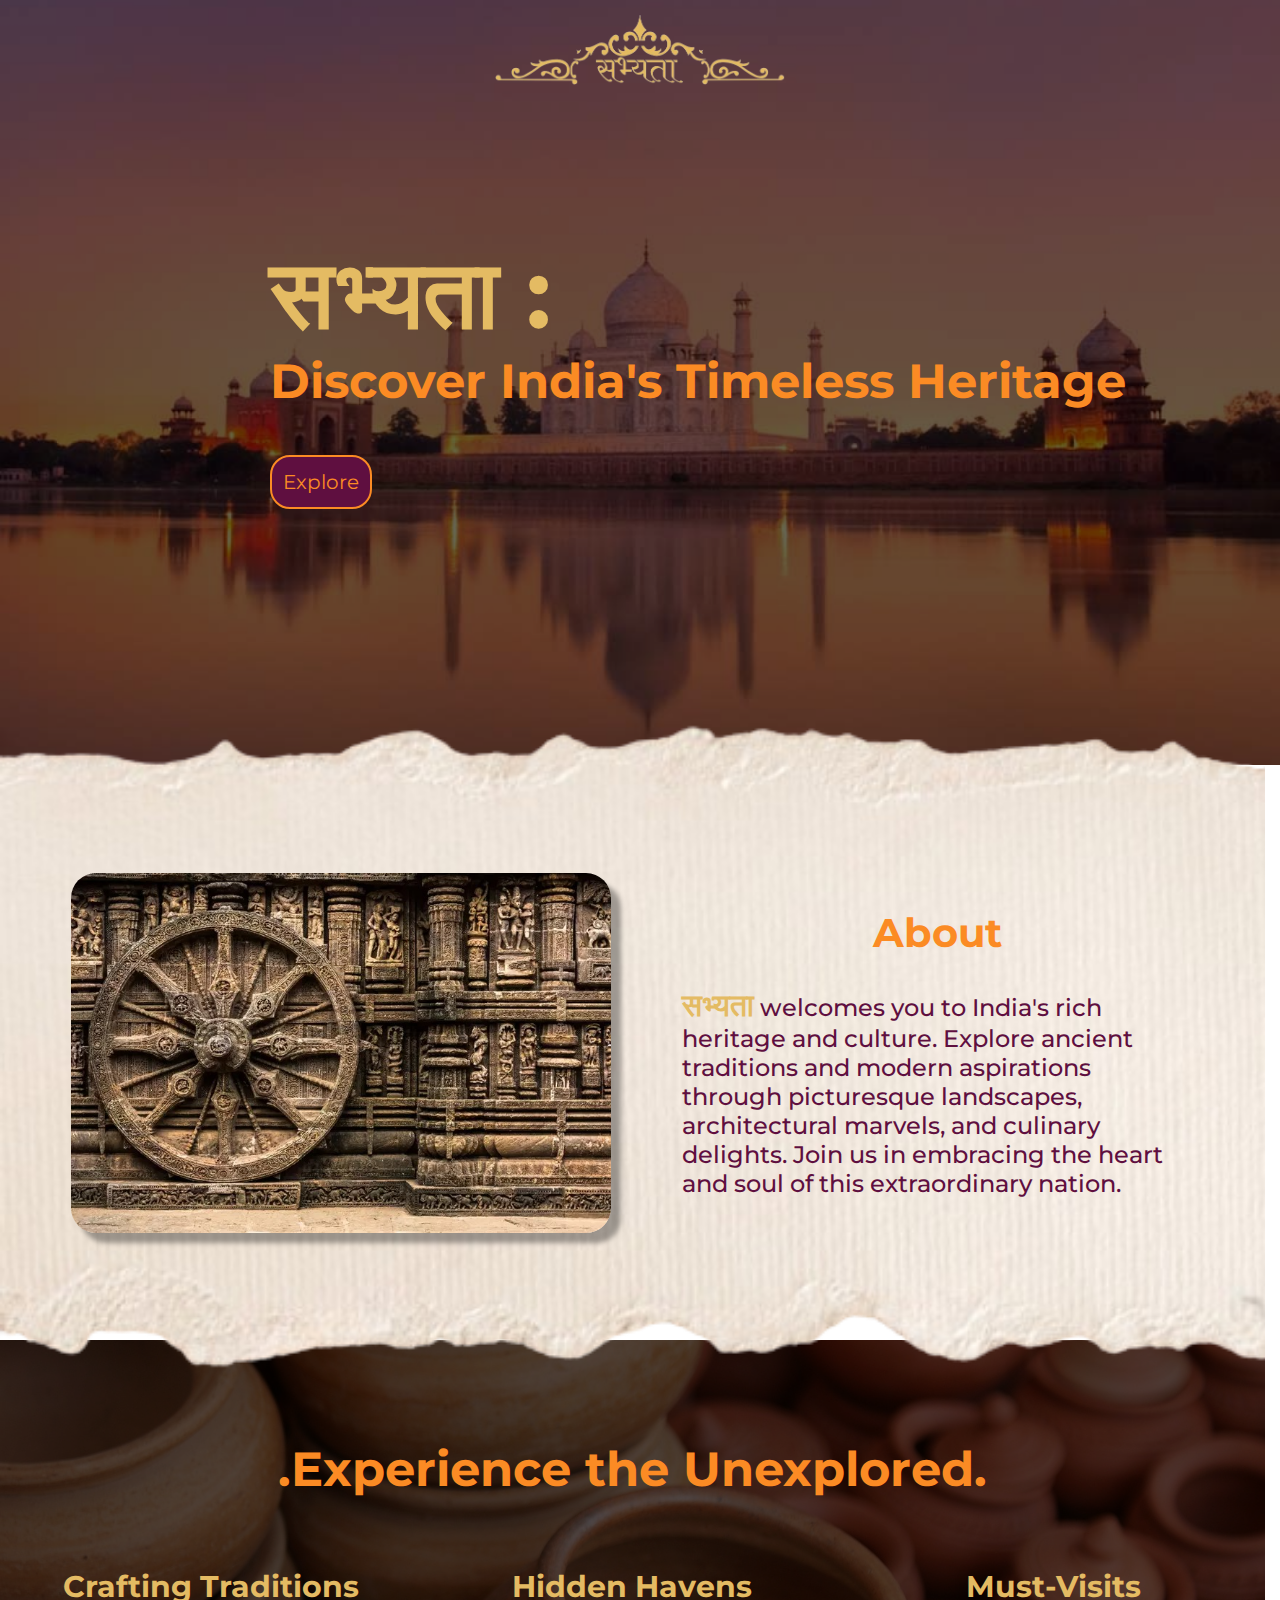
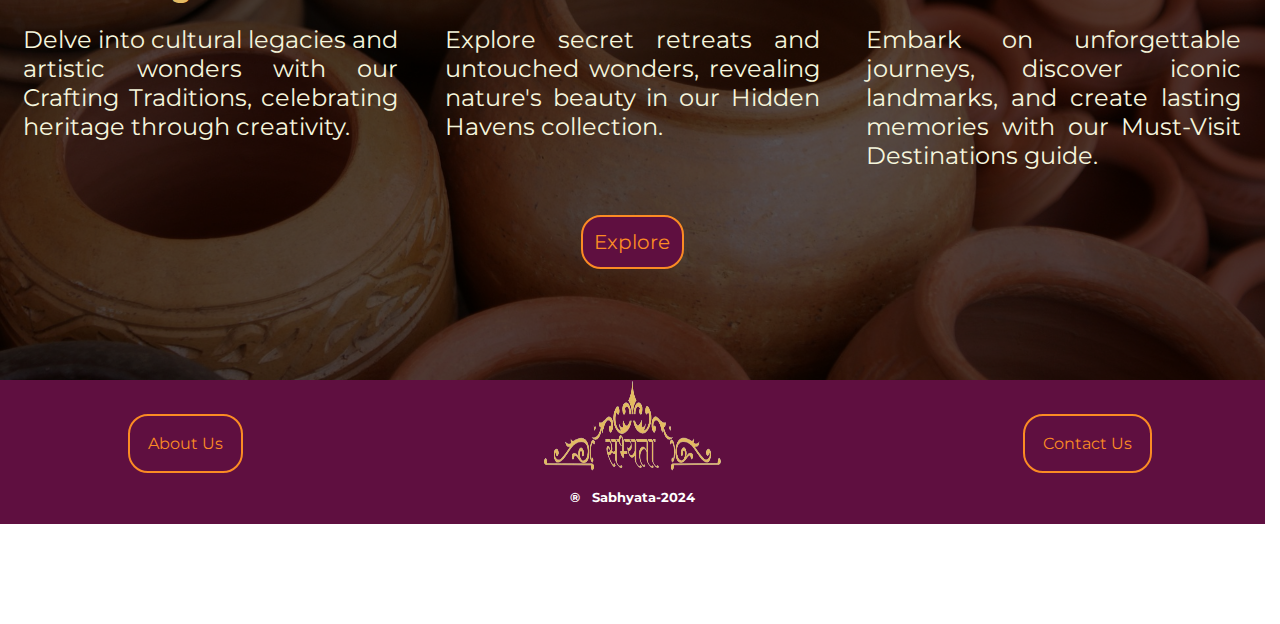
<file: index.html>
<!DOCTYPE html>
<html lang="en">

<head>
    <meta charset="UTF-8">
    <meta name="viewport" content="width=device-width, initial-scale=1.0">
    <title>Sabhyata</title>
    <!-- font -->
    <link rel="preconnect" href="https://fonts.googleapis.com">
    <link rel="preconnect" href="https://fonts.gstatic.com" crossorigin>
    <link href="https://fonts.googleapis.com/css2?family=Montserrat:ital,wght@0,100..900;1,100..900&display=swap"
        rel="stylesheet">
    <!-- font -->
    <link rel="stylesheet" href="./style.css">
</head>

<body>
    <div class="container">
        <div class="nav">
            <img src="./assets/sabhyataLogo.png" alt="">
        </div>
        <!-- <div class="box"></div> -->
        <div class="heroText">
            <h1>सभ्यता : </h1>
            <h2>Discover India's Timeless Heritage</h2>
            <a href="new.html"><button id="startbutton">Explore</button></a>
        </div>
    </div>
    <div class="section2">
        <!-- <img src="./assets/paperTexture.png" alt="" class="paperTexture"> -->
        <img src="./assets/konark.jpg" alt="" class="sec_2_img">
        <div class="sec_2_text" id="about">
            <h1>About</h1>
            <p><span>सभ्यता</span> welcomes you to India's rich heritage and culture. Explore ancient traditions and
                modern
                aspirations through picturesque landscapes, architectural marvels, and culinary delights. Join us in
                embracing the heart and soul of this extraordinary nation.</p>
        </div>
    </div>
    <div class="section3">
        <div class="box"></div>
        <h1>.Experience the Unexplored.</h1>
        <div class="sec_3_text">
            <div class="col_text">
                <h2>Crafting Traditions</h2>
                <p>Delve into cultural legacies and artistic wonders with our Crafting Traditions, celebrating heritage
                    through creativity.</p>
            </div>
            <div class="col_text">
                <h2>Hidden Havens</h2>
                <p>Explore secret retreats and untouched wonders, revealing nature's beauty in our Hidden Havens
                    collection.</p>
            </div>
            <div class="col_text">
                <h2>Must-Visits</h2>
                <p>Embark on unforgettable journeys, discover iconic landmarks, and create lasting memories with our
                    Must-Visit Destinations guide.</p>
            </div>
        </div>
        <a href="new.html"><button id="startbutton">Explore</button></a>
    </div>
    <div class="foot">
        
        <div class="bottom-buttons">
            <ul>
                <a href="#about"><li>About Us</li></a>
                <a href="../Sabhyata-main/Contact/Contact.html"><li>Contact Us</li></a>   
            </ul>
        </div>
        <div class="photos">
            <img   id="logo" src="./assets/sabhyataLogo.png" alt="">
        <h5 style="color: white;"> &reg; &nbsp Sabhyata-2024</h5>
        </div>
    </div>
</body>

</html>
</file>
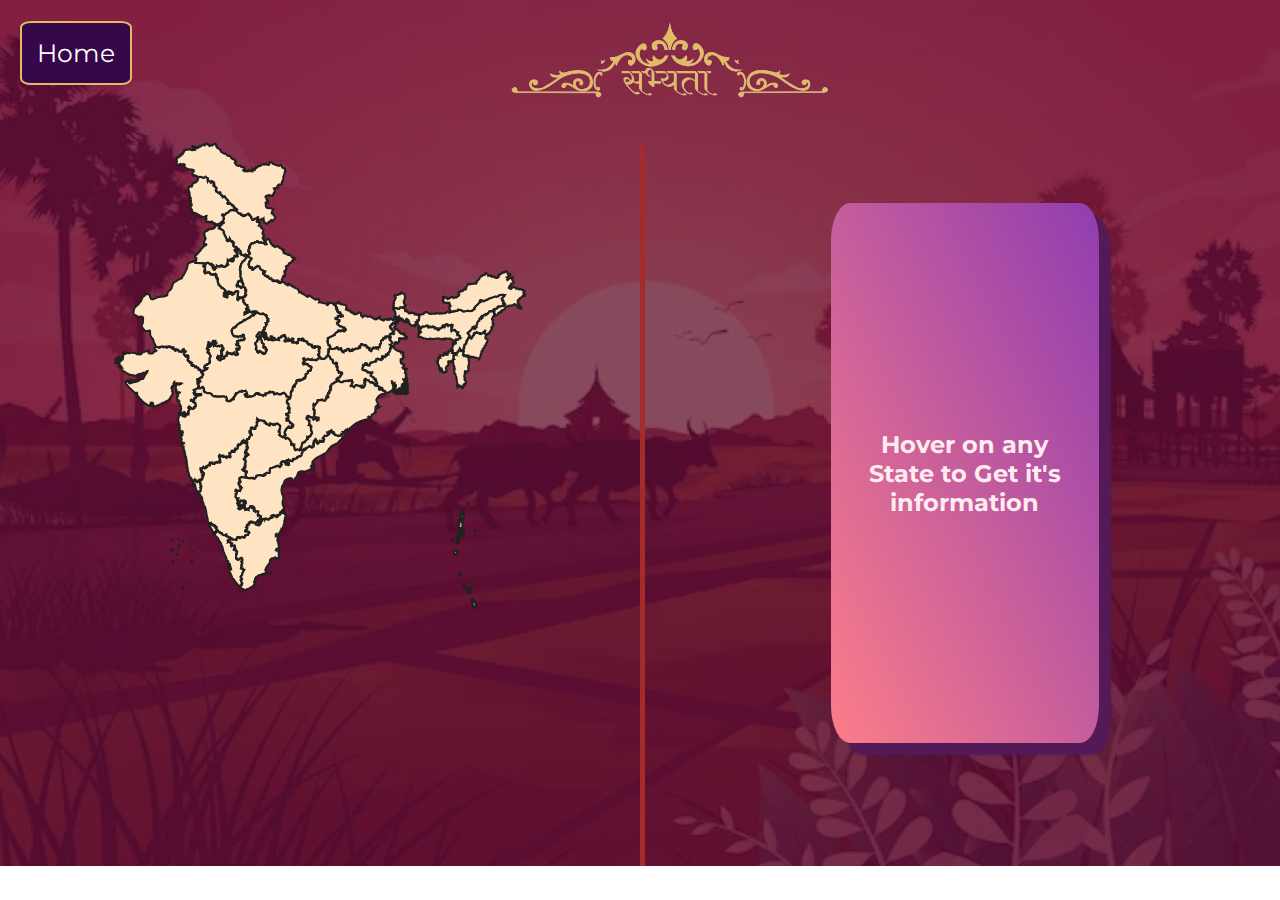
<file: new.html>
<!DOCTYPE html>
<html lang="en">

<head>
  <meta charset="UTF-8">
    <meta name="viewport" content="width=device-width, initial-scale=1.0">
  <title>India Map</title>
  <link rel="preconnect" href="https://fonts.googleapis.com">
  <link rel="preconnect" href="https://fonts.gstatic.com" crossorigin>
  <link href="https://fonts.googleapis.com/css2?family=Montserrat:ital,wght@0,100..900;1,100..900&display=swap" rel="stylesheet">
  <script nonce="undefined" src="https://cdn.zingchart.com/zingchart.min.js"></script>
  <link rel="stylesheet" href="map.css">
  <link rel="stylesheet" href="state.css">
</head>
<body>
    <div class="nav">
        <a href="index.html" class="home1">Home</a>
        <img src="./images/logo.png" alt="" class="logo" id="logo">
    </div>
    <div class="info">
        <div class="mapdiv">
            <svg version="1.2" viewbox="0 0 1000 1000" xmlns="http://www.w3.org/2000/svg">
                <a class="Andaman" xlink:href="" onmouseover="ANhover()" onmouseout="ANhide()">
                    <path d="M802.5 941.1l-0.2 0.4 0.3 0.4 0.5-0.1 0.4 0.8-0.1 0.3 0.2 0.7 0.1 0.8-0.1 1 0.4 0.2 0.4 0.8 0.1 1.1-0.2 0.3 0.4 0.4 0.2 0.6-0.5 0.5-0.2 0.6 0.2 0.3-0.6 0.3 0.2 0.5-0.3 0.4 0 0.6 0.5 0.2-0.4 1-0.3 0.2-0.4-0.5-0.5 0-0.2 0.4 0.1 0.5-0.5 0.7-0.6-0.2 0.2-1.2-0.4-0.2-0.4-0.6 0.2-0.4-0.5-0.4 0.1-0.5-0.4-0.7-0.4 0-0.2-0.5 0.3-0.3-0.2-0.7-0.4-0.2-0.2-0.6-0.4 0.1-0.3-0.6-0.3-0.2-0.5 0.1-0.1-0.8 0.1-1.1-0.2-0.1-0.2-1.1 0.6-0.4 0-1 0.3-0.4 0.7 0 0.6 0.1 0.6-0.7 1.4-0.1 0-0.3 0.5-0.3 0.6-0.1z m-3.7-5.6l0.3 0.6 0 0.7 0.9 0.6-0.1 0.5-0.3 0.3-0.5 1-0.5 0.2-0.7 0.5-0.3 0.7-0.6 0.5-0.5-0.7 0.1-0.6-0.2-0.5 0.3-0.4-0.1-1.1 0.8-0.5 1.3-0.4-0.1-1.2 0.2-0.2z m-9.1-16l0.8 0.5-0.2 0.9 0.5 0.4 0.3-0.3 0.8 0.9 0.4 1.1-0.4 0.7-0.5-0.8-0.7-0.2-0.5 0.2-0.6 0.5-0.6-0.2-0.3-0.3 0.1-0.7-0.8-0.5-0.2-0.5 0.4-0.4-0.1-0.5 0.4-0.5 0.5 0.1 0.7-0.4z m4.6-0.1l0.4 0.1 0.5 0.9-0.1 1.6-0.1 0.1-1.8-1.5 0.9-0.9 0.2-0.3z m0.8-2.7l0.3 0.4 0.1 1.2 0.2 0.6-0.2 0.2-0.6-0.8 0.3-0.4-0.3-0.3-0.2-0.7 0.4-0.2z m-1.4-2.9l0.5 0.1 0 0.8-0.5 0.7-0.5 0.2-0.1 0.6 0.6 0.7 0.1 0.5 0.5 0.3 0.1 0.6-0.3 0.8-0.9 0.1 0 0.9-0.4 0.1-0.2-1.1 1.1-0.5 0-0.6-0.3-0.2-0.8 0.9-0.1-0.7-0.7-1.3-0.1-1.4 0.6-0.3 0.4-0.3 0.1-0.7 0.9-0.2z m-8-1l0.5 1-0.4 0.2-0.5-0.6 0.4-0.6z m-3-2.5l0.5 0.3-0.3 1-0.2 0.9 0.8 0.9 1.1 0.5 0.3 0.4-0.3 0.5-0.8-0.2-1.1-0.6-0.6-0.7-0.5-0.7 0-1 0.3-0.9 0.8-0.4z m-2.2-3.2l0.3 0.3-0.1 0.6-0.5-0.3 0.3-0.6z m15.6-2.8l0.2 1.2 0.4 0.1 0.2 1.6-0.5 0 0-1.3-0.4-0.8 0.1-0.8z m-22.6-18.6l0.7 0.7 0.3 0.7 0.2 0.8-0.2 0.7-0.4 0.4-0.6 0.2-0.5-0.3-1.1 0.1-0.3-0.6 0-1.9 1.3 0 0.6-0.8z m-7.5-46l1.2 1 0.1 1.4 0.7 0.7-0.1 1.2 0.4 1.1 0 0.6-0.6 0.3 0.1 0.4-0.8 0.6-0.3 0.6 0.1 0.6 0.6 0.2 0.1 0.3-1 1.3 0 0.3-0.9 0.2-0.5-0.2-0.5-0.5-0.8-0.3-0.4 0-0.5 0.4-0.5-0.3 0.7-1.1 0.3-0.9-0.3-0.9-0.4-0.5-0.4 0 0.1-1.5-0.2-0.6 0-1.1 0.5 0 0.5-0.2 0.5-1 0.7-0.5 0.1-0.6 0.5-0.2 0.4-0.5 0.6-0.3z m3.5-17.1l0.7 0.6 0.5 1.6-0.6 1 0.8 0.2-0.1 0.5-1.4 0.7-1.1 0-0.5-0.6 0.3-0.4-0.1-0.5 0.9-0.1 0.1-1-0.4-0.5 0.2-0.8 0.4-0.8 0.3 0.1z m-0.9-2.2l0.2 0.7-0.5-0.1 0.3-0.6z m-10.7-0.1l0.6 0 0.8 0.2 0 0.9 0.1 0.5-0.4 0.5-0.2-0.2-1-0.1-0.2-0.5 0.3-1.3z m8.8-0.3l0.1 0.3 0.6 0 0 0.5-0.3 0.4-0.5 0-0.1-0.9 0.2-0.3z m13.2-6.7l0.3 0.2 0.8-0.2 0.3 0.2-0.6 0.7-0.9-0.5 0.1-0.4z m-11.7-3.7l0.3 0.9-0.3 0.2 0-1.1z m10.2-1.6l0.4-0.3 0.6 0.4 0.1 0.9 0.8 1.4 0.5 1.4-0.3 0.4-0.5-0.1-0.1-0.4-0.9-1.4-0.4 0.1-0.4-0.9-0.7-0.2-0.1-0.5 0.5-0.2 0.5-0.6z m0.6-2.1l0.4 0.1-0.2 1.6-0.2 0.1-0.8-0.8 0-1 0.8 0z m1-1.4l0 0.5 0.2 0.4 0.1 0.8 0.5 0.6-0.1 0.4-0.3 0.4-0.4-0.6-0.5-0.2 0-0.9-0.9-0.1-0.3-0.3-0.2-0.6 0.2-0.2 0.8 0.3 0.9-0.5z m1.2-1.5l0.4 0.5 0.3 1.3-0.2 0.5 0.1 0.6-0.2 0.5-0.4 0.1-0.9-1.3 0.5-1.6 0.4-0.6z m-10.1-0.7l0.1 0.2 0.3 1.7 0.6-0.4 0.5 0.2 0 0.6-0.5 1.2-0.1 0.6 0.5 0.5 0.6 1.2-0.3 0.3-0.6-0.4 0.4 1.3-0.8 0.4-0.3 0.6 0.4 1.5 0.4-1 0.9-0.1 0.3 0.3-0.3 0.9 0.3 0.6-0.9 4.3-0.4 0.3-0.6 0.1-0.5 0.3-0.1 0.8-0.4 0.4-0.4-0.1 0 0.6 0.6 0 0.7-0.9 0.8-0.3 0.3 0.3-0.1 1.5-0.6 1.5-0.2 0.9 0.1 0.2-0.5 0.8-0.3-0.5-0.9 0-0.5-0.4 0.1-0.8-0.6-0.6-0.6-0.6 0.1-1.1-0.4-0.9 0.1-0.7-0.3-0.8-0.4 0.1-0.3 0.6-0.3-0.8 0.1-1.4-0.3-1.6-0.5 0.1-0.3-0.6 0.3-0.7 0-0.6 0.3-0.3 0.2-0.5 0.6-0.6 0.3 0.5 0.3 1 0.6 0.5-0.1-1.4 0.1-0.5 0.1-1.9 0.3-1.5-0.1-0.3 0.1-0.8 0.2-0.6 0.4-1.6 1.2-1.6 0.3 0z m0.8-0.2l0.2 0.3 0.7 0.1 0.1 0.8-0.1 0.5-1.1-0.2 0-1.1 0.2-0.4z m4.7-0.3l0.3 0.7-1.2-0.2 0.9-0.5z m4.8-0.2l0.3 0.7-0.1 0.4-0.5-0.1 0.1-0.9 0.2-0.1z m-10-1l0.3 0.1-0.3 1.3-0.3-0.6 0.3-0.8z m6.3 0.5l-0.5 0.6-0.6-0.6 0.3-0.4 0.4 0.4 0.4 0z m-4.5-0.9l0.4 0.2 0.5-0.2 0.5 0.3 0.8-0.1 0.3 0.1 0.5 1.2-0.8 0.3 0.4 0.6 0.1 0.9-0.6-0.3-0.2 1.2-0.3-0.2-1 1.7-0.2 0.7-0.8 0.6-0.7-0.6 0.1-0.4 0.7-2.2 0.1-0.7-0.1-0.7-0.4-0.2-0.3-0.3 0.3-0.9 0.3 0.3 0.5-0.6-0.1-0.7z m29.1-0.3l0.5 0.8 0.5 0.3-0.1 0.4 0.2 0.9-1.1 0-0.4-0.2-0.3-1.2 0.2-0.6 0.5-0.4z m-27-2.4l0.5 0.1 0.5 0.4-0.7 0.3-0.5-0.4 0.2-0.4z m2.8-0.2l-0.4 0.4 0 0.5-0.3 0.7-0.3-0.2 0.2-0.6 0.1-0.9 0.5-0.3 0.2 0.4z m-6.7-11.6l0 1.5-0.5-0.6 0.5-0.9z m5.1-2.4l0.3 0.2 0 0.7 0.5 0 0.5 1.6 0.2 0.5-0.5 0.7 0.1 0.4 0.6 0.4 0.1 0.7 0.4 0.3-0.4 0.6 0 0.4-0.2 1.1 0 1 0.1 0.8 0.4 1-0.4 1.6-0.4-0.3-0.3 0.4 0.4 0.5-0.2 0.4-0.5 0.4-0.2 0.7-0.5-0.5-0.6 0.3-1.3-0.3 0.3 0.9 0.9 1.2 0.4 0.9-0.3 0.3-0.5-0.1-0.7 0.4-0.6-0.4-0.4 0.3-0.7-0.4-0.6 0.5-0.8 0-0.5-1-0.1-2.4 0.2-0.8-0.1-0.5 0.2-0.6-0.4-0.7 0.1-0.7 0.3-0.5 0-1-0.4-0.4 0.4-0.2 0.2-0.6 0.6-0.1-0.1-0.4 0.3-0.5-0.4-0.7 0.3-0.1 0-0.7-0.3-0.5-0.3-1.3 0.1-1.1 0.4 0 0.9-1 0.6 0 0-0.7 0.9-0.2 0.1 0.3 0.1 0 0.2-0.2 0.1 0.2-0.1 0.2 0.1 0.1 0.9-0.2 0.4-0.4 0.2-0.5z m-5.5-2.2l0.6 0.4 0.1 2.5-0.2 0.7-0.7 0.8 0 0.5-0.5 0.7-0.5-1.3-0.1-0.6 0.4-0.6 0.1-1 0.3-0.7-0.2-0.3 0.4-1 0.3-0.1z m8.5-0.1l-0.4 0.3-0.6 0.9-0.3-0.1 0-0.9 0.5 0.3 0.8-0.5z m-2.2-0.8l0.3 0 0.2 0.8-0.7-0.1 0.2-0.7z m36.8-12.4l0.1 0.7-0.5 0.3-0.2-0.5 0.6-0.5z m-34-3l0.3 0.7 0.1 1.2-0.2 0.6-0.1 0.7 0.1 1.1 0.4 0.4 0.3 1.2 0.5 0.6-0.2 0.5-0.5-0.2-0.4 0.2 0-0.8-0.4 0.2-0.6-0.2-0.7 0.5-0.4-0.7-0.2 0.4 0.1 0.5 0.5 0.1 0.9 0.5 0.9 1.3 0.4-0.1-0.1 0.8-0.6 1.6 0.1 1.1-0.2 0.2 0.2 1.1-0.2 0.7-0.6 1-0.5 0.2-0.5-0.1-0.3 0.4-0.6-0.7-0.2-0.7-0.4 0.3-0.4 0.9 0.2 0.6 0.8 0.7-0.3 0.5-0.5-0.1 0-0.7-0.7 0.1-0.2 0.5 0 0.5-0.5 0.3 0 0.9 0.4 0 0 0.6-0.4 0.1-0.2 0-0.2 0.1-0.1-0.1 0.1-0.2 0-0.2-1.2-0.2-0.2-0.4 0.2-0.6-0.2-0.5 0-0.8 0.6 0 0.1-0.5-0.7-0.4 0.1-1 0-1.1 0.7-0.4-0.3-0.7 0.9-0.5-0.9-0.2 0.6-1.7-0.1-0.7 0.6 0 0.1-0.6-0.4 0-0.5-0.5 0.6-0.7-0.5-0.1 0-0.7 0.3-0.2 0-0.8 0.5-0.6-0.3-0.6 0.8-0.2 0.3-0.4-0.3-0.5 0.1-0.8 0.7-0.1 0-0.5 0.8-0.1-0.5-0.9 0.2-0.1 1.2-0.2 0.3 0.4 0.5-0.2-0.3-0.5 0.3-0.3 0.6 0.4 0.1-0.7 0.3 0.1z m-0.4-2.9l0.3 0.4-0.3 0.5-0.8 0-0.1-0.6 0.9-0.3z m9.6-13.6l0.3 1-0.1 0.8-0.2 0.7-0.3-0.1 0.2-0.7-0.2-1.5 0.3-0.2z m7.5-21.1l-0.2 0.8-0.5 0 0.3-0.7 0.4-0.1z" id="INAN" name="Andaman and Nicobar">
                </path>
                </a>
                <a class="Telangana" xlink:href="" onmouseover="TLhover()" onmouseout="TLhide()">
                    <path d="M355.2 698.3l0.1-1.2-0.2-0.3 0.1-0.8-0.2-0.1-0.3-0.7 0.3-1.2-0.1-0.7-0.3-0.6-0.1-1.2 0.3-0.8 0-0.7-0.2-1.1 0.4-0.5 0.6 0 0.5-0.5 0.6-0.3 0.4 0.3 0.3-0.8-0.2-0.4-1.3-0.7-0.5-0.5-1-0.2-1.2 0.1-0.7 0.3-1-0.5-0.6 0.1-0.6-0.3-1.3-0.5-0.5-0.7-0.4-1.1 1.1-0.2 0.2-0.5 0.7 0.3 1.2-0.1 0-0.5 0.4-0.2 0.9-0.2 0-0.8-0.4-0.1-0.2-0.5 0.8 0 0.4-0.4 0.5 0 0-0.8 0.4-1-0.2-0.2-0.8 0.3-0.5-0.7 1.4-0.4 0.1-0.9-1.3-0.1 0.4-1.4 0-0.5 0.8 0.1 0.2-0.6-0.5-0.8 0.1-0.6-0.1-1.8 0.3-0.2-0.1-1.1 0.5-0.4-0.1-0.6 0.6-0.5-0.2-0.8-0.4-0.8 0-0.4-0.5-0.5 0.1-0.3-1.6-0.5-0.8-0.5-0.4-0.6 0.3-0.9 0.6 0 0-0.6-0.3-0.2 2-1.6-0.6-0.4 0.4-0.7 0.2-0.9-0.1-0.7 0.7 0 0.2 0.4 1-0.2 0-0.7 0.3-0.3-0.6-0.4 0-0.5 0.6-0.4 1.1 0.4 0-0.7 0.7 0.3 0.4 0 0-0.8 0.6-0.1 0.4-0.2 1 0.2 0.1-0.7-0.9-0.7-1 0-0.8-0.3-0.1-0.7-1 0.2-0.6-0.7-0.7 1-0.3-0.8-0.5 0.1-0.3-0.4-0.6-0.1 0-0.6 0.3-0.8-0.2-0.8 0.4-1.2 0.8-0.2 0.2-0.3 0.9-0.3 0.3 0.1 0.6-0.6-0.2-0.5-0.8-0.5-0.6-0.1 0.2-0.5 0.4-0.3 0-0.4 0.8-0.1 0.3-0.4 0.1-0.7 0.7-0.4-0.2-0.8 0.8 0.2 0.1-1.2 0.7-0.1 0.2-0.6-0.2-0.7-0.4 0-0.7-0.7-1.4-0.5-0.2-0.6 0.6-0.6 0.8-0.2 0.1-0.5-0.2-0.8 0.1-0.7-0.5-0.3-0.3-0.8 0.5-0.8-0.4-0.7 0.8-1-0.8-0.4-0.6 0 0.5-0.5-0.4-0.7-0.7-0.2-0.2-0.7 0.8-0.7 0.1-0.9-0.8-0.2 0.1-0.4 0.9 0.1 0.6-0.2-0.3-0.7 0.1-0.5 0.7 0.3 0-0.5-0.4-0.3 0.3-1.3 1.2-0.2 0.1 0.5 0.3 0.3 1.5-0.8 0.5 0.1 0.5-1.1-0.1-0.9-0.4-0.7 0.1-0.9 0.5-0.4 1-0.1 0.4-0.7 0-0.4 0.6-1.1 0.4-1.1 1.9-0.7 0.9 0.3 0.1-0.6-0.5-0.5-0.7-0.3-0.4-0.5-0.1-0.6-0.7 0-0.5-0.1 0.4-1.2-1.1 0.1 0.1-1-1.4 0 0-1.1-0.2-0.2 0.1-1 1 0.3-0.1-0.6 0.1-0.8 0.5-0.1 0.3 0.5 0.4 0 0.1-0.8-0.3-0.5 0.4-0.7 0.1-0.6-0.2-0.3 0.6-1.7 0.5-0.4 0.4 0.1 0-0.6-1.1-0.2 0-0.5 1.4-0.5 0.4-0.4 0.6-0.3 0.8 0.6 0.2 0.4 0.7 0.2 0.5 0.6 0.5 0.3 0 0.6 0.3 0.3 0.7-0.5 0.4 0.3 0.8 0 0.6 0.4 0.9-0.3 0-1.1 0.3-0.7 0.1-0.8-0.5-0.6 0.3-1.3 1-1.1 0.7 0.1 0.6-0.7 0.7 0.2 0.4-0.5-0.1-0.6-0.3-0.5-0.1-1.6 0.4-0.4 0-0.9-0.6-1.5-0.5-0.2 0.4-0.8 0.9 0 0.1-0.4 0.7-0.3 0-0.6 0.4-0.6 0.2-0.8-0.2-0.7-0.6-0.2 0-0.8-1.2-0.3 0.4-1.8 0.7 0.9 1.3 0.1 0.1 0.8 0.3 0.4 0.9 0.4 1.3 0.2 0.4 0.7 0.9-0.8 1.6 0.2 0.5-0.1 0.5 0.2 2.2 0.7 0.4 0.6 0.6-0.4 0.7 0.1 0.6-0.1 0.6 0.6 1.1 0 0.3 0.8 0.2 1-0.2 1.2 0.9 0 0.7-0.4 0.7 0.1 0.7 0.5-0.1 0.9 0.4 0.8 0 0.3-0.7 0.5 0 0.3 0.7 0 0.4-0.3 0.7 0.6 0.9-0.1 0.3 0.4 1.1 0.1 0.1 0.4 0.9 0.4 0.8 0.9 0.6 0.3 0.8-0.2-0.3-0.6 0.2-0.7 0.6-0.5 0.1-0.9 0.2-0.5-0.3-1 0.5 0 1.3 0.6 0.3 0.7 0.7-0.2 0.8 0 0.1 0.3 1.1 0.8 0.8 0 0.4 0.5 0.4 0.6 1.1-0.6 0.1-0.7 0.7-0.2 0.2 0.7 0.5 0.4 0.7 0.3 0.2-0.2 0.2-0.9 0.4-0.8 0.5-0.3 1.1 0 0.9-0.2 0.8-0.6 1 0.2 0.4 0.5 0.6 0.3 0.4 0.9 1.3 1.1 0.9 0.2 1 1 0 0.5 0.7 1.2-0.2 1.4-0.2 0.5 0.1 1.1-0.4 0.4-0.7 1.6 0 0.7 0.6 0.8-1 1-1 0.6-0.3 0.5 0.1 1.3-0.1 0.5 0.3 0.2 0.6-0.3 0.9 0.1 0.3 0.6-0.1 1.3 0.3 1.1-0.1 2.3-0.4 0.6-0.8 0.2 0.6 1 0.4 0.3 2.2 0.6 0.2 0.4 0.4 0.1 0.3 0.8 1 0.5 0.7 0.7 1.4-0.5 0.3 0.5 0.5 0.1 0.4-0.6 1.2-0.2 0.6-0.4 0.8 0.9 0.6 1.8 0.6 1.1 0.7-0.6 0.4 0.4 0.6-0.4 1.3-0.6 1 0 0.7 0.3 0.5 0.9 1.9 1.2 0.4 0.5 0.5 0.2 0.1 0.7 0.4 0.7 0.8 0.5 0.4 0.6-0.1 0.4 0.6 0.4 0.3 1.3 0.6 1.2 0 0.5 0.6 0.7 0.4 1-1.4 0.7 0.1 1.3 0.7 0.3 1-0.1 0.6-0.8-0.1-0.9 0.2-0.3 1 0.3 0.2 0.5-0.5 0.2 0.2 1.7 0.2 0.3 1-0.1 1.2-0.6 0.3-0.3 0.5-0.1 0 0.7-0.6 0.6-0.1 1 0.5 1.3-0.1 0.4 0.3 1.1 0.3 2 0.3 0.2 0.3 2.2 0.2 0.7 0.5 0.7 0.7 0.2 0.5-0.1 0.6-0.9 1.7-1 0.9 0.2 1.7 1 1.7 0 1.9 0.1 0.7 0.1 0.4-0.5 0.3 0.2 0.9-0.2 0.3 0.5 2-0.3 0.6-0.4 1 0.4 0.8-0.7 0.1-0.5 0.5-0.6 0.7-0.2 0.4 0.7 1.5-1 0.6 0.7 0.4 0.8-0.3 0.3-0.5 0.1-0.3 0.3-0.7 0-0.7 0.5-0.1 0.5-0.7 0.5-1.4 0.1-0.4 0.6-0.7 0.3-0.3 0.4 0 0.9-0.5 0.6-0.5 1-0.6 0.6-0.3 0.6 0.6 0.5-0.6 0.9-0.2 2.6-1.5 1.9-0.5 0.3-0.2 0.3-0.8 0.2-1-0.4-0.2-0.5-0.5-0.1-0.9 1.5-0.6 0.5-1.4 0-0.7-0.2-0.5 0.6-0.1 1.1 0.3 0.4-0.5 0.6-0.5 0-1.6 0.6-0.6 0.2-0.6 0-0.4 0.5-1.2 0.2-0.8-0.2-0.6-0.5-0.7 0.1 0.2 0.9 0 0.7-0.7 0.1-0.5-0.1-0.1 0.6-0.3 0.4 0.2 0.4-0.2 0.8 0.1 0.5-0.7 0.7-0.3-0.3-2.1-0.5-0.6-0.3-1.1-0.1-1 0.4-0.3-0.5 0.5-0.3-0.7-0.8-0.9-0.2-1-0.6-0.3 0.4-1.4 0.7-0.3 0.5-0.1 0.8-0.3 0.5-0.5 0-0.2 0.6-0.7-0.2-0.6-0.9-0.1-0.6-0.8 0.6 0.6 1.2-0.5 0.5-0.3 0.7 1.1 0.4 1.2 0.4 0.9 0.6 0.4-0.7 0.8 0.3 0.3-0.4 1.1 0.7 0.4 0-0.1 0.7 0.1 0.8-0.6 0.1 0 1-0.2 0.3 0.8 0.5 0.3 0.6-0.9 0.7-2-0.4-0.9-0.4-0.1-0.7-0.9-0.4-0.1-0.4-0.5-0.2 0 0.5-0.7 0.6-0.4-1.3-0.7 0-0.4-0.4-0.2-1.2-0.3-1.3-1.1-1.5-0.5 0.2-0.7-0.5-0.6 0.1 0-0.7-0.3-0.1-0.5 0.6-0.6 0.6-0.3 0.5-0.7 0.1-0.5-0.2-0.1 0.7-1.1 0-0.2 0.8-0.8 0.8-0.5 1.3 0.6 0.3 0.6 0 0.2 0.8 0.8 0.3-0.5 1.2-0.1 0.8-0.9 0.9-0.7 0.6-0.5 0.9-0.8 0.8-0.5 0-0.6-0.2-0.3-0.3-0.5-1.1-0.3-0.3-1.4 0.2-0.8-0.9-0.2-0.2-0.7 0.3-0.7 0.8-1.1 0-0.8 0.5-0.2 0.4-1.3-0.1-0.7 0.6-1 0.3-1.1 0.1-1.3 0.6-0.2 0.4-0.4 0.3-2.2 0.1-0.8 0.1-1.4 0.4-0.2 0.5-0.8 0.7-0.2 0.8 0.4 1-0.5 0.5-0.2 2.2 0.4 0.7 0.1 1.1-0.1 1.4-0.5 0.6-0.9 0.4-1.4-0.6-1.5 0-0.7-0.2-0.7 0-0.7 0.4-0.9 0.3-1.4 0.8-0.1 0.7 0.5 1.3-0.6 0.7-0.8-0.4-0.2-1-0.2-0.4-0.7 0.2 0.1 1.9-0.8 1.1-0.9 0.7-1 0-0.6-0.1-0.8-0.4-0.5-0.5-0.9-1-0.9-0.1-1.2 1.1-1.7-0.4-1.2-0.3-1.3 0-1 0.6-0.8 0.2-0.6 0.7-0.7 0-0.6-0.2-0.5 0.3 0.2 0.9-0.3 0.7-0.1 0.9-0.4 0.4-0.7 0.2-0.7 0.5 0.1 0.3-0.5 1.1-1 0 0 0.4-0.7 0.2-1-0.4-0.4-0.8-0.3-0.8-0.6 0.1-0.4 1-0.8-0.4-1.2 0-1.2-0.6-0.5 0.1-0.3 0.5-0.6 0-1 0.3-2.3-0.6-0.8 0.3-1.3-0.2-0.9-0.8-0.5 0.1-2.1-0.4z" id="INTG" name="Telangana">
                </path></a>
                <a class="Andhra" xlink:href="" onmouseover="ADhover()" onmouseout="ADhide()">
                    <path d="M427.5 763.5l0.5 0.8-0.5 1.1-0.6-0.8 0.1-0.6 0.5-0.5z m57.7-87.2l0.7-0.2 0.9-0.2 0.4-0.5 0.3 0.5-0.1 0.6-0.5 0.9 0 1-0.6 0.2-0.4-0.9-0.8-0.3 0.3-0.5-0.2-0.6z m-130 22l2.1 0.4 0.5-0.1 0.9 0.8 1.3 0.2 0.8-0.3 2.3 0.6 1-0.3 0.6 0 0.3-0.5 0.5-0.1 1.2 0.6 1.2 0 0.8 0.4 0.4-1 0.6-0.1 0.3 0.8 0.4 0.8 1 0.4 0.7-0.2 0-0.4 1 0 0.5-1.1-0.1-0.3 0.7-0.5 0.7-0.2 0.4-0.4 0.1-0.9 0.3-0.7-0.2-0.9 0.5-0.3 0.6 0.2 0.7 0 0.6-0.7 0.8-0.2 1-0.6 1.3 0 1.2 0.3 1.7 0.4 1.2-1.1 0.9 0.1 0.9 1 0.5 0.5 0.8 0.4 0.6 0.1 1 0 0.9-0.7 0.8-1.1-0.1-1.9 0.7-0.2 0.2 0.4 0.2 1 0.8 0.4 0.6-0.7-0.5-1.3 0.1-0.7 1.4-0.8 0.9-0.3 0.7-0.4 0.7 0 0.7 0.2 1.5 0 1.4 0.6 0.9-0.4 0.5-0.6 0.1-1.4-0.1-1.1-0.4-0.7 0.2-2.2 0.5-0.5-0.4-1 0.2-0.8 0.8-0.7 0.2-0.5 1.4-0.4 0.8-0.1 2.2-0.1 0.4-0.3 0.2-0.4 1.3-0.6 1.1-0.1 1-0.3 0.7-0.6 1.3 0.1 0.2-0.4 0.8-0.5 1.1 0 0.7-0.8 0.7-0.3 0.2 0.2 0.8 0.9 1.4-0.2 0.3 0.3 0.5 1.1 0.3 0.3 0.6 0.2 0.5 0 0.8-0.8 0.5-0.9 0.7-0.6 0.9-0.9 0.1-0.8 0.5-1.2-0.8-0.3-0.2-0.8-0.6 0-0.6-0.3 0.5-1.3 0.8-0.8 0.2-0.8 1.1 0 0.1-0.7 0.5 0.2 0.7-0.1 0.3-0.5 0.6-0.6 0.5-0.6 0.3 0.1 0 0.7 0.6-0.1 0.7 0.5 0.5-0.2 1.1 1.5 0.3 1.3 0.2 1.2 0.4 0.4 0.7 0 0.4 1.3 0.7-0.6 0-0.5 0.5 0.2 0.1 0.4 0.9 0.4 0.1 0.7 0.9 0.4 2 0.4 0.9-0.7-0.3-0.6-0.8-0.5 0.2-0.3 0-1 0.6-0.1-0.1-0.8 0.1-0.7-0.4 0-1.1-0.7-0.3 0.4-0.8-0.3-0.4 0.7-0.9-0.6-1.2-0.4-1.1-0.4 0.3-0.7 0.5-0.5-0.6-1.2 0.8-0.6 0.1 0.6 0.6 0.9 0.7 0.2 0.2-0.6 0.5 0 0.3-0.5 0.1-0.8 0.3-0.5 1.4-0.7 0.3-0.4 1 0.6 0.9 0.2 0.7 0.8-0.5 0.3 0.3 0.5 1-0.4 1.1 0.1 0.6 0.3 2.1 0.5 0.3 0.3 0.7-0.7-0.1-0.5 0.2-0.8-0.2-0.4 0.3-0.4 0.1-0.6 0.5 0.1 0.7-0.1 0-0.7-0.2-0.9 0.7-0.1 0.6 0.5 0.8 0.2 1.2-0.2 0.4-0.5 0.6 0 0.6-0.2 1.6-0.6 0.5 0 0.5-0.6-0.3-0.4 0.1-1.1 0.5-0.6 0.7 0.2 1.4 0 0.6-0.5 0.9-1.5 0.5 0.1 0.2 0.5 1 0.4 0.8-0.2 0.2-0.3 0.5-0.3 1.5-1.9 0.2-2.6 0.6-0.9-0.6-0.5 0.3-0.6 0.6-0.6 0.5-1 0.5-0.6 0-0.9 0.3-0.4 0.7-0.3 0.4-0.6 1.4-0.1 0.7-0.5 0.1-0.5 0.7-0.5 0.7 0 0.3-0.3 0.5-0.1 0.3-0.3-0.4-0.8-0.6-0.7 0.8-0.5 0.4-0.7 0.9-0.4 0.3 0 1.5-0.5 0.4-0.3 0.6-0.2 1.8-1.1 0-0.6 0.6-0.4 0.6 0.4 0.4 0 0.3-0.6 0.6 0.4 1 0.1 0.1 0.4 0.8-0.2 0.4 0.9 0.5 0 0.6 0.4 0.5 0.1 0.1 0.4 0.7-0.2 0.1-0.7-0.3-0.7 0.2-0.4 0.6-0.4 0.5 0.6 0.4-0.3 0.4 0.1 0.2-1-0.3-0.3 0.1-1.4 0.6 0.5 0.2-0.4-0.4-0.7-1.1-0.4-0.1-0.6 0.7-0.5 0-0.5 0.2-1 0.8-0.1 0.4-0.4 0.3-0.7-0.3-0.3-1-0.1 0.4-0.6 0.4-0.3 0.3-0.6-0.7-1 0.5-0.4 0.5-0.8 0.8-0.8 0.3-0.6 1-1.1 0.2 0.6 0.5 0.3 0.6 0.1 0.2 1-0.3 0.3 0.3 0.4 0.7 0.2-0.5 0.8 0 0.6 0.5 0 1.3 0.6-0.3 1.4-0.1 1.1 0.1 0.7 0.5 0.2 0.6 0.6 0.5-0.5-0.1-0.3 0.5-1 0.9-0.2 0.2-0.3 0.8-0.1 0.5-0.5 0.4-0.1 0.5-0.6-0.2-0.5 0.3-0.6-0.3-0.8 0.6-0.6 0.5 0.2 1.4 0.8 0.4-0.2 0.2 0.6-0.1 0.4 0.4 0.6 0.7-0.1 0.2 0.3 0.7-0.2 0.5 0.1 0.4-0.6 0.5-0.1 0.8 0.2 0.4-0.2 0.3-0.4-0.6-0.8-0.2-0.5-0.5-0.3 0.9-0.9 0.6-1.1 0.4-0.5-0.4-0.3-0.6 0.3-0.5-0.4-0.2-0.5 0.3-0.4-0.8-0.3 0.4-0.5-0.3-1 1.1-0.4 0.7-1.5 0.3-0.2 1.2-1.7 0.5 0.4 0.5 0 0.5 0.4 1-0.1 0.5-0.3 0.7 0 0.4-0.9 0.6-0.3 0.5 0 1.1-0.2 0.3-0.4 0.7-0.4 0-0.4 0.4-0.3-0.7-0.4-1.1-1.4 0.4-0.3 0-0.6-0.9-0.2-0.4-0.2-0.2-0.7 0.6 0.1 0.2-0.6 0.5-0.1 0.2 0.5 0.7-0.2 0.6 0.1 0.2 0.5 0.7 0.9 0.6-0.3-0.4-0.7 0-0.5 0.7 0 0.1-0.7-0.4-0.3-0.1-1 0.5-0.2 0.4 0.6 0.3-0.3 0.3 1.2-0.6-0.1 0.1 0.5 1 0.2 0-0.7 0.5-0.7 0.8 0.1 0-0.8 0.7-0.5-0.3-0.8 0.7-0.6 0.7 0.8 0.3 0.8 0 0.3 0.7 0.9 0.5 0.9 0.1 0.8 0.6 0.3 0.5 1.7 0.7 0.5 0.2-0.5-0.4-0.8-0.4 0-0.2-1.1 1.3-0.7 0.7 1.7 0 0.4 0.6 0.7 0.2 0.6-0.2 0.5 0.2 0.6 0.6 0.4 0.1 0.6 1.1 0 0.7 0.3 1.3 0.2 0.7-0.1 1.1 0.6 0.5 0.9 0.7 0.2 1.2-0.6 0.6-0.3 0.6 0.2 1-0.5 0.8 0.4 0.4-0.1 0.7-0.4 0.4 0.2 0.9-0.3-0.1-0.5 0.4 0-0.3-1.6 0.8 0.4 0.7-0.9 0.6-0.2 0.5-0.7-0.3-0.7 0.6-0.8-0.1-0.3-0.2-0.2-0.1-0.2 0-0.2-0.3-0.5 0.2 0 0 0.2 0.5 0.3 0.9 0.5 0.1-0.4 0.1-0.4 0.3-0.4 0.2-0.1 0.3-0.4 1.1-0.2 0.3-0.4 0.2-0.1 0.1 0.1 0.2-0.1-0.1 0.8 0.4 0.6 0.3-0.5 0.3-0.4 0-0.1 0.3-0.2 0.1 0.1 0.1 0.1 0.2-0.2 0.3 0 0.2 0.1 0.2-0.4-0.5-0.5-0.3 0.2-0.2 0.1-0.2-0.5-0.3-0.1-0.3-0.6 0.9-0.2 0.5 0 0.4 0 0.1-0.4 0-0.6 0.4 0.2 0.5 0 0.1-0.1-0.1 0.8-0.1 0.1 0.1 0.3 0 0.1 0.6 0.3 0.3 0.2 0.8 0.5-2 2.9-0.6 0.2 0.1 0.4-1.5 1.4-0.7 0.9-0.3 1-0.6 0.6 0 0.6-0.7 0.7-1.1 1-1.3 1.7-0.1 0.4-2.1 2.2-0.2 0.9-1.9 1.6-1.8 1.7-1.8 1.9-0.8 1.4 0.1 0.4-1.6 1.1-1.6 0.8-1.7 0.9-1.7 0.6-0.7 0.6-2.1 0.8-2 1.1-1.2 0.8-0.7 0.6-2 1.4-0.3 0.4 0 0.5-0.8 0.9-1.1 0.7-1 0.8 0.1 0.3-0.3 0.5-0.7 0.4-0.3 1.3-0.5 0.5-0.1 0.4-0.9 0.7-0.3 0.9-0.8 0.4-0.4 0.5-0.1 0.5-1 0.9-0.5 0.3-0.2 0.7-0.5 0.5-1.1 0.5-0.4 0.4-1.5 0.5-0.7 0.3-1.3 0.6-0.7 0.4-0.6 0.8-0.9 0.3-0.7 0.5-1.1 0.4-0.5 0.4-0.8 0.2-2.2 1.1-1.5 0.7-2.2 1.3-2.5 1.6-1.2 0.9-1.4 1.1-2.9 2.9-0.8 0.9-0.7 1.4 0.2 0.4-0.4 0.6 0.1 0.5-0.6 0.1 0 0.9 0.5 0.8 0.3 0 0.9 0.6 0.7 0 0.6 0.2-0.2 0.8 0.1 0.3-0.4 1.6 0 0.5-0.7 0.1-0.5 0.6-0.5-0.3-1.6 0.1-0.7-0.5-0.5 0.6 0.4 0.2 0.6 0 0.9 0.5 0.3 0 0.1 0.7-0.2 0.4 0.6 0.5 0.6 1.3-0.2 0.5-0.3 0-0.5 0.6-1.1 0.4-4.1 2.1-1.2 0.7-2.3 1.3-1.4 0.2-1.4 0.5-1.9 1-1.5 0.7-0.9-0.6-1-0.1-2.4-0.3-0.5-0.4-0.9 0.2-1.1 0-2.1 0.3-2 0.8-1 0.6-1.1 1.2-0.7 1.2-0.3 0.9-0.1 0.9-0.4 1.2-1.3 2.4 0 0.6 0.1 0.7-0.4 0.3-1.1 0.9-1.1 1.3-0.8 0.8-0.6 0.8-0.1 0.7 0.3 0.7 0 0.6-0.2 0.3-1.7 0.9-0.5-0.1-2.2 0.3-0.4-0.1-0.5-0.9 0.2-0.4-0.5-1.4 0.5-0.2 0-0.5-0.7-0.8-2-0.5-0.8-0.1-1.1 0.1-2.1 0.5-1.6 0.6-1.6 0.7-1.8 1.1-1.2 0.8-0.8 0.8-1.1 1.3-0.9 2.1-0.3 1.4 0 0.3-0.3 0.7-0.4 1.4-2 2.6-0.5 0.8-0.4 1-0.4 1.4 0.2 1.2-0.1 0.7-0.5 1.1-0.5 1.9 0.1 1.8 0.5 2.8 0.3 1.1 0.1 1.9 0.5 1.5 0.2 0.7 0.9 1.2 0.6 2.3 0.2 0.3 0.7 0.5 0 0.4-0.4 1.3-0.3 3-0.1 1.8-0.6 1.8-0.2 0.8-0.3 1.6-0.1 1.3 0.2 1.9 0.4 2 0.3 0.8 0.4 0.5 0.6 1.7 0.7 1.3 0.4 1.3 0.3 0.3 0.2 1.1-0.5 1.9-0.1 1.2 0.3 1.6 0.8 1.6 0.8 2.4 0.4 0.8-0.6-0.1-0.3-1.5-0.3-0.4-0.2-1.3-1.1-1.3-0.3-0.6-0.7-0.6 0-0.6-0.9-0.9-0.4 0.3 0.2 0.9-0.2 1.3-0.4 0.1-0.6-1.2-0.4 0-0.5 0.5 0 0.8-0.5 0.7 0.6 0.7 0.3 0.2 0.7 0.9 0.8 0.2 0.6 0.6 0.4-0.1 1.7 0.3 0.6 0.3 0.4 0.8 0.5 0.5 0.5 0 0.1 1.5-1.1-0.5 0.1-0.5-0.3-0.2-0.2-0.9-0.4-0.5-0.8-0.5-0.6 0.2-0.9 0-0.1-0.1-0.2 0-0.2-0.1-0.2-0.3-0.1-0.1-0.3-0.1-0.6-0.1-0.1-0.2-0.2-0.4-0.3-0.1-0.1 0.1-0.1-0.3-0.7 0.4-0.7-0.1-0.3-0.2-0.5 0.2 0.8 0.7 0.5 0 0 0.5-0.9-0.1-0.3 0.8-0.9 0.2 0.1 0.9-0.9 0.4 0.1 0.6 0.5 0.3-0.8 1-0.6 0.1-1.4 0.9-1.4-0.1-0.6 0.7-0.7-0.6-0.2 0.6-0.6 0.4 0.8 0.6 0.8 0.5-1 0.9-0.4-0.6-0.4 0.1-0.5 0.3-0.1-0.6-0.6-0.3 0.3-0.6-0.4-0.7-1 0.2-0.3 0.4-0.5-0.2-0.5 0.5-0.5 0-0.7-0.9-0.1-0.9-1.1-0.1-1.2-0.2-1 0-1.2 0.6 0.9 0.5 0.4-0.1 0 0.6-0.4 0.8 0.1 0.7 0.7-0.5 0.3 0.4-0.7 0.2 0 0.7-1 0-0.4 0.2-0.2 0.6-0.4-0.2 0.1 1.1-1.4 0.3-0.7-0.2-0.1-0.5-1.2 0.1-0.3 1.1-0.6 0.2-0.7 1 0.2 0.4-0.1 0.6-0.5 0.3-0.9-0.4-0.4-0.1-0.6 0.3-0.4 0-0.4-0.7-1.5-0.5-0.5-0.6-1 0.4-0.9-0.1-0.8 1.3-0.1-1.4-1.3 0-0.9-0.1-0.6 0.6-1 0.2-1.1-0.3-0.2 1.5-1.2-0.4-0.2 0.4-0.6 0.6 0 0.2 0.7 1.6-0.6 0.1-0.5 1.1 0 0.5-0.4 0.5 0.2 0.8-0.3 0.2-0.2 1-0.6 0.5-0.3 0.6 0.1 0.9-0.7 0.5-0.3-0.7-0.6-0.7 0 1.7-0.5 0.3-0.5-0.1 0.1 1.2-2.5 0.2-1.6-1.1-0.5-0.1-0.7-1.1-1.1 0.1 0.1 0.4-0.8 0-0.2-0.6 0.7-0.2 0.3-0.5-0.2-0.9 0.2-0.2 0.3-1.4 0-1 0.6-0.3 0.4 0.2 0.7 0.1 0-0.5 0.4-0.8 0.3 0.1 0.5-1.1 0.9 0.9 0.2-0.3 0.4 0.4 0.4 0.1 0.5-0.3 0.1 0.6 0.5 0.3 0-0.7-0.9-0.9 0-1.2 1 0.1 0-0.4-0.3-1 0.1-0.5 0.4-0.3 1-0.3-0.1-0.5 0.4-0.4 0-0.4-0.2-0.6 0.8-0.3 0.1-0.6 0.8-0.1-0.4-0.9 0.1-1.3 0.5-0.8-0.3-0.3-1-0.1-0.2 0.6-0.6-0.6-0.8-0.5-0.1-0.4-0.8 0.3-0.2-0.5-0.4 0-0.7 0.3 0.2-0.8-1.2-0.6 0.5-1-0.3-1.7 0.2-1.2 0.5-1.1 0.3-0.9-0.5-0.5-1 0.1-0.8-0.1-1.7 0.2-0.7-0.3-0.5 0.1-0.5 0.7-0.3-0.6 0.4-0.4 0-0.6-0.9-0.3 0-0.6-0.4-0.1-1 0.1-0.8 0.3 0-0.4-0.4-0.4 0-0.7 0.5 0.2 0.6-0.1 0.1-0.7-0.7-0.7 0.8-0.8 0.2-0.4-0.3-0.7 0.2-0.5-0.3-0.9-0.8-0.1-0.1-0.5-0.9-0.4 0 1-1.5-0.3-0.5 1.2-0.5-0.1-0.2-1.3 0.2-0.4 0.8-0.3-0.1-0.8 0.1-0.7-0.4-0.1-0.3 0.7-1.1 0.8-0.6-0.4-0.1-0.5-0.7 0.1-1.3-0.1-0.2 0.4 0.1 0.6 0.3 0.2 0.2 0.8-0.7 0.5-0.8 0.3-0.1 0.6-1.1 0.2-0.4 0.3-0.1 1.5-0.4-0.6-0.8 0.2 0.1-0.7-0.6 0.1-0.9 0.4 0 0.9-0.6-0.4-0.3 0.3-1 0.3-0.2-0.6-0.5 0 0.2 1-0.2 0.5-0.4 0-0.1-0.4-0.6 0 0.1 0.5-0.2 0.2-0.7 0.1-0.2-0.6 0.3-0.5 0.2-0.8-0.3-1.2-0.3-0.5-0.3 0.4-0.6-0.3 0.5-0.8-1.5-0.1-0.5-0.4-0.9 0.5-0.4-0.8-0.5 0.3-1 0.2-0.3-1.6-0.4 0-0.9 1.1-0.5-0.2 0.2-1.1-0.1-0.4-0.6 0.5 0.3 0.9-0.7 0.2-0.4 0.5 0.5 0.2 0.5 0.5-0.2 0.5 0.4 0.8-0.1 0.4-1.2 0.2-0.8-0.3-0.4 0.2 0 0.4-0.5 0-0.7-0.9-0.4 0-0.3 1.1-0.5-0.3-0.3-1.2 0.1-0.5-0.4-0.2 1-1.1 0.3-1.3 0.7-0.1-0.2-0.8-0.7-0.6-0.6-0.2 0.2-0.7-0.5-0.5-0.8-0.3-0.4-0.4 0.1-0.7 1-0.1-0.1-0.8-0.5-0.2-0.2-0.7-0.6-0.5-0.3 0.2-0.7-0.3 0.2-0.8 0.7 0.1 0.5-0.3 0.1-0.6 0.5 0.4 1.7 0.1-0.2 1.2 0.1 0.6-0.2 0.4 0.4 0.3 0 0.8 1.2 0.2 0.6 0.3 0.9-0.2 0.3 1.3 0.6 0.2 0.4-0.5 0.7 0.1 0.6-0.1 0.7 0.1 0.8-0.7 0.2 0.6 0.6-0.5 0.3 0 0.6 1.1 0.5 0.1-0.3 0.9 0.6 0.3-0.6 0.8 0.2 0.4 1.1 0 0.2 0.5 0.6-0.4-0.3-1.2 0.6-0.2 0-0.7-0.3-0.2-0.9 0.1-0.3-0.3 0.2-0.7-0.5-0.2-1-0.2 0.3-0.9 0.3 0 0.6-0.5 0.2-0.5 0.5-0.4-0.2-0.4-1 0.4-0.1-0.6 0.8-0.1 0.3-1 2 0 1 0.4 0.3-0.6-0.5-1.6 0.2-0.9-0.5-0.7-0.7 0.3-0.3-0.1-0.1-0.9-0.4-0.3-0.9-0.3-0.4 0.4-0.1 0.6 0.4 1 0.3 0 0.4 1.6-0.9 0.3-0.2-0.7-0.5-0.4 0.1-1.1-2.2-0.2 0-1.5-0.6 0.1-0.4 0.3-1.3 0.1-1.2-0.7-0.6 0.2-0.1 0.8-0.4 0.4-0.1 0.7 0.2 0.2-0.2 1-0.4 0.3-0.5 0-0.7-0.8-0.5-0.1-0.8 0.3-0.5-0.2-0.9 0.1-0.4-0.1-0.3-1 0.5-0.2 0-0.7-1.2-0.4-0.6-0.9 0.1-1.1 0.4-0.1 0.5-0.5 0.7 0.3 0.1-1.2 0.4 0 0.4-1-1.8-0.1-0.7 0.3-0.5-0.1-0.5-1-1.2-0.5-0.4-0.7-0.2-0.7-0.5-0.5 0.3-2.2 0.7-1.7-0.5-1.3 1.5-0.2 0.2-1.2 0.2-0.3 0.1-0.7-0.2-0.7 0.4-0.1 0.2-1.3-0.1-0.7-0.6 0.1-0.4 0.2-0.3-0.3-0.5 0-0.9-0.2-0.2-0.4 0.7-0.9-0.3-1.1 0-0.3 0.7-0.7 0.6 0.4 0.5 0.1 0.6 0.4 0.5 0.8 1 0 1 0.2 0.4 0.3 1-0.5 1.2 0-0.1 0.7 1 0.2 0.1-0.7 0.7-0.2 0.5-1.1 0-0.7 0.6-0.4 0.1-0.7-0.5-0.1 0.1-0.4 0.6 0 0.1-0.5-0.1-0.7-0.5-0.7-0.6-0.1 0.6-0.9 0.7 0-0.5-0.5 0-0.5-0.9-0.1-0.2-1-1.1 0.2-0.1-0.5-0.7-0.6 0.1-0.7-0.4-0.5 0-1-0.6-0.4-0.3-0.5-0.7-0.7 0.1-0.4 0.6 0.2 0.9 0 0-0.8-0.1-1.4 0.1-0.6 0-0.9 1.1-0.3 0.4-0.4 0.9 0.8 0.3-1-0.7-0.5-0.7-0.4 0.2-0.5-0.2-0.3-0.8-0.1 0-0.8 0.4-0.8 0.1-1.2-1-0.1 0.1-0.8 1.2-1.6 0.8-0.4 0.7-0.2 0.4-0.3 1-0.2 1.5-0.1 0.4-0.2 0.9 0.3 1.9 0.1 0.6 0.3 0.9 0 0.5-0.2 1.1 0.4 1.2 0.2z" id="INAP" name="Andhra Pradesh">
                </path></a>
                <a class="Arunachal" xlink:href="" onmouseover="ARhover()" onmouseout="ARhide()">
                    <path d="M840.5 381.3l0-0.8-0.5-0.7 0-0.6 0.7-0.9-0.8-0.4-0.4-1.3-0.4-0.7 0.8-0.7 0.4 0 0.1-1.1-0.4-0.4-0.3-0.8 0.2-0.3-0.5-0.6 0.1-0.5-0.1-1.1 0.5 0.3 0.7-0.3 0.2 0.4 0.8-0.6 0-0.2 0.9-0.8 1.6-1 1.1-0.1 0.3-0.4 1.1-0.2 0.2-0.6 0.1-1.1-0.3-0.5 0.8-1.2 1.3-0.7 1.1 0.6 0.4 0.6 1.3-0.2 1.3-0.6 1.1-0.1 0.2-0.2 1.4-0.4 0.7 0 1.4-0.4 0.3 0.8 0.7 0.1 0.3-0.9 1.5-0.8 0.2-0.6 0.6-0.4 0.6-0.7-0.4-0.9-0.7-1-1.1-0.3-0.6 0.2-0.3 0.8-0.5-1-0.5 0.5-0.4 0 0.3-1 0.4-0.3 0.1-0.9 0.1-1.6-0.6 0-1.1-0.9 0.1-0.7-0.7-0.1-0.3-0.8 0.4-0.5-0.6-0.4 0-0.5 0.4-0.4-0.6-0.3-0.1-0.6-0.3-0.3 0.8-0.4-0.2-0.5 0.6-0.5 0.6-1.1 0.8-0.7 0.6-0.3 1.3-1.3 0.9-1.3-0.1-0.5 0.7-0.8-4.1-0.3-6 0.6-0.5 0.5-0.5 0-0.2 0.6-0.6 0.3-0.7 1-3.6 1.2-1.9-0.9-2.2 0.7-5 1.8-0.4 0.4-1.4 0.2-1.6 0.5-1.2 0.4-0.7 0.1-0.3 0.9-0.8 0.4-0.7 0-1.4 1.1-0.6-0.2-0.6 0-1.4 0.8-0.2 0.4-1.3 0.2-0.5 0.5-1.3 0.4-0.7 0.5-1.3 0.2-0.9-0.9-0.5 0.4-0.4 0-0.6 0.3-1.5-0.4-0.7 0-0.9-0.7 0.3-0.7-0.8 0.1-0.6 0.9 0.3 0.1 0.1 0.8 0.8 0.5 0.1 1.1-1.8 0.8-1 0.6 0 0.3-2 2-0.7 1.2-1.6 0.9-1.2 1.2-0.5 0.7-1 1-1 1.3-0.7 0.8-0.4 0.1-0.5 0.6-0.1 0.5 0.6 0.4 0 0.7 0.3 0.6-0.7 0.3-1.2 0.8-1.3 0.7-1.2 1.5-1.4 0.2-1.1 0.4-1.6 0.1-1 0.3-0.6 0-0.6-0.5-2.7-0.3-2.2 0.3-1.2 0.2-1.1 0.3-2 0.3-0.5 0.4-0.6-0.3-1.4 0.3-0.6-0.5-2.2-1 0-0.6-1.2-0.7-1-0.2-1.8-0.6-1.6 0.2-1.5-0.4-0.3 0.9 0 0.7-1.7 0.8-0.8 0.1-1.4-0.3-1.6 0.2-0.5 0.5-0.4 0-0.3 0.6-1.3-0.3-1.4 0.3 0 0.5-0.7 0.2-0.6-0.3-1.7 0.7-2 0-0.3-0.1 0.2-1.2-0.1-1.3-0.3-0.3 0-0.7-0.6-0.4-0.1-0.6-0.3-0.4-0.6 0-0.4-0.8-0.2-1.1 0.4-0.8-0.3-0.4 0-0.6 0.8-0.5 0.4-1.1-0.1-0.6-0.7-0.5 0.8-0.5 0.9 0.2 0.5-0.2-0.1-0.5-1.1-0.5-0.5-0.6 0.1-0.5-0.4-0.4 0-0.7 0.2-0.6-0.3-0.4-0.1-0.7-0.4-0.2-0.2-0.5 0-0.7-2.2 0.6-0.4-0.3-0.7 0.1-1.3-0.5-0.6 0.5-0.5-0.1-1 0.2-0.5-0.3-1.1 0-0.1-0.5-0.6-0.4-1 0.6-0.2-0.5-0.7-0.4-0.3-0.9-0.4 0.1-0.9-1.4 0.4-0.5-0.5-1 0.2-0.6 0.7-0.6 0-0.4 0.9-0.7 0.2-1.2 0.3-0.4-0.3-0.4-0.1-0.9-0.8-0.6-0.9 0.2-0.5-1 0.6-0.4 0.7-0.1 0.4 0.3 1.7-0.1 0.6 1.1 0.5 0.2 1 0.3 0.6 0.1 0.9-0.2 0.7 0 0.1 0.9 0.4 0.1 0.4 1.2 0.5 0.5 0.8-0.2 0.3 0.4 0.7-0.5 0.3-0.6 0.8-0.6 1.4 0.4 0.5-0.1 0.8-0.6 1-1 1-0.8 1.2-0.6 1.5-0.2 0.3 0.3 0.5 1.4 0.6 0.9 2-0.5 0.1-0.6 0.8-0.3 0.9 0.7 0.3-0.1 1-1 0.6-0.1 0.8 0.7 0.5-0.1 0.6-1.1 0.6-0.7 1.7-0.7 0.9-1 1.1-1.7-1.3-1.9-0.8-0.4 0.4-1.7 0.7-0.6 0.9-0.5 1.2-1 0.5-0.5 0.5 0.1 0.1 0.7 2-0.9 0.5-1 1.4-0.8 0.6 0.3 0.4 0.7 0.9-1-0.3-1.2 1.4-0.3 0.6 0.1 0.8-0.6 0.8 0.3 1.1 0 0.8-0.8-0.1-0.6 0.3-1.2-1.1-0.8-0.2-0.4 0.7-0.4 0.6-0.8 1.2-0.9 0.4-1.2 0.4-0.7-0.1-1 0.8-0.3 0.1-0.8 2.2-0.6 0.9-0.7 0.8 0.7 0.1-0.7 0.4-0.2 0.7 0.3 0.1 0.4 2.3 0.1 0.9-0.1 1.3-0.6 1.2-0.3 1.2 0.6 1.9-1.2 0.6 0.1 1 0.9 0.9 0 0.6-0.9 0.2-0.6 0.1-0.8 0.9-0.8-0.4-0.7 0.4-0.7-0.2-0.7 1-0.3 0.4-0.7 0.9-1 1.6-1 0.5-0.5 0.1-0.6 0.4-0.6 0-0.5 0.3-0.9 0.8-1.4 1.2-1.1 0.8-1 1.7 0 0.4-0.2 0.3-1.1 1.1-0.7 0.5-0.4 1.7 0.3 1.1-0.1 0.6-0.3 0.4-0.7 0.1-0.7 1-0.9 0.2-0.3 0.3-1.1 0.3 0 1 0.6 0.9 0.7 1.5 1.7 0.7 0.8 0.2 0.5-0.1 0.9 0.1 0.5 1.3-0.5 0.7-0.1 1.3 0.7 1.4 0.1 1.1 0.8-0.1-1.2 0.9 0.6 1.6 0.3 0.7 0.8 1.5 0.3 2-0.1 0 1.3 0.4 0.4 1-0.2 1.2 0.5 1.8 0.4 0.3-0.2 0.9 0.1 0.9-1.6 0.1-1.1 0.3-0.6 1.2 0.5 0-1.7-0.3-0.8 0.3-0.3 1.1 0 0-0.8 0.3-0.6 0.9 0.4 1.2-0.7 0.8-0.9 0.6-0.1 0.5-0.4 0-0.4 0.9-0.9 0.4 0.6 1-0.6 0.3 0.1 1.2-1.2 2 0.3 1-0.9 0.6-0.3 1.1-1.2 0.7-0.2 0.4 0.3 0.5 0.9 1 0.9 1 1.7-0.1 1.1 0.6 0.5 0.2 0.6 0.6 1 0.5 0.3 1.1-0.1 0.6-0.7 0.9-0.3 0.5-0.6 0.3 0.1 0.5 0.8-0.2 0.8-0.4 0.5-0.4 1.1-0.3 0.3-1.1 0.1-1.3 0.3-0.3 0.3-0.8 0.4-0.5 1-0.8 0.5-1.3 0.3 0.7 0.8 0.4 1.1 0.6 1-0.1 0.6-0.7 0.4-0.3 0.5 0.5 0.5 0.1 0.5 1.7-0.7 0.5-0.4 0.2-0.5 1.1-1.3 0.7-0.4 0.7-0.6 2.4-0.2 0.7-0.2 0.5-0.5 1.3-0.6-1.3 2.7 0.3 0.9 0.9 0 0.1 0.5 0.4 0.9-0.1 1.1 1.3 2 0.7 0.7 0.2 1-0.8 1.4-0.8 0.3-0.7 0-1.2 0.7-0.5 0.1 0.7 1.3-0.6 0.7-0.8 0.5-0.6 0.7-0.4-0.3-0.2 1-1.3 0-0.8 1 1 0.6 0.3 0.4-0.1 0.5-0.9 0.6-1.9 1.4 0 0.2 1.1 0.2 0.4 0.5 1.4-0.2 0.2 0.9 0.6 0.6 0.6-0.2 0.2-1.2 0.8-0.9 0.6-0.2 0.8 0.2 1.1-0.7 0.2-0.3 1.1-0.4 1.8 0 0.5 0.4 0.9 0.6 0.5 0.1 0.7 0.4 0.4 1.3 1.4 0.2 0.7 0 0.3-0.3 1-0.2 0.6 0.7 0.2 0.5 0.7 0.2 0.6 0.5 0.6 0.2 0.7-0.3 0.8-1 1.1-0.3 0.9 0.4 0.9 0.9 0.3 0.8 0.7 0.2 0.8-0.2 0.5 0.8 1.1 0 0.7 0.3 0.2 0.4 0.5 0.1 1.2 0.7 0.7 0.8-0.3 0.3-0.5-0.3-1.1 1.2-0.2 0.4 0.4 0.9-0.8 0.8 0 0.8 0.6 0.1 0.9-0.1 0.3 0.9 0.6 0.2 0.4 0.6-0.6 0.1-0.4 0.8 0 1.3 0.3 0.4-0.2 0.4 0.2 0.7-0.6 0.3-0.6-0.3-0.6 0.2 0.1-0.7-0.5-0.6-1.4 0.6-0.5 0.7-1 0.7-1.1 1.3-0.6 0.3-0.4 0.5-0.6 0.1 0.1 0.6-0.3 0.8-0.8-0.3-0.8 0.2-0.6 0.4-0.3 0.9-0.5 0.6-0.2 0.6-0.5-0.1-0.8 0.6-0.3 0.7-0.6 0.4 0 0.8 0.4 0.2 0.1 0.9 0.6 0.9-0.7 1.3 0 0.8 0.6 0.3 0.2 0.8 0.7 0.3 0.2 0.6-0.2 0.3 0.5 0.7 0.3 0.3 0.2 0.8 1 0.6 0.1 0.6 1 1.1 0.4 0.2 0 0.8 0.6 0.4 0.3 0.7 0.6 0.2 0.5 0.7 0.1 0.6-0.4 0.3-0.3 0.7-0.4 0-0.6-0.5-0.8 0.3-0.5 0-0.9-1-0.8-0.3-0.4-0.4-0.8-0.2-1-0.1-1.5-0.7 0-0.6 0.7-0.6-0.2-0.9-0.5-0.1-0.3-0.3-0.1-0.8-0.4-0.1-0.5-0.6-0.4-0.8-0.8-0.3-0.9 0-0.8-0.5-0.5 0.5-0.6-0.3-0.7 0.2-0.7-0.2-0.6 0.5 0.1 0.4-1.1 0.6-0.9 0.8-0.8-0.3-0.8-0.1-1 0.1-1.2 0.4-0.7-0.1-0.5 0.3-1-0.4-0.5 0.3-0.4 0.4-1.2-0.2-0.4 0.5-0.6 0.1-0.4 0.4-0.5 0-1.3 0.6-0.5 0.1-0.3 0.4-1.4 0.7-0.5 1.2-1.1 1.4-0.6 1.3-2.1 1.5-0.6-0.1-0.5 0.2-0.6-0.2-1 1-0.5 0.8 0 0.6-0.3 0.4 0.1 0.7-0.7 0.7-0.7 0-0.8-0.7-0.6 0.8-0.4 0.1-0.2 0.9-0.5 0.9-1-0.1-0.4-0.4-0.4 0-0.9 0.7-0.3 1-0.5 0.8-0.5 0.2-1.2 1.6-0.4 0-1.1 0.6-0.6 0-1.2 0.7-0.8-0.2-0.3-0.8-0.7 0z" id="INAR" name="Arunachal Pradesh">
                </path></a>
                <a class="Assam" xlink:href="" onmouseover="AShover()" onmouseout="AShide()">
                    <path d="M693.6 416.4l0.1 0.2 0 0.5 0.2 0.7-0.3 0.4-0.4 0 0.2-1.2 0.2-0.6z m61.3-41.4l0.3 0.1 2 0 1.7-0.7 0.6 0.3 0.7-0.2 0-0.5 1.4-0.3 1.3 0.3 0.3-0.6 0.4 0 0.5-0.5 1.6-0.2 1.4 0.3 0.8-0.1 1.7-0.8 0-0.7 0.3-0.9 1.5 0.4 1.6-0.2 1.8 0.6 1 0.2 1.2 0.7 0 0.6 2.2 1 0.6 0.5 1.4-0.3 0.6 0.3 0.5-0.4 2-0.3 1.1-0.3 1.2-0.2 2.2-0.3 2.7 0.3 0.6 0.5 0.6 0 1-0.3 1.6-0.1 1.1-0.4 1.4-0.2 1.2-1.5 1.3-0.7 1.2-0.8 0.7-0.3-0.3-0.6 0-0.7-0.6-0.4 0.1-0.5 0.5-0.6 0.4-0.1 0.7-0.8 1-1.3 1-1 0.5-0.7 1.2-1.2 1.6-0.9 0.7-1.2 2-2 0-0.3 1-0.6 1.8-0.8-0.1-1.1-0.8-0.5-0.1-0.8-0.3-0.1 0.6-0.9 0.8-0.1-0.3 0.7 0.9 0.7 0.7 0 1.5 0.4 0.6-0.3 0.4 0 0.5-0.4 0.9 0.9 1.3-0.2 0.7-0.5 1.3-0.4 0.5-0.5 1.3-0.2 0.2-0.4 1.4-0.8 0.6 0 0.6 0.2 1.4-1.1 0.7 0 0.8-0.4 0.3-0.9 0.7-0.1 1.2-0.4 1.6-0.5 1.4-0.2 0.4-0.4 5-1.8 2.2-0.7 1.9 0.9 3.6-1.2 0.7-1 0.6-0.3 0.2-0.6 0.5 0 0.5-0.5 6-0.6 4.1 0.3-0.7 0.8 0.1 0.5-0.9 1.3-1.3 1.3-0.6 0.3-0.8 0.7-0.6 1.1-0.6 0.5 0.2 0.5-0.8 0.4 0.3 0.3 0.1 0.6 0.6 0.3-0.4 0.4 0 0.5 0.6 0.4-0.4 0.5 0.3 0.8 0.7 0.1-0.1 0.7 1.1 0.9 0.6 0-0.1 1.6-0.1 0.9-0.4 0.3-0.3 1 0.4 0 0.5-0.5 0.5 1 0.3-0.8 0.6-0.2 1.1 0.3 0.7 1 0.4 0.9-0.6 0.7-0.6 0.4-0.2 0.6-1.5 0.8-0.3 0.9-0.7-0.1-0.3-0.8-1.4 0.4-0.7 0-1.4 0.4-0.2 0.2-1.1 0.1-1.3 0.6-1.3 0.2-0.4-0.6-1.1-0.6-1.3 0.7-0.8 1.2 0.3 0.5-0.1 1.1-0.2 0.6-1.1 0.2-0.3 0.4-1.1 0.1-1.6 1-0.9 0.8 0 0.2-0.8 0.6-0.2-0.4-0.7 0.3-0.5-0.3-1.1 1.1-1.1 0.7-0.1 0.5-0.7 0.5-1.3 0.4-0.5 0.4-1 0.2-0.7-0.8-0.7 0.2-0.5-0.1-0.8 0.3-0.4 0.5-0.5 1.1-0.9 0.8-0.2 0.9-0.3 0.6-0.8 0.3-0.4 0.7-0.3-0.3-0.4 0.5-1.2 1-0.9 0.3-0.9 0.1-0.3-0.6-0.5 0.4 0 0.7-1.3-0.2-0.7 0.3-0.1 0.4-0.5 0.4-0.8 0.1-0.4 1-1.2 0.7-0.1 0.4 0.2 0.6-0.5 1.6-0.5 0.5-0.7 0.2 0 0.4-0.8 0.5-0.2 0.5-0.6-0.6-0.2-0.8-0.1-1.7-0.5 0.6-0.7 1-0.7 0.6-0.3 0.7-0.4 0.2-0.3 0.9 0.1 1.3-0.4 0.9 0 0.6-0.7 0-0.9 0.4-0.1 0.6-0.9 1.5-0.5 0.1-0.3 0.7-0.2 0.9-0.6 0.5-0.3 0.9 0.1 0.3-0.5 2 0.1 0.3-0.7 0.9-0.3 1.1 0.1 1 0.3 0.4 0.4 1-0.6 0.7-1.2 0.5-0.7 0.7-0.2 0.6-0.9-0.5-0.7 0.5-0.2 0.6-0.6 0.3-0.5-0.9 0.5-2-0.3-1.4-0.5 0.1-0.5 0.5-1.7 0.9 0.1 0.6 0.4 1.1-0.6 0.3-0.2 0.4-0.8 0.2-0.5 0.6-0.2 0.7-1 0.7-1.1 0.9 0 0.8-0.7 0.5-1 1.2-0.5 0-1.3 0.7-0.3 0.8-0.4 0-0.5 0.8-0.8 0.2-0.3 0.4 0.7 0.7 0.4 0.8 0.5 0.4 0 0.5 0.7 0.5 0.5 0 0.6 0.4 0.2 0.9 0.4 0.9-0.7 1.1 0.1 0.6 0.5 0.5-0.4 0.4-0.4 0.1-1.2 0.9-0.4 0.6 0 0.3-0.9 1.5-0.2 0.6 0.1 0.6-0.4 1.4-0.4 0.2-0.7 1.3-0.8-0.1-0.5 1-0.1 0.4 0.5 1.1-0.1 0.5-0.4 0.2 0.2 0.8-0.5 0.6 0 0.4-1.1 1.2 0 1.2-1 0.4-0.7-0.4-0.5 0.1-0.7 2.8 0.3 1.3-0.4 0.6 0.1 1.1-0.4 0.4 0.6 0.4-1.2 1.2 0 0.7-0.4 0.7 0.3 0.6-0.3 0.5-0.1 0.9 0.2 0.6-1.1 0.2-0.6-0.2-0.5 0.4-0.7 0-0.6-0.5-0.2 0.6-0.6-0.3-0.6 0.1-0.4 0.5-1.2-1.1-1-3-1 2-0.4 1.5-0.7 1.4-0.9 0.4-0.3 0.5-0.6-0.2-0.1 0.7 0 0.7-0.3 1-0.6 0.3-1-0.1-0.1 0.7-0.5 1.5-0.4 0-0.2 0.1 0.1 0.2-0.2-0.1 0 0.2-0.4 0-0.1 0-0.1 0.1 0 0.1-0.2 0.4-0.2 0.2-0.1-0.1-0.6-0.5-0.1 0.1-0.1-0.4 0-0.3-0.4-0.6 0.1-1.8-1.3 0.1-1.7-0.1-0.5 0.1-2.3 0 1.4-3.3 0.3-0.8-0.5-1 0-0.5-0.7-0.7 0-1.3 0.1-1.8 0.2-1.1 0.2-0.9 0.1-0.7 0.3-1.1 1-1.4-0.4-0.2 0.3-0.6-0.1-0.6-0.3-0.7-0.1-0.7-0.6-0.2-0.3-0.4-0.1-0.7 0.3-0.4-0.2-0.8 1.9 0.1 0.9 0.9 0.5-0.1 0.8 0.8 0.6-0.2 0.8 0 1.3-0.4 0.2-1.1-0.2-0.7-0.9-0.3 0.3-0.6-0.3-0.3-0.7 0.2-0.3-0.8 0.3-1-0.2-0.1 0.7-0.3 0.4-0.5 0.4-0.9 0.1-0.6 1.1 0 0-1 0.8 0.3 0.7-0.1 1.1 0.5 0.6-1 0.4-0.1 0.2-0.6 0.3-0.3 2-0.7 0.8 0.1 0.7-0.6-0.9-0.3-0.2-0.5 0.2-0.6 0.6-0.5-0.2-0.7 0-0.7-0.7-0.1-0.6-1.2-0.5 0-0.5-0.4-0.7-0.9-0.4 0.2-0.3-0.6-1.2 0.4 0-0.9-0.2-0.7-0.7 0.2-0.1-0.5 0.3-0.5 1.1-0.6 0.7-0.6 0.4-1.5-0.6-0.1-0.2 0.6-0.6 0.1-0.6 0.4-0.7-0.7-0.1-1.1-1.7-0.5-0.4-1.1-0.5-0.5-0.8-0.2-0.2-0.7 0.4-0.3-0.7-0.6-1.2-0.2-0.9 0.6-0.9 0.1-1 0.4-0.9 0.1-0.3-0.2-0.4 0.5-1.1 0.9-0.4-1.3 0.2-1-0.4-1.2 0.1-0.9 0.8-1.2 0-0.6 1.2-0.9-0.1-0.3-1.1 0.1-0.6-0.2-0.1-0.9 0.2-0.6 0.8-0.7 0.2 0 1.5-1.3 1.3-1.4-0.8 0.3-0.9 0.1-0.8-0.3-0.6 0.2-0.3-0.4-0.8 0.4-0.4 0.6-1.1-0.1-1.1 0.5-0.5-0.2-1.2-0.1-0.4 0.5-1.2 0.4-0.2 0.4-0.5-0.8-0.7-0.1-0.4-0.8 0.2-1.3-1.5-0.6-0.8 0.9-0.4-0.1-0.5 0.6-0.8 0.4-0.2 0.9-0.1 2.3-1.3 1.5-0.6-0.3-1-0.8 0.5-0.1 0.2-0.6-0.4-0.7 0.2-1.1-0.3-0.1-0.6 0.2-0.8-0.2-0.1 0.7-0.4 0.9-0.4 0.4-0.5 0.1 0.1 0.5-0.5 0.6-0.1 0.7-0.4 0.2-0.4 1-0.8 0.5-0.8-0.4-1.7 0.5-0.5 0.2-0.7 1.1-0.8 1.5-0.6 0-0.8 0.7-1-0.5 0-0.7-0.2-0.4 0.6-1.9-1.4-0.3-0.9 0.5-1.5 0.2 0-0.6-0.4-0.1-0.8 0.8-0.5-0.1 0.3-1 0.4-0.2-0.4-0.6-0.8-0.1-0.5 0-0.2-1.4-1.2-0.3 0.1 0.9-1-1.1-0.3 0.3-1.4-0.2-0.6 0.2-0.5 1-1.1-0.2 0-0.8-0.7-0.3-0.8 0-0.3 0.4-1.3 0.6 0.1-0.6-1.4-0.6-0.2 0.6-0.5 0.3-0.8 0.8-0.2-0.2 0.4-0.7 0.1-0.8-0.8-1.2-0.8-0.6-0.5 0.5-0.8 0.3-0.9-0.7-0.9 0.1-0.9 0.6-0.2 0.5-1 0.3-2 0.3-0.5-0.1-2.2 0-0.4 0.5-0.1 0-0.1 0.4-0.3 0.1-0.1 0.2-0.2 0-0.2 0.1-0.1 0.1-0.2 0.4-0.7 0.1-0.3 0.2-0.1 0.5 0.2 0 0.1 0.2-0.3 0.5-0.4 0.1 0.1 0.1-0.9 0.5-0.5 0-0.1 0.2 0 0.1 0.1 0.2 0.1 0.8 0 0.3-1 1-0.5-0.1-0.1 0.5 0.5 0.6 0.1 0.1 0.4 0.4 0.3 0.4 0.1 0.6 0.9 0.6 0.5 0.5 0.2-0.1 0.4 0.5-0.4 0.6-0.3 0.1-0.4-0.2-0.2 0.5-1.5 0.4-0.9 0.1-0.2 0.3-0.2 0.2 0.4-2 0-0.6-0.3-0.9-0.5-0.8 0-0.7-0.5-0.1-0.2-0.7 0.4-0.7-0.4-1.6-0.4-0.2 0.4-0.7 0-0.4 0.6-1.1 0.8-0.9 0.1-0.8-1.5 0.1 0.3-0.7 0.9-0.2-0.6-0.5-0.1-0.6-0.6-0.1-0.3-0.9-0.8-1.5 0.1-0.4-0.8-0.3 0.3-0.4-0.6-1-0.7 0.1-0.1-0.4 0.3-0.2 0.1 0-0.5-0.1-0.3 0.1-0.1-0.1-0.2-0.4 0.4 0.1 0.2-0.1-0.1-0.5 0.3 0 0-0.3-0.2 0.1-0.5-0.1 0-0.1 0.2 0.1 0.2-0.3 0.1-0.2 0.3-0.2-0.3-0.2 0-0.3-0.2-0.1-0.2-0.1 0.2-0.1 0.2 0.2 0.4 0 0.1-0.2-0.4-0.7-0.1-0.4 0.2-0.2-0.1 0.4 0.7 0.1 0.3 0.1 0.1-0.1-0.2-0.9 0.2 0.1 0.6-0.4 0-0.7 1.2-0.4 0.8-0.5-0.3-0.8 0.3-0.7 0.4-0.5 0-0.5-0.5-0.7 0.1-1 0.2-0.3 0.1-1.2 0.3-0.4 0-0.9-0.4-0.1-0.2-0.5 0.5-0.4-0.2-0.4 0.1-0.8-0.4-0.6 0.2-1 0.7 0.4 1.9 0 1.2-0.3 1.5 0.1 1.9-0.6 1.7-0.7-0.2-1 0.4-0.9 0.8-0.7 1 0 0.8 0.3 0.6-0.1 0.9-0.8 0.3-0.6 1.5-0.2 0.3 0.1 0.9 0.8 3 2.3 1.8 0.2 0.5 0.5 0.9-0.1 0.5 0.3 0.9 0 0.2-0.2 1.7 0 1.9-0.1 0.7 0 2.7-0.3 1.6 0.3 1-1.2 1.1 0.3 1.4-0.1 2.2 0.2 0.9 0.6 1.1 0.2 1.2-0.7 0.6-1 0.2 0 1.9 1.3 0.4 0.1 2.7-0.5 0.9-0.5 1.5 0.5 0.5-0.2 0.8 0 2.1-1.3 0.8-0.7 0.6-1.1 1.2-0.1 1.5 0.9 0.9 0.9 0.9 0.2 1 0.1 1.2-0.7 0.3-0.7z" id="INAS" name="Assam">
                </path></a>
                <a class="Bihar" xlink:href="" onmouseover="BIhover()" onmouseout="BIhide()"> 
                <path d="M645.3 385.9l0.7 0.8 0.9-0.3 0.1-0.5 0.5-0.2 0.6 0.3 0.6-0.6 0.1 0.6-1.1 0.8-0.4 0.4 0.4 0.7 0.7 0.1 0.3 0.7 0.4-0.1 0.2 0.5 0.1 0.5-0.7 0.7 0 0.3 0.4 0.2 0.3 0.1 0.4-0.2 0.3 0.6 0.2 0.1 0 0.2-0.3 0.1-0.1 0.5-0.1 0-0.1-0.2-1 0.8-0.1 0.5-0.2 0.2-0.1 0.2-0.3 0.1-0.6 0.1-0.2 0.4-0.3 0.1-0.2 0.1-0.5 0.4-0.4 0.5-0.1-0.1-0.1 0.2-0.3 0.2-0.1 0.1-0.2 0.2-0.2 0.1 0 0.3-0.4 0.2-0.1 0.3-0.3 0.1-0.6-0.1-0.1 0.2-0.6 0.5 0.1 0.3-0.2 0-0.3 0.1-0.4-0.6-0.5 0.4 0.1 0.3 0 0.2 0 0.2 0.1 0.5-0.5 0.2 0.5 0.3 0 0.2-0.1 0.1-0.2-0.1-0.6 0-0.2 0.5-0.2-0.2-0.2-0.4-0.6 0.3-0.2 0.2-0.3 0.2-0.7 0.6-0.2 0.4-0.3 1-0.1 0.2-0.1 0.3 0.2 0.6-0.1 0.3-0.1 0.2 0.1 0.2 0 0.3-0.6 0 0.3 0.6-0.1 0.8 0.2 0.4 1.4 0.4 0.3-0.2 0.8 0.4-0.7 0.6 0.6 0.5-0.3 0.5 0.1 0.6 1 0.7 0.2 0.4 0.9 0.8 1.9 0.8 0 0.3-0.1 0.9 0.1 0.2 0 0.1-0.1 0-0.2 0.1 0.2 0.2-0.2 0.5 0.1 0.2 0 0.1-0.3 0.2 0.2 0.1 0.1 0-0.2 0.2-0.2 0.6 0.3 0.3-0.2 0-0.1 0.2 0.4 0.6 0.2 0 0.2 0.1 0.2 0.7 0.1 0 0.1 0.1 0 0.4-0.1 0.3-1-0.2-0.4-0.4-0.3 0.2-0.5-0.3-0.1-0.4-0.7-0.7-0.9 0.1-0.6 0.5 0 0.4-0.9 0.1-0.2 0.8 0.1 0.3-0.9 0.1-0.2 0.6-0.4 0.3-0.7-0.4-0.6 1.6 0.1 0.5 0.6 0.2-0.2 1 1.3 1.1 0.6 0.1 0.2 0.6-0.2 0.8-0.8 0.5 0.3 0.7-0.1 0.3-1.1-0.5-0.1-0.8-2.1-0.3 0-0.5-0.5-0.3 0.1-0.6-0.3-0.2-0.8 0-0.7-0.2-0.6 0.1-1.1-0.7-0.5 0.1-0.2 1.1-0.4 0.4-0.3-0.3-0.9-0.1 0.4 0.9-0.6 0.7-0.1 1.4-0.4 0-1.8-0.9-0.4 0.1-0.2 0.5-1.2-0.5-0.5 2.2-0.2 0.5-0.2 1.3-0.6-0.1-0.3-0.3-0.5 0.1-0.2 0.4-0.6-0.1-0.6 0.7-0.3 0.1-0.9 1.6 0.2 0.6-0.1 2.2 0.2 1-0.2 0.7-1.2 0.4-0.8 1.2 0.5 0.3-0.3 0.6 0.1 0.6-0.3 0.4 0.2 0.6-0.3 0.9-0.5 0.8-0.3 1.4 0.2 0.5-1.1 0-1.2-0.8-0.8 0.1-1.1 1.3 0.3 1.3-0.9-0.7-0.6 0.5-0.4-0.5-0.8 0.1-0.1-0.9-0.4-0.7-1 0.1-0.2 0.7-0.4 0.4-0.4 0-1.4 0.5-0.6-0.2-1.2-1-0.5 0.4 0 0.4-0.8 0.4-0.2 0.8-0.6-0.1-0.5 0.6-0.4 1 0 1.3-0.1 0.5-0.6 0.1 0 0.8-0.1 0.5-0.4 0.3-0.9-0.4-0.4-0.6-0.7-0.5-0.6-0.8-0.9 0.1-0.5-0.5-0.2-0.6 0.5-0.9-0.3-0.8 0.1-0.7 0.4-0.5-0.7-0.4-1.3 0-0.8-0.8-0.1 0.7-1.3 0.2-0.4-0.5-0.7-0.4-0.2-0.9 0.4-1-0.3-0.9-0.5-0.9-1.1-0.5-0.5-0.8-1.1 0.4-0.2 0.4-0.6 0.1-0.2 0.5-0.5 0-1.1-0.6-0.9-1.4-1.4-0.3-0.4 0.4-1-0.1-0.3-0.4-0.8-0.3-0.4 1.1-0.3 0.1-0.2 0.8 0.1 0.8-0.7 1.1-0.9 0.2 0.3 0.3 0 0.8 0.4 0.9-0.2 1.1-0.6 0.1-1-0.2-0.3-0.3-0.6-0.2-0.4 0.6 0.2 0.5-0.7 0.5-0.2 0.5-0.8 0.1-0.3-0.6-1.7 0.4-0.8-0.2-0.6 0.3-1.7 0.3-0.6-0.2-0.5 0.3 0.1 0.7-0.8 0-0.8 0.8-0.6-0.1-1.4 0.3 0.5 1-0.6 0.4-0.9 0.2-0.6 0.9-0.7-0.2 0.2-0.6-0.1-0.9-0.5 0.7-0.6-0.3-1.1 0.3-0.6 1.1-0.6 0.2-0.6-0.2-0.6 0.1-0.1-0.6-0.6-0.9 0.1-1.2-0.5 0.2-1-0.4 0.2-1.2-0.4-0.4-1 0.2-0.1 0.4-1 0.2-0.5 0.7-0.5 0-0.7 0.5-0.4 0.8 0.1 0.5-0.3 0.6-1.1-0.2-0.5 0-0.7-0.4-0.4 0.5 0.2 0.4-0.6 0.3-0.6-0.1-0.2 1.3-0.6 1.4-0.8-0.6-0.3-0.9-1 0.2 0.2-0.9-0.8-0.2-0.4-0.7-0.5 0.1-0.7-0.3-0.3-0.4 0.1-0.6-0.4-0.5-0.6-0.1-0.2-0.5 0.2-0.4 0.8-0.3 0.1-0.4-0.2-0.6-0.7-1.3-0.6 0.1 0 0.7-0.3 0.1-1.1-0.4-1.3 0.2 0.3 0.6-0.1 0.4-0.7-0.2 0.3-0.5-0.5-0.2-0.3 0.3 0.1 0.8-0.8 0.7-0.6-0.7 0-0.9-0.3-0.3-0.1-0.8-0.4-0.2-0.3-1.1-0.7-0.5-0.8-0.2-0.6 1.2-0.4 0.6-0.8 0.9-1.6 0.4-0.3-0.1-1.6 0.2-1.4 0.6-0.9 0.2-0.9-0.4-2.3 0.1-1.5-0.4-1.3 0-0.1-0.5 0.7-0.2 0.2-1.1-0.2-0.5 0.4-0.4-0.5-0.8-0.5-0.3 0.1-0.5 0.4-0.3-0.7-0.8-0.2 0-0.1-1-0.7 0.2-0.5-0.7-0.6-0.6-0.7-0.3 0.2-0.8-0.1-0.6-0.6-0.9-0.5-1.2 0.2-0.4 0-1.2-0.4-0.3 0-1.4-0.6-0.1-0.1-0.7 0.2-0.3 0.4-2 0.4 0.1 0-1.2-0.3-0.3 0.2-1.2 0.3 0.1 0.7-0.3 0.6-1.3 0.9-0.3 0.5 0.2 0.6-0.9 0.7-0.1 1-0.8 0.8-0.2 1-0.4 0.3 0.1 1-1.1 0.8-0.1 0.6-0.8 1.1-0.3 0.9 0.2 0.4-0.3 0.2-0.8 1-0.1-0.2-0.8 0.5-0.3 0.6-0.9 0-0.5 0.5-0.2 0.8-1.1 0.7-0.1 1.9-1.5 1.7-0.7 0.1-0.4-0.3-1.3 0.4-0.6 0.6-0.3 1.1-0.1 0.6 0.2 0.7 0.5 0.1 1 0.5 0.2 2 0.1 0.8-0.3 0.2-2 0.8-0.2 1.1 0.4 0.2 0.9 0.6 0.2 0-0.5 0.7-0.1 0.5 0.9 0.6-0.2 0.7 0.4 0.4-0.5 0.6 0.3 0.2-0.5-0.1-1.1 1.1-0.1 0.5 0.3 0.3-0.3-0.7-0.6 0.6-1-0.9-0.8-1.1-0.7-0.6 0.2 0.1-1.3-0.6 0.2-0.6-0.5-1.5-0.1-0.6-1.2-0.6-0.2-1-0.7-1 0.4-0.6 0-1.4-1.1-1.1-0.5-0.3 0.3-0.5-0.3-0.1-0.8-0.9-0.6-0.5-0.9-0.7-0.6-1.2-0.1-0.2-1-0.6-0.4 0.2-0.6-0.6-0.4-0.1-0.4 0.9-1.3 1.1 0.2 0.5-0.4 0.5-0.1 0.1-0.6 1.2 0 0.3-0.3 0.1-1 0.3-0.4-0.4-0.6 0.1-1.1-1.5-0.4-1.5-0.1-0.2-0.4-0.5-0.1-0.6-0.8 0-0.3-0.7-0.2-0.2 0.4-1-0.1-1.2-0.3 0.1-1.8-0.1-0.3 0.8-0.2 0.9 0.4 0.3-0.6 0.7 0.2 1.3-0.6 0-0.5 1-1.5-0.1-1 0.7 0.1 1.2 0 0.5 0.4 0.9 0 1.9 0.8 0.7-0.5 0.8 0 2.4-0.4-0.2-0.4-0.1-0.9-1-0.2-0.4-0.1-0.4 0-0.4-0.2-0.1-0.9-0.4-0.6-0.2-0.5-0.5 0-0.3 0.3-0.4 0.3-0.3 0.1-0.5-0.8 0.5-0.6 0.2-0.5 0.1-0.5-0.1-0.4-0.2 0 0.2-0.5-0.1-0.7-0.3-0.1-0.3-0.2-0.4 0-0.9 0.5 0 0.2-0.2 0.4-0.5-0.2-0.5-0.5 0.2-0.5 0-0.3-0.3-0.1-0.8-0.1-0.2 0.4-0.1-0.2-0.3 0.1-0.5-0.3-0.3-0.3 0.1-0.1-0.2-0.1-0.1-0.1 0.2-0.2-0.1-0.5-0.4-0.2-0.1-0.1 0.2-0.2 0.1-0.3 0.3-0.1-0.2-0.2 0.1-0.4-0.2-0.1 0.3-0.2-0.1-0.4-0.2-0.5 0-0.8-0.4 0-0.9-0.7 0.7-0.5 0.1-0.3-0.1-0.2-0.3-0.1-0.7 0.4-0.8 0.2-0.2-0.1-0.1-0.4 0.1-0.6 0.2-0.2 0.1-0.2-0.1-0.2 0.5-0.8 0.4-0.4 0.1-0.1-0.3-0.6-0.3-0.6-0.1-0.2-0.3-0.3-1.1-0.3-0.2-0.1-0.2-0.8 0.7-0.5 0.1-0.7-0.4-0.5-0.6 0.2-0.9 0.4-0.7-0.5 0.6-0.2 0.2-0.5 0.9-0.2 0.4-0.6 0-0.4-0.8-0.1-0.2-1.1 1.8-0.6 0.4 0.2 1.2-0.1 0.9 0.2 0.8-0.1 0.4-1.1 0.8-0.4 0.3-1 0.6 0.3 0.6-0.1-0.1 0.9 0.6 0.4 1 0.2 0 0.8 0.7-0.4 0.6 0.1 0.5 0.7 0.1 0.9 0.4 0.5 2.8 0.5 1.3-0.1 0.8 0.5 0.4-0.1 2.2 0.3 1.6 0.4 0.5 0.9 1.3 2.6-0.4 1.6 0.3 0.8-0.3 1.2-0.2 0.5-0.6 0.4-0.1 0.9 1.6 0.6 1.6 0.7 0.4-0.4 0.6 0.6 0.6-0.7 1 0.4 0.2 0.6 1.4 0.6 0.5 0 0.9 0.2 0.4 0.6-0.2 0.8 0.8 0.1 0.1 0.5 1.1 0.2-0.4 0.9 0.4 0.3 1.3-0.3 0.6-0.4 0.6 0.2 1.5-0.1 0.1 0.9-0.4 0.8 0.5 0.9 0 0.5 0.5 0.3 0.5-0.1 0.7 0.2 1.6 0.2 0.5 0.2 0.5-0.5 0.6 0 0.9-1 0.7 0.1 0.5 0.2 1.2-0.5 0-0.4 0.7-0.1 0.6-0.7 0.6-0.1 1.1-0.5 0.5-0.5 0.5 0.6 1 0.3 1.2 0.7 0.3 0.8-0.3 2.9 0 0.8 0.7 1.1 0.6 0.3 0.8 0.1 0.5 0.7 0.4-0.3 0.5 0.1 0.2 1.2 0.9-0.8 1-0.4 0.8-0.6 0-0.6 0.5-0.3 0.7 0.1 0.8-0.4 1.1 0.3 0.1 0.3 1.2 0.5 0.6 0.1 0.4 0.6 0.5-0.2 0.6 0 0.1 0.7 0.9 0 0.6-0.7 1.1 0.1 0.4-0.2 1 0.1-0.1 0.3 1.5 0.3 0 0.3 1.7 0.6 1.2 0.8 1.1 0.1 0.7 1.1 1.6 0.6 0.2 0.5 1.8 0.5 0.1 0.4 0.7 0.3 0.5-0.1 0.2-0.5 0.5-0.4 1.7 0.6 0.8-0.6 0.3 0.2 0.6-0.5 0-0.6 1 0 0-0.9 0.8-0.2 0.4 0.1 1.1-0.3 0.7-1.1 0.1-0.6 0.7 0 0.1 1.4 0.2 0.5 0.3 2.3 1.3 1 0.6 0.4 0.7-0.3 1.6 0 0.6 0.2 0 1 1.3 0.2 0.7 0.6 0.5-0.4-0.1-0.8 0.4-0.6 0.5-0.4 1.1-0.1 1.1-0.5 1.3 0.3 0.9 0.3 0.1 0.4 1 0.4 0.6 0.1 1.1-0.1 0-0.4 0.8-0.3-0.1-0.6 0.9 0.3 0.7 0.6 0.5 0 0.5-0.4 0.1-0.9 0.5-0.6 1.5 1 0.4-0.4-0.1-0.4 1.1-0.5 0.3 0.6 0.4 0.4 0.2 0.9 0.9 0.6 0.7 0.1 0.1 0.7 0.4 0.3 0.6-0.1-0.1-0.5 1.4-1.2 0.5-0.6 0.2-0.8-0.2-1.6 0.2-0.6z" id="INBR" name="Bihar">
                </path></a>
                <a class="Chandigarh" xlink:href="" onmouseover="CHhover()" onmouseout="CHhide()">
                    <path d="M336.5 254l-0.1 1 0.4 0.6-0.5 0.5 0 0.4-0.3 0-0.1 0.2-0.3 0.3-1.3-0.7-0.2 0.1-0.2-0.3-0.2-0.2 0.1-0.1-0.4-0.2 0-0.1-0.1-0.6-0.5-0.7 0-0.1 0.7-0.3 0.3-0.2 0.2-0.2 0.1-0.2 0-0.1 0.2-0.1 0.1-0.1 0.5 0.1 0.2 0.3-0.1 0.1 0.2 0.3 0.5-0.4 0.1 0.1 0.1 0.1-0.3 0.4 0.9 0.1z" id="INCH" name="Chandigarh">
                </path></a>
                <a class="Chattishgarh" xlink:href="" onmouseover="CThover()" onmouseout="CThide()">
                    <path d="M461.3 644.3l-1.9-0.1-1.7 0-1.7-1-0.9-0.2-1.7 1-0.6 0.9-0.5 0.1-0.7-0.2-0.5-0.7-0.2-0.7-0.3-2.2-0.3-0.2-0.3-2-0.3-1.1 0.1-0.4-0.5-1.3 0.1-1 0.6-0.6 0-0.7-0.5 0.1-0.3 0.3-1.2 0.6-1 0.1-0.2-0.3-0.2-1.7 0.5-0.2-0.2-0.5-1-0.3-0.2 0.3 0.1 0.9-0.6 0.8-1 0.1-0.7-0.3-0.1-1.3 1.4-0.7-0.4-1-0.6-0.7 0-0.5-0.6-1.2-0.3-1.3-0.6-0.4 0.1-0.4-0.4-0.6-0.8-0.5-0.4-0.7-0.1-0.7-0.5-0.2-0.4-0.5-1.9-1.2-0.5-0.9-0.7-0.3-1 0-1.3 0.6-0.6 0.4-0.4-0.4-0.7 0.6-0.6-1.1-0.6-1.8-0.8-0.9-0.7-0.9 0.3-0.5 0.5 0.1 0.8-0.9 0.5-0.1 0.7-0.4 0.1-0.4-0.3-0.9-1.3-1.5-0.5-0.5-0.2-0.5 0.1-1.3 0.8-1.2-0.2-0.5 0.7-0.6 0.1-0.6 0.3-0.4-0.2-0.7 0.1-0.5 0.5-0.6 1-0.5 0.1-0.5-0.2-0.6 0.3-0.7 0.8-0.2 0.8-0.6 0.7-1.7 0.2-0.3 0.9-0.3 0.5-0.7 0.8-0.7 0.4 0 0.3 0.6 0 0.7 0.5 1.2 0.4 0.2 1.3-0.7 0.5 0.4 0 0.8 0.4 0.1 1.4-0.1 0.4-0.6 2-1.4 0.1-0.3-0.8-0.5-0.1-0.4-0.6-0.9 1.3-0.4 0.9-0.1 0.7-0.6-0.1-1-0.3-0.5-0.7-0.2-0.3-0.3-0.2-0.6-0.4-0.3-0.9 0.2-0.5-0.3-0.1-0.5-1.2-0.6-1.6-0.1-0.2-0.4 0.3-2-0.9-0.7-1.4-0.6-0.3-0.5-0.9-0.6 0.2-1-0.8-0.6-1.1 0.1-0.4 0.5 0.4 0.2 0.2 0.6-0.8-0.3-1-0.1-0.5 0.1 0-0.7 0.9 0.2 0.8-0.5 0.4-0.9 0.6-0.3-0.2-0.7-0.8-0.3-0.5 0.3-1.1-0.5 0.1-0.7 0.5-0.1 0.5-0.5 0.6 0.2 0.1 0.4 0.9 0.3 0.5-0.2 0.3-1.1 0.4-0.4-0.3-0.7 0.3-1.8-0.3-0.5 0.2-0.7-0.5-0.5-2-0.6-0.2 0.5-0.4 0-0.9-0.4-0.3-0.5 0.3-0.6 0.5-0.2 0-0.4-0.4-0.3-0.4-0.9 1-0.3 1-0.5 1-0.1 0.5 0.1 0.8-1.1 2.1-0.5-0.4-1.5-0.5-0.5 0.1-0.6 0.4-0.6-0.2-0.4 0.2-0.4 0.2-2.1 0-0.7 0.2-0.3-0.2-0.7 0.3-0.4-1.2-0.3-0.5 0.2-0.2 0.3-0.9 0.4-0.5-0.1-0.5-0.9 0.2-0.6 0.8-0.7 1.6-0.5-0.1-0.5-0.4-0.4-0.1-1.1-0.3-0.5-0.1-0.8 0.4-0.8-0.2-0.7 0-1.3-0.4-1.3-2.1 0.1-0.5-1.2 0-0.6-0.4-0.5 0.6-0.7 0-0.5-0.3-1.5 0.6-2.1 0.5 0 0.9-0.3 0.3-0.6 0.4 0.1 0.7-0.2 0.3-0.3 0.9-0.3 1-0.8 0.4-1.1 0.5-0.2 0-0.4-0.5-0.6 0.8-1.2 0.4-1.2 0-0.4 0.5-0.5 0.4-0.8-0.3-0.7 0.3-1.3-0.5-0.5 0.2-0.5-0.3-0.3 0-0.6 0.3-0.4 0-0.8-0.4-0.8 0.5-0.7 0.1-1.1 0.3-0.7 0.6 0 0.6 0.5 0.8-0.2 0-0.5 0.5-1.2 0.2-0.8-0.2-0.5 0.3-0.3 0-0.5-0.4-0.3-0.1-0.7 0.4-0.6-0.1-0.5 0.5-0.9 0.5-1 0-0.7 0.2-0.8 0.4-0.1 0.2-1.1 0.5-0.6 0.9 0.3 0.4 0.9-0.1 0.7 0.5 0.3 0.5-0.4 0.2-1-0.4-0.4-0.6-0.2 0.5-0.5 0.8 0 0.1-1-0.2-0.5 0.4-0.4-0.3-0.5 0.1-0.5 0.8-0.4 1-0.1 0.3-0.9 0.5-0.5-0.2-1 0.2-0.5-0.4-1.1 0.1-1.5 0.2-0.2 1-0.5 0.6-0.9 0.6 0.1 0.1 0.6 0.8 0.4 0.8-0.7 0.2-0.6 0.5-0.1 0.7 0.5 0.3-0.3 0-0.8 0.2-0.2 1.5 0.6 0.3 1.8 0.7-0.2 0.1-0.7 0.8-0.7 0.9 0.1 0.4-0.8 0.6-0.5 1.1 0.2 0.2-0.6 1.2 0.4 0.4-0.2 0-0.6 0.4 0.1 0.3-0.4-0.2-0.3 0-0.7 1-1.2 0.6 0.1 0.4-0.3 0.2-0.6 0.4 0.2 0.4 0.7 0.4-0.9-0.5-1.5 1-1.2-0.2-0.6 0-0.4-0.4-1 0.2-0.5 0-0.7 0.7-0.2 1 0 0.8-0.4 0.4-0.5 0.7-0.6 0.4-0.5 0.7-0.2-0.1-1.6-0.5-0.9 0.5-1.1 0.9-0.1 0.3-0.2 0.6 0.2 0.7-0.1 0.9-1 1.5 0.4 0.3-0.3 0.2-0.5 0.5-0.3 0-0.6-0.4-0.1 0.1-1.9 0.8-1.3 0.5-0.4 0-1.1-0.8-0.3-0.6-0.9-0.6 0.2-0.3-0.2-0.2-1.1-1.1 0.2-0.2 0.4-0.7-0.2-0.3-0.2 0.3-0.5-0.7-0.1-0.8-0.4 0-0.7-0.5-0.5-0.1-0.9-0.4-0.3-0.5-0.8-0.3-0.1-0.7 0.5-1.4 0.2-0.5-0.3-0.3-0.8-1.1-0.1-0.3-0.4-0.5 0-0.6 1-0.4 0.3-1-0.3-0.2 0.9-0.5 0.3-0.4-0.1-0.3-0.4-0.1-1.3-0.7-0.1-0.2-1 0.9-0.3 0.3-1.8 0.9 0 0.1-0.7 0.7-0.3 0.4-0.8-0.5-0.6 0-0.5-0.7-0.3-0.2-0.3 0.1-0.8-0.4-1-0.5 0-0.3-0.5 0.5-0.6-0.4-0.3 0.2-0.6 0.6-0.1 0.9-0.6 0.5 0.6 0 0.5 0.4 0.1 0.2 0.7 0.5 0.1 0.1 0.6 1.3 0.8 1.1 0.1 0.5-0.3 0.6-0.1 0.3-0.3 0.8-0.3 0.6-0.9 1 0.6 1.3-0.3 1 0.6 0.3 0.7 0.9 0.1 1-0.2 0.5 0.2 1-0.2 0-0.4 0.9-0.5-0.1 0.7 0.9 0.7 0.6-0.4 1.2 0.4 1.3 0.1 0.6-0.2 0.6 0.3 1.6-0.3 0.4 0 0.6 0.7 0.9 0.1 0.7-0.3-0.1-0.5 0.2-0.5 1.1 0.1 0.5-0.4 0.7-0.1 0.3-0.5 0.5-0.4-0.4-0.5 0.3-0.6 0.7-0.2 0.5-0.3 1.3 0 0.2-0.4 0.5 0 0.6-0.7 0.3-0.1 0.4 0 0.8 0.5 0.4 0.7 0.5 0.4 1.2 0.6 0.3 0.4 0.4 0.1 0.9-0.2 1.4-0.1 0.7 0.3 0.7-0.1 1.1-0.4 0.5-0.6 1.2-0.3 0.6-1.2 0.1-0.9 1.7-1 0-0.6 0.4-1 0.9-0.7 0.6 0.1 1-0.1 0.5 0.6 0.7-0.1 0.2 0.9 0.4 0.3 0.8 0.2 0.9 0.4-0.1 0.7 0.1 1 0.8 1-0.1 0.6 0.3 0.6 0.6 0.1 0.3 0.9 0.5 0.2 1.6 0.3 0 0.5 0.4 0.2 0.6 0 0 0.4 0.5 0.5 0 0.5 0.5 0.6 0 1.5-0.4 0.6 1 1-0.1 0.7 0.4 0.1 0.3 0.7 0.9 0.5 0.4-0.1 3.1 0.7-0.1-0.9 0.2-0.9 1-0.2 0.7 0.3 0.5 0.6 0.2 1-0.1 0.7-0.4 1.3-0.3 0.2-0.7 1.3 0.2 0.7-0.3 1 0 0.5 0.4 0.5 0.7 0.2 0.4-0.7 0.6 0 0.2 0.7 0.5 0.6-0.3 0.7 0.1 0.5-0.3 1.5 0.1 1.3-0.3 0.4-0.4 0.9 0.1 0.5 0.9 0.9 0.6-0.1 0.7 0.7 0.3 0 0.2 0.7-0.2 1 0.5 1.2 0.1 0.7 0.6-0.2 0-0.7 0.3-0.8 0.6 0.2-0.1 0.4 0.5 0.8 0.6-0.1 0.4 0.2 0.4-0.2 0.3 0.5 0.8-0.2 0.7-0.3 1 0.1 0.2 0.7 0.3 0.4-0.3 1.2 0 0.7-0.5 0.4-0.8 0-0.2 0.4-0.1 0.9-0.2 0.5-0.6 0.4-0.1 0.7-0.7 0-0.9 0.8 0.1 1.4-0.4 0.7-0.5 0.1-0.5 0.4-0.8 0.4-1.9 0-0.9 1.2-0.7 0.2-0.5 0.6-0.1 0.8 0.1 0.6-0.8 0.1 0 0.5 1 0.5 0.3 0.3 0.5 0.3 0 0.9-0.7 0.9-0.4 1-0.9 0.3-1.4 0-0.5 0.6-1-0.2-0.5 0.6-0.6 0.3 0 0.6-0.6 0.1-0.6 0.5-0.2 0.5-0.7 0.5-1.4-0.1-1 0.6-0.3 0-0.7 0.8-0.4 1.2-1.3 1.7 1.1 1-0.4 0.3-1.3 0-0.1 1 0.4 0.4-0.4 0.9 0.1 0.4 0.6 0.6-0.1 0.3 0.9 0.2 0.3 0.4-0.7 1.2 0.3 0.6-0.3 0.6-0.4-0.1-0.8 0.1 0.2 1.1-0.4 0-0.8-0.4-0.5 1 0.3 0.9-0.8 1.4-0.7 0-0.3 0.6 0.6 0.6 1.1 0.4-0.3 0.4-0.2 0.6-0.6-0.3 0-0.9-0.8 0.3-0.9 0.7-0.3 0.5-0.2 0.7 0.1 0.7-0.3 0.4-0.3 1.5 0.2 1.2 0.5 0.2 0.3 0.8 0.4 0.3 0 1.1 0.2 0.4-0.7 0.3-1.8-0.8-1.1-0.3-0.1 0.9-0.3 0.4 0.1 0.9 0.4 0.1-0.2 0.9-0.7-0.3-0.4 0.3-0.3 0.5 0.1 0.8-0.3 0.6-0.4 1.8-0.9 0.3-0.7 0.7-0.4 0.2-1.3-0.2-0.9-0.4-0.8-0.7-0.8-0.4-0.4 0.1-0.3-0.6-0.4 0.4-0.5 0.1-0.6-0.1-0.6 0.4-1.1-0.5-0.7 0.2-0.9 0.5-0.6-0.5-1 0-0.6 0.1-0.4-0.1-0.6 0.2-0.8 0 0 0.4 0.3 1-0.5 0.8-0.5 0.4 0.4 0.8-0.5 0.9-0.6 0.5-0.8 1.3-1.9 1.3 0 0.8-0.2 0.7-0.5 0.4-0.2 0.4-0.4-0.3-0.6 0.1-0.3-0.3-0.1-0.7-0.5-0.3-0.4 0.2-0.6-0.6-0.3 1.3 0.1 1.5-0.1 0.9 0.3 0.9-0.1 0.9 0.2 0.6 0.4 0.5 0.1 0.9-0.3 0.7-0.5 0.3 0.1 0.6-0.5 0.6 0.5 0.5 0.2 0.4 0.8 0.4 0.3 1.7 0.8-0.2 0 0.6 0.3 0.3-0.2 0.5-0.4 0.2 0.1 0.8-0.4 0.6-0.1 0.6 0.8 0.7 0.1 0.9-0.6 0.5 0 0.7 0.3 1.1-0.3 0.6-0.6 0.6-0.1 0.4 0.3 0.8 0.1 0.9-0.1 0.8 0.2 0.3 1.2 0.4 1 0.2 0.7 0.5 1.1 0 0.9 0.4 0.2 0.3 0.8 0 0.3-0.3 0.7 0 1.4 0.2 0.3 0.3-0.1 1-0.2 1.2 0.3 1.7-0.4 0.6-1.4 0-0.7 1.2-1.1 0.3-0.2-0.8 0-0.7 0.7-1-0.9-0.3-0.6 0.1-0.4-0.4-0.8-0.1-0.6-0.4-0.5 0.1-0.5-0.2-0.7 0.2-0.7 0.4-0.6 0.8-0.8 0.7-0.3-0.2-0.3-0.6-0.5-0.7-0.1-0.5-0.7-1.3-0.2-0.8-0.9-0.8-0.7 0.5-0.5 0-0.5-0.4-1-0.5-0.4 0.1-1.6-1.2-0.2 0.4-1 0.5 0-0.6-0.6-0.2-0.5-0.8-0.8-0.8-0.3 0.1-1.2 1.6-0.4-0.1-0.4 0.7-0.4 1.5-0.2 0.6 0.3 0.4-0.1 0.6 0.4 0.5 1 0.6 1.7 0.7 0 0.5 0.6 1.2 0.5-0.1 1.5 0.2 0.2 0.3-0.1 0.8-0.4 0.5-0.1 1 0.2 1 0.1 1.3-0.4 1.2 0.2 0.5 0.1 0.8-0.7 1.1 1.1-0.1 0.3-0.4 0.5 0.2 0 0.5 0.3 0.6-0.1 0.3 0.6 1.1 1.4-0.1 0.4 0.4-0.3 1.1-0.2 0.3-0.7 0 0 0.5 1.1 0.5-0.4 1.2-0.4 0.7 0 1.2 0.2 0.5-0.1 0.3 0.5 0.4 0.1 0.7-0.3 0.7 0.7 0.5 0.4 1.1-0.4 0.6 0.8 1.1 0.5 3.2-0.7 0-1.2 0.5 0 0.5-0.3 0.7 0.1 0.6-0.2 0.9 0.1 0.3-0.4 0.5-1.5 0.5-0.3 1.2-1.2-0.2-0.5 0.2-0.7 0.5-0.4 0-0.6 0.5 0.1 0.3-0.3 0.4 0 0.7-0.9-0.2-0.6-0.5-0.1 1 0.3 0 0.8 0.7 0.7 0.3-0.2 0.8-1.3 0-0.1 0.8-0.4 0-0.5 0.4-0.4 0.8-1.4 1.4-1 0.8-0.5 1.9-2.3 0.2 0 0.7-1.2 0.4-0.6 0-0.7 0.8-0.5 0.3-0.6 0.1-0.1 0.7-0.5 1.5 0.5 0.7-0.3 0.9-0.1 1-0.8 1.2-0.2 0.7 0.2 0.7-0.1 0.8-0.6 0.8-0.3 0.7 0.1 0.6-0.3 0.7-1.1-0.3-0.2 0.8 0.2 0.4-0.3 0.6 0 0.5z" id="INCT" name="Chhattisgarh">
                </path></a>
                <path d="M237.6 577.3l0.1 0.5-0.1 0.4-0.5 0.4 0.1 0.4-0.4 0.3-0.3-0.1-0.1-0.2-0.7-0.4-0.2-0.2-0.3 0.2-0.1 0-0.3-0.2-0.1 0-0.1-0.1-0.5-0.2-0.8-0.1 0 0.9-0.3-0.1-1-1.2 0.2-0.5 0-0.2-0.3 0.1 0 0.1-0.1 0.3-0.5 0.2-0.3-0.5 0.3-0.8 0-0.2 0.1-0.2-0.1-0.2-0.2-0.1-0.2-0.9 0.1-0.1-0.2-0.7-0.6-0.2-0.6-0.8 0.1-0.2 0.3-0.2 0.4-0.2 0.5 0.6 0.3 0.1 0.2-0.1 0.1-0.6 0.8 0 0-0.7 0.2 0.7 0.2 0.1 0.2 0 0.3-1 0.4 0 0.2-0.2 0.3 0.2 0.3-0.3 0.1-0.7 0.1-0.1 0.2 0.2 0.1 0.1 0.1 0.3 0.1 0.3-0.2 0.8 0.6-0.2 0.3-0.2 0.8 0.2 0 0.1 0 0.5-0.3 0.2-0.2-0.2-0.1 0.1-0.1 0.3-0.2-0.1-0.1 0.3-0.1 0.3-0.7 0.4-0.1 0.2-0.2 0.3-0.4-0.2-0.3 0.2-0.3 0.9 0.2 0 0.1 1.1 0.3 0.1 0.1-0.4 0.2-0.1 0.3 0.4 0.2 0 0.2 0.1 0.7-0.8-0.1-0.1-0.1-0.5 0.2 0 0.1 0.1 0.8-0.2 0.2 0.2 0.4 0.1 0.2 0 0.5 0.4-0.1 0.2-0.7 0.5-0.1 0.3 0 0.3 0.4 0.5 0.1 0z" id="INDH" name="Dādra and Nagar Haveli and Damān and Diu">
                </path>
                <a class="Delhi" xlink:href="" onmouseover="DLhover()" onmouseout="DLhide()">
                    <path d="M350.5 325l-0.3 0-0.3 0.5-0.4 0.1-0.7-0.2-0.6 0.4-0.6 0.3-0.2 0.3 0.5 0.5-0.1 0.6-0.7 0.4-0.5 0.1-0.8 0.2-0.4-0.7-0.6-0.3-0.5-0.3-0.2-1.1 0.1-0.3-0.5-0.4-0.5-0.4-0.4 0.2-0.2-0.1-0.2-0.1-0.6-0.4-0.1 0-0.5-0.3 0.3 0.5-0.1 0.4-0.8-0.3-0.9 0.3-0.3-0.1-0.7 0-0.4 0-0.4 0.2 0-0.4-0.5-0.6-0.6-0.5-0.1-0.8 0-0.2 0.6-0.1 0.6-1.4 0.4 0.2 0.5-0.2 0.2-0.5 0.1-0.5 0.6-0.2 0.1 0 0.1-0.6-0.3-0.7 0.3-0.9-0.4-0.4 0.3-0.4-0.1-0.7-0.2-0.3 0.3-0.4 0.3-0.4 0.6-0.2 0.1-0.1 0.6 0.1 0.7 0 0.2-0.5 0.3-0.6 0.9-0.1 0.5 0.1 0.2 0.2 0.6 0 0.1 0.4 0.5 0.1 0.3-0.4 0.6 0 0.1-0.1 0.1 0 0.3 0.1 0.4 0.8-0.1 0.7-0.5 0.4 0 0.2 0.3 0.2 0.2 0.1 0.3-0.1-0.1 0.3 0.2 0.2 0.5 0.5 0.2 0.1 0.1 0.4 0.2 0 0.2 0.1 0.3 0.6 0.3 0.3 0-0.1 0.6-0.2 0.1 0.2 0.2 0.6-0.3 0.6-0.1 0.9 0.7 0.7-0.3 0.5-0.5 0.2-0.4 0.5 0 0.1 0.2 0.9 0.4 0.3 0.4 0.5 0.2 0.3 0 0.2z" id="INDL" name="Delhi">
                </path></a>
                <a class="Goa" xlink:href="" onmouseover="GOhover()" onmouseout="GOhide()">
                    <path d="M262.6 706l0.4 0.1 0.9-0.2 0-0.5 0.6 0.2 0.7 0.4 0.2-0.5 0.7 0.4 0.1 0.8 0.2 0.2 0 0.8-0.3 0.7 0.5 0.3 0.4 0.8-0.2 0.4-0.7 0.7 0.7 1.3-0.2 0.5 0.4 1.2 0.5 0.1 0.6 0.3-0.1 1.1 0.5 1-0.2 0.3-0.9-0.1-0.7 0.4-0.4 0.9 1.1 0.4 0.5 1.2-0.3 0.7-0.6 0.5 0.1 0.6-0.3 0.6 0.2 0.9 0.4 0.8-0.4 0.3 0 0.2-0.2 0.2-0.3 0.5 0.1 0.7-0.2 0.2-0.1 0.3-0.3-0.1-0.2 0.1-0.1 0.3-0.6 0.4-0.4 0.1 0-0.3-0.2-0.1-0.3-0.3-0.4 0.1-0.1 0.2-0.1 0.1 0.3 0.6 0 0.2-0.8-0.2-0.3 0-0.8 0.4-0.2 0.2-1.5-0.6 0.2-1.1-0.5-1.2-0.3-0.4-0.8-0.2-0.3-0.9-0.4-0.4-1-0.4-0.2-0.9 0.5-0.2-0.1-0.5 0.3-0.3-0.5-2.2-0.6-1.9-0.6-1.7-0.4-0.5-0.8 0.2-0.2-0.2-0.7-0.2-0.2-0.6-0.3 0.1-0.2-0.5 0.9 0.2 0.7-0.1 1.1 0.2 0.4-0.4-0.3-0.5-0.7 0.1-0.3-0.7-0.4 0.1-0.9-0.3 0.1-1-1.1 0.1-0.3-1.5-0.6-1.3 0.6-0.8-0.6 0-0.3-0.3-0.3-1.1-0.6-1.5-0.3-0.1 0.4-0.1 0.4 0.2 0.3 0 0.6 0 0.2-0.3 0.8 0 0.3 0.2 0.9-0.5 0.3 0.1 0.2-0.7 0.7-1 0.6 0.8-0.2 0.5 0.8 0.3 1 0 0.4 0.9-0.1 0.4 0.4 0.2 0.1 0.8-0.1 0.5 0.1 0.4 0.8 0.6 0.7 0.1 0.3-0.5 1.1-0.1 1.3-0.7z" id="INGA" name="Goa">
                    </path></a>
                <a class="Gujarat" xlink:href="" onmouseover="GJhover()" onmouseout="GJhide()">
                <path d="M173.4 559.9l-0.8-0.4 0.4-0.6 0.4 1z m49.5-12.8l0.7 0.2-0.1 1.2-0.7 0-0.2-1.2 0.3-0.2z m1.2-15l0.7 0.2 0 0.3-0.7 0.1 0-0.6z m-84.7-23.5l0.4 0.3 0.3 0.6-0.5 0.7-1.1-0.5 0-0.7 0.9-0.4z m-8.9-0.4l0.7 0.3-0.2 0.4-0.8-0.3 0.3-0.4z m0.6-1.6l0.7 0 0.4 0.5-0.5 0.2-0.8-0.5 0.2-0.2z m16.3-0.8l0.3 0.3 0.3 0.8-0.7 0.2-0.6 0 0.2-1 0.5-0.3z m2.4-1.1l0.5 0.2 0 0.5-0.5 0.4-1.2 0.3-0.2-0.5 0.3-0.5 1.1-0.4z m12.1-13.7l-0.3 1-0.4 0.6-0.3-0.5 1-1.1z m-51.8-7.8l0.2 0.4 1.2 0.1 0.2 0.7-1.2 0.4-0.1 0.3-0.8-0.5 0-0.5 0.5-0.9z m-1.4-0.8l0.6 0.1 0.2 0.6-0.7 0-0.1-0.7z m2.3-1l0.7 0.8-0.6 0.3-0.6-1.1 0.5 0z m-2.3-2.4l0.4 0.6-0.5 0.1 0.1-0.7z m-0.9-0.7l0.6 0.6-0.3 1.6-0.5 0-0.2-0.8 0.1-0.6-0.8 0.3 0.3-0.7 0.8-0.4z m0.2-3.5l0.1 0.6-0.5 0.7-0.7 0.5-0.2-0.6 0.5-0.3 0.4-0.8 0.4-0.1z m-0.7-0.9l0.3 0.7-0.7 0-0.2-0.4 0.6-0.3z m-2.6-5.3l1 0.6 0.8-0.4-0.3 1.3 0.1 0.7-0.8 2.2-0.8 0.9-0.4 0.8-1.4 0.6-0.8-0.7-1.2 0.4-0.7-0.4-0.3-0.6 0.6-0.6 1.7-0.2 0.3-0.6 0.9-1 0-0.3 0.7-0.6-0.1-0.8 0.7-1.3z m-1.4-0.6l0.3 0.6-0.1 1.2 0.2 0.9-0.7 0.1-0.8 0.8-0.3-0.4 0.2-0.3 0.1-0.7-0.1-0.3 0.3-1.1 0.6-0.2-0.1-0.5 0.4-0.1z m5.1-0.2l0.4 0.1 0.4 0.7-0.3 0.4 0.1 0.3 0.1 0.2-0.1 0.6-0.8 0.5-0.6-0.2-0.8 0 0.5-0.9-0.2-1 0.3-0.3 1-0.4z m-2.7-1.4l0.5 0.2 0.6 1.1-0.3 0.7-0.7 0.6-0.6-0.2-0.2-0.4-0.5 0-0.3-0.8 0.9-0.7 0.1-0.4 0.5-0.1z m-4.1-0.1l0.1 0.6-0.5 0.5-0.5-0.1 0.1-0.6 0.8-0.4z m5.5-1.7l0.2 0.1-0.2 1.2 0.1 0.4-0.7 0.5-0.2-0.3-0.6-0.2-0.5 0.1-0.2 0.3 0 0.2-0.4 0-0.2-0.9 0.2-0.4 0.8-0.1 0.9-0.4 0.2-0.4 0.6-0.1z m2.4-0.3l0.2 0.4 0.4 0.1 0 0.1 0 0.1 0.1 0 0.7 0.1-1.3 1.6-0.5 0.3-0.8-0.3-0.1-0.7 0.7-0.4 0.5-0.4 0.1-0.9z m-1.5-1.4l0.6 0.6-0.2 0.4 0.6 0.6 0 0.5-0.9 0.7-0.3 1.1-0.8 0.5-0.4-0.2 0.7-0.8 0-1.4 0.1-0.2-0.3-0.2-0.5 0.1 0.5-1.3 0.4-0.3 0.5-0.1z m-1.4 0l0.2 0.2-0.1 0.8-0.4 0.8-0.4 0.4-1.5 0.4-0.2 0.5 0.1 0.9-0.3 0.6 0.1 0.6-0.7-0.1-0.2 0-0.3 0.1 0 0.5-0.6 0.2-0.3 1.1 0.1 0.4-0.3 1 0.3 0.5-0.3 0.5-0.4 0-0.9-0.8-0.4-0.7 0.4-0.7 0.5-0.3-0.4-1.4 0.1-0.8 0.6 0 0.5-0.6 0.1-0.7 0.5-0.5 0.2-0.7 1.2 0.2 0.4-0.3 0.2-1.2 0.7-0.6 0.3 0.6 0.4-0.1 0.8-0.8z m131 114.4l-0.1 0-0.4-0.5 0-0.3 0.1-0.3 0.7-0.5 0.1-0.2-0.5-0.4-0.2 0-0.4-0.1-0.2-0.2-0.8 0.2-0.1-0.1-0.2 0 0.1 0.5 0.1 0.1-0.7 0.8-0.2-0.1-0.2 0-0.3-0.4-0.2 0.1-0.1 0.4-0.3-0.1-0.1-1.1-0.2 0 0.3-0.9 0.3-0.2 0.4 0.2 0.2-0.3 0.1-0.2 0.7-0.4 0.1-0.3 0.1-0.3 0.2 0.1 0.1-0.3 0.1-0.1 0.2 0.2 0.3-0.2 0-0.5 0-0.1-0.8-0.2-0.3 0.2-0.6 0.2 0.2-0.8-0.1-0.3-0.1-0.3-0.1-0.1-0.2-0.2-0.1 0.1-0.1 0.7-0.3 0.3-0.3-0.2-0.2 0.2-0.4 0-0.3 1-0.2 0-0.2-0.1-0.2-0.7 0 0.7-0.8 0-0.1 0.6-0.2 0.1-0.3-0.1-0.5-0.6-0.4 0.2-0.3 0.2-0.1 0.2 0.6 0.8 0.6 0.2 0.2 0.7-0.1 0.1-1.1-0.3-1.2-0.1-0.4 0.5-0.6 0-0.4 0.7-0.2 0.8-0.7 0.2-0.4 0.6-1.4-0.2 0.3-1.9-0.2-1.3 0.3-0.3 0.1-1.1 0.6-0.3 0-0.9 0.3-0.4 0.6-0.1 0.3-0.6 0.3 0.1 0.3-0.9 0.2-0.2 0.6 0.5 0.1 0.2 0-0.3-0.1-0.3-0.1-0.1-0.5-0.2-0.1-0.1-0.1 0-0.1-0.6 0.4-0.5 0.4-0.4-0.2-0.3 0.6-0.6 0.1-0.5 0-1 0.3-0.7-0.3-2-0.3-0.3-0.6-2.4 0.5-0.3-0.4-0.6-0.6-0.5 0.1-0.5-0.3-0.4-0.2-0.6-0.8-1.8-0.1-0.8-0.9-0.6-0.5-1.5-0.3-1.2 0.7-0.8-1.2-0.3-0.2-0.8 0.2-0.8 0.2-0.4-0.9-0.5-0.4 0.1-0.2 0.5 0 1.5-0.2 0.3-0.7-0.4-0.2-1.6 0-2.3-0.6-0.8-0.2-0.8 0.1-1 0.8-1 0-0.9 1.2-1.5-0.4-0.3 0-0.7 0.4-0.6 0.2-1.2-0.1-0.4-0.8 0.8-0.4 0.2-0.8-1.3 0.2-1 0.6-1.1 0.6 0 0.7-0.3 0.8-0.7 0.5 0.4 0.7-0.1 0.1-0.3 1 0.2 0.3-0.5-1-0.2-0.7-0.6-0.7 0.3-3.1-0.1-1.1 0.7-0.3 0-0.6-0.7-0.1-0.9 0.6-0.9 0-0.6 0.3-0.9 0.4-0.9-0.9-0.7-0.3-0.1-0.2-1.1-0.3-0.3-0.1-1.1 0.1-1.7 0.3-1.1 0.3-1.4 0.5-2.1 0.6-1.1 0.9-0.8 1.3-0.1 1.4 1 1.6 0.3 0.4-0.6 0.7-1.3 0.5-0.3 1.5 0.7 0.8-0.3 0.3-0.3-1.2 0-0.4-1.1-0.3 0-0.9 0.5-1.4 1-1.8-0.2-0.9-1-0.6-0.4-0.8 0.2-1 0.7-0.4-0.2-0.4 0.5-0.5 0-0.4 0.4-0.6 1-0.4-0.1 0.6-1.3-0.7 0-0.9-1.7-1.3-0.3 0.4-0.5 0-0.7-0.7 0.5-0.1 0.9 1 0.2 0.1 0.4 0 1 0.1 0.7-0.5 0.8-0.7-1-0.4 0.3 0.2 0.7 0.6 0.5-0.1 0.7-0.7-0.5-0.1 0.7-0.4 0.5-0.5-0.3-0.3 0.3 0.3 0.4-0.2 0.6-1 4-0.5 0.2 0-0.6-0.3-0.2 0.3-1-0.4-0.4-0.1-0.5 1.2-0.7 0.5-0.1-0.1-0.8-0.7 0.4 0.1 0.3-1.1 0.6-0.2 0.4-0.5 1.4 0.5-0.1-0.3 1.6 1 1.8 0.1 3.1 0.2 0.8-0.6 0.2 0.4 0.8 0.5 1 0.1 0.6 0.5 0.7 0.1 0.5-1 1.6-0.1 0.9-0.4 1.4-0.7 1.6-1.5 1.5-0.1 0.4-0.9 1-0.7 1.2 0.1 0.4-0.8 1.2 0.2 0.5 0.6 0.3 0.1 0.5-1.6 0.9-0.2 0.3-1.1 0.5 0.3-1.1-0.9 0.7 0.1 0.4-1.1 0.8-1 0.1-3.2 1.6-0.3 0.6-0.6 0.5-1.2 0-1.1 0.7-0.5 0-0.7 0.2 0 0.5-1 0.3-1.9 0.6-0.6 0 0 0.8-0.4-0.1-0.5 0.9-0.8 0.2-0.3 0.4-1.1 0.1-0.6 0.3-1.4 0.2-2.4 1.3-0.7 0-0.2 0.4-1.1 0.3-0.4 0.6-1-0.1-0.7 0.2-0.1 0.5-0.8 0.2-0.5-0.2-1-0.1-0.2-0.1-0.8 0.5-0.3-0.2-0.6 0.1-0.6 0.1-0.4 0.6-0.1 0-0.4-0.1 0-0.5-0.5-0.7 0.2-0.3 0-0.6 0.9-0.3 0.1-0.7-0.2-0.5-1.1 0.1-0.4-0.2 0.1-0.6 1.2-0.5 0.4-0.3 0.1-0.5-0.4-1-0.2-0.6-0.5-0.1-0.3-0.1-0.1-0.2-0.6 0.3-0.5-0.1-0.4 0.1-0.4-0.2-0.1 0.2-0.2-0.1-0.3-0.3-0.4-0.5-0.2 0.1 0.2 0.3-0.3 0.5-0.3 0.7-0.1 0.7-0.6 0.9-0.4 1.1-0.1 0.7 0.2 0.6 0 0.5-0.2 0.4-0.1 0.2-0.7 0-1.7-0.6-0.9-0.6-1.4-0.6-0.7-0.5-0.3 0-1.1-0.6-0.8-1-0.8-0.2-2.9-2.1-3.2-2.8-0.2-0.3-1-0.7-1.1-1.1-0.8-1.1-0.6-0.6-2.3-2.7-1.2-1.5-3-3.7-1.6-1.8 0.5-0.4-0.1-0.4 0.6-0.2 0.4-0.5 0-0.5-0.3-0.4-0.2-0.8-0.5 0.1-0.8-0.3-0.2 0.4 0.6 0.6-0.2 0.6 0.6 0.6-0.3 0.9-0.3 0-0.9-0.8-1.9-2.1-0.5 0-1.4-1.3-1.7-1.8-1-0.7-0.9-0.9-0.7-0.9-0.6-0.3-2.6-2.4-1.3-1.3-2.3-2.7-1-1.3-0.9-0.8-1.1-1.5-1-1.1-0.8-1 0.1-0.4-0.5-1.5 0.1-0.6 0.4-0.1 0-0.9 0.8-1.4 0.6-0.8 2-1.2-0.1 0.8-0.9 0.7 0.7 1 0.4 0.1 0.7-0.5 0.4 0.3 0.7-0.1 0.6-0.6 0.6 0 0.2 1-0.6 0.4-0.3 0.9-0.2 1.1 0.3 0.4 1 0.9 0.9 0.1 0.5-0.2 0.9-0.2 1.2-0.9 0.1-0.8 0.7 0.3 1.6 0.2 0.9-0.6 0.3 0.1 0.6-0.2 0-0.5 0.9-0.7-0.2-0.5 0.2-0.9 0.8 0.7 0.2 1.1 0.5-0.1 0.6 0.6 0.5 0 0-0.5 0.7 0.3 0.3-0.1 0.3-1 1-0.1-0.2-0.7 0.2-0.4-0.3-0.5 0.8-0.4 0.6 0.2 0.1 0.8 0.5-0.1 0.8 0.9 0.4-0.1 0.4-0.6 0.2-0.7 0.3-0.2 1 0.3 0.5-0.6 0.5 0 0-0.6 0.6-0.8 0.2 0.1 0.1-0.5 1-0.5 1.8-0.3 0.5 0.2 2 0 0.7-0.1 0.8-1 0.1-1 0.6-0.3 0.7-1.2-0.2-0.8 0.5-0.3 0-0.6 0.4-0.2 0.8-0.7 0-0.4 1.1-1.8 0-0.5 1.2-1.8 0.7-0.3 0.4-0.4 0.2-0.7 0.7-0.9 0.4-0.8 0.6-1.9-1.3 0.3-0.5 0.3-0.8 0.9-0.1 1.9-0.3 0.5-1.1 0.4-0.6-0.1-0.5-0.5-0.4 0.2-1-0.8-0.6-0.1-0.1 0.5-0.5 0.2-0.9 0-1 0.3-0.2 0.5-0.7 0.5-3.2 0.3-1 0.2-1.3 0.8-1.1-0.2-1.3 0.6-0.5 0-1.3 0.9-0.1 0.8-0.9 1.3-0.1 0.4-1-0.6-1.5-0.3-0.6 0.2-0.8-0.3-0.5-0.5-0.8-0.1-1.3 0.5-0.8-0.2-1.5-1-1.2-0.2-0.8-0.3-1.4 0.2-1.2-0.4-0.7 0-1.3-0.8-0.6-0.3-0.5-0.5-1.8-1.1-1.5-0.8-1.2-0.7-1.1-0.8-0.5-0.3-2-1.3-1.4-0.6-0.7-0.6-1.5-1.2-0.6-0.3-0.9-1.1-1.1-1 0.7-0.2 0.8-1.2-0.3-0.8 0.8 0-0.7-0.7 0.1-0.8-0.7-0.5-0.2-0.5-0.4 0.1-0.3-0.4-0.3 0.3-0.3-1.3-0.6 0-0.1-0.8-0.7-0.4 0-0.8-0.4-0.4 0.2-0.3-0.3-0.8 0.2-0.5-0.2-1.2 0.1-0.3-0.1-0.9 0.3-0.6 0.5-0.2 0.3-0.8 0.5-0.2 0.3-0.6 1-0.5 0.3-0.4 0.7-0.4 0.8-1.3 0.7-0.5 1.1-0.3 0.1-0.7-1.6-0.2-0.7 0.7-1.3-0.1-0.6 0.6-0.3 0.7-0.8 1.2-0.3-0.1 0.1-0.3-0.3-0.4 0-0.3 0.2-0.2 0-0.5 0.7-0.7 0.6-1.2 1.1-0.7 0.2-0.4-0.3-0.5-0.6-0.2 0 0.5-0.2 0-0.5 0 0-0.2-0.1-0.1-0.4 0-0.1-0.3 0.2-0.6 5.5 0.1 0.1-1.2 0.2-1.1 0.1-1.9 0.1-5.5 0.2-0.3 1.5-0.4 0.3 2.4 0.2 0.6 0.9 0.3 0.5 0 0.7-1.8 0.7-0.6 0.6 1.2 0.4 0.3 0.8-0.1 2-1.1 0.9 0.1 0.5 0.3 1.7 0.6 0.8-0.5 1.2-0.5 1-0.3 1.4 0.3 0.6 0 1.3-0.2 1.9 0.6 2.2-0.5 0.6-0.2 0.4 0.5 1.8 1.7 1.2 0.9 2.7 0.2 2.4 0.1 1.8 0 1.3-0.2 0.6-0.4 0.8-0.9 0.9-2.1 1.1-0.5 2.4-0.5 1.6-0.7 0.8-0.2 1.2-0.2 2.5-1 0.6-0.1 1.3-0.6 1.2-0.3 1 0.6-0.5 1.3-0.5 0.4 0.2 0.8-0.2 0.6 0.4 0.4-0.4 0.6 0 0.4 0.5 0.3 0.6 0 1.1 0.5 2 0.1 2.2-0.1 0.8-0.3 0.5-0.4 1.1-0.3-0.3-1 1.1-0.8 1-0.9 1-0.4 0.4 0.4 1 0 0.5-0.3 0.6-0.7 0.9-0.3 0.3-0.7-0.4-0.5-0.7-0.2-1.7 0.1-0.6-0.3 0-0.7 0.2-1.7-0.5-0.5 0.2-0.8-0.1-1 0.5-0.9 0.7-0.3 1.1-0.7 0.6-0.5 0.3 0.3 1.5 0.6 0.9 0.3 1 0.4 0.5 0.2 1 0.4 0.8-1.1 0.8-0.3 0.3 0.8 0.4 0.2 1.1-0.6 0.8-0.6 0.7-0.1 0.3-0.3 1.4-0.2 0.4 0.3 0.8-0.2 0.4 0.4 0.6-0.2 0.7 0.5 0.5 0.6 1.5-0.6 0.8 0 1-0.5 0.8 0.3 0.1 0.4-0.1 0.7 0.9 0.2 0.7-0.2-0.2-0.8 0.2-0.7 0.6 0.2 0.5-0.1 0.4 0.2-0.2 0.5 0.5 0.6 0.9-0.3 0.7-0.6 0-0.6 1.3-0.6 0.3-0.3 0.9 0.3 0.2 0.6-0.2 0.7 0.8 0.6 1 0 0.3 0.5 0.6 0.2 0.9-0.3 0.3-0.4 0.6 0.4 0.7-0.1 1.1 0.4 0.7-0.4 0.3 0.2-0.3 0.7-0.8 0.2-0.3-0.4-0.7 0-0.7 0.6 0.6 0.9 0.5-0.2 0.1 0.5 1-0.1 0.1-0.4 0.6 0.1 0.8 1.6 1-0.2 0.6 0.1 0.1 0.3-0.3 1 0.5 0.7 0.3 0.9 0.6 0.1 0.6-0.4-0.2-1 1.1-1.6 0.9 0.5 0.4 0.4 1.9 0.5 0.9-0.1 0 1.2 0.4 0.9 0.7 0.9 2.3 0.1 0.4-0.2 1-0.1 0.9 0.5 0.6 0.7 1.5-0.9 0.3-0.5-0.7-0.6 0.8-0.8-0.3-0.9 0.9-1 0.2 0.6 0.8 0 1.2-0.9 0.4 1.1-0.1 1.1-0.5 0.8 0.7 0.2 0.4 0.6 1 0.4 0.5 0.1 0.8-0.7 0.6 0.3-0.6 0.9-0.7 0 0 0.7-0.3 0.3-0.8-0.2-0.2 0.8-0.6 0.5-0.7 1.3-0.2 1.1 0.9 0.9 0.2 0.4 0.7 0.5 0.6 0.4 0.8 0.1 0.7 0.3-0.7 1.6 1.4 1 0.7-0.5 0.4 0 0.4-0.7 0.6-0.4 0.2-0.6 0-0.9 0.9 0 0 0.8 0.8 0.4 0.5 0.7-0.1 1.6 0.3 0.7-0.1 1.5-0.6 0.2-0.3 0.3-0.7 1.6 0.3 1-0.3 0.9 0.4 0.7 0.7-0.5 0.5 0.1 0.4 0.5 0.5 0.3 0.1 0.4 0.5 0.4 0.1 0.5 0.7 0.1 0.2 0.3-0.2 1.8 0.3 0.6 0.3 0.2 0.8-0.6 0.5-0.7 1.3 0.1 0.6 0.6 0.5 0.2-0.3 0.5 0 0.9-0.3 0.4 0 0.9 0.6 0.6-0.4 0.5-0.4 1.3 0.6 0.4 0.4-0.4 1-0.1 0.4 1.1 0.4-0.2 0.9-1 0.5 0.7 1.2-0.3 1.1 1.5 0.3 0.8 0.4 0.5 0 0.4 1.2-0.1 0.3-1 0.4-0.2 0.6 0.7 0.2 0.6 1.1 0.2-0.1 0.3 0.5 0.8 1.2-0.1 0.4 0.1 0.2 0.5 0.6 0.4 0.1 1.1-0.4 0.6 0.1 0.9 0.5 0.1 0.3 0.5 0.7 0.1 0.2-0.5 0.5-0.6 1.1 0.4 0.6 0.6 0.5 1.1-0.2 0.7 0.8 0.5 0.3 0.5 0.2 0.6 0.6 0.4 0.1 0.8 0.5 0.7-0.8 0.4 1.1 1.7 0.5 0.3 0.5-0.6 0.9-0.2 0.3 0.3 0.4 1.7-0.4 1.3-0.7 0.1 0 0.7-1 1.7-0.1 1.1-0.4 0.7 0 0.8-0.5 0.2-1-0.3-0.9 0.1-0.5-0.2-0.6 0.4 0.1 0.3-0.6 0.3-0.3 0.9-0.3 0.5-0.4-0.1-0.2 0.5-1 0.7-0.1 0.4-0.7-0.2-1.2-0.8-0.5 0-0.6 0.3 0 0.7 1.1 0.3-0.2 1.2 0.6-0.1 0.2 1.1 0.5 0.4 0.5-1 0.4 0.4 0.8-0.1-0.1-0.6 0.6-0.1 0 0.9 0.9-0.1 0.7 0.5 0.3 0.9-0.9 0.5-0.4 0.5-0.8 0.5-0.2 0.6-1.5-0.3-0.2-0.6-0.4-0.6-0.5 0.3-0.6 0.1 0.1 0.5-0.2 0.3-0.3 1.4 0.5 0.5 0 1.4 1 0 0.3 0.2 0.1 1.4 0.2 0.1-0.2 0.9 0.1 1.1 0.6-0.3 0.5 0.1-0.2 1.2-0.7 0.2-0.4 0.5-0.6 0.6 0 0.5 1.4 0.4-0.3 0.5 0.1 0.5-2.7 0.9-0.7 0.5-1.2 0.5-1.5 0.9-0.6 0.1-0.6 0.5-1 0-0.9 0.4 0.5 0.4 0.4 1.1-0.3 0.3 0.4 0.6 1.2 0.9 0.2 0.3 0 1-0.3 0.7-0.7 0.1-0.4 0.2-0.5-0.2-0.8 0.2-0.3 0.3 0.5 0.6 0.5 0.2 0.3 1.3 0.4 1.2 0.3 0.5 2.1-0.8 0 0.3 1-0.4 0.3-0.5 0.5 0 0.6-0.3 0.6 0.1 0.6-0.3 1.8 0.1 1.4-0.1 0.6 0.9 0.8-0.6 0.5 0.4 0.4 0 0.6-0.7 0.5-0.2 0.1 0.6 0.6 0.2-0.2 1.3-0.6 0.4-0.9 0.2-0.3 0.3-1.1 0.2-1-0.3-0.7 0.4-0.5-0.2-0.6 0.3-1.1-0.2-0.3-0.7-0.3 0.7-0.2 0.9-1.1 0.4-0.8 0.5-0.5 0.1-0.2 0.5 0 0.9-0.2 1.4-0.4 0.4-1.2 0.6-0.9-0.2-0.7 0.1 0.1 0.7-0.4 0.6 0 1.5-0.7-0.3-0.4 0.5-1.1-0.1 0.2 0.5-0.3 0.4-0.6-0.4-0.9 0-1.3 0.5 0.1-0.6-0.5-0.1-0.4-0.6-0.5 0.3 0 0.4 0.7 0 0.4 1 0.8 0 1 0.6 0.4-0.4 0.8 0.3 0.2 0.6-0.1 0.8 0.2 0.5 0.5 0 0.5 0.6 0.6-0.1 0.3 0.7 0.8 0.1 1.6 0.3-0.2 1.5 0.5 0.5 0.4 0.9 0 1.1 0.4 0.2-0.1 0.9 0 1.2 0.2 0.8-0.8 0.5-0.8-0.2-0.4 0.3-0.3 0.8-0.6-0.2-0.6 0.2 0.1 0.6 0.5 0 0.1 0.5 0 1-1.1 0.6-0.5 0-1.1 1-0.3-0.2-1-0.1-0.9 0.4-0.8-0.4-0.4-1.4-0.9-0.6-0.8 0-0.5-0.7-0.4-0.1-0.8 0.6-0.3-0.7 0.2-0.3-0.4-0.9-0.6 0.1-0.1 0.6-0.4 0.9-1 0.3 0 0.3 0.6 0.5 0.4 0.9 1.1 0.3 0.1 0.6-0.1 0.6 0.5 0.1-0.7 0.8 0.1 0.5-0.8 0.8-0.7 1.6-0.7 0.4-0.2 0.8 0.7-0.3 0.3 1.3 0 0.5 0.3 1.1-0.3 0.2-0.2 0.6 0.2 1.6-1.4 0.2-1.8-0.4-0.4 0.4 0 1.2-0.7 0.4-0.2 0.3-0.7 0-0.6 0.2z" id="INGJ" name="Gujarat">
                </path></a>
                <a class="Haryana" xlink:href="./States/haryanaPage/Haryana.html" onmouseover="HRhover()" onmouseout="HRhide()">
                <path d="M336.3 256.5l0-0.4 0.5-0.5-0.4-0.6 0.1-1 0.5-0.9-0.3-0.4-0.2-0.9-0.7-0.3-0.9-1.1-0.2-0.5 0.2-0.5 1.1-0.7 0 0.7 0.4 0.6 0.8 0.6 1.4-0.9 0.6 1.4 0.1 0.5 0.4 0.3 0.3 0.6 0.4 0.1 0.8-0.2 0 0.8-0.3 0.4 0.5 0.3 0.2 0.8 0.9-0.2 0.8 0.1 0.7 0.4 0.7 0.8 0.7 0.6 0 1.1 0.3 0.5-0.2 1.2-0.4 0.5-0.8 0.5 0.3 0.7 0.4 0.3 1.3 0.4 0.4 0.6 0.1 0.8 0.6-0.3 0.7 0.2 0.4 0.5 1.2 0.5 0.4-0.3 0.6 0 0.3 0.6 0.7-0.1 0.4 0.8 0.8-0.6 0.5-0.8 0.2 0.8-0.3 0.5-0.2 0.6 0.8 0 0.8-0.4 0-0.5 0.5-0.5 0.4 1 0.5 0.6 0.9 0.5 0.4 0.4-0.6 1.1 0.1 0.8-1.1 0.7-0.3 0.9-0.7 0.8-0.6 1.5-0.7 0.6-0.7 0-0.3 0.7 0.1 1.1-0.6 0.5-0.5 0.1-1.2 0.9-0.9 0.1-0.8 0.4 0.1 0.5-0.6 1.4-1.3 1.8-0.4 0.3-0.2 0.6 0 0.9-0.4 0.9 0.1 0.5-0.4 0.4-0.1 0.8-0.9 0.5-0.2 0.9 0.8 1 0 0.4-0.4 0.2-0.2 0.5 0.3 0.7-0.6 0.4-0.6 1.4 0.4 0.8 0.2 0.7-0.6 0.6 0.3 0.7 0.5 0.3 0.2 0.5-0.1 1 0.6 0.4-0.4 0.6 0.3 1.2-0.6 0.3 0.1 0.8 0.7 0.2 0.3 0.9-0.7 1.3 0.3 1.1-0.4 0.3 0.4 1.5-0.4 0.9 0.3 0.6-0.4 1 0.9 0.8 0.2 0.9 0.8 0.8 0.6 0.5-0.6 1.4 0 0.4 0.4 0.4-0.3 0.5 0.6 0.6-1 0.3 0.2 0.8-0.1 0.1-0.6 0-0.3 0.4-0.5-0.1-0.1-0.4-0.6 0-0.2-0.2-0.5-0.1-0.9 0.1-0.3 0.6-0.2 0.5-0.7 0-0.6-0.1-0.1 0.1-0.6 0.2-0.3 0.4-0.3 0.4 0.2 0.3 0.1 0.7-0.3 0.4 0.4 0.4-0.3 0.9 0.3 0.7-0.1 0.6-0.1 0-0.6 0.2-0.1 0.5-0.2 0.5-0.5 0.2-0.4-0.2-0.6 1.4-0.6 0.1 0 0.2 0.1 0.8 0.6 0.5 0.5 0.6 0 0.4 0.4-0.2 0.4 0 0.7 0 0.3 0.1 0.9-0.3 0.8 0.3 0.1-0.4-0.3-0.5 0.5 0.3 0.1 0 0.6 0.4 0.2 0.1 0.2 0.1 0.4-0.2 0.5 0.4 0.5 0.4-0.1 0.3 0.2 1.1 0.5 0.3 0.6 0.3 0.4 0.7 0.8-0.2 0.5-0.1 0.7-0.4 0.1-0.6-0.5-0.5 0.2-0.3 0.6-0.3 0.6-0.4 0.7 0.2 0.4-0.1 0.3-0.5 0.3 0 0.6 0.4 0.4 0.6 0.6 0.2 0 0.4 0.8 0.1 0.3 0.7 1 0.6-0.1 0.6 0.4 0.4 0.3 0.7-0.8 0.5 0.8 1.1-0.1 0.8-0.5 0-0.2 0.4 1.3 0.4 0.7 0-0.1 0.5-0.5 0.3 0.2 0.7 0.4 0.5-0.2 0.7-0.9 0.2 0 1.2-0.7 0.6-0.1 0.6 0.4 0.8-0.2 0.3 0.8 0.8 0.2 0.4 0.6 0.5-0.7 0.7 0.7 0.2 0 0.5-0.4 0.6-1.4-0.1 0.1 0.7-0.1 0.5-0.8 0.5-0.5-0.5-0.6 0.4 0.3 0.7-1-0.1-1 0.1-0.7 0.9-1 0.7-1.1 0.7-0.4-0.4-0.9 0-0.4-0.6-0.7 0.2 0 0.7-1.3 0.1-0.8-0.8-0.9-0.3-0.4 1 0.7 0.8 0.6 0.1 0.2 0.7-0.7 0.3-0.6-0.7-1 0.2-0.4 1.1-0.3 1.6-1-0.6-0.6 0.6-0.5-0.7 0.6-0.7-0.7-0.6 0.2-2 0.3-0.7-0.2-0.4 0.2-0.5 0.5 0.1 0.1-0.7-0.1-1.2 0.3 0 0.1-0.7-0.6-0.2 0.2-1.7-0.2-0.6 0.4-1.4 0.4-0.9 0.4-2.2-0.6-0.2-1.5-1.3 0.4-0.4-0.9-0.2-0.1-0.4-0.8 0-0.8 0.7-0.4 0.2 0.2 0.7-0.2 0.5-1 0.3-0.4 0.5-0.8-0.1-0.8 1.1-0.9 0.2 0.1 1.5 0.2 0.7-0.6 0.3-1 0-1.5 1.2-0.4-0.2 0.2-1.2 0-0.7-0.7 0.1-0.6-0.3-1 0 0.1-0.5 0.7 0.1 0.4-0.2-0.8-0.6-0.6-0.2 0.3-0.6 1.1 0.1-0.2-0.8-0.5-0.5-1-0.1-0.2 0.2-0.9 0-0.5 0.3-0.5-0.2-0.2-0.7-0.4-0.4-0.8-0.2-0.8 0.2 0 0.3 1.2 0.6 0.9 0.7-0.7 0.6-0.6-0.1 0.8 1.2 0.4 0.2-0.4 1.1-0.6 0.3-0.7-0.3 0-0.6-0.5-0.5-0.6-0.2-0.5 0.5-1.5-0.1 0 0.3 0.7 0.6-0.8 0.3-0.5 0.9 0.7 0.6-0.3 1.9 0.8 0.4-0.2 0.5 0 0.6 0.4 0.5-0.9 1.2-1.2-0.8-0.2-0.6-0.9-0.5-0.2 0.6-0.6-0.2-0.3 0.3-1.1-0.5-0.9-0.1 0-1.3-0.5-0.4-0.8 0.1-0.1-0.5 0.5-0.2 0.6 0.1 0.1-0.8 0.5-0.7-0.9-0.1 0.1-0.4 0.4-0.5 0.1-0.6 0.9 0 0.2-0.6 0.5-0.4-0.5-0.4-0.4 0.7-0.7-0.8-0.5 0-0.6-0.3 0.2-0.3 0.9-0.7 0.4 0 0.1-0.7 0.9-0.7 1.1 0.1-0.1 0.8 0.5 0 0.3-0.4-0.5-0.5-0.2-0.8-0.6-0.2 0.2-0.6-1.1-0.6-0.1-0.3 0.3-0.9-0.9-0.4-0.8-1.4-0.8-0.2-0.2-0.7-1.3-0.7-1.1-0.2-0.1-0.4-0.7-0.1-0.5 0.3-0.4-0.1-0.2-0.4 0.6-0.6-0.2-0.6-1.2-0.4 0-0.5-1.2-0.4-0.7-0.6 0-0.4-1-0.4-0.3-1.4-0.2-0.5-0.7 0-0.2-0.3-0.6 0-0.2-0.9-0.2-0.1-0.3-2.7-0.4-1.2-0.5-0.5 0.4-1.5-0.7-0.7 0.1-1.2-0.6-0.9 0-0.4 0.8-0.1 0.2-0.6 0.3-0.4-0.1-1.2-1.1-0.2-1 0.1 0.1-0.8-0.2-0.7-1.4-0.2 0-1.3 0.4-0.5-0.9-0.5 0.2-0.8 0.5-0.1 0.4-0.5-0.4-1.3 0.3-0.3-0.1-0.7-0.4-0.1-0.8 0.5-0.2 0.7-0.8-0.3 0.2-0.5 0.1-0.8-0.2-0.5-1.1 0.6-0.2 0.6-1 0.1-0.3 0.5-0.8-0.3-0.4-0.7-0.4 0.1-0.5 0.6-0.9 0.1-0.2 0.5-0.8-0.2-0.7-1-0.3-0.7-0.5-0.2-0.9 0.7-0.4-0.3-0.6-0.1-0.4-0.7 0.3-0.4-0.4-0.6-0.2-0.8-1.1-0.7-0.5 0-0.5-0.5-1.1 0.1-1 1.2-1.2 0.2-0.5-0.5-0.6 0.1-1.1-0.2-0.2 1.3-1.3 0.1 0.1-0.8-0.7-1-0.1-0.7-0.5-0.5-0.6 0 0.1-1.3 1.3 0.2 0.3-1.1 0.6-0.8-0.1-0.4-1-0.8-0.1-0.9 0.2-1.3 0.2-0.3-0.2-0.6 0.7-2.1 0.1-1-0.4-0.4-0.6 0.4-0.9 0-0.3 0.4-1.5-0.1-0.2-1.4 0.2-0.4 0.6-0.8 1.1-0.4 0.6-0.8-0.6-1.2-0.8-0.2 0.4-1.1 1.5 0.6 0.3 0.3 1.5 0.4 0-0.6 1.1-0.9 0.4-0.7 0.8 0.3 0.4-0.2 1-0.2 0.7-0.5 0.6 0.6 0.8 0.4 0.6 0 1.4 0.6 0.5 1.2 0.8 0.4-0.1 0.3 0.6 0.8 0.7-0.3 0.6-0.5 0.8 0.1 0.3-1.1 0.7 0.5-0.1 0.9-0.4 0.3 0 0.4 0.5 0.2-0.3 0.6 0.3 0.6 0.6-0.1 0.2 0.6 0.5-0.2 0.1-0.9 0.8-0.6 0.5 0.3-0.1 1.1 0.4 0.3 0.5 1.1-0.3 0.6-0.6 0-0.3 0.6 0.3 0.5-0.2 0.5-0.9 0.4 0.4 0.6 0 0.6 0.7 0.2 0.6 0.5-0.2 0.8 0.7 1 1.4-0.3 0.4-0.9-0.6-0.5 0.2-0.5 0.5-0.4 0.3-1.2 0.8 0-0.4-0.5 0.8-0.8 0.5 0 0.1-0.7 0.4-0.8 1.2-0.8 0-0.7 1.7 1.1 1.4 0.2 0.2 0.7 1.6-0.3 0.1-0.6 1.1 0 0.4 0.5 0.5 0.1 0.2-1.7 1.2-0.1 0.6-0.5 0.7 0.6 0.6-0.2 0.7 1.2 0.5 0.7 0.5 0.2 0.4-0.3 0.5 0.6 0.6 0.2 1 0 0.9-0.6 0.5-0.2 0.5 0.3 0.5-0.8 0.4-0.3 0.1-0.7 0.4-0.2 0.6 0.5 0.7-0.7 0.7 0 0.8-0.9 0.9-0.3 0.4-0.4-0.5-0.5-0.7 0-0.4-0.3-0.1-0.9-0.4-0.2 0.4-0.6 0.6 0.1-0.4-1.9 0.3-1 0.9-1.4 0.6-0.8-0.6-0.1-0.7-0.6 0.1-0.9 1.1 1.2 0.8 0.1 0.4-0.1 0.9 0.3 0.6-0.6 1.1 0-0.1-0.6 0.5-0.4-0.6-0.8 0.5-0.5 0.6 0.1 0.2 0.5-0.1 1.1 0.5 0.7 0.2 0.7 1.1 0.2 0.3 0.6 0.9-0.2 0.6-0.5 0.9 0.6 0.8-0.5 0.3-1.2-0.2-1.2 0.5-0.4 0-0.7-1-0.3 0.2-0.3-0.6-0.9-0.4-0.1-0.7 0.7-0.1-0.8 1-0.3 0.9-0.2 1-0.7 0.5-0.7 0.8-0.2 1.1-1.1-1.1-1 0.8-0.4-0.1-0.5 0.7-0.2 0.8 0.4 0.8 0.1 0.7-0.7 0.4 0.6 0.4 0.2 0.5 0.8-0.1 0.6 0.5 0 0.8-0.8-0.4-0.4-0.3-0.8-0.3-0.3 0.2-0.6-0.1-1.1 0.5-0.1 0.2-1-0.9-0.5 0.5-0.3-0.1-0.5 0.4-1.1-0.4-0.6-0.7-0.7-0.4 0 0.1-1-1.2 0.4 0-0.8z" id="INHR" name="Haryana">
                </path></a>
                <a class="Himachal" xlink:href="" onmouseover="HIhover()" onmouseout="HIhide()">
                <path d="M357 266.1l-0.9-0.5-0.5-0.6-0.4-1-0.5 0.5 0 0.5-0.8 0.4-0.8 0 0.2-0.6 0.3-0.5-0.2-0.8-0.5 0.8-0.8 0.6-0.4-0.8-0.7 0.1-0.3-0.6-0.6 0-0.4 0.3-1.2-0.5-0.4-0.5-0.7-0.2-0.6 0.3-0.1-0.8-0.4-0.6-1.3-0.4-0.4-0.3-0.3-0.7 0.8-0.5 0.4-0.5 0.2-1.2-0.3-0.5 0-1.1-0.7-0.6-0.7-0.8-0.7-0.4-0.8-0.1-0.9 0.2-0.2-0.8-0.5-0.3 0.3-0.4 0-0.8-0.8 0.2-0.4-0.1-0.3-0.6-0.4-0.3-0.1-0.5-0.6-1.4-1.4 0.9-0.8-0.6-0.4-0.6 0-0.7-1.1 0.7-0.5-0.7-0.7-0.3-0.3-0.8-0.5-0.3-0.7 0.1-0.5-0.4-1.1-0.7 0.1-0.5-0.4-1.1 0.1-0.7 0.6-1.1-1-0.5 0.3-0.8-0.3-0.2 0-0.8 0.6-0.6 0.7-0.4-0.6-0.5-0.8 0.4-0.3-0.3 0.7-0.8-0.8-0.9-0.7 0.8-1-0.9-0.6 0.3-0.6-1.2-0.5 0.2-0.5-0.6-1-1.8-0.1-0.6-0.7-1.4-0.1 0.9-0.3 0.3-0.9 0.1 0.4 0.7 0 1.1-0.9 0.1 0.1 0.5-0.3 0.4-0.8 0.3-0.1-0.3-0.9 0-0.5 0.3-0.9-0.1-0.2-1.1-0.7-0.3-0.2-1 0.7-0.7-0.4-0.9-0.4-0.4-0.6-1.6-0.6-1.4-1.2-1.7 0.1-0.4-0.6-0.4-0.6-1 0.1-0.5-0.8-1.3-0.8-2.5-0.3-0.1-0.4-1.1 0.9-0.2-0.1-0.8-1.5-3.2-0.8-0.6-0.8-0.5-1.1-0.2-0.6-0.4-1.1-1.2-0.7 0.1-0.5-0.8-1.1-0.5-1.4 0.3-0.6-0.5 0.9-0.6 1.2-1.5 0-1-0.9-0.2 0-1.6 0.8-0.7 0.7-0.3 1.6-0.3 0.5-0.4 0.3-0.5 2.2-2.5 0.8-0.6 1.4-0.5 0.3-0.4-0.6-0.8-1.6-1.6-0.1-0.7 0.1-0.6 0.2-0.2 0.2-0.4 0.9-1.1 1-1.7 0.1-0.5-0.6-0.5-0.2-0.5 0.4-1 0-1.2-0.4-0.4-0.6-1.5-1.5-0.9-0.7-0.9-0.2-0.8 0.3-0.3 0.3-0.8 0.4-0.1 0.3-0.1 0.9 0.2 0.9 0.4 0.3 0.3 0.3 0.3 0.3 0.4 0.3 0 2-1.1 0.3-0.5 1.4-1 0.4-1.3 1-0.1 0.6-0.4 2.3-0.4 0.5-0.6 0.6-1.7 0.4-0.6 0.7-0.3 1.2-0.9 0.9-0.9 0.1 0 0.2 0.1 0.6 0.1 0.1-0.1 0.3 0.1 0.8 0 0.8-0.6 1-0.1 0.2-0.2 0.1 0 0.1 0 0.5 0.1 0.4 1 0.7 0.4 0.2-0.1 0.3 0.1 0.7-0.3 0.9-0.1 0.2-0.1 0-0.1 0.1 0.1 0.3-0.1 0.2 0.1 0.4-0.1 0.8-1.5 0.1-0.5-0.1-0.2 0.1-0.2 0.1 0 0.3 0 0.3 0.1 0.1 0.2 0.2 0.1 0.1 0.1 0.1 0-0.1 0.2-0.2 0.5 0.2 0.4-0.4 0.3-0.2 0.7 0.2 0.6 0.7 0.6 0.1 0.5 0.5 0.3 0.1-0.1 0.2 0.1 0.2 0.1 0.2-0.2 0.2-0.1 0.5 0.7 0.1 0.6 0.7 1.4 1.3 0.8 0.1 0.2 0.4 0.2 0.2 0.2 0.1 0.1 0.2 0.1 0.6-0.1 0.1-0.1 0.1 0 0.2-0.1 0.6 0.4 0.2 0 0.2 0.3 0.1 0.1 0.5-0.1 0.2-0.3 0.5 0.1 0 0.8 0.5 1.4 0.7-0.1 1.3 0.7-0.1 0.4 0.6 0.6 0.2-0.2 0.1 0.2 0.2 0 0.1-0.1 0.1 0.3 0.4 0.2 0.5-0.1 0.4 1.1 0.4 0.1 0.2-0.1 0.1 0.1 0.2 0.1 0.6-0.3 0.1-1.1 0.5-0.7 0.2 0 0.2 0.1 0.2-0.1 0.1 0 0.1 0.1 0.1 0 0.1 0.2 0.1 0.2 0.5 0.1 0.3 0 0.2 0 0.8-0.8 0.2 0.2 0.8-0.2 0.8-0.9 0.5-0.2 0.7-0.6 0.8-0.1 0.8-0.4 0.2-0.4 0.1-0.2 0-0.2 0.3 0 0.1 0 0.1 0.3 0.3-0.1 1.3 1.5 0.9 0.7-0.5 0.4-0.3 0.9 1 0.6 0.3 0.3 0.1 0 0.2-0.1 0.2 0.2 0.1 0 0.1 0 0.3 0.2 0.4 0.4 0.2 0.8 0.4 0.5 0.2 0 0.2 0 0.1 0.1 0.1 0 0.1 0 0.2 0.2 0.1 0.3-0.4 2.1 0.4 0.4 1.6 2.9 0.3 0.1 0.1 0 0.2 0.1 1.3 0 0.3-0.4-0.2-0.9 0.9 0.1 0.2-0.7 0.1-0.2 0.2-0.2 0.2-0.1 0.2 0 0.2 0.4 0.3 0.2 0.3-0.2 0.2-0.7 0.4-0.3 0.1 0 0.1 0 0.4 0.1 0.2 0.2 0 0.1 0.1 0.1 0.5 0 0.6-0.4 0.4-0.5 1.3-0.4 0.3-0.4-0.2-0.6 1.5-0.9 0.3 0 0.3 0 0.2 0.1-0.1 0.9 0.3 0.5-0.3 0.6-0.1 0.8 0.1 1.2 0.5 0.4-1.9 1.5-0.6 0.1 0.1 1.5-0.6 0.8 0.6 0.7 0.2 0.2 0.1 0 1.2-1.1 0.6-0.4 0.1-0.2 0.1 0.1 0 0.2 0.2 0.2 0.6 0 0.5 0.7-0.3 1.1 0.7 0.2 0.4 0.8 0.7 0 0.4 0.2-0.6 0.9-0.1 0.4-0.7 0.7-0.2 0.6 0.2 1.5-0.1 0.5-0.7 1 1.2 0.1 1.2-0.3 0.5 0.1 1.3 1 0.1 1-0.6 0.9 0.4 0.4 0.2 0.8 1.5 0.5 0.1 0.6 0.9 1 0.1 0.4 1.3 1.3 0.9 0.2-0.2 1.1-0.5 1.3-0.3 0.4-0.2 0.9-0.2 1.6-0.7 0.6-0.1 0.7 0.4 0.7 0.6 0.3-0.4 0.6 0.3 0.4 0.3 1.3 0.4 0.2 0.9-0.2 0.1 1 1.2 1-0.2 0.9-0.7 0.8-0.8 0.3-0.5 0.6-0.7 0.2-0.4 0.7 0.2 1.1 0.8-0.1 1.4 1.2-0.1 1.1-0.4 0.5 1.4 0.7 0.3 0.8-0.3 0.8 0.5 0.2 0.6 0.7 0.3 1 0.7 0.4 0.1 0.8 0.7 0.3 0.3 1 0.7 0.3 0.2 1.2 0.5 0.9-0.8 0.1-0.7 0.3-1-0.3-0.7 0.3-0.5-0.2-1.2-1.2-0.5-0.9-0.1-0.9-1.3 0.3-1.4 0-0.6-0.2-0.7 0.1-0.4-0.7-0.9-0.5-1 0.1-0.8 0.8-1.8 0.1-0.1-0.5-0.6-0.8-0.7-0.5-0.7 0-0.7-0.9-0.3-0.1-1.1 0.2-0.5-0.1-0.2 0.7-0.6-0.1-1 1.1-0.7 0-0.6 0.4-0.4-0.3-0.6 0-0.4 0.5-0.4 0.1-0.8 0.7-1 0-0.7 0.2-0.6 0.9-0.4-0.3-0.6 0.1-0.4-0.5-1.1 0.7-0.4 0-0.6 0.7 0 0.4-0.7 0.4-0.3 1-0.5 0.2-0.5 0.6 0.5 1.6-0.5 0.4-0.3 0.7-1.1-0.2-0.5 0.4-0.1 0.5 0.4 0.8 1.3-0.1 0.2 0.4-0.4 0.6-0.1 0.7-0.5 0.3-0.6-0.6-0.3 1 0.3 0.5-0.7 0.9-0.4 0.9-0.4 0.3 0.1 0.8 0.4 0 0.9 1.1-0.2 0.8 0.9 0.6 0.3 0.8-0.5 0.7 0 0.5-0.7-0.1 0.6 1.2 0.6 0.4 0.8-0.1 0.2 0.7-0.4 0.8-0.8 0.2-1.3 0.9-0.3 0-1.3 0.9-0.6-0.1-0.3 0.5-0.7 0-1.2 0.6 0.1 0.4 0.3 0.7z m-20.5-92.2l0.1 0.1-0.1 0 0-0.1z" id="INHP" name="Himachal Pradesh">
                </path></a>
                <a class="Jharkhand" xlink:href="" onmouseover="JHhover()" onmouseout="JHhide()">
                <path d="M519.1 446.9l1.3 0 1.5 0.4 2.3-0.1 0.9 0.4 0.9-0.2 1.4-0.6 1.6-0.2 0.3 0.1 1.6-0.4 0.8-0.9 0.4-0.6 0.6-1.2 0.8 0.2 0.7 0.5 0.3 1.1 0.4 0.2 0.1 0.8 0.3 0.3 0 0.9 0.6 0.7 0.8-0.7-0.1-0.8 0.3-0.3 0.5 0.2-0.3 0.5 0.7 0.2 0.1-0.4-0.3-0.6 1.3-0.2 1.1 0.4 0.3-0.1 0-0.7 0.6-0.1 0.7 1.3 0.2 0.6-0.1 0.4-0.8 0.3-0.2 0.4 0.2 0.5 0.6 0.1 0.4 0.5-0.1 0.6 0.3 0.4 0.7 0.3 0.5-0.1 0.4 0.7 0.8 0.2-0.2 0.9 1-0.2 0.3 0.9 0.8 0.6 0.6-1.4 0.2-1.3 0.6 0.1 0.6-0.3-0.2-0.4 0.4-0.5 0.7 0.4 0.5 0 1.1 0.2 0.3-0.6-0.1-0.5 0.4-0.8 0.7-0.5 0.5 0 0.5-0.7 1-0.2 0.1-0.4 1-0.2 0.4 0.4-0.2 1.2 1 0.4 0.5-0.2-0.1 1.2 0.6 0.9 0.1 0.6 0.6-0.1 0.6 0.2 0.6-0.2 0.6-1.1 1.1-0.3 0.6 0.3 0.5-0.7 0.1 0.9-0.2 0.6 0.7 0.2 0.6-0.9 0.9-0.2 0.6-0.4-0.5-1 1.4-0.3 0.6 0.1 0.8-0.8 0.8 0-0.1-0.7 0.5-0.3 0.6 0.2 1.7-0.3 0.6-0.3 0.8 0.2 1.7-0.4 0.3 0.6 0.8-0.1 0.2-0.5 0.7-0.5-0.2-0.5 0.4-0.6 0.6 0.2 0.3 0.3 1 0.2 0.6-0.1 0.2-1.1-0.4-0.9 0-0.8-0.3-0.3 0.9-0.2 0.7-1.1-0.1-0.8 0.2-0.8 0.3-0.1 0.4-1.1 0.8 0.3 0.3 0.4 1 0.1 0.4-0.4 1.4 0.3 0.9 1.4 1.1 0.6 0.5 0 0.2-0.5 0.6-0.1 0.2-0.4 1.1-0.4 0.5 0.8 1.1 0.5 0.5 0.9 0.3 0.9-0.4 1 0.2 0.9 0.7 0.4 0.4 0.5 1.3-0.2 0.1-0.7 0.8 0.8 1.3 0 0.7 0.4-0.4 0.5-0.1 0.7 0.3 0.8-0.5 0.9 0.2 0.6 0.5 0.5 0.9-0.1 0.6 0.8 0.7 0.5 0.4 0.6 0.9 0.4 0.4-0.3 0.1-0.5 0-0.8 0.6-0.1 0.1-0.5 0-1.3 0.4-1 0.5-0.6 0.6 0.1 0.2-0.8 0.8-0.4 0-0.4 0.5-0.4 1.2 1 0.6 0.2 1.4-0.5 0.4 0 0.4-0.4 0.2-0.7 1-0.1 0.4 0.7 0.1 0.9 0.8-0.1 0.4 0.5 0.6-0.5 0.9 0.7-0.3-1.3 1.1-1.3 0.8-0.1 1.2 0.8 1.1 0-0.2-0.5 0.3-1.4 0.5-0.8 0.3-0.9-0.2-0.6 0.3-0.4-0.1-0.6 0.3-0.6-0.5-0.3 0.8-1.2 1.2-0.4 0.2-0.7-0.2-1 0.1-2.2-0.2-0.6 0.9-1.6 0.3-0.1 0.6-0.7 0.6 0.1 0.2-0.4 0.5-0.1 0.3 0.3 0.6 0.1 0.2-1.3 0.2-0.5 0.5-2.2 1.2 0.5 0.2-0.5 0.4-0.1 1.8 0.9 0.4 0 0.1-1.4 0.6-0.7-0.4-0.9 0.9 0.1 0.3 0.3 0.4-0.4 0.2-1.1 0.5-0.1 1.1 0.7 0.6-0.1 0.7 0.2 0.8 0 0.3 0.2-0.1 0.6 0.5 0.3 0 0.5 2.1 0.3 0.1 0.8-0.5 2 0.1 1.6 0.5 0.7 1.2 0.6 0.8 0.5 1 1.3 0.1 0.4 1.5 1.5 0.3 0.3 0.1 0.9-0.2 0.4-1.5 0.8-0.4 0.4-0.9 2-0.4 0.4-0.9-0.1 0.6 0.8 1.7 0.5-0.1 1-0.3 0.3 0.7 0.5-0.3 1.5 0.2 0.6-0.5 0.4-0.1 0.5-0.6 0.1-0.5 0.3-0.6-0.3-0.4-0.5-0.4 0.4 0.2 1.4-0.1 0.8 0.5 0.7-0.8 1 0 0.7 0.3 0.3 0 0.5-1 1.5-0.2 0.9-0.8 0.5-0.4-0.1-0.2 0.7-0.6 0.6-1 0-0.2 1.1 0.9 0.1 0.7 1-0.2 0.7-1.3-0.1-0.4-0.3-1.3 0.1 0.2 0.4 0.5 0.5-0.7 0.2-0.3 0.5 0 0.6-0.8 0-0.5-0.5-0.7-0.4-0.2 1 0.5 0.1-0.4 0.9 0.4 0.2-0.2 0.7-0.8 0.3-0.6-0.2-0.2 0.4 0.5 0.3-0.6 0.5-1.3-0.7-0.9-0.3-0.5 0.5-0.6-0.3 0.4-0.8-1.6 0-0.8-0.3-0.3 0.5 0.4 0.8 0.6 0.4-0.3 0.4 0.9 0.4-0.2 0.7 0.2 1.3-0.7 0.5-0.2-0.8-0.4 0 0.1 1.3 0.2 0.5-0.3 0.4-0.7 0 0.1-0.9-0.8 0.4-0.2-0.4-1.4-0.3-0.1 0.5 0.6 0.7 0.4 0.2-0.5 0.8-1.2-0.2-1.3-0.5-0.6-0.6-0.9-0.5-1.1-0.3-0.5 0.6-0.5-0.3-0.1-0.4-0.8-0.4-0.5 0.5 0.1 0.6-0.5 0-0.4 0.7-0.7 0.3-0.5-0.1-0.1 0.5 0.5 0.6 0 1-0.3 0.1-0.4 1.2 0 0.4-1.5 0.3-0.1-0.5-0.6-0.1-1.7 0.4-1.6 0.6-1.7 1-1.3-0.2-1 0.1-1 1.3-0.7 0.2 0 0.3-0.7 0.9 0.3 0.6-0.3 0.3-0.1 1.5-0.7 0.1-0.7 0.5 0.3 0.5-0.3 0.2-0.5-0.3-0.1-0.3-0.9 0.1-0.6 0-0.1-0.6-0.5-0.1-0.7-0.5-1 0 0.4-0.9-0.3-0.6 0.2-0.8-0.4-0.5-1-0.1-0.8 0.1 0-0.3-0.9-0.1-0.8 0.6 0 0.3 0.6 1 0.3 0.9-0.6 0-2.3 1-0.8-0.5-0.9-0.1-0.4 0.7 0.1 1.3 0.4 0 0.5 0.9-0.8 0.4 0.1 1-0.3 0.8-0.7 0.7-0.2 0.5 0.2 2.2 0.6-0.1 0.6 0.6 0 0.5 0.6 0.3 0.4 0.5 0.8 0 0.2-0.2 0.8-0.3 1.5 0.1 0.4 0.4-0.2 0.5 1.4 0.7 0.6-0.1 0.6 0.4-0.1 0.5 0.7 0.7 0.4 0.8 0.7-0.1 0.4 0.7 1.3-0.1 0.5-0.4 1.4 0.6 0.8-0.2 0.6 0.1 0.3 0.5 0.6-0.6 1.3 0.3 1-0.1 0.4 0.7 0.6-0.5 0.1 0.6-0.6 0.5-0.5-0.1-0.3 0.4-0.5-0.3-0.3 0.4-0.6 0.1-0.1 0.4 0.8 0.5-0.3 0.5-0.1 0.7-0.4-0.1 0 1-0.3 0.6-0.2 0.9 1.1 0.5 0.7 1.1 1.9 0.4 0.8 0.6 1.1 0.5 0.5 0.5-0.1 1.7 0.4 0.2 0.1 0.5 0.6 0.1 0.9-0.3 1.3 0.2 0.3 0.7 0.5 0.2 0.2 0.7-0.1 1.4-0.9-0.2-0.3 0.3 0.6 1.4 1.1 0.2 1 0.6 0 0.8-0.4 0.8 0 0.5 1.2 0.8 0.5 0.5-0.1 0.9-1-0.3-0.8 0-0.7 0.3 0.4 0.4-0.5 0.6-1.2 0.3-0.7-0.3-1.1-0.1-0.3-0.5-0.6 0-0.1-0.7-0.8-0.4-0.7-0.2-0.3-0.5-0.7 0.1-0.8-0.2 0-0.5-0.5-0.2-0.2-0.5-1.1 0.6-0.6-0.1-0.3 0.6-1.4-1-0.6-0.2-0.4-0.6-0.4-0.2-0.2-0.5-0.8-1.1-0.2-0.6-0.4 0.2-1.2-0.3-0.5-0.6-1.6-0.3-1.2-0.3-0.9-1.6-0.8-0.6-0.6 0.6 0.3 0.3-0.9 0.8-0.7 0.2-0.1 0.5-0.3 0.8 1 1 0.5 0 0.3 1.2-0.1 0.6-0.7 0.7 0.8 0.3-0.4 0.4 0.3 0.3-0.9 1.1-0.4 0.7 0.6 0.8 0.7 0.5 0.3 0.4-0.9 1.6 0.2 0.6-0.6 0.8-0.1 0.4-0.9 1.5-0.4 0-0.5 0.5-0.5 0.7-1.4 0.1-1.6-0.1-0.6-0.3-0.1-0.5 0.6-0.9-0.2-0.4 0.4-0.8 0.8 0.2 0.4-0.2-0.8-1-0.3 0.3-0.9 0.5-0.3 0.4-0.7 0.4-0.9 0.1-0.2 0.2-1-1.3-0.4 0.3-1.1 0.2-0.2-0.2-1.3-0.4-0.8-0.5-0.5-0.1-0.8-0.6-1.3-0.6-1.3 0 0 0.9-1.1 0-1.3 1.3-0.9 2-0.3 0.4-0.5-0.3-0.1-1-1.9-0.9-0.6 0.2-0.5-0.5 0-0.3-0.8-0.4-0.7-0.1-0.7 0.3-0.5 0.6-0.4 0.1-0.2-0.4 1.2-0.6 0.2-0.7-0.1-0.5 0.6-0.8-0.1-0.2 0.7-1.3 0.1-0.6-0.1-0.6 0.9-0.6 0.3-0.7-0.8-0.1 0.2-0.7-0.5-0.2 0.2-0.9-0.2-1-0.3-0.3-0.2-0.6 0.4-0.4 0.1-0.5-0.6-0.2-2.5 1.1-0.2-0.3-1 0.6-0.3 0.4-0.7 0.1-0.1-0.8-1.1 0.5-0.7-0.2-0.3-0.3-1.3 0-0.3 0.8-2.2 0.1-0.8-0.5-1.7 0.2-0.7 0.2-1.2 0-0.7 0.4-0.1 0.6-0.7 0.1-0.5 0.4-0.1 0.4-0.8 0.2-0.6-0.1-1.3 0.3-1 0-0.6-0.3-0.6-0.7-1.4 0-0.3-0.3-0.8-0.5-0.5-0.6-0.1-0.8 0.1-0.6-0.8-0.2-0.7-0.5-0.6-0.6-1.5-0.3-0.1-0.6 0.1-0.8 0.5-0.6 0.7-0.2 0.9-1.2 1.9 0 0.8-0.4 0.5-0.4 0.5-0.1 0.4-0.7-0.1-1.4 0.9-0.8 0.7 0 0.1-0.7 0.6-0.4 0.2-0.5 0.1-0.9 0.2-0.4 0.8 0 0.5-0.4 0-0.7 0.3-1.2-0.3-0.4-0.2-0.7-1-0.1-0.7 0.3-0.8 0.2-0.3-0.5-0.4 0.2-0.4-0.2-0.6 0.1-0.5-0.8 0.1-0.4-0.6-0.2-0.3 0.8 0 0.7-0.6 0.2-0.1-0.7-0.5-1.2 0.2-1-0.2-0.7-0.3 0-0.7-0.7-0.6 0.1-0.9-0.9-0.1-0.5 0.4-0.9 0.3-0.4-0.1-1.3 0.3-1.5-0.1-0.5 0.3-0.7-0.5-0.6-0.2-0.7-0.6 0-0.4 0.7-0.7-0.2-0.4-0.5 0-0.5 0.3-1-0.2-0.7 0.7-1.3 0.3-0.2 0.4-1.3 0.1-0.7-0.2-1-0.5-0.6-0.7-0.3-1 0.2-0.2 0.9 0.1 0.9-3.1-0.7-0.4 0.1-0.9-0.5-0.3-0.7-0.4-0.1 0.1-0.7-1-1 0.4-0.6 0-1.5-0.5-0.6 0-0.5-0.5-0.5 0-0.4-0.6 0-0.4-0.2 0-0.5-1.6-0.3-0.5-0.2-0.3-0.9-0.6-0.1-0.3-0.6 0.1-0.6-0.8-1-0.1-1 0.1-0.7-0.9-0.4-0.8-0.2-0.4-0.3-0.2-0.9-0.7 0.1-0.5-0.6-1 0.1-0.6-0.1 0.7-0.8 0.2-0.9 0.6-1.3-0.1-0.9 0.7-1.1-0.1-0.8-0.6-0.6 0.7-0.7 0.9-0.3 0.2-0.8-0.3-0.9-0.9-0.2 0.1-0.8-0.6-0.6 0.4-0.7 0-0.6 0.9-0.4 1.9-0.4z" id="INJH" name="Jharkhand">
                </path></a>
                <a class="Karnataka" xlink:href="" onmouseover="KNhover()" onmouseout="KNhide()">
                <path d="M356.3 630.4l0.6 0 0.8 0.4-0.8 1 0.4 0.7-0.5 0.8 0.3 0.8 0.5 0.3-0.1 0.7 0.2 0.8-0.1 0.5-0.8 0.2-0.6 0.6 0.2 0.6 1.4 0.5 0.7 0.7 0.4 0 0.2 0.7-0.2 0.6-0.7 0.1-0.1 1.2-0.8-0.2 0.2 0.8-0.7 0.4-0.1 0.7-0.3 0.4-0.8 0.1 0 0.4-0.4 0.3-0.2 0.5 0.6 0.1 0.8 0.5 0.2 0.5-0.6 0.6-0.3-0.1-0.9 0.3-0.2 0.3-0.8 0.2-0.4 1.2 0.2 0.8-0.3 0.8 0 0.6 0.6 0.1 0.3 0.4 0.5-0.1 0.3 0.8 0.7-1 0.6 0.7 1-0.2 0.1 0.7 0.8 0.3 1 0 0.9 0.7-0.1 0.7-1-0.2-0.4 0.2-0.6 0.1 0 0.8-0.4 0-0.7-0.3 0 0.7-1.1-0.4-0.6 0.4 0 0.5 0.6 0.4-0.3 0.3 0 0.7-1 0.2-0.2-0.4-0.7 0 0.1 0.7-0.2 0.9-0.4 0.7 0.6 0.4-2 1.6 0.3 0.2 0 0.6-0.6 0-0.3 0.9 0.4 0.6 0.8 0.5 1.6 0.5-0.1 0.3 0.5 0.5 0 0.4 0.4 0.8 0.2 0.8-0.6 0.5 0.1 0.6-0.5 0.4 0.1 1.1-0.3 0.2 0.1 1.8-0.1 0.6 0.5 0.8-0.2 0.6-0.8-0.1 0 0.5-0.4 1.4 1.3 0.1-0.1 0.9-1.4 0.4 0.5 0.7 0.8-0.3 0.2 0.2-0.4 1 0 0.8-0.5 0-0.4 0.4-0.8 0 0.2 0.5 0.4 0.1 0 0.8-0.9 0.2-0.4 0.2 0 0.5-1.2 0.1-0.7-0.3-0.2 0.5-1.1 0.2 0.4 1.1 0.5 0.7 1.3 0.5 0.6 0.3 0.6-0.1 1 0.5 0.7-0.3 1.2-0.1 1 0.2 0.5 0.5 1.3 0.7 0.2 0.4-0.3 0.8-0.4-0.3-0.6 0.3-0.5 0.5-0.6 0-0.4 0.5 0.2 1.1 0 0.7-0.3 0.8 0.1 1.2 0.3 0.6 0.1 0.7-0.3 1.2 0.3 0.7 0.2 0.1-0.1 0.8 0.2 0.3-0.1 1.2-1.2-0.2-1.1-0.4-0.5 0.2-0.9 0-0.6-0.3-1.9-0.1-0.9-0.3-0.4 0.2-1.5 0.1-1 0.2-0.4 0.3-0.7 0.2-0.8 0.4-1.2 1.6-0.1 0.8 1 0.1-0.1 1.2-0.4 0.8 0 0.8 0.8 0.1 0.2 0.3-0.2 0.5 0.7 0.4 0.7 0.5-0.3 1-0.9-0.8-0.4 0.4-1.1 0.3 0 0.9-0.1 0.6 0.1 1.4 0 0.8-0.9 0-0.6-0.2-0.1 0.4 0.7 0.7 0.3 0.5 0.6 0.4 0 1 0.4 0.5-0.1 0.7 0.7 0.6 0.1 0.5 1.1-0.2 0.2 1 0.9 0.1 0 0.5 0.5 0.5-0.7 0-0.6 0.9 0.6 0.1 0.5 0.7 0.1 0.7-0.1 0.5-0.6 0-0.1 0.4 0.5 0.1-0.1 0.7-0.6 0.4 0 0.7-0.5 1.1-0.7 0.2-0.1 0.7-1-0.2 0.1-0.7-1.2 0-1 0.5-0.4-0.3-1-0.2-1 0-0.5-0.8-0.6-0.4-0.5-0.1-0.6-0.4-0.7 0.7 0 0.3 0.3 1.1-0.7 0.9 0.2 0.4 0.9 0.2 0.5 0 0.3 0.3 0.4-0.2 0.6-0.1 0.1 0.7-0.2 1.3-0.4 0.1 0.2 0.7-0.1 0.7-0.2 0.3-0.2 1.2-1.5 0.2 0.5 1.3-0.7 1.7-0.3 2.2 0.5 0.5 0.2 0.7 0.4 0.7 1.2 0.5 0.5 1 0.5 0.1 0.7-0.3 1.8 0.1-0.4 1-0.4 0-0.1 1.2-0.7-0.3-0.5 0.5-0.4 0.1-0.1 1.1 0.6 0.9 1.2 0.4 0 0.7-0.5 0.2 0.3 1 0.4 0.1 0.9-0.1 0.5 0.2 0.8-0.3 0.5 0.1 0.7 0.8 0.5 0 0.4-0.3 0.2-1-0.2-0.2 0.1-0.7 0.4-0.4 0.1-0.8 0.6-0.2 1.2 0.7 1.3-0.1 0.4-0.3 0.6-0.1 0 1.5 2.2 0.2-0.1 1.1 0.5 0.4 0.2 0.7 0.9-0.3-0.4-1.6-0.3 0-0.4-1 0.1-0.6 0.4-0.4 0.9 0.3 0.4 0.3 0.1 0.9 0.3 0.1 0.7-0.3 0.5 0.7-0.2 0.9 0.5 1.6-0.3 0.6-1-0.4-2 0-0.3 1-0.8 0.1 0.1 0.6 1-0.4 0.2 0.4-0.5 0.4-0.2 0.5-0.6 0.5-0.3 0-0.3 0.9 1 0.2 0.5 0.2-0.2 0.7 0.3 0.3 0.9-0.1 0.3 0.2 0 0.7-0.6 0.2 0.3 1.2-0.6 0.4-0.2-0.5-1.1 0-0.2-0.4 0.6-0.8-0.6-0.3 0.3-0.9-0.5-0.1-0.6-1.1-0.3 0-0.6 0.5-0.2-0.6-0.8 0.7-0.7-0.1-0.6 0.1-0.7-0.1-0.4 0.5-0.6-0.2-0.3-1.3-0.9 0.2-0.6-0.3-1.2-0.2 0-0.8-0.4-0.3 0.2-0.4-0.1-0.6 0.2-1.2-1.7-0.1-0.5-0.4-0.1 0.6-0.5 0.3-0.7-0.1-0.2 0.8 0.7 0.3 0.3-0.2 0.6 0.5 0.2 0.7 0.5 0.2 0.1 0.8-1 0.1-0.1 0.7 0.4 0.4 0.8 0.3 0.5 0.5-0.2 0.7 0.6 0.2 0.7 0.6 0.2 0.8-0.7 0.1-0.3 1.3-1 1.1 0.4 0.2-0.1 0.5 0.3 1.2 0.5 0.3 0.3-1.1 0.4 0 0.7 0.9 0.5 0 0-0.4 0.4-0.2 0.8 0.3 1.2-0.2 0.1-0.4-0.4-0.8 0.2-0.5-0.5-0.5-0.5-0.2 0.4-0.5 0.7-0.2-0.3-0.9 0.6-0.5 0.1 0.4-0.2 1.1 0.5 0.2 0.9-1.1 0.4 0 0.3 1.6 1-0.2 0.5-0.3 0.4 0.8 0.9-0.5 0.5 0.4 1.5 0.1-0.5 0.8 0.6 0.3 0.3-0.4 0.3 0.5 0.3 1.2-0.2 0.8-0.3 0.5 0.2 0.6 0.7-0.1 0.2-0.2-0.1-0.5 0.6 0 0.1 0.4 0.4 0 0.2-0.5-0.2-1 0.5 0 0.2 0.6 1-0.3 0.3-0.3 0.6 0.4 0-0.9 0.9-0.4 0.6-0.1-0.1 0.7 0.8-0.2 0.4 0.6 0.1-1.5 0.4-0.3 1.1-0.2 0.1-0.6 0.8-0.3 0.7-0.5-0.2-0.8-0.3-0.2-0.1-0.6 0.2-0.4 1.3 0.1 0.7-0.1 0.1 0.5 0.6 0.4 1.1-0.8 0.3-0.7 0.4 0.1-0.1 0.7 0.1 0.8-0.8 0.3-0.2 0.4 0.2 1.3 0.5 0.1 0.5-1.2 1.5 0.3 0-1 0.9 0.4 0.1 0.5 0.8 0.1 0.3 0.9-0.2 0.5 0.3 0.7-0.2 0.4-0.8 0.8 0.7 0.7-0.1 0.7-0.6 0.1-0.5-0.2 0 0.7 0.4 0.4 0 0.4 0.8-0.3 1-0.1 0.4 0.1 0 0.6 0.9 0.3 0 0.6-0.4 0.4 0.3 0.6 0.5-0.7 0.5-0.1 0.7 0.3 1.7-0.2 0.8 0.1 1-0.1 0.5 0.5-0.3 0.9-0.5 1.1-0.2 1.2 0.3 1.7-0.5 1 1.2 0.6-0.2 0.8 0.7-0.3 0.4 0 0.2 0.5 0.8-0.3 0.1 0.4 0.8 0.5 0.6 0.6 0.2-0.6 1 0.1 0.3 0.3-0.5 0.8-0.1 1.3 0.4 0.9-0.8 0.1-0.1 0.6-0.8 0.3 0.2 0.6 0 0.4-0.4 0.4 0.1 0.5-1 0.3-0.4 0.3-0.1 0.5 0.3 1 0 0.4-1-0.1 0 1.2 0.9 0.9 0 0.7-0.5-0.3-0.1-0.6-0.5 0.3-0.4-0.1-0.4-0.4-0.2 0.3-0.9-0.9-0.5 1.1-0.3-0.1-0.4 0.8 0 0.5-0.7-0.1-0.4-0.2-0.6 0.3 0 1-0.3 1.4-0.2 0.2-1.5-0.3-0.3 0.1-1-0.3-0.2-0.4-0.7-0.5-0.6-0.7-1.2-0.4-0.8 0.8 0.3 0.5-0.6 0 0-0.4-0.6-0.7-0.5 0.2-0.2 0.4-0.7-0.2 0.2-0.6 0.3-0.2-0.3-0.7-0.8 0.2-0.1 0.3-1.6-0.1-0.1 0.3-1 0.6 0.5 0.2-0.4 1.1-0.4 0.6 0.3 0.4-0.2 0.4-0.5 0.1 0.1 0.4-0.3 0.8-0.7 0.1-0.2 0.6-0.4-0.4-0.2 0.7-0.8 0 0.1-0.6-0.4-0.1-1.8 0.5-0.1 0.4 0.3 0.6-0.4 0.5 0 0.6-0.4 0.7 0.3 1.4 0.7 0.1-0.1 0.4-0.7 0.6 0.6 0.1 0.5-0.6 0.3 0.3-0.3 2-0.3 1.4-1 0.8-0.3 0.8-0.4 0.4-0.5 0.1-0.2 0.3-0.7-0.1-0.6 0.3-0.2 0.7 0.3 0.3-0.2 0.7 0.4 0.3 0.8 0.2 0.8-0.3 0.5 0.2 1.3-0.2 0.7 0.2 0.7 0 1.9 0.5 0.4 0.6 0 0.5 0.7 0.6-0.5 1.1-0.7 0.4-0.9 1.3-0.7 1.5 0 0.4-0.7 0-1.8 0.5-0.7-0.2-0.6 0.2-0.9-0.2-0.4 1.1-0.6 0 0 1.4-0.7 1.9-0.5 0.3-0.8-0.4-0.7-0.1-0.3 0.4-0.5 0.2-1.2-1.1-0.1 0.2-1-0.3-0.4 0.5-1.1 0-0.6 0.2-0.8 0.1-0.6 0.3-0.5 1.1-0.6 0-0.7-1 0.3-0.4-0.5-0.1-0.5-0.5-0.5-0.3-0.9 0.4-0.4 0.7-0.4-0.5-1.2 0-0.3 0.5-0.2 1.1-0.8 0.8-0.6 1.3 0 0.6 0.6 0.8-0.5 0.5-0.5-0.4-1.8-0.3-3.4 0.1-0.5 0.1-1.5-0.3-0.3-1.7-1-0.7-0.9 0.5-0.6 0.7-0.7-0.1-0.4-0.2-0.2-0.5 0-0.7 0.4-0.4-0.4-0.8-0.8 0.4-0.5-0.1-0.6 0.3-0.6-0.4-0.3-0.9-0.5-0.3-0.2-0.4-0.8 0.2-0.8-0.2-0.3-0.5-0.1-0.8-0.5-0.5-1.2 0.2-0.4 0.4-0.5-0.2 0-3.3-0.4 0.2-0.5 0-1.2 0.8-0.7 0-0.2 0.3-0.6-0.1-0.8-0.2-0.4 0.1-1.5-0.3-0.7-0.5-0.2-0.3-0.5-0.4 0-0.6-0.7-0.7-0.1-1.2-0.9-0.2-1.3 0.5-0.1-0.2-0.2-0.4-0.1-0.1-0.3-0.4-0.5 0.3-0.3 0-0.5-0.8 0-0.3-0.2-0.3-0.2 0-0.1-0.1-0.5-0.1-0.3 0.1-0.1 0-0.3-0.2-0.5-0.4-0.3-0.5-0.2-0.2-0.1-0.1-0.2-0.1 0.1-0.3-0.3-0.3-0.1-0.3-0.1-0.1 0-0.1-0.2-0.4 0-0.1-0.2-0.2-0.3-0.1-0.3-0.6-0.4-0.2-0.7 0.1-0.3 0-0.3 0.1 0.3-0.4-0.2-0.2-0.4-0.8 0.1-0.2 0.2-0.5-0.1-0.2-0.4-0.1 0-0.1-0.2-0.1-0.5-0.2-0.3-0.6 0.1-1.1-0.1-0.1 0.7 0.2 0.3-0.1 0.3-0.2 0.3-0.3-0.3-0.9-0.3 0.2-0.1-0.2-0.3 0.1-0.2 0.1-0.1 0.1-0.1 0.3-0.5 0.5-0.4 0.1 0-0.3-0.1-0.6-0.4-0.1-0.5-0.2 0-0.6-0.6 0-0.3-1 0.6-0.6 0.6 0.2-0.4-0.9-0.6-0.3-1.1 1.3-0.7-0.2-0.1-0.7-0.3-0.3 0.1-0.5-0.5-0.1-0.4 0.4-0.4-0.1-0.1-0.7 0.3-0.6-0.5-0.2-0.8-0.1-0.3-0.5-0.5 0.1 0 0.7-0.4 0.2-0.6-0.1-0.1-0.7 0.3 0-0.2-0.8-0.3-0.1-0.9 0.1-0.3-0.7 0.4-0.6-0.1-0.7-0.9 0.4-0.5-0.2-1.6 0.6-0.3 0.2-0.5-0.1-0.6-1.2-0.4-1.4-0.2-0.2-0.4-1.8-0.3-1.6-0.5-2.2 0.1-0.3-0.3-0.9-0.3-1.5-0.7-2.5-0.3-1.2 0-0.6-0.2-0.9-0.5-0.5-0.1-2.9-0.1-0.2-0.2-2.5-0.6-3-0.3-0.3-0.2-0.7-0.4-2.6-0.5-2.2-0.4-0.7-0.1-0.5-0.7-1.2-0.4 0-1-1.1-0.4-1 0-0.8-0.3-1-0.4-2.3-0.2-0.8-0.4-0.2-1.1-3.2-0.2-1.6-0.3-1.3-1-2.3 0.1-0.6 0.6-0.4-0.4-0.6-0.5 0.4 0.1 0.6-1 0.1-0.2-1-1-2.1 0.3-0.1-0.2-0.8 0.1-0.5-0.9-1.8-1.5 0.2-0.4-0.5-0.5-0.1-0.5-0.7-0.9-0.1-0.5-0.6 1-0.3-0.1-0.6-0.7-1.3 0.2-0.6 0.8-0.4 0.3 0 0.8 0.2 0-0.2-0.3-0.6 0.1-0.1 0.1-0.2 0.4-0.1 0.3 0.3 0.2 0.1 0 0.3 0.4-0.1 0.6-0.4 0.1-0.3 0.2-0.1 0.3 0.1 0.1-0.3 0.2-0.2-0.1-0.7 0.3-0.5 0.2-0.2 0-0.2 0.4-0.3-0.4-0.8-0.2-0.9 0.3-0.6-0.1-0.6 0.6-0.5 0.3-0.7-0.5-1.2-1.1-0.4 0.4-0.9 0.7-0.4 0.9 0.1 0.2-0.3-0.5-1 0.1-1.1-0.6-0.3-0.5-0.1-0.4-1.2 0.2-0.5-0.7-1.3 0.7-0.7 0.2-0.4-0.4-0.8-0.5-0.3 0.3-0.7 0-0.8-0.2-0.2-0.1-0.8-0.7-0.4-0.2 0.5-0.7-0.4-0.6-0.2 0 0.5-0.9 0.2-0.4-0.1-0.8-0.5 1-0.3 0.2-0.6-0.2-0.7 0.7-0.3 0.2-0.4 0.8-0.1 0.4-0.2 0.2-0.6 0.6 0-0.2 0.6 0.3 0.4 0.8-0.2 0.5 0.4 0.9-0.5 0.1-0.4 0.6 0.2 0.4-0.3 0.3-0.7-0.2-0.4 0.5-1-0.9 0 0-0.4 0.4-0.4 0.8 0-0.2-0.7 1.2-1.5 0.4-0.9 0-0.4 0.4-0.7 0.1-0.7-0.7-0.3-0.8 0.2-0.6 0.4-0.5-0.7 0.9-0.9 0.8-0.5 0.8 0.2 0.7 0.5 0.2-0.8-0.2-0.8 0.2-1.1 0.4-0.2-0.2-0.7 0.1-0.3-0.6-0.7-1.7-0.3-0.1-0.7-0.8 0.2-0.3-0.5-0.5 0.2-0.7 0.6-0.2-0.4 0.6-0.4-0.4-1.4-0.3-0.3 0.3-1 0.3-0.1 0.1 0.7 0.5-0.7-0.1-0.4-0.6 0.1-0.1-1.5-0.5 0.1-0.7-0.7 0.1-0.8-0.3 0-0.5 0.8-0.2-0.7 0.7-0.2-0.3-0.4 0-0.7 0.8 0.4 0.7-0.7 1.5 0.8 0.2-0.2 0-0.7 0.2-0.6 0.7-0.1 0.4-0.4 0.8-0.2-0.2-0.8 0-0.6 0.4-0.2 0.5 0.9 1.5-0.1 0 1.1 0.4 0.1-0.2 0.9 0.4 0.2 1.2-0.5 0.6-0.4 0.1-0.6 0.6 0.1 0.8-0.4-0.9-0.6 0.3-0.8 0.7-0.3 0-1.2 1.1 0 1.1-0.9 2-0.4 0.1-0.3 1.9 0.1-0.2-0.5-0.1-2 1-0.7 0.4 0.1 0.1-0.8-0.4 0-0.7-0.6 0.3-0.4 0.4 0.3 0.4-0.2 0.5 0.2 0.5-0.5 1.2 0.2 1.3-0.2 0 0.7 0.3 0.4 0.9 0.4 0 0.6 0.9 0.3 0.6-0.2-0.3 0.8 1.3 0 0.3-0.6 0.7 0.1 0.4-0.4 0.3-0.8-0.2-0.2 0-1.3 1.6 0 0.8-0.4 0.6-0.2 1 0.3 0.3-0.4 0.7-0.2 0.6 0.6 0.1 0.6 0.6-0.2 0.4-0.4 1.1 0 0-1.2 1.1 0.1 0 1 0.7 0.1 0.2 0.4 1-0.4-0.3-0.5 0.1-1.5-0.5 0.1-0.2-0.4 0.9-0.8-0.2-1.2-0.5 0 0-0.5-0.6-0.8-0.1-0.7 1-0.8-0.2-1.7-0.7 0-0.2-0.6-0.5-0.3 0.2-0.7 0-0.4-0.8-0.3-0.2-0.9 1-0.2 0-0.9 0.3-1 0.3-0.6 0.7 0.5 0.5 0.2 0 0.5 0.3 0.7 0.5 0.1 0.8-0.4 0.9 0.4 0.3 0.8 0.8 0.3 0.3-1.4 0.4-0.1 0.5 0.4 0.1 0.5 1-0.4-0.1 1.5 0.5 0.2 0.6 0.6 1.1-0.4 0.8 0 0.4-0.4 1.3 0 0.4 0.6 0.7-0.9 0.5-0.1 0.4 0.4 0.7 0.3 0 1.2 0.5-0.4-0.2-1 0.3-0.2 1.2-0.2 1.2 0.2 0.1 0.7 1.1 0-0.1-0.4 0.9-0.1 0.2 1.1 0.8 0 0.3-0.8 0.5-0.3-0.1-0.6-1.2-0.2 0.3-1.7-1.1 0.1-0.1-1.1 0.5 0 0.7-0.4-0.2-0.3-0.6 0.1 0-0.6 0.6-0.1-0.2-0.6-0.5-0.2-0.3-1.5 2.3-0.2 0.4-1.2 0.6-0.3 1.1-0.2-0.2-0.2 0.1-1.3 1 0 0-1.3 1-0.1 0.2 0.7 0 1 0.5-0.1 0.4-0.6 0.1-0.8 0.6 0 0.1 0.8 0.7 0.3 0.2 0.9 0.8 0.2 0-0.7 0.7-1.3 0.1-1 0.5 0.1 0.6-0.2 0.4-0.4 0.3-0.7-0.6-0.7-0.8-0.2 0.1-1.2 0.7 0 0.3 0.6 0.7 0.3 0.2-0.5 1.2-0.4 0.8 0.2 0.5-0.7 0.4 0 0-0.6 0.1-1.4 0-1.4 0.9-0.1 0-1.3 0.5-0.4-0.4-0.4-0.9-0.2 0.6-1.1 0.3-0.8 1-0.1 0.2 0.6 0.7 0.1 0.2-0.6 0.5 0.3 0.2 0.6 1.4 0 0.2-0.4-0.5-0.8 0.6-0.4 0.6 0 0.4-1.3 0.6-0.8 0.8 0.1-0.3-1 0.4-0.1 0.5-0.9 0.1-1.1 0.2-0.7 2-0.9 0.4-0.4 0.4 0.7 0.3-0.6 0.3 0.6 0.2 0.8 0.8 0.1 0.2 0.6-0.4 0.3 0 0.8-0.7 0.5-0.1 0.4 1.2 0.2 0.8-0.2 0 0.8 0.8 0.6 0.7-0.2 0.6-0.4-0.1-0.6 0.3-0.2 0.8 0.5z" id="INKA" name="Karnataka">
                </path></a>
                <a class="Kerala" xlink:href="" onmouseover="KRhover()" onmouseout="KRhide()">
                <path d="M325.8 877.2l-0.1 0.6-0.7 0 0-0.4 0.8-0.2z m0 0l0.8 0.2 0 0.4-0.8 0 0-0.6z m-0.6-0.4l0.3 0.4-1.1 0.4-0.1-0.2 0.9-0.6z m-1.8-8.6l0.5 0.5 0.1 0.6-0.6-0.1 0-1z m-2.4-2.7l0.4 0.2 0.4 0.8-0.6-0.1-0.2-0.9z m-0.5-1.2l0.3 0.2 0.2 0.7-0.4 0.2-0.1-1.1z m-37.7-76.5l0.5 0.1 0.3-0.2 1.6-0.6 0.5 0.2 0.9-0.4 0.1 0.7-0.4 0.6 0.3 0.7 0.9-0.1 0.3 0.1 0.2 0.8-0.3 0 0.1 0.7 0.6 0.1 0.4-0.2 0-0.7 0.5-0.1 0.3 0.5 0.8 0.1 0.5 0.2-0.3 0.6 0.1 0.7 0.4 0.1 0.4-0.4 0.5 0.1-0.1 0.5 0.3 0.3 0.1 0.7 0.7 0.2 1.1-1.3 0.6 0.3 0.4 0.9-0.6-0.2-0.6 0.6 0.3 1 0.6 0 0 0.6 0.5 0.2 0.4 0.1 0.1 0.6 0 0.3 0.4-0.1 0.5-0.5 0.1-0.3 0.1-0.1 0.2-0.1 0.3-0.1 0.1 0.2 0.3-0.2 0.3 0.9-0.3 0.3-0.3 0.2-0.3 0.1-0.7-0.2 0.1 0.1-0.1 1.1 0.3 0.6 0.5 0.2 0.2 0.1 0 0.1 0.4 0.1 0.1 0.2-0.2 0.5-0.1 0.2 0.4 0.8 0.2 0.2-0.3 0.4 0.3-0.1 0.3 0 0.7-0.1 0.4 0.2 0.3 0.6 0.3 0.1 0.2 0.2 0 0.1 0.2 0.4 0 0.1 0.1 0.1 0.1 0.3 0.3 0.3-0.1 0.3 0.2 0.1 0.1 0.1 0.2 0.2 0.3 0.5 0.5 0.4 0.3 0.2 0.1 0 0.3-0.1 0.5 0.1 0.1 0.1 0.2 0 0.2 0.3 0 0.3 0.5 0.8 0.3 0 0.5-0.3 0.3 0.4 0.1 0.1 0.2 0.4 0.1 0.2 1.3-0.5 0.9 0.2 0.1 1.2 0.7 0.7 0 0.6 0.5 0.4 0.2 0.3 0.7 0.5 1.5 0.3 0.4-0.1 0.8 0.2 0.6 0.1 0.2-0.3 0.7 0 1.2-0.8 0.5 0 0.4-0.2 0 3.3 0.5 0.2 0.4-0.4 1.2-0.2 0.5 0.5 0.1 0.8 0.3 0.5 0.8 0.2 0.8-0.2 0.2 0.4 0.5 0.3 0.3 0.9 0.6 0.4 0.6-0.3 0.5 0.1 0.8-0.4 0.4 0.8-0.4 0.4 0 0.7 0.2 0.5 0.4 0.2 0.2 0.7-0.3 0.2-1.1 0.1-0.3 0.8-1 0.4-0.1-0.3-0.9 0.7-0.2-0.4-0.5-0.4-1.3 0.8 0.5 1.1-0.3 0.2 0.4 0.7-0.2 0.9 0.5-0.3 0.6-0.1 1.1 0.9 0.4-0.4 0.8 0.3 0.8 0.5 0.5-0.1-0.1 0.5 1.1 0.9 1.7 0.6 0 0.4 0.8-0.1 0 0.8-0.7 1.7-1.8 0.8-0.1 0.9 0.3 0.5 0.3-0.5 1.1-0.1 0.4 0.4 1.6-0.2 0.6 0 0.6 0.3 2-1.3 0.9 0.7-0.2 0.6-0.4 0.2-0.6 0.6 0.3 0.7 1.2 0.6-0.1 0.5 0.3 0.2-0.3 0.6 0 0.4 0.4 0.1 0.2 0.6-1.2-0.2-0.6 0.4-0.3 0.5-0.1 0.5-0.5 0.6-0.2 1.1 0.9 0.5 0.4 0 0.9 0.6 1.1 0 0.4 0.3 0.8 0.2 0.8 1-0.2 0.3 0.6 0.5 0.8-0.1 0.2 0.9-0.1 0.5-0.5 1.2-0.5 1 0.4 0.2 0 1-1.8 0.1 0 0.3 0.3 0.7 0.4 0.1-0.2 1.4 0.2 0.2-0.3 1.1-0.1 1.4-0.2 0.7 0.4 0.6-0.2 0.2 0.6 0.7-0.3 0.6-0.2 1.2 0.3 0.3 0.9 0.1 0 0.4 0.6 0.3 0.2 0.6 0.5 0.3 0.5-0.2 0.8 0.3 0.6 0 1-0.6 0.6-0.2 0.2-0.7 0.7-0.6 1.2-0.4 1.3-1 1.6 0.1-0.2 1 1 1.5 0 0.8 0.5 0 0.3 0.4-0.4 0.8-0.2 0.7 0.1 0.7-0.2 0.5-0.7-0.2-1.1 0.7 0.2 0.6 0.2 0.1 1.3 1.5-0.3 0.3 0.3 0.9 0.3 0.2-0.3 0.6-0.3 0-0.5 0.6-0.5 0.8-0.1 0.7 0.7 0.7-0.2 0.8 0.4 0.7-0.6 0.2 0.1 0.7-0.2 0.9-0.5 0.2 0.1 0.8-0.3 0.7-0.4 0.4-0.3 0.9 0 0.4 0.5 0.1 0.3-0.2 1 0.9 1.1 0.2 0.7-0.6 0.5-0.2 0.4 0.7 0.8 0.8 0 0.4 0.6 0.5 0.7 0.3-0.4 0.5 0.1 0.3-0.4 0.6-0.5-0.1-0.5 0.5-0.4 0.7 0.2 0.3-0.2 0.5 0 0.7-0.9 1.2-0.6 0.5 0.1 0.8-0.3 1 0.2 0.5-0.4 0.5 0 1.3-0.5 0.7-0.6 0.3-0.4 0.5-0.1 0.7-0.3 0.5-0.8 0.3-0.5 0.6 0 0.4 0.7 0.6 0.1 0.4 0.5 0.4 0 0.9 0.3-0.2 0.4 0.8 0.5 0.3 0.4 0.4 0.2 1-0.8 1-0.1 0.6-1 1.1-0.6-0.1 0.3 0.9 0.3 0.2 0.6 1.6 0.8 0.8 0 0.4 0.6 0.8 0.4 0.9-0.5 1-0.7 0.3-0.4-0.4-0.4 0.4 0.5 1.4-0.6 0.1-0.2 0.7-0.8 0.9-0.5 0 0.6 0.9-0.2 0.6-0.7 0-0.5 0.6-0.4 0.1-2-1.6-0.4-0.4-0.6-0.3-0.5-1-2-2.4-0.7-0.9-2.1-2.6-0.5-0.7-1.8-2.2-0.6-1-1.7-2.2-0.7-0.6-0.7-0.2-0.4-0.4-0.3-0.6-0.4-1.4-0.2-1.4-0.3-0.3-0.7-1.8-0.6-1.3-1.4-3.1-1.6-3.5-0.6-2-0.5-2-0.3-1.8-0.5-4.5-0.6-3.6-0.7-2.4 0.7 0.1 0.2 0.8 0.7 0.3-0.2 0.5-0.8 0.1 0.3 0.9 0.4-0.1 0.2-0.6 1.1 0.6 0.3 0.4 0 0.6 0.8 0.5-0.3 0.6 0.2 0.5 0.1 1-0.1 0.4 0 0.9 0.2 0.3 0.5 0.1 0 0.6-0.7 1.3 0 0.8-0.2 0.2-0.2 1 0.1 0.4 4-0.1-2.3-0.9 0-0.3 0.3-1.1-0.3-0.7-0.4-0.3 0-0.7 0.3-0.7-0.8-0.2 0.2-1-0.2-0.5-0.3-0.4-0.1-0.6 0.4-0.4 0-0.9-0.6-1.4-0.2-0.5-0.6-0.1 0.3 0.8-0.7-0.1-0.1-0.7-0.4-0.6-0.2-0.2-0.6-1.3 0-0.7-0.5-0.7-0.1-0.4 0.3-0.5 0-0.4-1.1-1.1-0.5-0.2 1 2.9-0.1 0.6 0.2 0.6-0.5 0.3-0.2-0.9-0.4-1.3-0.6-2.1-0.6-1.6-0.6-2-0.6-2.3-1-2.4-2.2-4.5-0.1-0.3-1.7-3.8-0.6-1.5-0.9-4.3-0.6-2.3-0.3-1.1-0.3-1.1-0.7-1.6-0.2 0-0.8-2.2-0.7-2.1-0.3-0.5 0.1-0.4-1-1.9-0.6-0.9-0.9-0.5-0.4 0.2-0.4-0.4 0-0.4-0.9-2.5-0.8-2.1-0.7-1.4-0.6-0.8-1-0.8-0.5-0.2-0.3-0.8-1-1.1-0.8-0.6-0.3 0.2-1.1-1.5-0.7-1 0.1-0.6-0.4-0.7-0.7-0.6 0.4-0.4 0.6 0.2 0.3-1-0.2-0.1-0.1-0.1-0.1-0.2 0.5-0.6-0.2-0.4 0.3-0.2 0.3 0.2 0.2 0.1 0.4-0.3 0.5-0.4 0.3 0 0-0.2 0.3 0.1 0.3-0.2-0.1-0.2-0.3-0.2-0.3 0-0.1 0-0.2 0.3-0.5-0.1-0.6-0.1-0.1 0-0.3 0.2 0 0.1-0.7 0.5-0.2 0.4-0.3-0.1-0.3-0.1-0.2 0.1-0.2-0.1-0.1-0.1-0.4 0.2-0.1 0.1 0.1 0.4 0 0.2 0 0.1 0 0.6 0.1 0.3 0.1 0.6-0.7 0.5-0.5-0.9-0.3-1.3-0.1-0.9-0.5-0.9-0.1-0.6-0.4-0.5-0.2-0.7-0.3 0.2-1.2-3.2-0.8-1.7-0.8-1-0.6-1.5-0.5-0.8-0.4-1-1.4-3.5-0.7-1.5-0.5-1.2z" id="INKL" name="Kerala">
                </path></a>
                <a class="Madhya" xlink:href="./States/mpPage/MP.html" onmouseover="MPhover()" onmouseout="MPhide()">
                <path d="M500.2 463.8l-0.3 0.1-0.6 0.7-0.5 0-0.2 0.4-1.3 0-0.5 0.3-0.7 0.2-0.3 0.6 0.4 0.5-0.5 0.4-0.3 0.5-0.7 0.1-0.5 0.4-1.1-0.1-0.2 0.5 0.1 0.5-0.7 0.3-0.9-0.1-0.6-0.7-0.4 0-1.6 0.3-0.6-0.3-0.6 0.2-1.3-0.1-1.2-0.4-0.6 0.4-0.9-0.7 0.1-0.7-0.9 0.5 0 0.4-1 0.2-0.5-0.2-1 0.2-0.9-0.1-0.3-0.7-1-0.6-1.3 0.3-1-0.6-0.6 0.9-0.8 0.3-0.3 0.3-0.6 0.1-0.5 0.3-1.1-0.1-1.3-0.8-0.1-0.6-0.5-0.1-0.2-0.7-0.4-0.1 0-0.5-0.5-0.6-0.9 0.6-0.6 0.1-0.2 0.6 0.4 0.3-0.5 0.6 0.3 0.5 0.5 0 0.4 1-0.1 0.8 0.2 0.3 0.7 0.3 0 0.5 0.5 0.6-0.4 0.8-0.7 0.3-0.1 0.7-0.9 0-0.3 1.8-0.9 0.3 0.2 1 0.7 0.1 0.1 1.3 0.3 0.4 0.4 0.1 0.5-0.3 0.2-0.9 1 0.3 0.4-0.3 0.6-1 0.5 0 0.3 0.4 1.1 0.1 0.3 0.8 0.5 0.3 1.4-0.2 0.7-0.5 0.3 0.1 0.5 0.8 0.4 0.3 0.1 0.9 0.5 0.5 0 0.7 0.8 0.4 0.7 0.1-0.3 0.5 0.3 0.2 0.7 0.2 0.2-0.4 1.1-0.2 0.2 1.1 0.3 0.2 0.6-0.2 0.6 0.9 0.8 0.3 0 1.1-0.5 0.4-0.8 1.3-0.1 1.9 0.4 0.1 0 0.6-0.5 0.3-0.2 0.5-0.3 0.3-1.5-0.4-0.9 1-0.7 0.1-0.6-0.2-0.3 0.2-0.9 0.1-0.5 1.1 0.5 0.9 0.1 1.6-0.7 0.2-0.4 0.5-0.7 0.6-0.4 0.5-0.8 0.4-1 0-0.7 0.2 0 0.7-0.2 0.5 0.4 1 0 0.4 0.2 0.6-1 1.2 0.5 1.5-0.4 0.9-0.4-0.7-0.4-0.2-0.2 0.6-0.4 0.3-0.6-0.1-1 1.2 0 0.7 0.2 0.3-0.3 0.4-0.4-0.1 0 0.6-0.4 0.2-1.2-0.4-0.2 0.6-1.1-0.2-0.6 0.5-0.4 0.8-0.9-0.1-0.8 0.7-0.1 0.7-0.7 0.2-0.3-1.8-1.5-0.6-0.2 0.2 0 0.8-0.3 0.3-0.7-0.5-0.5 0.1-0.2 0.6-0.8 0.7-0.8-0.4-0.1-0.6-0.6-0.1-0.6 0.9-1 0.5-0.2 0.2-0.1 1.5 0.4 1.1-0.2 0.5 0.2 1-0.5 0.5-0.3 0.9-1 0.1-0.8 0.4-0.1 0.5 0.3 0.5-0.4 0.4 0.2 0.5-0.1 1-0.8 0-0.5 0.5 0.6 0.2 0.4 0.4-0.2 1-0.5 0.4-0.5-0.3 0.1-0.7-0.4-0.9-0.9-0.3-0.5 0.6-0.2 1.1-0.4 0.1-0.2 0.8 0 0.7-0.5 1-0.5 0.9 0.1 0.5-0.4 0.6 0.1 0.7 0.4 0.3 0 0.5-0.3 0.3 0.2 0.5-0.2 0.8-0.5 1.2 0 0.5-0.8 0.2-0.6-0.5-0.6 0-0.3 0.7-0.1 1.1-0.5 0.7 0.4 0.8 0 0.8-0.3 0.4 0 0.6 0.3 0.3-0.2 0.5 0.5 0.5-0.3 1.3 0.3 0.7-0.4 0.8-0.5 0.5 0 0.4-0.4 1.2-0.8 1.2-1 0.4-0.7-0.2-0.3-0.5-0.6 0 0.1-0.5-0.7-0.3-0.5-0.6-1.2-0.2-0.8-0.2-0.1 0.9-0.3 0-0.9-0.2-0.3-0.8 0.6-0.9-0.3-0.8-0.7-0.8-0.1-0.9-0.9-0.5-0.5-1-0.6-0.1-1-1.3-1.1 0-0.4-0.4-0.5 0-1.2 0.9-0.7-0.2-0.2 0.5-0.5 0.2-0.8 0.9-1 0-0.9 0.6-0.6-0.6-1.2 0.1-0.3 0.8-0.7 0-0.9-0.2-0.9-0.4-0.2-0.4-0.7-0.6-1.6-0.7-0.6 0.4-0.5 0-0.3 0.3-0.7 0.1-0.2 0.5-1.1 0.1-0.9 0.4-0.5-0.2-0.6 0.1 0.1-0.6-1-0.7-0.2-0.7 0.4-0.4-0.6-1.4-0.9-0.4-0.4 0.2-0.8-0.3-0.5 0.5-3-0.6-0.8-0.7-0.6 0.1-0.3 0.4-0.1 0.6 0.2 0.3-0.3 0.6-1.9-0.3-0.1 0.6-0.4 0.4-0.8 0.2 0.1 0.3-2 0.1-0.5 0.2-0.5-0.5-0.5 0-0.9 0.7-0.8 0 0 0.9 0.3 1.1 0.3 0.2-0.1 0.9-1-0.4-0.2 0.5-1-0.3-0.2 0.1-1.6 0.1-0.3 0.6-0.3-0.7-0.4-0.1-0.3 0.6-0.4 0.3-1.1-0.5-0.6 0.1-0.6-0.2-0.5 0.2-0.4-0.3-0.6 0-0.7-0.8-0.6-0.3-0.8-0.1-0.7 0.7-1.2 0-0.4-1.7-0.3-0.4 0.3-0.8-0.5-0.2-0.9-0.1 0.2 0.5-0.5 0.5-0.7-0.3-0.5 0.4-1.3-0.5 0 0.7-0.8 0.1-0.7 0.4-0.9-0.2-0.3 0.2 0 0.7 0.2 0.4-0.2 0.5-2.9 1.7-0.6 0.2-0.6 0.4-0.6 0.1-0.5 0.4-1.1 0.1-0.1 0.4-1 0.2-1-0.3-1.3-0.6-0.5-0.1-0.1 0.7-1.3 0.2-0.2 0.5-1 0.2 0-0.6-0.9 0.2-0.2-0.5-0.5-0.1-1.2 0.1 0 0.7-1.1-0.2-0.3-0.3-1.7 0.1-0.2-1.1-0.3-0.6 0-0.6-0.9-0.5 0.1-0.4-0.5-0.8 0-0.8 0.5-0.1 0.5-0.3 1.2 0 0.7 0.4 1.1 0.4 0.6 0 0.5-0.4-0.5-0.6-0.5 0 0-0.7-0.4-2.4-0.4-1-1.3-1.4-0.5-0.2-0.2-0.4-0.5 0.2-1.4 0.2-1.7-0.2-0.5 0.2-1.2-0.1 0.3 0.7-0.5 0.2-0.3 0.4-0.9-0.1-0.1 0.6-0.4 0.1-0.6-0.3 0.1-0.5-1.1 0.2-0.7-0.3-0.8 0.2-0.7-0.1-0.2 0.4-1.7 0.8-2.9 2.4-1.1-0.4-0.5 0.6-1.1-0.1-0.4 1 0.2 0.8-0.7 0.4 0.8 0.9-0.2 0.7-1.1 0.7-0.3 1-1.7 1.2-1.1 0.9-0.1 0.3 1 1.3-0.1 1.1-0.4 0-0.3 0.5 0 0.7-0.3 0.4-1.7-0.4-0.9 0.5-1-0.3-0.2 0.3-0.2 1.1-0.5 0.4-0.1 0.7-0.6 0.2-0.6 0 0 0.4-0.9 0.5-0.4-0.1-2.2 0.1-0.4-0.5-2.3 0.1-0.4-0.5-0.9-0.6 0.1-0.4-0.7-0.7 0.3-0.4 1.1 0.2 0-1.5-0.6-0.3 0.4-0.8-0.4-0.8-0.4-0.3-0.6-1.8-0.2-0.4-1.3 0.6-0.5-0.4-1.4-0.3-0.4-0.5-1.4 0.1-0.8-0.3-0.7 0.4-0.8 0.1-0.9-0.2-1.1 0.1-0.4-0.2-1.1 0-0.9 0.4-1.2-0.1-0.3-0.3-0.7 0-0.3 0.4-0.9 0.2-0.7-0.4-1.5-0.2-2.3 0.2-0.6-0.5-0.2 0.3-1.4-0.1-0.1-0.5-1.3 0.2-0.6-0.3-0.3 0.2-0.9-0.5-1.6-0.7-0.6-0.6-0.5-1.3-0.8-1.5-1.1-0.2-0.2-0.2-0.8-0.5-1.5-0.4-0.7-0.6-1 0-1.1 0.6-0.7 0-2.1-0.4-0.8-0.3-1-0.6-1.9-0.3-0.1-0.6-0.6-0.1-0.3-0.9-0.7 0-0.4-0.3 0.2-1.1-0.3-0.3-0.1-0.9 0.2-0.4 0.2-1.9 0.2-0.7-0.3-0.7-0.6-0.6-0.6-0.4-0.5 0-0.3-0.5 0.1-1-0.3-0.4-1.3 0.3-0.2 0.5-0.9 0.8-1.2 0.3-0.3 0.9-2.5 0.3-0.8-0.6-0.7-0.2-0.1-0.5 0.3-0.5-1.4-0.4 0-0.5 0.6-0.6 0.4-0.5 0.7-0.2 0.2-1.2-0.5-0.1-0.6 0.3-0.1-1.1 0.2-0.9-0.2-0.1-0.1-1.4-0.3-0.2-1 0 0-1.4-0.5-0.5 0.3-1.4 0.2-0.3-0.1-0.5 0.6-0.1 0.5-0.3 0.4 0.6 0.2 0.6 1.5 0.3 0.2-0.6 0.8-0.5 0.4-0.5 0.9-0.5-0.3-0.9-0.7-0.5-0.9 0.1 0-0.9-0.6 0.1 0.1 0.6-0.8 0.1-0.4-0.4-0.5 1-0.5-0.4-0.2-1.1-0.6 0.1 0.2-1.2-1.1-0.3 0-0.7 0.6-0.3 0.5 0 1.2 0.8 0.7 0.2 0.1-0.4 1-0.7 0.2-0.5 0.4 0.1 0.3-0.5 0.3-0.9 0.6-0.3-0.1-0.3 0.6-0.4 0.5 0.2 0.9-0.1 1 0.3 0.5-0.2 0-0.8 0.4-0.7 0.1-1.1 1-1.7 0-0.7 0.7-0.1 0.4-1.3-0.4-1.7-0.3-0.3-0.9 0.2-0.5 0.6-0.5-0.3-1.1-1.7 0.8-0.4-0.5-0.7-0.1-0.8-0.6-0.4-0.2-0.6 0.7-0.2 0.4-0.6 0.8-0.7 1.2 0.2 0.3 0.4 0.6 0.2 1.2-0.1 0.7-0.3 0.3-0.6-0.1-0.4 1.8-0.3 0.4-0.6 0.8-0.5 0.4-0.6 1.3 0.2 0.8-0.5 0.2-0.6-0.9 0.3-0.7-0.2 0.8-0.4-0.6-0.9-0.8-0.1-0.5 0.4-0.6-0.1-0.5-0.6-0.7 0-0.6-0.4-0.5 0.3-0.4-1 0.3-0.5 0-0.8 0.4 0 0.4-0.5 0-1.1 0.7-0.3 0.4-1 1.2-0.1 0.3-0.5 1.2-0.7 0.6 0.2 0.2-0.6 0.6-0.2 0.3-0.5 0.6-0.1 0.2 0.4 1.3-0.7 0.5-0.6 0.5-0.9 0.5-0.5 0.9-0.2-0.4-1.2-0.4-0.2 0.4-0.6 0-0.7 0.5-0.4-0.3-0.7 0.2-0.3-0.3-0.9-0.5-0.1 0.2-1.4-0.3-0.6 0.2-1.4 0.8-1.4 0.6-0.4 0.2-0.9 0.4-0.3 0.2-0.5-0.3-0.3-0.1-0.9-0.4-0.4-0.1-0.8-0.6-0.3-0.3-1.1-0.7-0.5-0.6-1.3 0.7-0.5-0.3-0.8-0.5-0.5-0.6 0.2-1.1-0.2-1.1 0.2-0.5-0.2 0-0.6 0.8-0.6 0-1.5 0.5-0.6 0.2-0.7 1.3-1.2-1.2-1.3-0.6 0-0.4 0.3-0.6-0.2-1.1-1 0.3-0.3 0.6-0.1 0.2-0.8-0.2-1 1.1-0.4-0.1-0.8 0.3-0.6 0.6-0.5-0.1-0.4-1 0 0.3-1.2-0.2-0.5 0.6-0.4-0.1-1.2 0.3 0 0.2 0.9 0.8 1.7 0.5 0.6 0.2 0.6 0.8 0.4 1.1-0.2 0.6-1.1 1-0.3-0.3-0.7 0.1-0.6 0.7 0 0.1-0.6-0.3-0.6-0.4-0.2-0.7 0.2-1.8-0.2-0.6-0.1-0.2-0.3-0.5 0-0.1-1.2-0.8-1.4 0-1.3 0.2-0.8 0.6-0.2 0.2 0.3 0.1 0.8 1 0 0.3 0.3 0 0.9 1 0.1-0.1 0.5 1.8 0.1 0.9 0.5 0.8-0.9 0.4 0.3 0.8-0.3-0.1-2.3 0.7-0.7 0.7-0.1 0.1-0.6-0.4-0.5 0.1-0.5 0.4-0.3 0.8 0.6 3-0.4 1.1 0.2 0 0.5-0.9 0.5 0.1 0.8 0.4 0.5-0.3 0.8-0.2 0.9-0.8-1.3-0.1-0.8-0.5 0.5 0.6 1.1-0.6 0.3-0.2 0.8 1.4 0.6 0.4-0.6 1.3 0.3 0.9-0.4 0.5 0-0.2 0.8-2 1-0.4 0-0.4 0.6-0.4-0.1-0.4-1-1.2-0.4 0.2-1-1.3 0.3 0.7 1.1 0.7 0.3-0.2 0.5-0.8 0.1-0.7 0.9 0.1 0.9 0.6 1.1 0.3-0.4 0.6 0.2 0.5-0.1 1 0.4 1.3 0.1 0.3 0.2 2.5 0.5 0.8-0.1 1.4-0.7 0.5 0.2 0.8-0.3 0.9 1 1.2-0.4 0.6-0.8 1.7-0.9 1.2-0.2 0.5 0.3 0.9 0.8 0.1 0.4-0.3 1.4 0.4 0 0 1.2 0.2 0.5 0.6 0.2 0.3 0.7 0.7 0.2-0.1 0.8 0.5 0.4-0.5 0.9 0.1 0.4 0 1.1-0.2 0.3-1.1 0.7-0.9 0-0.5-0.4 0.1-0.8-0.7-0.3-0.1 0.5-0.8 0.9 0 0.5-0.6 0.2 0.1 0.4 0 1.3 0.7 1.1 0.9-0.1 0.4 0.4 0 1.2-0.2 0.9-0.8 0.3-0.9 2.4 1 0.2 0.3 0.7 0.6 0.2 0.5-0.1 0 1.1-1.4 0.3 0 0.7-0.5 1.2-0.6 0.1-0.1 0.4-0.9 0.3-0.5-0.8 0.1-0.6-0.5-0.5-0.8 0.5-0.1 0.5-1.8 0 0-0.5-1.1-0.4-0.4-0.5-0.7 1.3-0.7 0.7-0.2 1.8 0.8 0.3 0.5 0.6 0.9 0.4 0.7 0.6 0.2 0.7-0.1 0.5 0.4 0.5 1-0.2 0.9 0.2 1 0.8 0.3-0.4-0.2-1 0.6 0.1 0.3-0.3 0.1-1.1-0.8-0.4 0.1-0.8 0.7 0.1 0.9 0.6 0 0.7 0.5 0.1 0.7-0.5 1.3-0.7 0.7 0.3 1.2-0.6 0.3 0.1 0.4-0.7 0.8-0.3 0.1-1.2-0.5-0.7 0-0.8 0.8-0.2 1-0.6 0.4-0.7 1.6-0.5 0.1-0.2 0.8 0.1-0.1-0.7 0.2-0.4-0.2-1.1-0.2-0.3 0-0.8 0.8-0.9 0.1-0.3-0.3-1.1 0.2-0.3 0.5-0.2 0.1-0.5 0.3-0.5 0.6 0.6-0.3 0.8 0.3 0.4 0 1.1 0.5 0.3 0.6-0.1 0.8 0.3 0.4-0.6 0.8-0.4 0.9 0.1 1.6 1.1 0.4-0.5 0.8 0.3 0.2-0.3 1 0.5 0.3 0.3 0 0.7 0.4 0.4 0.8-0.1 0.7-0.4-0.4-0.6 0.2-0.4 1.2-0.8 0-0.7 0.7 0.1 1-0.3 0.4-0.4 0.3 1.1-0.4 0.4-0.4 1.2 0.8 0.7 0.5 0.3 0.2-0.3 0.7 0 0.4 0.2 0.6 1.1 0.3 0.2 0.7-0.1 0.8-0.4 0.5-0.1 0.7 0.3 0.4-1.7 0.5 0 0.3-0.3-0.7-0.7-0.1-0.3-1.1-1.2-0.4-1.3-0.4-0.4-0.2-1 0.3-0.2 0-0.7-0.2-0.5 0.2-0.9-0.2-0.2 0.3-0.8-0.2-0.5-0.3-0.3-0.5-1.1 0.8-0.5 0.6 0 0.2 0.7 0.4 0 0.3-0.6 0.5 0.3-0.1 1.5 0.7 0.6 0.5 0.2 0.9-0.4 0.9-0.8 0.2-0.9 0.5 0.1 0.4-1.1-0.2-0.9 0.1-1.5-0.6-1.2-0.1-0.6-0.4-0.4-0.8 0-0.5-0.5-0.3-0.8-0.4-0.1-0.7 0.4-0.5 0.1-0.5-0.2-0.7 0.1-0.4-0.1 0-0.5-0.8-1-0.4-0.7 1-0.5 1.6 0.1 0.8-0.3 0.6-0.7-0.9-0.5 0.3-0.7-1.5-1.3-0.1-0.5 0.1-1.2 0.3-0.7 0.5 0 1.5-0.4 0.4-0.3 0.4-0.6 2.6 0.6 1-0.4 0.3-0.6 0.9 0.1 0.3-0.8 0.7-0.1 0.7 0.2 1.1-0.3 0.6 0.5 0.5 0.6 0.8-0.4 0.5 0 1-0.8 0.1-2 0.8-0.1-0.3-1-0.8-0.6-0.4-0.1-0.4-0.7 0.5-0.4 0.2-0.6-0.3-0.8-0.5-0.2 0.3-0.9-0.3-0.6 0.4-0.8-1.5-0.7-0.6 0.4-0.6 0.7-1.1 0.8-0.1 1.3-0.5 0-0.2 0.6-1.1 0-1-0.7-1.1-0.1-0.3 0.4-0.7 0-0.4 0.7-0.9 0-0.9 0.1-0.2 0.6-0.6 0 0-0.6-1-0.7-1.4-0.3-1.9 0.5-0.1-0.6-0.8-0.4-0.7 0.2-0.9-0.1-1.2-1.1-0.3 0.2-0.6-0.4-0.4-1.3-0.7-0.4-0.1-0.9-0.6-1.1-0.5-0.6 0.1-0.6-0.4-0.9 0.2-0.9 0-0.8-0.5-0.4 0.3-0.7-0.9-0.7 0.2-0.7 0.5-0.3 0.7-0.1 0.1-0.4-0.2-0.7 0.2-1 0.5-0.8 0.5-0.4 0.5-0.9 0.3-0.2 1 0 0.2-0.9 0.9-0.2 1.1 0.3 0.5 0 0.8-0.6 0-0.7 0.9 0 0.7-0.8 0-0.4 0.6-0.8-0.3-0.6 1.1-0.8 0.5-1.1 1.4-0.4 1.5-1 0.3-0.7 0.5-0.5 0.8-0.3 0.9 0 0.3-0.3 0.4-1.1 0.5-0.2 1-0.2 0.8 0.3 1.1-0.8 0.8-0.4 1.2-1.2 0.2-1 1.4-0.7 0.5 0.2 0.4-0.1 0.9 0.1 0.2-0.5-0.4-0.8 1.3-0.3 1.4 0 0.7-0.7 1.3-0.5 0.8-0.8 1.2-0.9 0.7 0.3 0.8-0.4 0.4-0.9 0.7-0.3 0.9 0.1 0.4-0.1 0.3-0.6-0.1-0.8 0.6-0.5 1-0.1 0.3-0.4 0-0.7 0.4-0.4 1 0.2 0.8-0.5 0.6-0.8 1.6 0.4 0.7 0.4 0.3-0.3 0.1-1.6 0.6-0.3-0.5-0.7 0-0.5 0.7-0.4 0.7 0.3 0.8 0 0.1-0.3-0.5-0.8 1.4-0.3 0.3 0 0.9 0.5 0.3-0.1 0-0.8 0.4-0.4 1.7-0.3 0.5 0.1 0.7 1.3 1.1-0.1 0.5 0.8 0.4 0.3 1.5 0.3 1.4 0.8 1 0.1 0.5-0.6 1.1 0.2 0.5-0.7 1-0.3 0.1 0.6 0.6-0.3 0.6 0.8 1.3 0 0.8 1.2 0.7 0.7 1.1-0.3 1.2 0.5-0.3 0.8 0.3 0.3 1-0.8 0.4 0.4-0.4 0.8 0.5 0.7 0 0.5-0.6 0.5 0.4 0.6 0 0.7 1 0.4-0.1 0.4 0.9 0.6 0 0.6-0.4 0.7 0.6 0.5 0.6-0.4 1 0.4-0.3 0.9-1 0.3 0.2 0.9-0.3 0.4 1.1 0.3 0.3 1.2-0.8 0-0.6 0.8-0.5 0.1-0.3 0.9 0.4 0.3-0.6 0.5-0.6-0.1 0 0.6-0.4 0.5-0.8 0.1 0.8 0.6-0.1 0.6-1.1 0-0.4 0.5 0.6 0.4 0.1 0.5 0.9 0.8-0.6 0.3-1 1.1 0.1 0.3-0.2 1.1-0.7 1.2-0.6 0.8-0.5 0.3 0.3 0.5-0.1 0.7-0.7 0.1-0.4 0.8 0.6 0.3 0 1-0.7-0.1 0-0.4-0.6-0.4 0.1 1-0.6 0-0.6 1.2-0.8 0.3-0.1 0.4 0.4 0.5 0.9 0.3 0.5 1.1 0 0.9-0.1 0.6-0.3 0.2-1.7 0.5-0.6-0.1-0.9 0.3-0.8 0.9-0.8-0.2-0.4-0.5-0.7 0.7-0.9 0-0.5-0.2-1.3-0.2-0.9 0.8-0.6-0.3-0.5 0.9 0 0.8 0.4 0.8-0.8 0.3-0.2 0.5-0.7 0.2-0.4-0.2-0.3 0.7-0.1 0.8-1 1.1 0.8 0.4 0.2 0.5-0.7 0.8 1.1 0.4 0 0.5 0.4 0.5-0.2 0.5 0.6 0.7 0.5 0.1-0.2 0.8 0.5 0.2 0.3 0.5 0.8 0-0.1 0.5-0.5 0.3 0 0.7-0.9-0.1-0.6 0.7-1 0.3-0.2 0.3 0.2 1.2 0.2 0.5-0.3 0.8-0.6 0.4-0.5 0.6-0.7 0.5-0.2 0.3-1.1 0.8-0.4 0.6-0.8 0.3-0.2 0.4 0 0.7 0.6 0.2 0.6 0.9 0.5 1.1-0.2 0.5 0.2 0.7 0.7 0.9 0.5 1.1-0.4 0.6 0.4 1-0.4 1.9-0.8 0.4-0.2 0.5 0.5 0.4 0.1 0.6 0.6 0.2-0.1 0.7 0.2 0.4 1.4 1.1 0.5 0.2 0.7 0.8-0.9 1.2 0.4 0.9 0.5 0.3 0.7 0.7 0.6-0.1 0.1-0.3 0.6-0.3 0.2-0.8 0.7-0.5 0.2-0.8 0.7-0.8 0.4 0.1 0.4 0.5 0.6 0.4 0.8 0.1 0.7 1.2 0.5 0.2-0.2 0.4 1 0.7 0.4 0.9 0.8 0.3 0.6-0.2 0.2-0.4 0.5 0.4 0.3-0.2 0.5 1.1 0.3 0.8 0.6 0 0.1-0.7 0.5 0.1 0.3-0.3 0.5 0 0.6-0.4 0-0.8 0.8-0.6 0-0.8 0.6-0.5 1-1.2 0-0.5 0.4-1.3 0.2-0.3-0.2-0.6-1 0.1-0.4-0.5-0.5-0.1-0.3-0.7 0.3-0.4 0.3 0.4 0.5 0.1 0.7-0.4-0.6-0.4-0.1-1 0.1-0.3-0.9-0.8-0.2-0.7-0.3-0.3-0.3-0.8-0.6 0-0.5 0.3-0.3 0.6-0.8 0.1-0.7 0.4-0.7-0.3-0.1-1-0.2-0.7 0.5-0.5 0.4-0.8-0.3-1.9 0-0.9 0.5-0.6-0.5-1.4-1.8-1-0.8-0.2-0.4-1.3-0.8-0.5 0.2-0.7 0.2-1.2 0.2-0.3-0.1-0.8-0.6-0.9-0.6-0.2-0.1-1.8-0.7-1.4-0.2-0.7 0.2-1-0.5-0.4-0.4 0-0.4-0.5-0.5 0.2-0.4-0.3-1 0.6-0.6-0.3 0-0.5 1.1-0.1 0.5-0.6 0.4 0.6 0.6-0.1 0.2-0.8-0.1-1 0.7 0.5 0.6-0.1 0-0.8 0.7-1.2 0.9 0.2-0.1-0.7 0.7-0.3 0.9 0 0.3 0.5-0.9 0.7-0.3 0.5 1.4 0.3-0.1 0.6 0.9 0.3 0.7-0.3-0.1-1.4-0.4-0.3 1.4-0.4-0.2-0.4-0.6 0.3-0.5-0.5-0.6-0.5 0-0.8 0.8 0.4 0.9-0.2 1.8 0.9 0.1-0.4-0.3-0.7-0.5-0.4 0.1-0.4 1.2-0.2-0.2-0.6 0.5-0.5 1.1 0 0.4 0.2 0 0.7-0.7 0.4 0.5 0.7-0.1 0.7-0.8 0.7 0.8 0.6 0.3-0.4 0.5 0.1 0.3 0.5-0.1 0.7 0.2 0.8-0.7 0-0.3 0.6-1.1-0.4-0.1-0.5 1 0.1 0.3-0.8-0.7 0.1-0.4 0.4-0.7 0-1 1.1-0.2 0.6-0.5 0.6-0.6-0.1 0 0.7 0.6-0.1-0.2 0.7 0.8 1.2 0.3 0 0.4-1.5 0.3-0.3-0.4-0.8 0.8-0.9 1.2 0.5 0.7-0.5-0.1 1.1 0.5 0.6-0.7 0.4-0.1 0.5-0.9-0.4-0.3 0.8-0.7-0.1-0.1 0.6 0.4 0.5-0.4 0.8 0.2 0.8 0.7-0.5 0.6-0.9 0.8-0.3 0.4 0.1 0.4 0.5 0.5-0.5-0.1-0.5-0.7-0.3 0.4-1 0.7 0 0.1 0.8 0.3 0.4 0.8 0.3-0.8 1.2 0.3 0.4-0.4 0.9 0.5 0.2 0.5-0.4 0.1-0.7 0.6-0.6 0.2 0.5 0.8 0.4-0.4 0.6 0.5 0.4 0.2 0.6 1.3-0.2-0.3-0.9 0.5-0.1 0.3 0.7 1.1 0.3 0-0.8-0.3-0.4 0.7-0.1 0.3 0.6-0.2 0.3 0.6 0.3 0.1-0.4 0.5 0.1 0.4-0.7-0.3-0.7-0.5-0.4-0.2-0.6 0.4-0.9 0.5 0.6 0.8-0.3 0-1.3-0.7 0.3-0.8-0.6-0.4 0.5-0.4-0.4 0.1-1 1-0.9 1.4 0.3-0.3 0.4 0.4 0.9 0.1 0.7 0.3-0.1 0.2-0.7 0.8 0.4 0 0.5 1.4 0.2-0.5 0.4 0.2 0.7-0.3 0.5-0.6-0.2-0.1 0.6-0.6 0.6-0.1 0.6 0.3 0.9 0.5 0.1 0.2-0.5 0.5 0.2 0 0.6 1-0.7-0.3 1 0.8 0.4 0.3-0.5 0.5 0-0.1-0.8 0.4-0.3 0.6-1 0.5-0.2 0.1 0.5 0.7 0.4 0.6 0.1 0.3 0.3 0.9 0.2 0.3-0.3 0.9 0.1 0.8-0.3 0.9 0.5 1.5 0.8 0.8 0.1-0.3-0.6 0.5-1.2 0-0.6-0.3-0.8 0.3-0.5-0.5-0.5 0.8-0.5 0.6 0.2 0.7-0.1 0.8-0.5 1.3-0.1-0.1-0.6 0.5-0.4-0.1-0.7 0.3-0.5 1.4 0 0.4-0.4 1.2 0.4 0.2-0.4 0.6-0.3 0-0.4 0.8-0.2 0-0.7 0.7 0.1 0.5-0.2 0.4 0.2 0.3-0.7 0.5 0.1 0.9 1 0.1 0.6-0.2 0.4 0.2 0.7 0 0.7-0.2 0.5 0.2 0.4 0.8 0.1 0.5 0.8 0.5 0.5 0.6-0.2 0.1 0.7 0.6 1.4-0.3 0.2-0.7 0.1-1.1 0.7 0 0.3-0.7 0.7-0.5 1-0.6 0.3-0.4 1 0.6 0.3 0.7 0.5 0.3 0 1.1-0.6 0.4-1 0.4-0.4 0.7 0 0.5-0.3 0.6 0.3 0.2 0.8 0.9-0.6-0.4-0.8 0.6-0.3 0.3 0.6 0.6 0.4 1-0.6 0.8 0.3-0.5-1 0.1-1.4 0.8 1-0.4 0.8 0.9 0.1 0.4 0.5 0.7-0.1-0.2 0.8 1.5-0.5 0.2 0.2 1.1 0.1 0-0.7-0.8-0.5-0.7-0.1-0.1-0.8 0.9-0.4 0.9 0.2 0.5-0.3 0.5 0.5 0.4-0.3 0.2-0.8-0.1-0.8 0.9 0.1 1 0.8-0.6 0.7-0.5 0.5 0.2 0.6-0.3 0.5 0.2 0.5-0.8 0.6-0.3 0.6 0.5 0.8-0.8 0.9-0.6 0 0.1 0.9 0.5 0.2 1 0.1 0.9-0.4 0.2-0.3 1.1-0.4 0.5 1 1.2-0.1 0.8-0.4 1.3 0.1 0.4 0.8 1.1 0.9 0.3-0.6 0.4-0.5 0.2-0.8 1.2 0.6-0.1-1 0.3-0.2-0.3-0.5 0.5-0.4 0.7-1 0.4-0.8-0.1-0.6-0.3-0.6 0.3-0.3 0.1-0.7 0.4-0.4-0.2-0.4 1.7-0.2 0.5 0.2 0.5 0.7 0.6 0.6 1.1-0.3 0.3 0.6-0.1 0.5 1.3 0.7 0.3-0.2-0.1-0.9-0.4-0.3 0-0.6 0.4-0.3 0.8-0.1 0.2-0.4-0.5-0.2 0.1-0.4 0.5 0 1-0.3 0.5 0.4-0.1 0.4 0.6 0.1 0.4 0.3-0.7 0.6-0.1 0.4 0.7 0 0.5 0.6-1.1 0.8 0.8 0.6 0.7-0.5 0.8 0.3 0.1 0.6 0.7 0.2 0.3-0.5 2 1.3 1.1-0.3 0.4 0.4 0.8 0.2 0.7 0.6 0.1 1.2 0.2 0.6-0.4 0.5 0.2 0.6 0.7 0.4-0.1 0.3 1 0.9 0.1-0.3 1.1-0.3 1.6 0.9 0.5 0 0.5 0.4 0.3 0.5 0.5-0.4 0.8 0.4 0.4-0.3 0.9 0.1-0.3 1.1 0.9-0.1 0.3 0.3 0.1 1.6-0.4 0.4 0 0.4 1.1-0.2 0.6 0.5 0.2 1.2 0.3 0.4 0.6-0.3 0.4 0.1 0.4 0.5 1.3 0.2-0.1-1.2 0.2-0.6-0.3-0.8 0.5-0.7 0.4 0 0.4 0.5 0 0.3 0.8-0.1 0.3 0.2 0.8-0.1 0.3 0.8 1.2-0.3 0.4-0.3 1.4-0.4 0.7-0.4 0.9 0.7-0.1 0.8 0.2 0.2 0.7-0.1 1.1 0.1 0.1 1.4 0.7-0.1 0.2 1.4-1.5 0.4-0.9-0.5 0 1.3 0.6 0.4-0.4 0.7 0.1 1.5-0.3 0.3-0.2 1 0.3 0.4 1.1-0.1 0.2 0.8-0.2 0.8 0.1 0.8-0.3 0.8 0 0.9-0.7 0.4 0.3 1.7-0.4 0.3-0.1 0.6-0.8-0.2-0.5-0.4-0.4 0.7 0.2 0.3 1 0.8 0.2 0.5 0.5-0.1 0.8 0.3 0 0.9-0.4 0.4 0.1 0.5 1.6 0.4-0.1 0.7 0.2 0.4z" id="INMP" name="Madhya Pradesh">
                </path></a>
                <a class="Maharashtra" xlink:href="" onmouseover="MHhover()" onmouseout="MHhide()">
                <path d="M430.7 618.1l-0.6 0.4-1.2 0.2-0.4 0.6-0.5-0.1-0.3-0.5-1.4 0.5-0.7-0.7-1-0.5-0.3-0.8-0.4-0.1-0.2-0.4-2.2-0.6-0.4-0.3-0.6-1 0.8-0.2 0.4-0.6 0.1-2.3-0.3-1.1 0.1-1.3-0.3-0.6-0.9-0.1-0.6 0.3-0.3-0.2 0.1-0.5-0.1-1.3 0.3-0.5 1-0.6 1-1-0.6-0.8 0-0.7 0.7-1.6 0.4-0.4-0.1-1.1 0.2-0.5 0.2-1.4-0.7-1.2 0-0.5-1-1-0.9-0.2-1.3-1.1-0.4-0.9-0.6-0.3-0.4-0.5-1-0.2-0.8 0.6-0.9 0.2-1.1 0-0.5 0.3-0.4 0.8-0.2 0.9-0.2 0.2-0.7-0.3-0.5-0.4-0.2-0.7-0.7 0.2-0.1 0.7-1.1 0.6-0.4-0.6-0.4-0.5-0.8 0-1.1-0.8-0.1-0.3-0.8 0-0.7 0.2-0.3-0.7-1.3-0.6-0.5 0 0.3 1-0.2 0.5-0.1 0.9-0.6 0.5-0.2 0.7 0.3 0.6-0.8 0.2-0.6-0.3-0.8-0.9-0.9-0.4-0.1-0.4-1.1-0.1-0.3-0.4-0.9 0.1-0.7-0.6-0.4 0.3-0.7 0 0-0.3 0.7-0.5 0-0.3-0.4-0.8 0.1-0.9-0.7-0.5-0.7-0.1-0.7 0.4-0.9 0 0.2-1.2-0.2-1-0.3-0.8-1.1 0-0.6-0.6-0.6 0.1-0.7-0.1-0.6 0.4-0.4-0.6-2.2-0.7-0.5-0.2-0.5 0.1-1.6-0.2-0.9 0.8-0.4-0.7-1.3-0.2-0.9-0.4-0.3-0.4-0.1-0.8-1.3-0.1-0.7-0.9-0.4 1.8 1.2 0.3 0 0.8 0.6 0.2 0.2 0.7-0.2 0.8-0.4 0.6 0 0.6-0.7 0.3-0.1 0.4-0.9 0-0.4 0.8 0.5 0.2 0.6 1.5 0 0.9-0.4 0.4 0.1 1.6 0.3 0.5 0.1 0.6-0.4 0.5-0.7-0.2-0.6 0.7-0.7-0.1-1 1.1-0.3 1.3 0.5 0.6-0.1 0.8-0.3 0.7 0 1.1-0.9 0.3-0.6-0.4-0.8 0-0.4-0.3-0.7 0.5-0.3-0.3 0-0.6-0.5-0.3-0.5-0.6-0.7-0.2-0.2-0.4-0.8-0.6-0.6 0.3-0.4 0.4-1.4 0.5 0 0.5 1.1 0.2 0 0.6-0.4-0.1-0.5 0.4-0.6 1.7 0.2 0.3-0.1 0.6-0.4 0.7 0.3 0.5-0.1 0.8-0.4 0-0.3-0.5-0.5 0.1-0.1 0.8 0.1 0.6-1-0.3-0.1 1 0.2 0.2 0 1.1 1.4 0-0.1 1 1.1-0.1-0.4 1.2 0.5 0.1 0.7 0 0.1 0.6 0.4 0.5 0.7 0.3 0.5 0.5-0.1 0.6-0.9-0.3-1.9 0.7-0.4 1.1-0.6 1.1 0 0.4-0.4 0.7-1 0.1-0.5 0.4-0.1 0.9 0.4 0.7 0.1 0.9-0.5 1.1-0.5-0.1-1.5 0.8-0.3-0.3-0.1-0.5-1.2 0.2-0.3 1.3 0.4 0.3 0 0.5-0.7-0.3-0.1 0.5 0.3 0.7-0.6 0.2-0.9-0.1-0.1 0.4 0.8 0.2-0.1 0.9-0.8 0.7 0.2 0.7 0.7 0.2 0.4 0.7-0.5 0.5-0.8-0.5-0.3 0.2 0.1 0.6-0.6 0.4-0.7 0.2-0.8-0.6 0-0.8-0.8 0.2-1.2-0.2 0.1-0.4 0.7-0.5 0-0.8 0.4-0.3-0.2-0.6-0.8-0.1-0.2-0.8-0.3-0.6-0.3 0.6-0.4-0.7-0.4 0.4-2 0.9-0.2 0.7-0.1 1.1-0.5 0.9-0.4 0.1 0.3 1-0.8-0.1-0.6 0.8-0.4 1.3-0.6 0-0.6 0.4 0.5 0.8-0.2 0.4-1.4 0-0.2-0.6-0.5-0.3-0.2 0.6-0.7-0.1-0.2-0.6-1 0.1-0.3 0.8-0.6 1.1 0.9 0.2 0.4 0.4-0.5 0.4 0 1.3-0.9 0.1 0 1.4-0.1 1.4 0 0.6-0.4 0-0.5 0.7-0.8-0.2-1.2 0.4-0.2 0.5-0.7-0.3-0.3-0.6-0.7 0-0.1 1.2 0.8 0.2 0.6 0.7-0.3 0.7-0.4 0.4-0.6 0.2-0.5-0.1-0.1 1-0.7 1.3 0 0.7-0.8-0.2-0.2-0.9-0.7-0.3-0.1-0.8-0.6 0-0.1 0.8-0.4 0.6-0.5 0.1 0-1-0.2-0.7-1 0.1 0 1.3-1 0-0.1 1.3 0.2 0.2-1.1 0.2-0.6 0.3-0.4 1.2-2.3 0.2 0.3 1.5 0.5 0.2 0.2 0.6-0.6 0.1 0 0.6 0.6-0.1 0.2 0.3-0.7 0.4-0.5 0 0.1 1.1 1.1-0.1-0.3 1.7 1.2 0.2 0.1 0.6-0.5 0.3-0.3 0.8-0.8 0-0.2-1.1-0.9 0.1 0.1 0.4-1.1 0-0.1-0.7-1.2-0.2-1.2 0.2-0.3 0.2 0.2 1-0.5 0.4 0-1.2-0.7-0.3-0.4-0.4-0.5 0.1-0.7 0.9-0.4-0.6-1.3 0-0.4 0.4-0.8 0-1.1 0.4-0.6-0.6-0.5-0.2 0.1-1.5-1 0.4-0.1-0.5-0.5-0.4-0.4 0.1-0.3 1.4-0.8-0.3-0.3-0.8-0.9-0.4-0.8 0.4-0.5-0.1-0.3-0.7 0-0.5-0.5-0.2-0.7-0.5-0.3 0.6-0.3 1 0 0.9-1 0.2 0.2 0.9 0.8 0.3 0 0.4-0.2 0.7 0.5 0.3 0.2 0.6 0.7 0 0.2 1.7-1 0.8 0.1 0.7 0.6 0.8 0 0.5 0.5 0 0.2 1.2-0.9 0.8 0.2 0.4 0.5-0.1-0.1 1.5 0.3 0.5-1 0.4-0.2-0.4-0.7-0.1 0-1-1.1-0.1 0 1.2-1.1 0-0.4 0.4-0.6 0.2-0.1-0.6-0.6-0.6-0.7 0.2-0.3 0.4-1-0.3-0.6 0.2-0.8 0.4-1.6 0 0 1.3 0.2 0.2-0.3 0.8-0.4 0.4-0.7-0.1-0.3 0.6-1.3 0 0.3-0.8-0.6 0.2-0.9-0.3 0-0.6-0.9-0.4-0.3-0.4 0-0.7-1.3 0.2-1.2-0.2-0.5 0.5-0.5-0.2-0.4 0.2-0.4-0.3-0.3 0.4 0.7 0.6 0.4 0-0.1 0.8-0.4-0.1-1 0.7 0.1 2 0.2 0.5-1.9-0.1-0.1 0.3-2 0.4-1.1 0.9-1.1 0 0 1.2-0.7 0.3-0.3 0.8 0.9 0.6-0.8 0.4-0.6-0.1-0.1 0.6-0.6 0.4-1.2 0.5-0.4-0.2 0.2-0.9-0.4-0.1 0-1.1-1.5 0.1-0.5-0.9-0.4 0.2 0 0.6 0.2 0.8-0.8 0.2-0.4 0.4-0.7 0.1-0.2 0.6 0 0.7-0.2 0.2-1.5-0.8-0.7 0.7-0.8-0.4 0 0.7 0.3 0.4-0.7 0.2 0.2 0.7 0.5-0.8 0.3 0-0.1 0.8 0.7 0.7 0.5-0.1 0.1 1.5 0.6-0.1 0.1 0.4-0.5 0.7-0.1-0.7-0.3 0.1-0.3 1 0.3 0.3 0.4 1.4-0.6 0.4 0.2 0.4 0.7-0.6 0.5-0.2 0.3 0.5 0.8-0.2 0.1 0.7 1.7 0.3 0.6 0.7-0.1 0.3 0.2 0.7-0.4 0.2-0.2 1.1 0.2 0.8-0.2 0.8-0.7-0.5-0.8-0.2-0.8 0.5-0.9 0.9 0.5 0.7 0.6-0.4 0.8-0.2 0.7 0.3-0.1 0.7-0.4 0.7 0 0.4-0.4 0.9-1.2 1.5 0.2 0.7-0.8 0-0.4 0.4 0 0.4 0.9 0-0.5 1 0.2 0.4-0.3 0.7-0.4 0.3-0.6-0.2-0.1 0.4-0.9 0.5-0.5-0.4-0.8 0.2-0.3-0.4 0.2-0.6-0.6 0-0.2 0.6-0.4 0.2-0.8 0.1-0.2 0.4-0.7 0.3 0.2 0.7-0.2 0.6-1 0.3 0.8 0.5-1.3 0.7-1.1 0.1-0.3 0.5-0.7-0.1-0.8-0.6-0.1-0.4 0.1-0.5-0.1-0.8-0.4-0.2 0.1-0.4-0.4-0.9-1 0-0.8-0.3 0.2-0.5-0.6-0.8-0.7 1-0.2 0.7-0.3-0.1-0.9 0.5-0.3-0.2-0.8 0-0.2 0.3-0.6 0-0.3 0-0.4-0.2-0.4 0.1-0.7-0.6 0.3-0.4-0.4-1.2-0.6-1.5-0.4-0.2-0.5-1-0.2-0.4-1-0.5-1.1-0.3-0.1-0.7-0.4-0.5 0-0.9-0.3-0.7-0.7-0.6 0.3-0.4-0.5-2.4-0.3-1.2-0.6-1.4-0.3-1.4-0.3-0.6 0.1-0.4-0.3-0.8-0.5-0.1 0.2-0.7-0.3-0.3-0.3-1.4-0.6-1.2-0.2-0.7-0.4-0.8 0.7-0.6 0.3 0.9 0.2 0-0.3-1.1-0.5-0.4-0.2-0.5 0.6-0.1 0.3-0.5-0.5-0.6 0-1.3-0.7-1.2 0-1.1 0.3-1.1-0.6-0.3-0.1-1.5 0.3-0.6-0.6-0.4 0.2-0.3-0.2-0.9 0.3-0.3 0.1-0.8-0.5-0.2 0.2-0.5-0.2-0.4-0.5 0.1 0-0.8 0.5 0.4 0.3-0.7-0.1-1.4-0.3-0.4-0.7-2.5-0.7-1.6-0.5-0.1-0.1-0.6 0.6-0.4 0.3 0.5 0.3-0.9-0.7-0.4 0.1-0.6-0.4-0.9-0.8-0.1-0.3-0.5 0.5-0.2 0-1.3 0.2-0.3-0.3-1.2-1.1-1.1 0-0.6 0.5 0 0.1-0.7-0.5-0.3-0.5-1 0.2-0.4-0.3-0.4-0.3-0.7 0.6-0.6-0.2-0.8-0.4-1.4-0.4-0.7-0.4-1.5-0.3-0.7-0.5-0.4 0-0.9-0.7-0.3 0-0.7 0.3-0.3-0.5-0.3-0.3-1 0.6-0.2-1.2-0.7 0.3-0.6-0.2-0.7-0.3-0.2-0.3-0.7 0.3-0.2 0.2-0.6-0.2-1-0.7-0.7-0.3-0.2-0.2-1.7 0.7 0.1 0.3 0.9 0.8 0 1.5 0.6 0.6-0.1-0.5-0.6 0.2-0.5-0.9 0.1-0.7-0.5-0.5 0.1-0.5-0.6-0.6-0.9-0.4-0.5-0.6-0.1 0.3-0.6-0.1-0.5-0.4-0.2-0.1-1.2-0.3-0.5 0.5-1.9 0.5-0.4-0.3-0.7-0.7-1.5-0.2-0.7-0.4-0.1-0.4-1.6 0.2-0.7 0.1-1.1-0.1-1 0.4-0.3 0.6 0 0.4 0.3 0.8-1 0.4 0.8 0.4 0.3 0.3-0.6-0.2-1.5-0.9 0.5-0.5-0.2-0.5-1 0-0.5 0.4-0.2 1 0 0.1-0.3-0.6-0.8 0.4-0.7 0.5 0.3 0.8-0.2 0.4-0.3-0.4-0.9 0-0.5-0.3-0.9-0.8 0-0.2 0.9-1 0.8-1.6-0.1-0.4 1.4 0 0.8-0.6-0.2-0.6-1 0.3-0.3 0-0.7 0.7-0.9-0.4-0.2 0.1-1.5-0.2-0.9-0.9-0.7-0.1-0.4 0.4-0.4-0.5-0.5-0.1-0.8 0.2-0.9 0-1.5 0.4-0.8-1.1-1.3 0.1-1.1-0.5-1.2 0.3-0.5 0.7-0.5-1.1-0.8-0.3-0.3-0.3-1.3-0.1-0.5 0.5-0.3-0.1-0.7-0.4-0.4-0.2-1.3 0.1-0.6-0.6-1.3-0.1-1.4-0.1-0.5-0.8-0.5 0-0.8 0.5 0.2 0.3-0.4 0-0.8-0.1-0.8-0.3-0.4 0.6-0.7 0.8-0.5 0.1-0.4-0.2-1.5-0.2-0.8 0.5-0.4 0.4-1-0.1-0.6 1.4 0.2 0.4-0.6 0.7-0.2 0.2-0.8 0.4-0.7 0.6 0 0.4-0.5 1.2 0.1 1.1 0.3 0.2 0.9 0.2 0.1 0.1 0.2-0.1 0.2 0 0.2-0.3 0.8 0.3 0.5 0.5-0.2 0.1-0.3 0-0.1 0.3-0.1 0 0.2-0.2 0.5 1 1.2 0.3 0.1 0-0.9 0.8 0.1 0.5 0.2 0.1 0.1 0.1 0 0.3 0.2 0.1 0 0.3-0.2 0.2 0.2 0.7 0.4 0.1 0.2 0.3 0.1 0.4-0.3-0.1-0.4 0.5-0.4 0.1-0.4-0.1-0.5 0.6-0.2 0.7 0 0.2-0.3 0.7-0.4 0-1.2 0.4-0.4 1.8 0.4 1.4-0.2-0.2-1.6 0.2-0.6 0.3-0.2-0.3-1.1 0-0.5-0.3-1.3-0.7 0.3 0.2-0.8 0.7-0.4 0.7-1.6 0.8-0.8-0.1-0.5 0.7-0.8-0.5-0.1 0.1-0.6-0.1-0.6-1.1-0.3-0.4-0.9-0.6-0.5 0-0.3 1-0.3 0.4-0.9 0.1-0.6 0.6-0.1 0.4 0.9-0.2 0.3 0.3 0.7 0.8-0.6 0.4 0.1 0.5 0.7 0.8 0 0.9 0.6 0.4 1.4 0.8 0.4 0.9-0.4 1 0.1 0.3 0.2 1.1-1 0.5 0 1.1-0.6 0-1-0.1-0.5-0.5 0-0.1-0.6 0.6-0.2 0.6 0.2 0.3-0.8 0.4-0.3 0.8 0.2 0.8-0.5-0.2-0.8 0-1.2 0.1-0.9-0.4-0.2 0-1.1-0.4-0.9-0.5-0.5 0.2-1.5-1.6-0.3-0.8-0.1-0.3-0.7-0.6 0.1-0.5-0.6-0.5 0-0.2-0.5 0.1-0.8-0.2-0.6-0.8-0.3-0.4 0.4-1-0.6-0.8 0-0.4-1-0.7 0 0-0.4 0.5-0.3 0.4 0.6 0.5 0.1-0.1 0.6 1.3-0.5 0.9 0 0.6 0.4 0.3-0.4-0.2-0.5 1.1 0.1 0.4-0.5 0.7 0.3 0-1.5 0.4-0.6-0.1-0.7 0.7-0.1 0.9 0.2 1.2-0.6 0.4-0.4 0.2-1.4 0-0.9 0.2-0.5 0.5-0.1 0.8-0.5 1.1-0.4 0.2-0.9 0.3-0.7 0.3 0.7 1.1 0.2 0.6-0.3 0.5 0.2 0.7-0.4 1 0.3 1.1-0.2 0.3-0.3 0.9-0.2 0.6-0.4 0.2-1.3-0.6-0.2-0.1-0.6-0.5 0.2-0.6 0.7-0.4 0-0.5-0.4-0.8 0.6-0.6-0.9-1.4 0.1-1.8-0.1-0.6 0.3-0.6-0.1-0.6 0.3-0.5 0-0.3 0.5-1 0.4 0-0.3-2.1 0.8-0.3-0.5-0.4-1.2-0.3-1.3-0.5-0.2-0.5-0.6 0.3-0.3 0.8-0.2 0.5 0.2 0.4-0.2 0.7-0.1 0.3-0.7 0-1-0.2-0.3-1.2-0.9-0.4-0.6 0.3-0.3-0.4-1.1-0.5-0.4 0.9-0.4 1 0 0.6-0.5 0.6-0.1 1.5-0.9 1.2-0.5 0.7-0.5 2.7-0.9 0.7 0.2 0.8 0.6 2.5-0.3 0.3-0.9 1.2-0.3 0.9-0.8 0.2-0.5 1.3-0.3 0.3 0.4-0.1 1 0.3 0.5 0.5 0 0.6 0.4 0.6 0.6 0.3 0.7-0.2 0.7-0.2 1.9-0.2 0.4 0.1 0.9 0.3 0.3-0.2 1.1 0.4 0.3 0.7 0 0.3 0.9 0.6 0.1 0.1 0.6 1.9 0.3 1 0.6 0.8 0.3 2.1 0.4 0.7 0 1.1-0.6 1 0 0.7 0.6 1.5 0.4 0.8 0.5 0.2 0.2 1.1 0.2 0.8 1.5 0.5 1.3 0.6 0.6 1.6 0.7 0.9 0.5 0.3-0.2 0.6 0.3 1.3-0.2 0.1 0.5 1.4 0.1 0.2-0.3 0.6 0.5 2.3-0.2 1.5 0.2 0.7 0.4 0.9-0.2 0.3-0.4 0.7 0 0.3 0.3 1.2 0.1 0.9-0.4 1.1 0 0.4 0.2 1.1-0.1 0.9 0.2 0.8-0.1 0.7-0.4 0.8 0.3 1.4-0.1 0.4 0.5 1.4 0.3 0.5 0.4 1.3-0.6 0.2 0.4 0.6 1.8 0.4 0.3 0.4 0.8-0.4 0.8 0.6 0.3 0 1.5-1.1-0.2-0.3 0.4 0.7 0.7-0.1 0.4 0.9 0.6 0.4 0.5 2.3-0.1 0.4 0.5 2.2-0.1 0.4 0.1 0.9-0.5 0-0.4 0.6 0 0.6-0.2 0.1-0.7 0.5-0.4 0.2-1.1 0.2-0.3 1 0.3 0.9-0.5 1.7 0.4 0.3-0.4 0-0.7 0.3-0.5 0.4 0 0.1-1.1-1-1.3 0.1-0.3 1.1-0.9 1.7-1.2 0.3-1 1.1-0.7 0.2-0.7-0.8-0.9 0.7-0.4-0.2-0.8 0.4-1 1.1 0.1 0.5-0.6 1.1 0.4 2.9-2.4 1.7-0.8 0.2-0.4 0.7 0.1 0.8-0.2 0.7 0.3 1.1-0.2-0.1 0.5 0.6 0.3 0.4-0.1 0.1-0.6 0.9 0.1 0.3-0.4 0.5-0.2-0.3-0.7 1.2 0.1 0.5-0.2 1.7 0.2 1.4-0.2 0.5-0.2 0.2 0.4 0.5 0.2 1.3 1.4 0.4 1 0.4 2.4 0 0.7 0.5 0 0.5 0.6-0.5 0.4-0.6 0-1.1-0.4-0.7-0.4-1.2 0-0.5 0.3-0.5 0.1 0 0.8 0.5 0.8-0.1 0.4 0.9 0.5 0 0.6 0.3 0.6 0.2 1.1 1.7-0.1 0.3 0.3 1.1 0.2 0-0.7 1.2-0.1 0.5 0.1 0.2 0.5 0.9-0.2 0 0.6 1-0.2 0.2-0.5 1.3-0.2 0.1-0.7 0.5 0.1 1.3 0.6 1 0.3 1-0.2 0.1-0.4 1.1-0.1 0.5-0.4 0.6-0.1 0.6-0.4 0.6-0.2 2.9-1.7 0.2-0.5-0.2-0.4 0-0.7 0.3-0.2 0.9 0.2 0.7-0.4 0.8-0.1 0-0.7 1.3 0.5 0.5-0.4 0.7 0.3 0.5-0.5-0.2-0.5 0.9 0.1 0.5 0.2-0.3 0.8 0.3 0.4 0.4 1.7 1.2 0 0.7-0.7 0.8 0.1 0.6 0.3 0.7 0.8 0.6 0 0.4 0.3 0.5-0.2 0.6 0.2 0.6-0.1 1.1 0.5 0.4-0.3 0.3-0.6 0.4 0.1 0.3 0.7 0.3-0.6 1.6-0.1 0.2-0.1 1 0.3 0.2-0.5 1 0.4 0.1-0.9-0.3-0.2-0.3-1.1 0-0.9 0.8 0 0.9-0.7 0.5 0 0.5 0.5 0.5-0.2 2-0.1-0.1-0.3 0.8-0.2 0.4-0.4 0.1-0.6 1.9 0.3 0.3-0.6-0.2-0.3 0.1-0.6 0.3-0.4 0.6-0.1 0.8 0.7 3 0.6 0.5-0.5 0.8 0.3 0.4-0.2 0.9 0.4 0.6 1.4-0.4 0.4 0.2 0.7 1 0.7-0.1 0.6 0.6-0.1 0.5 0.2 0.9-0.4 1.1-0.1 0.2-0.5 0.7-0.1 0.3-0.3 0.5 0 0.6-0.4 1.6 0.7 0.7 0.6 0.2 0.4 0.9 0.4 0.9 0.2 0.7 0 0.3-0.8 1.2-0.1 0.6 0.6 0.9-0.6 1 0 0.8-0.9 0.5-0.2 0.2-0.5 0.7 0.2 1.2-0.9 0.5 0 0.4 0.4 1.1 0 1 1.3 0.6 0.1 0.5 1 0.9 0.5 0.1 0.9 0.7 0.8 0.3 0.8-0.6 0.9 0.3 0.8 0.9 0.2 0.3 0 0.1-0.9 0.8 0.2 1.2 0.2 0.5 0.6 0.7 0.3-0.1 0.5 0.6 0 0.3 0.5 0.7 0.2 1-0.4 0.5 0.6 0 0.4-0.5 0.2-0.4 1.1-1 0.8-0.9 0.3-0.3 0.3-0.7 0.2-0.4-0.1-0.3 0.6-0.9 0.3-0.5 0-0.6 2.1 0.3 1.5 0 0.5-0.6 0.7 0.4 0.5 0 0.6 0.5 1.2 2.1-0.1 0.4 1.3 0 1.3 0.2 0.7-0.4 0.8 0.1 0.8 0.3 0.5 0.1 1.1 0.4 0.4 0.1 0.5-1.6 0.5-0.8 0.7-0.2 0.6 0.5 0.9 0.5 0.1 0.9-0.4 0.2-0.3 0.5-0.2 1.2 0.3-0.3 0.4 0.2 0.7-0.2 0.3 0 0.7-0.2 2.1-0.2 0.4 0.2 0.4-0.4 0.6-0.1 0.6 0.5 0.5 0.4 1.5-2.1 0.5-0.8 1.1-0.5-0.1-1 0.1-1 0.5-1 0.3 0.4 0.9 0.4 0.3 0 0.4-0.5 0.2-0.3 0.6 0.3 0.5 0.9 0.4 0.4 0 0.2-0.5 2 0.6 0.5 0.5-0.2 0.7 0.3 0.5-0.3 1.8 0.3 0.7-0.4 0.4-0.3 1.1-0.5 0.2-0.9-0.3-0.1-0.4-0.6-0.2-0.5 0.5-0.5 0.1-0.1 0.7 1.1 0.5 0.5-0.3 0.8 0.3 0.2 0.7-0.6 0.3-0.4 0.9-0.8 0.5-0.9-0.2 0 0.7 0.5-0.1 1 0.1 0.8 0.3-0.2-0.6-0.4-0.2 0.4-0.5 1.1-0.1 0.8 0.6-0.2 1 0.9 0.6 0.3 0.5 1.4 0.6 0.9 0.7-0.3 2 0.2 0.4 1.6 0.1 1.2 0.6 0.1 0.5 0.5 0.3 0.9-0.2 0.4 0.3 0.2 0.6 0.3 0.3 0.7 0.2 0.3 0.5 0.1 1-0.7 0.6-0.9 0.1-1.3 0.4 0.6 0.9 0.1 0.4 0.8 0.5-0.1 0.3-2 1.4-0.4 0.6-1.4 0.1-0.4-0.1 0-0.8-0.5-0.4-1.3 0.7-0.4-0.2-0.5-1.2 0-0.7-0.3-0.6-0.4 0-0.8 0.7-0.5 0.7-0.9 0.3-0.2 0.3-0.7 1.7-0.8 0.6-0.8 0.2-0.3 0.7 0.2 0.6-0.1 0.5-1 0.5-0.5 0.6-0.1 0.5 0.2 0.7-0.3 0.4-0.1 0.6-0.7 0.6 0.2 0.5-0.8 1.2-0.1 1.3 0.2 0.5 0.5 0.5 1.3 1.5 0.3 0.9-0.1 0.4-0.7 0.4-0.5 0.1-0.8 0.9-0.5-0.1-0.3 0.5 0.7 0.9z" id="INMH" name="Maharashtra">
                </path></a>
                <a class="Manipur" xlink:href="" onmouseover="MNhover()" onmouseout="MNhide()">
                <path d="M779.3 450.6l1.1-0.2-0.2-0.6 0.1-0.9 0.3-0.5-0.3-0.6 0.4-0.7 0-0.7 1.2-1.2-0.6-0.4 0.4-0.4-0.1-1.1 0.4-0.6-0.3-1.3 0.7-2.8 0.5-0.1 0.7 0.4 1-0.4 0-1.2 1.1-1.2 0-0.4 0.5-0.6-0.2-0.8 0.4-0.2 0.1-0.5-0.5-1.1 0.1-0.4 0.5-1 0.8 0.1 0.7-1.3 0.4-0.2 0.4-1.4-0.1-0.6 0.2-0.6 0.9-1.5 0-0.3 0.4-0.6 1.2-0.9 0.4-0.1 0.4-0.4 0 0.9 1 0.1-0.2 0.7 1 0.2 0.6 0 0.3 0.6 0.4 0.2 0.1 0.5 0.4 0 1.2-2 0.6-1.3 0-0.5 0.4-0.1 0.2-0.9 0.5 0.1 0.3-0.5 0.4-0.3 0.2-0.6 1-0.6 0.7-1.3 0.2-0.5-0.7-0.7-0.7 0.2 0-0.5 0.4-0.7 1.1-0.1 0.5-0.6 0.7 0.2 0.8-0.4 1.4 0.2 0.6 0.2 0.4-0.5 0.9-0.1-0.1-0.6 1.7 1.1 0.4 0 0.2 0.8 1.3 0.3 0.3-0.8 1.1 0 0 0.6 0.9 1 1.4-0.2 0.3-0.3 0.4 0.6 1.7-0.9 0.7-0.4 1-0.5-0.1-0.7 0.2-0.5 0.4-0.1 0.8-0.8 0.5 0.1 0.6-0.4 0.7-0.6 0.7-0.9 0.2-0.5 0.7 0.3-0.6 1.3 0.2 0.3-0.7 1.5 0.2 1.4-0.2 0.8 1.9 1.3 0.9 0.4 0.6-0.1-0.1 1.2-0.8 0.4-0.5 0.6-0.2 1.5-0.6 1.5 0 0.7-0.4 1.5 0.4 0.6 0.8 0.2 0.5 0.5 2.7 1.1 0 1.1 0.1 1.1-0.2 1.2-0.5 0.7-0.3 0.2-0.3 0.8 0.4 0.8-0.3 0.2-0.4 1.1-1 0.7-0.4 0.8-0.4 1.9 0.2 0.6-0.4 0.7-0.2 0.6-0.6 0.4-1.1-0.2 0 1.2-0.2 0.8-0.6 1-1 1-0.5 0.2-1 2.5-0.7 0.2 0.2 0.5-0.1 1.2-0.2 0.5-0.9 0.4 0.5 0.5-0.9 1.3-0.7 0 0 1.4-0.4 1.2-0.5 0.4-0.2 1.1-0.1 0.7-0.5 0.4-0.2 0.7 0.1 1.6-0.4 0.8 0 0.6-1.4 2.4 0 0.8-0.7 0.3 0 1.1-0.2 1.1-0.6-0.1-0.5 0.4-0.2-0.7-0.5-0.8-1.2-0.2-0.3-0.5-0.7-0.5-1.3 0-0.4-0.5-0.9-0.2-0.7 0.1-0.8 0.5-0.8 0.2-0.8-0.1-0.4-1-0.5-0.5-0.3-0.6-0.7 0.1-2.4-0.4-0.9 0.1 0.1 0.6-0.3 0.5-0.8 0.1-0.3-0.5-0.4 0.7-0.7 0.1-0.4 0.4-1.2-0.7-0.1-0.9-0.7-0.8-0.3-1-0.4-0.6-1.7-0.5-0.6 0.2 0.2 0.7-0.1 0.4-1.3 0.1-0.4 0.5-0.6 0 0.3-1.2-0.4-0.3-0.6-0.1-0.3 1.1-0.6-0.2-0.5 0.1-0.2-0.6-0.6-0.4-0.5 0.7-0.8 0.2 0.1-0.5-0.6-0.9-0.7 0.4-0.9-0.3-1-0.8 0.2-0.8 0.3-0.2 0.5-1.7-0.4-1.1 0-0.8 0.7-1.1 0.3-0.8-0.6-0.1 0.1-1.3-0.7-0.4z" id="INMN" name="Manipur">
                </path></a>
                <a class="Meghalaya" xlink:href="" onmouseover="MGhover()" onmouseout="MGhide()">
                <path d="M693.2 418.2l0.4 0 0.3-0.4-0.2-0.7 0-0.5-0.1-0.2 0.1-0.2-0.1 0 0.2-0.2 0.2-0.3 0.9-0.1 1.5-0.4 0.2-0.5 0.4 0.2 0.3-0.1 0.4-0.6-0.4-0.5-0.2 0.1-0.5-0.5-0.9-0.6-0.1-0.6-0.3-0.4-0.4-0.4-0.1-0.1-0.5-0.6 0.1-0.5 0.5 0.1 1-1 0-0.3-0.1-0.8-0.1-0.2 0-0.1 0.1-0.2 0.5 0 0.9-0.5-0.1-0.1 0.4-0.1 0.3-0.5-0.1-0.2-0.2 0 0.1-0.5 0.3-0.2 0.7-0.1 0.2-0.4 0.1-0.1 0.2-0.1 0.2 0 0.1-0.2 0.3-0.1 0.1-0.4 0.1 0 0.4-0.5 2.2 0 0.5 0.1 2-0.3 1-0.3 0.2-0.5 0.9-0.6 0.9-0.1 0.9 0.7 0.8-0.3 0.5-0.5 0.8 0.6 0.8 1.2-0.1 0.8-0.4 0.7 0.2 0.2 0.8-0.8 0.5-0.3 0.2-0.6 1.4 0.6-0.1 0.6 1.3-0.6 0.3-0.4 0.8 0 0.7 0.3 0 0.8 1.1 0.2 0.5-1 0.6-0.2 1.4 0.2 0.3-0.3 1 1.1-0.1-0.9 1.2 0.3 0.2 1.4 0.5 0 0.8 0.1 0.4 0.6-0.4 0.2-0.3 1 0.5 0.1 0.8-0.8 0.4 0.1 0 0.6 1.5-0.2 0.9-0.5 1.4 0.3-0.6 1.9 0.2 0.4 0 0.7 1 0.5 0.8-0.7 0.6 0 0.8-1.5 0.7-1.1 0.5-0.2 1.7-0.5 0.8 0.4 0.8-0.5 0.4-1 0.4-0.2 0.1-0.7 0.5-0.6-0.1-0.5 0.5-0.1 0.4-0.4 0.4-0.9 0.1-0.7 0.8 0.2 0.6-0.2 0.3 0.1-0.2 1.1 0.4 0.7-0.2 0.6-0.5 0.1 1 0.8 0.6 0.3 1.3-1.5 0.1-2.3 0.2-0.9 0.8-0.4 0.5-0.6 0.4 0.1 0.8-0.9 1.5 0.6-0.2 1.3 0.4 0.8 0.7 0.1 0.5 0.8 0.2-0.4 1.2-0.4 0.4-0.5 1.2 0.1 0.5 0.2 1.1-0.5 1.1 0.1 0.4-0.6 0.8-0.4 0.3 0.4 0.6-0.2 0.8 0.3 0.9-0.1 0.8-0.3-1.3 1.4-1.5 1.3-0.2 0-0.8 0.7-0.2 0.6 0.1 0.9 0.6 0.2 1.1-0.1 0.1 0.3-1.2 0.9 0 0.6-0.8 1.2-0.1 0.9 0.4 1.2-0.2 1 0.4 1.3 1.1-0.9 0.4-0.5 0.3 0.2 0.9-0.1 1-0.4 0.9-0.1 0.9-0.6 1.2 0.2 0.7 0.6-0.4 0.3 0.2 0.7 0.8 0.2 0.5 0.5 0.4 1.1 1.7 0.5 0.1 1.1 0.7 0.7 0.6-0.4 0.6-0.1 0.2-0.6 0.6 0.1-0.4 1.5-0.7 0.6-1.1 0.6-0.3 0.5 0.1 0.5 0.7-0.2 0.2 0.7 0 0.9 1.2-0.4 0.3 0.6 0.4-0.2 0.7 0.9 0.5 0.4 0.5 0 0.6 1.2 0.7 0.1 0 0.7 0.2 0.7-0.6 0.5-0.2 0.6 0.2 0.5 0.9 0.3-0.7 0.6-0.8-0.1-2 0.7-0.3 0.3-0.2 0.6-0.4 0.1-0.6 1-1.1-0.5-0.7 0.1-0.8-0.3 0 1-1.1 0-0.1 0.6-0.4 0.9-0.4 0.5-0.7 0.3-0.7-0.3-1.5-0.3 0.3-0.7-0.5-0.2-0.8 0.2-1.3-0.4-0.9-0.4-0.7-0.8-0.3 0.2-1.5-0.8-0.2-0.6-0.8-0.4-1-0.3-1 0.2-0.3-0.2-0.8 0.4-0.4-0.2-1.4-0.1-1.8 0.3-0.5-0.2-0.8 0.3-0.9 0.1-0.5-0.3-0.6 0.9-0.8-0.3-0.3 0.6-0.5 0.1-0.9 0.4-0.5-0.1 0-0.6-0.5 0.1-0.2-0.5 0.4-0.5-1 0.1-0.6 0.7-1.2 0.1-0.3 0.3-0.8 0.1-0.1-0.5-0.5 0.1-0.7-0.6-1.3 0-0.3-0.3-0.7 0.1-0.9-0.3-1-0.6-0.5 0.2-1.5-0.1-1.7 0.2-1.5-0.1-0.3 0.1-1.8 0.4-2.1 0.6-1.2-0.1-0.9 0.2-1.1-0.2-0.7-0.6-0.6 0.4-0.7 0.2-0.5-0.1-0.5 0.3-0.7-0.4-0.3-0.5-0.8 0.4-1.1-0.1-2.4 0.2-0.4 0.3-1 0.2-0.1 0.3-1.1-0.5-0.9-0.1-1.2-0.9-0.5 0.1-1.1-0.3-2.2-0.4-0.7-0.3-1.5-0.1-1-0.6-0.7-0.6-0.6 0-0.8-0.5-0.5 0-0.3-0.6-0.8 0.1-1.1-0.3-0.5 0.6-0.8 0-0.7-0.2 0.4-0.5-0.4-0.3-0.2-0.8-0.1-1.1 0.5-1.6 0.4-0.7 0-0.5z" id="INML" name="Meghalaya">
                </path></a>
                <a class="Mizoram" xlink:href="" onmouseover="MZhover()" onmouseout="MZhide()">
                <path d="M760 455.2l0.5-0.1 1.7 0.1 1.3-0.1-0.1 1.8 0.4 0.6 0 0.3 0.1 0.4 0.1-0.1 0.6 0.5 0.1 0.1 0.2-0.2 0.2-0.4 0-0.1 0.1-0.1 0.1 0 0.4 0 0-0.2 0.2 0.1-0.1-0.2 0.2-0.1 0.4 0 0.5-1.5 0.1-0.7 1 0.1 0.6-0.3 0.3-1 0-0.7 0.1-0.7 0.6 0.2 0.3-0.5 0.9-0.4 0.7-1.4 0.4-1.5 1-2 1 3 1.2 1.1 0.4-0.5 0.6-0.1 0.6 0.3 0.2-0.6 0.6 0.5 0.7 0 0.5-0.4 0.6 0.2 0.7 0.4-0.1 1.3 0.6 0.1-0.3 0.8-0.7 1.1 0 0.8 0.4 1.1-0.5 1.7-0.3 0.2-0.2 0.8 1 0.8 0.9 0.3 0.7-0.4 0.6 0.9-0.1 0.5 0.8-0.2 0.5-0.7 0.6 0.4 0.2 0.6 0.5-0.1 0.6 0.2 0.3-1.1 0.6 0.1 0.4 0.3-0.3 1.2 0.6 0 0.4-0.5 1.3-0.1 0.2 0.7-0.2 1.4 0.4 0.2 0.4 0.9 0.9 0.5-0.1 1.3 0.1 1.9 0.3 0.3-0.1 1.2 0.3 1.2 0 0.6 0.8 0.9-0.5 0.9 0.1 2.1-0.2 0.4 0.1 1-0.6 0.8 0 1-0.2 1.3 0 0.6 0.4 0.7-1.3 1 0.4 0.7 0 1.2-0.1 1 0.5 1-0.6 2.2 0.6 0.3-0.8 0.7-0.2 1.2-0.4 0.3-0.3 0.9-0.8 0.8-1.4 0.1-0.5-0.5-0.4-0.7-0.4-0.3-0.6-0.1-0.4 0.3-0.7-0.3-0.3 0.4 0.1 1-0.2 0.4 0.5 0.6-0.1 0.4 0.5 1.5-0.6 0.1 0 0.5-0.5 1-0.1 1.3-0.5 0.2 0.4 2-0.6 1 0.3 0.4 0 0.7 0.4 0.6-0.1 0.4 0.6 0.5 0.3 1.1-0.5 0.3-0.4 0.6-0.1 0.7 0.6 0.1-0.1 0.5 0.3 0.5-0.1 0.6 0.3 0.4 0.8 0.3 0.4 0.7 0 0.4 0.2 1-0.1 0.2 0.1 1 0.1 1.7 0.2 0.6-0.5 0.3-1.2 0.1 0.3 1.1 0.3 0.3-0.2 0.5-0.8 0.1-0.4-0.6-0.4 0-0.7-0.3-0.9 0.5 0.3 0.8-0.2 0.8 0.3 0.3 0.2 0.8-1.4-0.1 0 0.6-0.4 0.9 0 0.4 0.3 0.9-0.1 0.8-0.5 0-0.6-1.3-0.7 0.3-0.4 0.6-0.3 0.9-0.3-0.4-0.3-0.9-0.5-0.6-0.2-0.9-0.5 0-0.7-0.5-0.2-0.5-1.2-0.5-0.2-0.4-0.8-0.4-0.1-0.3-0.8-0.1-0.2 1.6-0.4-0.2 0.2 1.9-0.3 0.8-0.5 0-0.6 0.7-0.7 0.3-0.2-1.5 0-0.8-1-2.2 0.7-0.1 0.5-0.3 0-0.8-0.2-0.3-0.2-1.5 0-0.7-0.3-0.9 0-1-0.6-2.1-0.2-2.1-0.5-2.7-0.2-3-0.4-1.5-0.4-1-0.5-0.7-0.2-1-0.5-0.9 0.1-0.8-0.1-0.5-0.8-0.5-0.3-0.7-0.4-0.1-0.3-0.5-0.5-0.2 0.1-0.5 0.1-1.6 0.3-1.5-0.2-0.7-0.6-0.8 0.2-0.5-0.2-0.3 0.2-0.7-0.3-1.1 0-1.2 1.3-0.1-0.5-1.3-0.1-0.7-0.4-0.4 0.3-1-0.6-0.8 0-0.8-0.2-0.6-0.4-0.1-0.4-2.3-0.3-0.7 0.1-0.7-0.3-1.1-0.4-0.1 0.2-0.9-0.5-0.5 0.4-1 0-0.5-0.7-1.1-0.1-0.3 0-0.7-0.1-1.2 0.2-0.4 0.3 0.1 0.2-0.1-0.1-0.2-0.1-0.2-0.1-0.2-0.1-0.2 0.4-0.7 0.2-0.1 0.1 0.1 0.2 0.1 0.4 0-0.1-0.1 0.1-0.1 0-0.2-0.1-0.1 0-0.1 0-0.1 0.1-0.1 0.1-0.4 0.1 0 0.1-0.5-0.3-0.2-0.2-0.2 0-0.7 0-0.1 0-0.3 0.2-0.1 0.2-0.5-0.3-0.8 0-0.1 0.1 0.1-0.1-0.3 0-0.1 0-0.2-0.1-0.3 0.2-0.1 0-0.2-0.1-0.3 0.3-0.3 0-0.7 0.1-0.1-0.1-0.2 0.1-0.1-0.1-0.3 0-0.3 0-0.2 0.1-0.1 0.1 0 0-0.2-0.1-0.4-0.1-0.3 0-0.4 0-0.1-0.3-0.7-0.2 0-0.2-0.3-0.1-0.1 0-0.1-0.1-0.1 0-0.1 0-0.1 0-0.2 0-0.1z" id="INMZ" name="Mizoram">
                </path></a>
                <a class="Nagaland" xlink:href="" onmouseover="NGhover()" onmouseout="NGhide()">
                <path d="M839.4 370.4l0.1 1.1-0.1 0.5 0.5 0.6-0.2 0.3 0.3 0.8 0.4 0.4-0.1 1.1-0.4 0-0.8 0.7 0.4 0.7 0.4 1.3 0.8 0.4-0.7 0.9 0 0.6 0.5 0.7 0 0.8-0.8 1.2-0.7 0.2-0.7 0.7 0 1.2-0.5 0.6-0.6 0.4 0.1 0.5-0.4 0.5-1 1.5 0 0.5 0.5-0.1 0.6 0.9-0.1 0.7 0.9 0.4-0.2 1 0 1.9-0.3 0.5 0.3 0.6-0.2 0.5 0.5 0.8-0.3 0.3-0.4 1.2 0.3 0.8-0.2 0.5 0.2 0.6 0.7 0.2 0.4-0.1 0.5 0.4-0.5 1-0.1 0.5-0.6 0.9-0.6 0.6-0.3 0.6-0.8 0.5-0.6 0.1-0.8 0.8-0.2 0.6-0.1 0.9 0.4 0.8 0.2 0.8 0.3 0.3-0.1 0.8 0.2 0.6-0.5 0.7-0.7 0.1-0.7 1-1.1 0.9-0.2 0.3-0.4 1.5-0.9 0.8 0.4 0.7-1.4 0.1-0.4 0.4-0.7 1.6-0.8 0.2-0.3 0.3-0.4-0.4-0.3 0.4-1.6 0.4-0.2 0.2-0.6 0.1-0.9-0.4-1.9-1.3 0.2-0.8-0.2-1.4 0.7-1.5-0.2-0.3 0.6-1.3-0.7-0.3-0.2 0.5-0.7 0.9-0.7 0.6-0.6 0.4-0.5-0.1-0.8 0.8-0.4 0.1-0.2 0.5 0.1 0.7-1 0.5-0.7 0.4-1.7 0.9-0.4-0.6-0.3 0.3-1.4 0.2-0.9-1 0-0.6-1.1 0-0.3 0.8-1.3-0.3-0.2-0.8-0.4 0-1.7-1.1 0.1 0.6-0.9 0.1-0.4 0.5-0.6-0.2-1.4-0.2-0.8 0.4-0.7-0.2-0.5 0.6-1.1 0.1-0.4 0.7 0 0.5 0.7-0.2 0.7 0.7-0.2 0.5-0.7 1.3-1 0.6-0.2 0.6-0.4 0.3-0.3 0.5-0.5-0.1-0.2 0.9-0.4 0.1 0 0.5-0.6 1.3-1.2 2-0.4 0-0.1-0.5-0.4-0.2-0.3-0.6-0.6 0-1-0.2 0.2-0.7-1-0.1 0-0.9-0.5-0.5-0.1-0.6 0.7-1.1-0.4-0.9-0.2-0.9-0.6-0.4-0.5 0-0.7-0.5 0-0.5-0.5-0.4-0.4-0.8-0.7-0.7 0.3-0.4 0.8-0.2 0.5-0.8 0.4 0 0.3-0.8 1.3-0.7 0.5 0 1-1.2 0.7-0.5 0-0.8 1.1-0.9 1-0.7 0.2-0.7 0.5-0.6 0.8-0.2 0.2-0.4 0.6-0.3-0.4-1.1-0.1-0.6 1.7-0.9 0.5-0.5 0.5-0.1 0.3 1.4-0.5 2 0.5 0.9 0.6-0.3 0.2-0.6 0.7-0.5 0.9 0.5 0.2-0.6 0.7-0.7 1.2-0.5 0.6-0.7-0.4-1-0.3-0.4-0.1-1 0.3-1.1 0.7-0.9-0.1-0.3 0.5-2-0.1-0.3 0.3-0.9 0.6-0.5 0.2-0.9 0.3-0.7 0.5-0.1 0.9-1.5 0.1-0.6 0.9-0.4 0.7 0 0-0.6 0.4-0.9-0.1-1.3 0.3-0.9 0.4-0.2 0.3-0.7 0.7-0.6 0.7-1 0.5-0.6 0.1 1.7 0.2 0.8 0.6 0.6 0.2-0.5 0.8-0.5 0-0.4 0.7-0.2 0.5-0.5 0.5-1.6-0.2-0.6 0.1-0.4 1.2-0.7 0.4-1 0.8-0.1 0.5-0.4 0.1-0.4 0.7-0.3 1.3 0.2 0-0.7 0.5-0.4 0.3 0.6 0.9-0.1 0.9-0.3 1.2-1 0.4-0.5 0.3 0.3 0.4-0.7 0.8-0.3 0.3-0.6 0.2-0.9 0.9-0.8 0.5-1.1 0.4-0.5 0.8-0.3 0.5 0.1 0.7-0.2 0.7 0.8 1-0.2 0.5-0.4 1.3-0.4 0.7-0.5 0.1-0.5 1.1-0.7 1.1-1.1z" id="INNL" name="Nagaland">
                </path></a>
                <a class="Orissa" xlink:href="./States/odishaPage/Odisha.html" onmouseover="ORhover()" onmouseout="ORhide()">
                <path d="M553.7 607.8l-0.8-0.5 0.7 0.1 0-0.3 0.7-0.2-0.6 0.9z m41.3-28.6l0.6 0.3 0.2 0.5-0.5 0.1-0.9-0.3 0.6-0.6z m16.5-20.9l0.5 0.2 2 0 0.8-0.2 0.4 0.9-0.1 0.8-0.6 0-1.3-0.1-1.1 0.7-1.1 1.1-0.4 0.1-0.1-0.4-0.2-0.2-0.7-0.1 0.5 0.9-1 0.1-0.2-0.2 0.7-1 0.1-0.6 0.3-0.4 0.4-1.2 0.5-0.5 0.6 0.1z m0.3-0.5l1.6 0.3-1.6 0.2 0-0.5z m-140.3 84l-1.5 1-0.4-0.7-0.7 0.2-0.5 0.6-0.1 0.5-0.8 0.7-1-0.4-0.6 0.4-2 0.3-0.3-0.5-0.9 0.2-0.3-0.2-0.4 0.5-0.7-0.1 0-0.5 0.3-0.6-0.2-0.4 0.2-0.8 1.1 0.3 0.3-0.7-0.1-0.6 0.3-0.7 0.6-0.8 0.1-0.8-0.2-0.7 0.2-0.7 0.8-1.2 0.1-1 0.3-0.9-0.5-0.7 0.5-1.5 0.1-0.7 0.6-0.1 0.5-0.3 0.7-0.8 0.6 0 1.2-0.4 0-0.7 2.3-0.2 0.5-1.9 1-0.8 1.4-1.4 0.4-0.8 0.5-0.4 0.4 0 0.1-0.8 1.3 0 0.2-0.8-0.7-0.3-0.8-0.7-0.3 0 0.1-1 0.6 0.5 0.9 0.2 0-0.7 0.3-0.4-0.1-0.3 0.6-0.5 0.4 0 0.7-0.5 0.5-0.2 1.2 0.2 0.3-1.2 1.5-0.5 0.4-0.5-0.1-0.3 0.2-0.9-0.1-0.6 0.3-0.7 0-0.5 1.2-0.5 0.7 0-0.5-3.2-0.8-1.1 0.4-0.6-0.4-1.1-0.7-0.5 0.3-0.7-0.1-0.7-0.5-0.4 0.1-0.3-0.2-0.5 0-1.2 0.4-0.7 0.4-1.2-1.1-0.5 0-0.5 0.7 0 0.2-0.3 0.3-1.1-0.4-0.4-1.4 0.1-0.6-1.1 0.1-0.3-0.3-0.6 0-0.5-0.5-0.2-0.3 0.4-1.1 0.1 0.7-1.1-0.1-0.8-0.2-0.5 0.4-1.2-0.1-1.3-0.2-1 0.1-1 0.4-0.5 0.1-0.8-0.2-0.3-1.5-0.2-0.5 0.1-0.6-1.2 0-0.5-1.7-0.7-1-0.6-0.4-0.5 0.1-0.6-0.3-0.4 0.2-0.6 0.4-1.5 0.4-0.7 0.4 0.1 1.2-1.6 0.3-0.1 0.8 0.8 0.5 0.8 0.6 0.2 0 0.6 1-0.5 0.2-0.4 1.6 1.2 0.4-0.1 1 0.5 0.5 0.4 0.5 0 0.7-0.5 0.9 0.8 0.2 0.8 0.7 1.3 0.1 0.5 0.5 0.7 0.3 0.6 0.3 0.2 0.8-0.7 0.6-0.8 0.7-0.4 0.7-0.2 0.5 0.2 0.5-0.1 0.6 0.4 0.8 0.1 0.4 0.4 0.6-0.1 0.9 0.3-0.7 1 0 0.7 0.2 0.8 1.1-0.3 0.7-1.2 1.4 0 0.4-0.6-0.3-1.7 0.2-1.2 0.1-1-0.3-0.3-1.4-0.2-0.7 0-0.3 0.3-0.8 0-0.2-0.3-0.9-0.4-1.1 0-0.7-0.5-1-0.2-1.2-0.4-0.2-0.3 0.1-0.8-0.1-0.9-0.3-0.8 0.1-0.4 0.6-0.6 0.3-0.6-0.3-1.1 0-0.7 0.6-0.5-0.1-0.9-0.8-0.7 0.1-0.6 0.4-0.6-0.1-0.8 0.4-0.2 0.2-0.5-0.3-0.3 0-0.6-0.8 0.2-0.3-1.7-0.8-0.4-0.2-0.4-0.5-0.5 0.5-0.6-0.1-0.6 0.5-0.3 0.3-0.7-0.1-0.9-0.4-0.5-0.2-0.6 0.1-0.9-0.3-0.9 0.1-0.9-0.1-1.5 0.3-1.3 0.6 0.6 0.4-0.2 0.5 0.3 0.1 0.7 0.3 0.3 0.6-0.1 0.4 0.3 0.2-0.4 0.5-0.4 0.2-0.7 0-0.8 1.9-1.3 0.8-1.3 0.6-0.5 0.5-0.9-0.4-0.8 0.5-0.4 0.5-0.8-0.3-1 0-0.4 0.8 0 0.6-0.2 0.4 0.1 0.6-0.1 1 0 0.6 0.5 0.9-0.5 0.7-0.2 1.1 0.5 0.6-0.4 0.6 0.1 0.5-0.1 0.4-0.4 0.3 0.6 0.4-0.1 0.8 0.4 0.8 0.7 0.9 0.4 1.3 0.2 0.4-0.2 0.7-0.7 0.9-0.3 0.4-1.8 0.3-0.6-0.1-0.8 0.3-0.5 0.4-0.3 0.7 0.3 0.2-0.9-0.4-0.1-0.1-0.9 0.3-0.4 0.1-0.9 1.1 0.3 1.8 0.8 0.7-0.3-0.2-0.4 0-1.1-0.4-0.3-0.3-0.8-0.5-0.2-0.2-1.2 0.3-1.5 0.3-0.4-0.1-0.7 0.2-0.7 0.3-0.5 0.9-0.7 0.8-0.3 0 0.9 0.6 0.3 0.2-0.6 0.3-0.4-1.1-0.4-0.6-0.6 0.3-0.6 0.7 0 0.8-1.4-0.3-0.9 0.5-1 0.8 0.4 0.4 0-0.2-1.1 0.8-0.1 0.4 0.1 0.3-0.6-0.3-0.6 0.7-1.2-0.3-0.4-0.9-0.2 0.1-0.3-0.6-0.6-0.1-0.4 0.4-0.9-0.4-0.4 0.1-1 1.3 0 0.4-0.3-1.1-1 1.3-1.7 0.4-1.2 0.7-0.8 0.3 0 1-0.6 1.4 0.1 0.7-0.5 0.2-0.5 0.6-0.5 0.6-0.1 0-0.6 0.6-0.3 0.5-0.6 1 0.2 0.5-0.6 1.4 0 0.9-0.3 0.4-1 0.7-0.9 0-0.9-0.5-0.3-0.3-0.3-1-0.5 0-0.5 0.8-0.1 1.5 0.3 0.6 0.6 0.7 0.5 0.8 0.2-0.1 0.6 0.1 0.8 0.5 0.6 0.8 0.5 0.3 0.3 1.4 0 0.6 0.7 0.6 0.3 1 0 1.3-0.3 0.6 0.1 0.8-0.2 0.1-0.4 0.5-0.4 0.7-0.1 0.1-0.6 0.7-0.4 1.2 0 0.7-0.2 1.7-0.2 0.8 0.5 2.2-0.1 0.3-0.8 1.3 0 0.3 0.3 0.7 0.2 1.1-0.5 0.1 0.8 0.7-0.1 0.3-0.4 1-0.6 0.2 0.3 2.5-1.1 0.6 0.2-0.1 0.5-0.4 0.4 0.2 0.6 0.3 0.3 0.2 1-0.2 0.9 0.5 0.2-0.2 0.7 0.8 0.1-0.3 0.7-0.9 0.6 0.1 0.6-0.1 0.6-0.7 1.3 0.1 0.2-0.6 0.8 0.1 0.5-0.2 0.7-1.2 0.6 0.2 0.4 0.4-0.1 0.5-0.6 0.7-0.3 0.7 0.1 0.8 0.4 0 0.3 0.5 0.5 0.6-0.2 1.9 0.9 0.1 1 0.5 0.3 0.3-0.4 0.9-2 1.3-1.3 1.1 0 0-0.9 1.3 0 1.3 0.6 0.8 0.6 0.5 0.1 0.8 0.5 1.3 0.4 0.2 0.2 1.1-0.2 0.4-0.3 1 1.3 0.2-0.2 0.9-0.1 0.7-0.4 0.3-0.4 0.9-0.5 0.3-0.3 0.8 1-0.4 0.2-0.8-0.2-0.4 0.8 0.2 0.4-0.6 0.9 0.1 0.5 0.6 0.3 1.6 0.1 1.4-0.1 0.5-0.7 0.5-0.5 0.4 0 0.9-1.5 0.1-0.4 0.6-0.8-0.2-0.6 0.9-1.6-0.3-0.4-0.7-0.5-0.6-0.8 0.4-0.7 0.9-1.1-0.3-0.3 0.4-0.4-0.8-0.3 0.7-0.7 0.1-0.6-0.3-1.2-0.5 0-1-1 0.3-0.8 0.1-0.5 0.7-0.2 0.9-0.8-0.3-0.3 0.6-0.6 0.8 0.6 0.9 1.6 1.2 0.3 1.6 0.3 0.5 0.6 1.2 0.3 0.4-0.2 0.2 0.6 0.8 1.1 0.2 0.5 0.4 0.2 0.4 0.6 0.6 0.2 1.4 1 0.3-0.6 0.6 0.1 1.1-0.6 0.2 0.5 0.5 0.2 0 0.5 0.8 0.2 0.7-0.1 0.3 0.5 0.7 0.2 0.8 0.4 0.1 0.7 0.6 0 0.3 0.5 1.1 0.1-0.2 1.1 0 1.1 1 0 1.1-0.3 0.3 0.2 0.1 0.9 0.5 0.1 0.2 0.5 0.5-0.1 1.6 0.4 1.3 0 1.1 1.2 0.6 0.1 0.2 0.4-0.1 0.5 0.4 0.6-0.8 1.5-0.2 0.9 0.6 0.7 0.2 0.6 1.3 0.1 0.5 0 0.1-0.6-0.1-0.1-0.1-0.2-0.1-0.1 0.1-0.1 0.4-0.6 0.1 0 0.1-0.1 0.5 0.1 0.6-0.3 0.1 0 0.1-0.6 0.2-0.7 0.2 0.2 0.8 0.3 0.5 0.1 0.1 0 0.2 0 0 0.4 0.1 0.2 0.4 0.4-0.5 0.7 0.4 0.8-0.1 0.3 0.3 0.4 0.2 0.3 0.1 0.4-0.1 0.2 0.3 0.2 0 0.1 0.2 0.1 0.4-0.1 0 0.2 0.3 0.1 0.3 0.1 0.2 0.1 0.2 0 0.1 0.2 0.1-0.1 0.4 0.1 0.5 0.4 0.3-0.1 0.3 0 0.8 0.1 0.4 0.1 0.2 0.1 0 0.5 0.2 0.2-0.2 0.1 0.6 0.2 0 0.1-0.1 0.2 0.2 0.5-0.1 0.1 0 0.5-0.2 0.6 0 0.4 0.6 0.5 0 0.4 0 0.1-0.7 0.4-2 1.4-2.2-0.2-1.7 0.1-0.9 0.2-1.4 0.6-1.2 0.5-1.3 1.3-0.3 0.1-0.8 0.6-0.8 0.6-1.3 1.4-1.1 1.3-0.4 0.3-0.3 0.7-0.4 0.5-0.6 1.2 0 0.5-0.6 0.8 0.1 0.5-0.1 1.1 0.5 1.5 0.4 0.9 0.9 1.2 0.2 0.5 0.4 1.2 1.3 2.7 0.3 1.1-0.3 1.2-2.1-0.3-1.3 0.6-0.5 0.5 0 1-0.4 0.5-0.4 0.9-0.6 0.9 1.1 0.1 0.5-0.1 0.1-0.8 0.3 0.5 0.1 0.2 0.2-0.1 1.4-1.3 0.9-0.4 1 0.1 1 0.3 0.6 0-3 2.1-1.3 0.8-2.4 1.8-0.4 0.9-0.3 0-0.4 1.1-0.3 0.4 0 1.5 0.4-0.1 0.9 0.5 0.3 0.9-0.6 0.8-1 0.7-0.7 0.3 0.3 0.3-1.1 0.6-0.1 0.2-1.5 0.6-1 0.6-1.3 0.5-0.7 0.7-0.6 0.3 0.2 0.4 0.5-0.6 0.2 0.1-1.2 2-1.7 1.8-0.2 0.6 0.1 0.6-0.7 0.7-1-0.2-0.3-0.3-0.3-1.1-0.9-0.7-0.9-0.2-0.4 0.2-0.2 0.7 0.4 0.3 1.1-0.1 0.9 1.3 1 0.7-1.9 0.5-1.8 1.1-2.7 0.9-1 0.2-1.3 0.3 0 0.1-2.5 0.5-3 0.9-4.5 1.6-2.7 1.4-1.4 0.6-1 0.6-2.1 0.9-2.2 1.3-1.2 0.8-4.2 3.2-0.9 0.8-0.6 0.9-0.7 0.6-2 1.3-1.5 1.2-1.3 1.1-1.1 1.2-1.1 1.4-0.2 0.6-0.5 0.5-0.9-0.2 0-0.7-0.6 0-0.6 0.7 0.5 0.6-0.6-0.3 0-0.1-0.1-0.3 0.1-0.1 0.1-0.8-0.1 0.1-0.5 0-0.4-0.2 0 0.6-0.1 0.4-0.4 0-0.5 0-0.9 0.2 0.3 0.6 0.3 0.1 0.2 0.5 0.2-0.1 0.3-0.2 0.5 0.5-0.2 0.4-0.2-0.1-0.3 0-0.2 0.2-0.1-0.1-0.1-0.1-0.3 0.2 0 0.1-0.3 0.4-0.3 0.5-0.4-0.6 0.1-0.8-0.2 0.1-0.1-0.1-0.2 0.1-0.3 0.4-1.1 0.2-0.3 0.4-0.2 0.1-0.3 0.4-0.1 0.4-0.1 0.4-0.9-0.5-0.5-0.3 0-0.2-0.2 0 0.3 0.5 0 0.2 0.1 0.2 0.2 0.2 0.1 0.3-0.6 0.8 0.3 0.7-0.5 0.7-0.6 0.2-0.7 0.9-0.8-0.4 0.3 1.6-0.4 0 0.1 0.5-0.9 0.3-0.4-0.2-0.7 0.4-0.4 0.1-0.8-0.4-1 0.5-0.6-0.2-0.6 0.3-1.2 0.6-0.7-0.2-0.5-0.9-1.1-0.6-0.7 0.1-1.3-0.2-0.7-0.3-1.1 0-0.1-0.6-0.6-0.4-0.2-0.6 0.2-0.5-0.2-0.6-0.6-0.7 0-0.4-0.7-1.7-1.3 0.7 0.2 1.1 0.4 0 0.4 0.8-0.2 0.5-0.7-0.5-0.5-1.7-0.6-0.3-0.1-0.8-0.5-0.9-0.7-0.9 0-0.3-0.3-0.8-0.7-0.8-0.7 0.6 0.3 0.8-0.7 0.5 0 0.8-0.8-0.1-0.5 0.7 0 0.7-1-0.2-0.1-0.5 0.6 0.1-0.3-1.2-0.3 0.3-0.4-0.6-0.5 0.2 0.1 1 0.4 0.3-0.1 0.7-0.7 0 0 0.5 0.4 0.7-0.6 0.3-0.7-0.9-0.2-0.5-0.6-0.1-0.7 0.2-0.2-0.5-0.5 0.1-0.2 0.6-0.6-0.1 0.2 0.7 0.4 0.2 0.9 0.2 0 0.6-0.4 0.3 1.1 1.4 0.7 0.4-0.4 0.3 0 0.4-0.7 0.4-0.3 0.4-1.1 0.2-0.5 0-0.6 0.3-0.4 0.9-0.7 0-0.5 0.3-1 0.1-0.5-0.4-0.5 0-0.5-0.4-1.2 1.7-0.3 0.2-0.7 1.5-1.1 0.4 0.3 1-0.4 0.5 0.8 0.3-0.3 0.4 0.2 0.5 0.5 0.4 0.6-0.3 0.4 0.3-0.4 0.5-0.6 1.1-0.9 0.9 0.5 0.3 0.2 0.5 0.6 0.8-0.3 0.4-0.4 0.2-0.8-0.2-0.5 0.1-0.4 0.6-0.5-0.1-0.7 0.2-0.2-0.3-0.7 0.1-0.4-0.6 0.1-0.4-0.2-0.6-0.4 0.2-1.4-0.8-0.5-0.2-0.6 0.6 0.3 0.8-0.3 0.6 0.2 0.5-0.5 0.6-0.4 0.1-0.5 0.5-0.8 0.1-0.2 0.3-0.9 0.2-0.5 1 0.1 0.3-0.5 0.5-0.6-0.6-0.5-0.2-0.1-0.7 0.1-1.1 0.3-1.4-1.3-0.6-0.5 0 0-0.6 0.5-0.8-0.7-0.2-0.3-0.4 0.3-0.3-0.2-1-0.6-0.1-0.5-0.3-0.2-0.6-1 1.1-0.3 0.6-0.8 0.8-0.5 0.8-0.5 0.4 0.7 1-0.3 0.6-0.4 0.3-0.4 0.6 1 0.1 0.3 0.3-0.3 0.7-0.4 0.4-0.8 0.1-0.2 1 0 0.5-0.7 0.5 0.1 0.6 1.1 0.4 0.4 0.7-0.2 0.4-0.6-0.5-0.1 1.4 0.3 0.3-0.2 1-0.4-0.1-0.4 0.3-0.5-0.6-0.6 0.4-0.2 0.4 0.3 0.7-0.1 0.7-0.7 0.2-0.1-0.4-0.5-0.1-0.6-0.4-0.5 0-0.4-0.9-0.8 0.2-0.1-0.4-1-0.1-0.6-0.4-0.3 0.6-0.4 0-0.6-0.4-0.6 0.4 0 0.6-1.8 1.1-0.6 0.2-0.4 0.3-1.5 0.5-0.3 0-0.9 0.4-0.4 0.7-0.8 0.5z" id="INOR" name="Orissa">
                </path></a>
                <a class="Puducherry" xlink:href="" onmouseover="PDhover()" onmouseout="PDhide()">
                <path d="M419.3 837.5l0.1 0.2-0.1 3.9 0 0.5-0.4 0-0.6 0 0-0.2 0-0.3-0.2 0-0.1-0.1-0.3-0.2 0-0.2 0.4-0.1-0.5-0.3-0.1-0.3-0.3-0.1-0.1 0 0.1-0.1 0-0.3-0.4 0.2-0.2-0.1-0.1-0.2-0.2-0.1-0.4-0.1 0-0.1-0.1-0.1-0.1 0.1 0-0.1-0.3-0.1 0-0.1 0-0.1-0.1 0 0.1-0.1 0.3-0.3-0.1-0.1-0.3-0.3 0.3-0.1 0.3 0 0.4 0.2 0.1-0.1-0.1-0.2 0-0.2-0.1-0.1 0-0.1-0.2-0.1 0-0.3 0.3 0 0.5 0.1 0.4 0.1 0.4 0.1 0.2-0.3 0.2 0 0.2 0.1 0.4-0.1 0.2 0.2 0.1 0 0.4 0z m-0.4-26.9l-0.4 1.6-0.3 0.9-0.3 1.2-0.4-0.8-0.5-0.1-0.3-0.5-0.7 0.3-0.7 0-0.3-0.2 0-0.5-1 0.2 0.1-0.3 0.5-0.1 0.8 0.2 0.4-0.5-0.5-0.6 0-0.5-0.6 0.1 0-0.6 0.5-0.1-0.2-0.7-1.4 0 0.1-0.5 0.2-0.1 0.1 0 0.3-0.3 0.6-0.3 0 0.6 0.4 0.6 0.3 0 0.2-0.1 0.1-0.2 0.7 0.3-0.2 0.1-0.5 0.3-0.3-0.2 0 0.4 0.5 0.2 0.2 1.1 0.2-0.2 0-0.4 0.4-0.1 0.2-0.2 0-0.2 0.1 0 0.4 0.1 0.1-0.4 0.1-0.1 0.2 0 0.1 0.4 0.5 0.2 0.3 0z m-126.1-2.3l-0.1-0.6-0.1-0.3 0-0.6 0-0.1 0-0.2-0.1-0.4 0.1-0.1 0.4-0.2 0.1 0.1 0.2 0.1 0.2-0.1 0.3 0.1 0.3 0.1 0.2-0.4 0.7-0.5 0-0.1 0.3-0.2 0.1 0 0.6 0.1 0.5 0.1 0.2-0.3 0.1 0 0.3 0 0.3 0.2 0.1 0.2-0.3 0.2-0.3-0.1 0 0.2-0.3 0-0.5 0.4-0.4 0.3-0.2-0.1-0.3-0.2-0.3 0.2 0.2 0.4-0.5 0.6 0.1 0.2 0.1 0.1 0.2 0.1-0.3 0.6-0.9 0.1-0.1 0.6 0.5 0.5 0.2 0.9-1-1.4-0.6-0.5z m193.1-132.2l-0.7 0.2 0.2-0.3 0.5 0.1z m-0.7 0.2l-0.3 0-0.9-0.5-0.6 0-0.4-0.2 0.5-0.6 0.7 0.5 1.6-0.1 0.5 0.3-0.7 0.1-0.5-0.2-0.3 0.2 0.4 0.5z" id="INPY" name="Puducherry">
                </path></a>
                <a class="Punjab" xlink:href="./States/punjabPage/Punjab.html" onmouseover="PJhover()" onmouseout="PJhide()">
                <path d="M336.5 254l-0.9-0.1 0.3-0.4-0.1-0.1-0.1-0.1-0.5 0.4-0.2-0.3 0.1-0.1-0.2-0.3-0.5-0.1-0.1 0.1-0.2 0.1 0 0.1-0.1 0.2-0.2 0.2-0.3 0.2-0.7 0.3 0 0.1 0.5 0.7 0.1 0.6 0 0.1 0.4 0.2-0.1 0.1 0.2 0.2 0.2 0.3 0.2-0.1 1.3 0.7 0.3-0.3 0.1-0.2 0.3 0 0 0.8 1.2-0.4-0.1 1 0.4 0 0.7 0.7 0.4 0.6-0.4 1.1 0.1 0.5-0.5 0.3 0.9 0.5-0.2 1-0.5 0.1 0.1 1.1-0.2 0.6 0.3 0.3 0.3 0.8 0.4 0.4-0.8 0.8-0.5 0 0.1-0.6-0.5-0.8-0.4-0.2-0.4-0.6-0.7 0.7-0.8-0.1-0.8-0.4-0.7 0.2 0.1 0.5-0.8 0.4 1.1 1-1.1 1.1-0.8 0.2-0.5 0.7-1 0.7-0.9 0.2-1 0.3 0.1 0.8 0.7-0.7 0.4 0.1 0.6 0.9-0.2 0.3 1 0.3 0 0.7-0.5 0.4 0.2 1.2-0.3 1.2-0.8 0.5-0.9-0.6-0.6 0.5-0.9 0.2-0.3-0.6-1.1-0.2-0.2-0.7-0.5-0.7 0.1-1.1-0.2-0.5-0.6-0.1-0.5 0.5 0.6 0.8-0.5 0.4 0.1 0.6-1.1 0-0.6 0.6-0.9-0.3-0.4 0.1-0.8-0.1-1.1-1.2-0.1 0.9 0.7 0.6 0.6 0.1-0.6 0.8-0.9 1.4-0.3 1 0.4 1.9-0.6-0.1-0.4 0.6 0.4 0.2 0.1 0.9 0.4 0.3 0.7 0 0.5 0.5-0.4 0.4-0.9 0.3-0.8 0.9-0.7 0-0.7 0.7-0.6-0.5-0.4 0.2-0.1 0.7-0.4 0.3-0.5 0.8-0.5-0.3-0.5 0.2-0.9 0.6-1 0-0.6-0.2-0.5-0.6-0.4 0.3-0.5-0.2-0.5-0.7-0.7-1.2-0.6 0.2-0.7-0.6-0.6 0.5-1.2 0.1-0.2 1.7-0.5-0.1-0.4-0.5-1.1 0-0.1 0.6-1.6 0.3-0.2-0.7-1.4-0.2-1.7-1.1 0 0.7-1.2 0.8-0.4 0.8-0.1 0.7-0.5 0-0.8 0.8 0.4 0.5-0.8 0-0.3 1.2-0.5 0.4-0.2 0.5 0.6 0.5-0.4 0.9-1.4 0.3-0.7-1 0.2-0.8-0.6-0.5-0.7-0.2 0-0.6-0.4-0.6 0.9-0.4 0.2-0.5-0.3-0.5 0.3-0.6 0.6 0 0.3-0.6-0.5-1.1-0.4-0.3 0.1-1.1-0.5-0.3-0.8 0.6-0.1 0.9-0.5 0.2-0.2-0.6-0.6 0.1-0.3-0.6 0.3-0.6-0.5-0.2 0-0.4 0.4-0.3 0.1-0.9-0.7-0.5-0.3 1.1-0.8-0.1-0.6 0.5-0.7 0.3-0.6-0.8 0.1-0.3-0.8-0.4-0.5-1.2-1.4-0.6-0.6 0-0.8-0.4-0.6-0.6-0.7 0.5-1 0.2-0.4 0.2-0.8-0.3-0.4 0.7-1.1 0.9 0 0.6-1.5-0.4-0.3-0.3-1.5-0.6-1.4 0-1.1-0.2-0.6 0.1-3.2-0.3-1 0-5-0.4-4.9 0-0.3-0.9 0.5-1.8 0.6-0.4 1.2-1.9-0.1-0.5 0.2-1.6-0.3-2.2-0.6-1.3-1-1.4-0.6-0.4-0.1-0.7 0.9-1.1 0.6-0.1 0.3-0.7-0.2-0.5 0.9 0 0.3-0.9 0.4-0.6 1.4-1 0.4 0.5 0.6-0.3 0.2-0.4-0.4-0.4 0.6-0.5 0-0.8 0.9-1 0.7-0.1 1.3-1.3 1-1.5 0.6-0.1 0.5-0.7-0.2-0.9 0.7-0.2-0.2-0.6 0.6-0.7 0.3-0.9 0.4-0.1 0.8 0.2 0.3-0.3-0.3-0.6 0.1-0.4 0.8-0.6 0.7-0.2 0-0.5 1.4-1.3 0.7 0 0.2-0.3 0.9-0.7-0.1-0.3 0.1-0.8 0.4-0.3 0.1-0.6 0.5-0.2 0.7 0.8 1.6-0.4 0.7-0.6 0.3-0.7-0.4-1.1-1.4-0.2-1 0.3 0.2 0.5-0.3 0.6-0.6 0.3-0.5-0.2-0.1-0.9-1-0.6-0.2-1.4 0.4-0.9-0.1-0.5 0.3-0.8-0.3-0.8 0.5-0.8 0.6 0 1.2-3.2 0.8-0.8 0.5-1.2-1.3-1.3-0.4 0.2-0.2-0.8 0.7-0.2 0.2-0.5-0.1-0.8-0.7-1.8-1.3-2.4-0.3-0.8 0-0.7 0.9-0.4-0.2-0.6 0.4-1.3-0.1-0.4 1.1-1.2 0.1-0.6 0.6 0.1 0.9-0.9 0.6-0.4 0.8-0.1 0.1-1.1 0.8 0.7 1.7-0.8 0.6-0.5-0.1-0.6 0.7-0.4 0.7-0.8-0.2-0.4 1-0.2 0.2-0.4 0.6-0.1 0.9 0.4 1 0.8 0.7-0.3 0.8-0.1 0.5-0.5 0.4-0.2 1-0.6 0.8 0 0.2 0.4 0.8-0.5 0.2-1 0.5-0.1 0.7 1 0.9-0.8 0.3-0.9 0.8-0.5 0.3-1.5-0.1-0.5 0.8 0 0.4-0.7-0.1-0.6 0.2-0.3-0.7-0.7-0.1-1.1-0.4-0.5 0.1-0.1 0.4 0 0.1 0 0 0.1 0.9 0.3 1 0.2 0.2-0.1 0.3 0.1 1.1-0.3-0.1 0.5 0.6 0.2 0 0.7 0.4 0.3 0-0.1 0.1 0 0 0.1 0.3-0.1 0.4-0.5 0.3-1.6 1-0.8 0.7-0.3 1.6-0.2 1-0.4 0.7-0.6 0.9-1.7 1-0.1 0.7-0.4 0.5-0.7 0.4-0.9 0.2-0.3-0.2 0.2-0.1 0.6 0.1 0.7 1.6 1.6 0.6 0.8-0.3 0.4-1.4 0.5-0.8 0.6-2.2 2.5-0.3 0.5-0.5 0.4-1.6 0.3-0.7 0.3-0.8 0.7 0 1.6 0.9 0.2 0 1-1.2 1.5-0.9 0.6 0.6 0.5 1.4-0.3 1.1 0.5 0.5 0.8 0.7-0.1 1.1 1.2 0.6 0.4 1.1 0.2 0.8 0.5 0.8 0.6 1.5 3.2 0.1 0.8-0.9 0.2 0.4 1.1 0.3 0.1 0.8 2.5 0.8 1.3-0.1 0.5 0.6 1 0.6 0.4-0.1 0.4 1.2 1.7 0.6 1.4 0.6 1.6 0.4 0.4 0.4 0.9-0.7 0.7 0.2 1 0.7 0.3 0.2 1.1 0.9 0.1 0.5-0.3 0.9 0 0.1 0.3 0.8-0.3 0.3-0.4-0.1-0.5 0.9-0.1 0-1.1-0.4-0.7 0.9-0.1 0.3-0.3 0.1-0.9 0.7 1.4 0.1 0.6 1 1.8 0.5 0.6 0.5-0.2 0.6 1.2 0.6-0.3 1 0.9 0.7-0.8 0.8 0.9-0.7 0.8 0.3 0.3 0.8-0.4 0.6 0.5-0.7 0.4-0.6 0.6 0 0.8 0.3 0.2-0.3 0.8 1 0.5-0.6 1.1-0.1 0.7 0.4 1.1-0.1 0.5 1.1 0.7 0.5 0.4 0.7-0.1 0.5 0.3 0.3 0.8 0.7 0.3 0.5 0.7-0.2 0.5 0.2 0.5 0.9 1.1 0.7 0.3 0.2 0.9 0.3 0.4-0.5 0.9z" id="INPB" name="Punjab">
                </path></a>
                <a class="Rajasthan" xlink:href="" onmouseover="RJhover()" onmouseout="RJhide()">
                <path d="M267.9 490.7l-0.3-0.5-0.8-0.5 0.2-0.7-0.5-1.1-0.6-0.6-1.1-0.4-0.5 0.6-0.2 0.5-0.7-0.1-0.3-0.5-0.5-0.1-0.1-0.9 0.4-0.6-0.1-1.1-0.6-0.4-0.2-0.5-0.4-0.1-1.2 0.1-0.5-0.8 0.1-0.3-1.1-0.2-0.2-0.6-0.6-0.7-0.4 0.2-0.3 1-1.2 0.1 0-0.4-0.4-0.5-0.3-0.8-1.1-1.5-1.2 0.3-0.5-0.7-0.9 1-0.4 0.2-0.4-1.1-1 0.1-0.4 0.4-0.6-0.4 0.4-1.3 0.4-0.5-0.6-0.6 0-0.9 0.3-0.4 0-0.9 0.3-0.5-0.5-0.2-0.6-0.6-1.3-0.1-0.5 0.7-0.8 0.6-0.3-0.2-0.3-0.6 0.2-1.8-0.2-0.3-0.7-0.1-0.1-0.5-0.5-0.4-0.1-0.4-0.5-0.3-0.4-0.5-0.5-0.1-0.7 0.5-0.4-0.7 0.3-0.9-0.3-1 0.7-1.6 0.3-0.3 0.6-0.2 0.1-1.5-0.3-0.7 0.1-1.6-0.5-0.7-0.8-0.4 0-0.8-0.9 0 0 0.9-0.2 0.6-0.6 0.4-0.4 0.7-0.4 0-0.7 0.5-1.4-1 0.7-1.6-0.7-0.3-0.8-0.1-0.6-0.4-0.7-0.5-0.2-0.4-0.9-0.9 0.2-1.1 0.7-1.3 0.6-0.5 0.2-0.8 0.8 0.2 0.3-0.3 0-0.7 0.7 0 0.6-0.9-0.6-0.3-0.8 0.7-0.5-0.1-1-0.4-0.4-0.6-0.7-0.2 0.5-0.8 0.1-1.1-0.4-1.1-1.2 0.9-0.8 0-0.2-0.6-0.9 1 0.3 0.9-0.8 0.8 0.7 0.6-0.3 0.5-1.5 0.9-0.6-0.7-0.9-0.5-1 0.1-0.4 0.2-2.3-0.1-0.7-0.9-0.4-0.9 0-1.2-0.9 0.1-1.9-0.5-0.4-0.4-0.9-0.5-1.1 1.6 0.2 1-0.6 0.4-0.6-0.1-0.3-0.9-0.5-0.7 0.3-1-0.1-0.3-0.6-0.1-1 0.2-0.8-1.6-0.6-0.1-0.1 0.4-1 0.1-0.1-0.5-0.5 0.2-0.6-0.9 0.7-0.6 0.7 0 0.3 0.4 0.8-0.2 0.3-0.7-0.3-0.2-0.7 0.4-1.1-0.4-0.7 0.1-0.6-0.4-0.3 0.4-0.9 0.3-0.6-0.2-0.3-0.5-1 0-0.8-0.6 0.2-0.7-0.2-0.6-0.9-0.3-0.3 0.3-1.3 0.6 0 0.6-0.7 0.6-0.9 0.3-0.5-0.6 0.2-0.5-0.4-0.2-0.5 0.1-0.6-0.2-0.2 0.7 0.2 0.8-0.7 0.2-0.9-0.2 0.1-0.7-0.1-0.4-0.8-0.3-1 0.5-0.8 0-1.5 0.6-0.5-0.6-0.7-0.5-0.6 0.2-0.4-0.4-0.8 0.2-0.4-0.3-1.4 0.2-0.3 0.3-0.7 0.1-0.8 0.6-1.1 0.6-0.4-0.2-0.3-0.8-0.8 0.3-0.8 1.1-1-0.4-0.5-0.2-1-0.4-0.9-0.3-1.5-0.6-0.3-0.3-0.9-1-1.1-2.6-0.8-1.6-0.7-1.1-0.6-0.8-0.3-0.6-0.6-1.8-0.3-1.5-0.5-3-1.1-1.2-1.2-1.2-1.4-1.6-0.4-1.4-0.6-0.7-1.4-1.3 0.2-0.9 0-0.9 0.2-2.2-0.3-0.1 0-2 0.1-2.2-0.4-1.1-0.5-0.3-1.2 0.1-1 0.5-0.9 0.3-1.2 0.1-1.8 0.1-0.7 0.2-0.6-0.1-2.5-0.9-0.4-0.3-0.3-1.1-0.4-0.7-1.1-1.2-0.7-0.4-0.4-0.8-1.6-2.4-0.4-1.2 0-1-0.3-1.9 0.4-1.2 1.4-2.1 0.4-0.8 0.3-1.6-0.2-1 0.1-0.9 0.3-1.3-0.1-2.5 0.2-1.7-0.4-1.9-0.5-0.6-1.2-0.6-1.1-0.3-1.1 0-2.9 0.5-1.8 0-1.1-0.3-1.2-0.6-1.3-1.3-5.5-2.5-0.4-0.4-0.6-1.7 0.4-2.9 0.1-1.4 0.3-2.2 0.6-1.6 0.8-2.2 0.6-1.2 2.1-2.2 4.1-3.4 1.3-1.3 1.3-1.7 0.7-1.4 2.2-1.6 0.3-0.4 2.2-6.1 1.4-2.1 1.4-1.6 2-1.4 0.6-0.5 0.9-1.1 0.8-0.8 1.8-0.4 1.3-0.4 1.4 0 0.9 0.4 2.7 2.8 0.3 0.5 0 1.4 0.2 0.9 1.6 3 0.5 0.8 1.7 0.4 1.8 0.2 0.6-0.1 3.5-1.7 4.8-2.1 1.7-0.6 3.8-0.7 3.3 0 1.5-0.1 2 0 1.1-0.4 1.8-0.9 2.6-0.9 1-0.5 0.4-2.2 0-0.7 0.5-2.2 1-1.4 0.8-1.3 0.7-0.6 2.9-2.4 0.8-1 0.8-0.7 0.7-1.3 2.5-8.2 0.7-1.1 1.6-2 0.5-0.5 1.2-0.4 2-1.2 1.8-1.1 1.8-1.2 2.4-1.4 5.2-2.2 0.4-0.3 1.5-3.7 2.2-2.7 1.6-3 1.5-3.2 0.8-1.6 1.4-2.4 0.7-2.4 0.4-1.7 0.7-2.6 0.5-2.1 0.2-0.5 0.6-2.3 0.1-0.4 0.6-0.4 5.5-2.3 1.1-0.3 1.5-0.5 1.3-0.3 1.1-0.4 1.2-1.2 2.3-1.9 1.2-0.8-0.2 1.6 0.1 0.5-1.2 1.9-0.6 0.4-0.5 1.8 0.3 0.9 4.9 0 5 0.4 1 0 3.2 0.3 0.6-0.1 1.1 0.2 1.4 0-0.4 1.1 0.8 0.2 0.6 1.2-0.6 0.8-1.1 0.4-0.6 0.8-0.2 0.4 0.2 1.4 1.5 0.1 0.3-0.4 0.9 0 0.6-0.4 0.4 0.4-0.1 1-0.7 2.1 0.2 0.6-0.2 0.3-0.2 1.3 0.1 0.9 1 0.8 0.1 0.4-0.6 0.8-0.3 1.1-1.3-0.2-0.1 1.3 0.6 0 0.5 0.5 0.1 0.7 0.7 1-0.1 0.8 1.3-0.1 0.2-1.3 1.1 0.2 0.6-0.1 0.5 0.5 1.2-0.2 1-1.2 1.1-0.1 0.5 0.5 0.5 0 1.1 0.7 0.2 0.8 0.4 0.6-0.3 0.4 0.4 0.7 0.6 0.1 0.4 0.3 0.9-0.7 0.5 0.2 0.3 0.7 0.7 1 0.8 0.2 0.2-0.5 0.9-0.1 0.5-0.6 0.4-0.1 0.4 0.7 0.8 0.3 0.3-0.5 1-0.1 0.2-0.6 1.1-0.6 0.2 0.5-0.1 0.8-0.2 0.5 0.8 0.3 0.2-0.7 0.8-0.5 0.4 0.1 0.1 0.7-0.3 0.3 0.4 1.3-0.4 0.5-0.5 0.1-0.2 0.8 0.9 0.5-0.4 0.5 0 1.3 1.4 0.2 0.2 0.7-0.1 0.8 1-0.1 1.1 0.2 0.1 1.2-0.3 0.4-0.2 0.6-0.8 0.1 0 0.4 0.6 0.9-0.1 1.2 0.7 0.7-0.4 1.5 0.5 0.5 0.4 1.2 0.3 2.7 0.2 0.1 0.2 0.9 0.6 0 0.2 0.3 0.7 0 0.2 0.5 0.3 1.4 1 0.4 0 0.4 0.7 0.6 1.2 0.4 0 0.5 1.2 0.4 0.2 0.6-0.6 0.6 0.2 0.4 0.4 0.1 0.5-0.3 0.7 0.1 0.1 0.4 1.1 0.2 1.3 0.7 0.2 0.7 0.8 0.2 0.8 1.4 0.9 0.4-0.3 0.9 0.1 0.3 1.1 0.6-0.2 0.6 0.6 0.2 0.2 0.8 0.5 0.5-0.3 0.4-0.5 0 0.1-0.8-1.1-0.1-0.9 0.7-0.1 0.7-0.4 0-0.9 0.7-0.2 0.3 0.6 0.3 0.5 0 0.7 0.8 0.4-0.7 0.5 0.4-0.5 0.4-0.2 0.6-0.9 0-0.1 0.6-0.4 0.5-0.1 0.4 0.9 0.1-0.5 0.7-0.1 0.8-0.6-0.1-0.5 0.2 0.1 0.5 0.8-0.1 0.5 0.4 0 1.3 0.9 0.1 1.1 0.5 0.3-0.3 0.6 0.2 0.2-0.6 0.9 0.5 0.2 0.6 1.2 0.8 0.9-1.2-0.4-0.5 0-0.6 0.2-0.5-0.8-0.4 0.3-1.9-0.7-0.6 0.5-0.9 0.8-0.3-0.7-0.6 0-0.3 1.5 0.1 0.5-0.5 0.6 0.2 0.5 0.5 0 0.6 0.7 0.3 0.6-0.3 0.4-1.1-0.4-0.2-0.8-1.2 0.6 0.1 0.7-0.6-0.9-0.7-1.2-0.6 0-0.3 0.8-0.2 0.8 0.2 0.4 0.4 0.2 0.7 0.5 0.2 0.5-0.3 0.9 0 0.2-0.2 1 0.1 0.5 0.5 0.2 0.8-1.1-0.1-0.3 0.6 0.6 0.2 0.8 0.6-0.4 0.2-0.7-0.1-0.1 0.5 1 0 0.6 0.3 0.7-0.1 0 0.7-0.2 1.2 0.4 0.2 1.5-1.2 1 0 0.6-0.3-0.2-0.7-0.1-1.5 0.9-0.2 0.8-1.1 0.8 0.1 0.4-0.5 1-0.3 0.2-0.5-0.2-0.7 0.4-0.2 0.8-0.7 0.8 0 0.1 0.4 0.9 0.2-0.4 0.4 1.5 1.3 0.6 0.2-0.4 2.2-0.4 0.9-0.4 1.4 0.2 0.6-0.2 1.7 0.6 0.2-0.1 0.7-0.3 0 0.1 1.2-0.1 0.7-0.5-0.1-0.2 0.5 0.2 0.4-0.3 0.7-0.2 2 0.7 0.6-0.6 0.7 0.5 0.7 0.6-0.6 1 0.6 0.3-1.6 0.4-1.1 1-0.2 0.6 0.7 0.7-0.3-0.2-0.7-0.6-0.1-0.7-0.8 0.4-1 0.9 0.3 0.8 0.8 1.3-0.1 0-0.7 0.7-0.2 0.4 0.6 0.9 0 0.4 0.4 1.1-0.7 0.8 0.6-0.1 1 0.2 0.6-0.3 0.2 0.1 0.5 0.9 0.2 0.2 1.7-0.8 1.3 0.4 0.4 0.6 0.1-0.5 0.7 0 1 0.3 0.4 0.9 0.2 0.5 0.5 0 0.7 1 0.6-0.4 1.1 0.5 0.8 0.9 0.5 0.9 0.1 1.2 1.2 0.9 0.5 0.5-0.4 0.6 0-0.1 0.7-0.6 0.5 0.5 0.3-0.1 0.5 0.5 0.3 0.6 0.8-0.1 0.7 0.9 0.4-0.5 0.8-0.7 0.2-0.4-0.2-0.3 0.7-0.3 0.4 0.1 0.3-1.5 0.5-0.7 0.8 0.3 0.7 0.5-0.5 0.5 0.1-0.2 0.9 1.1 0.6 1.6 0.2 0.4-0.8 0.9 1.5 0.5 0 0-0.8 0.4-0.2 0.2 0.6-0.2 0.8-0.6-0.1-0.6 0.4-1.4 0.3-1.7 1.1-2.7 0.9-0.7 0.4-0.1 0.4-0.8 0.3-0.1 0.7 0.6 0.8-0.3 1 0.6 0.1 0.3 0.4-0.4 0.7 0.9-0.2 0.3-0.4-0.3-0.7 0.5-1.8 0.4 0.1 0.2 0.7 1.2-0.1 0.2-0.2 1-0.1 0.4-0.4 0.9-0.3 0.4-0.5 1.2-0.2-0.1-0.7 0.4-0.6 0.6-0.1 0.5-0.4 0.6 0.5 0.5-0.2 1.8 0.7 0.5 0.5 0.5-0.8 0.6 0.1 0.3 0.4 0.6-0.4 0.3 0.5 0.5-0.5 0.6 0.1 0.6 1.1 0.2-0.3 0-1 0.5 0 0.7 0.4 0.4-0.2 0.3-0.6 0.1-0.8 0.6-0.1 1.4 0.3 1.2 0.4 0.8 0.1-0.4 1-0.6 0.5-0.6 0.2 0.2 1.2-1.4 0.3 0.5 0.8-0.1 0.3-0.8 0-0.7-0.3-0.7 0.4 0 0.5 0.5 0.7-0.6 0.3-0.1 1.6-0.3 0.3-0.7-0.4-1.6-0.4-0.6 0.8-0.8 0.5-1-0.2-0.4 0.4 0 0.7-0.3 0.4-1 0.1-0.6 0.5 0.1 0.8-0.3 0.6-0.4 0.1-0.9-0.1-0.7 0.3-0.4 0.9-0.8 0.4-0.7-0.3-1.2 0.9-0.8 0.8-1.3 0.5-0.7 0.7-1.4 0-1.3 0.3 0.4 0.8-0.2 0.5-0.9-0.1-0.4 0.1-0.5-0.2-1.4 0.7-0.2 1-1.2 1.2-0.8 0.4-1.1 0.8-0.8-0.3-1 0.2-0.5 0.2-0.4 1.1-0.3 0.3-0.9 0-0.8 0.3-0.5 0.5-0.3 0.7-1.5 1-1.4 0.4-0.5 1.1-1.1 0.8 0.3 0.6-0.6 0.8 0 0.4-0.7 0.8-0.9 0 0 0.7-0.8 0.6-0.5 0-1.1-0.3-0.9 0.2-0.2 0.9-1 0-0.3 0.2-0.5 0.9-0.5 0.4-0.5 0.8-0.2 1 0.2 0.7-0.1 0.4-0.7 0.1-0.5 0.3-0.2 0.7 0.9 0.7-0.3 0.7 0.5 0.4 0 0.8-0.2 0.9 0.4 0.9-0.1 0.6 0.5 0.6 0.6 1.1 0.1 0.9 0.7 0.4 0.4 1.3 0.6 0.4 0.3-0.2 1.2 1.1 0.9 0.1 0.7-0.2 0.8 0.4 0.1 0.6 1.9-0.5 1.4 0.3 1 0.7 0 0.6 0.6 0 0.2-0.6 0.9-0.1 0.9 0 0.4-0.7 0.7 0 0.3-0.4 1.1 0.1 1 0.7 1.1 0 0.2-0.6 0.5 0 0.1-1.3 1.1-0.8 0.6-0.7 0.6-0.4 1.5 0.7-0.4 0.8 0.3 0.6-0.3 0.9 0.5 0.2 0.3 0.8-0.2 0.6-0.5 0.4 0.4 0.7 0.4 0.1 0.8 0.6 0.3 1-0.8 0.1-0.1 2-1 0.8-0.5 0-0.8 0.4-0.5-0.6-0.6-0.5-1.1 0.3-0.7-0.2-0.7 0.1-0.3 0.8-0.9-0.1-0.3 0.6-1 0.4-2.6-0.6-0.4 0.6-0.4 0.3-1.5 0.4-0.5 0-0.3 0.7-0.1 1.2 0.1 0.5 1.5 1.3-0.3 0.7 0.9 0.5-0.6 0.7-0.8 0.3-1.6-0.1-1 0.5 0.4 0.7 0.8 1 0 0.5 0.4 0.1 0.7-0.1 0.5 0.2 0.5-0.1 0.7-0.4 0.4 0.1 0.3 0.8 0.5 0.5 0.8 0 0.4 0.4 0.1 0.6 0.6 1.2-0.1 1.5 0.2 0.9-0.4 1.1-0.5-0.1-0.2 0.9-0.9 0.8-0.9 0.4-0.5-0.2-0.7-0.6 0.1-1.5-0.5-0.3-0.3 0.6-0.4 0-0.2-0.7-0.6 0-0.8 0.5 0.5 1.1 0.3 0.3 0.2 0.5-0.3 0.8 0.2 0.2-0.2 0.9 0.2 0.5 0 0.7-0.3 0.2 0.2 1 0.4 0.4 0.4 1.3 1.1 1.2 0.1 0.3 0.7 0.7-0.3 0.3-0.5 0-0.4 1.7-0.7-0.3-0.5 0.1-0.8 0.4-0.7 0.1-0.3-0.2-0.6-1.1-0.4-0.2-0.7 0-0.2 0.3-0.5-0.3-0.8-0.7 0.4-1.2 0.4-0.4-0.3-1.1-0.4 0.4-1 0.3-0.7-0.1 0 0.7-1.2 0.8-0.2 0.4 0.4 0.6-0.7 0.4-0.8 0.1-0.4-0.4 0-0.7-0.3-0.3-1-0.5-0.2 0.3-0.8-0.3-0.4 0.5-1.6-1.1-0.9-0.1-0.8 0.4-0.4 0.6-0.8-0.3-0.6 0.1-0.5-0.3 0-1.1-0.3-0.4 0.3-0.8-0.6-0.6-0.3 0.5-0.1 0.5-0.5 0.2-0.2 0.3 0.3 1.1-0.1 0.3-0.8 0.9 0 0.8 0.2 0.3 0.2 1.1-0.2 0.4 0.1 0.7-0.8-0.1-0.1 0.2-1.6 0.5-0.4 0.7-1 0.6-0.8 0.2 0 0.8 0.5 0.7-0.1 1.2-0.8 0.3-0.4 0.7-0.3-0.1-1.2 0.6-0.7-0.3-1.3 0.7-0.7 0.5-0.5-0.1 0-0.7-0.9-0.6-0.7-0.1-0.1 0.8 0.8 0.4-0.1 1.1-0.3 0.3-0.6-0.1 0.2 1-0.3 0.4-1-0.8-0.9-0.2-1 0.2-0.4-0.5 0.1-0.5-0.2-0.7-0.7-0.6-0.9-0.4-0.5-0.6-0.8-0.3 0.2-1.8 0.7-0.7 0.7-1.3 0.4 0.5 1.1 0.4 0 0.5 1.8 0 0.1-0.5 0.8-0.5 0.5 0.5-0.1 0.6 0.5 0.8 0.9-0.3 0.1-0.4 0.6-0.1 0.5-1.2 0-0.7 1.4-0.3 0-1.1-0.5 0.1-0.6-0.2-0.3-0.7-1-0.2 0.9-2.4 0.8-0.3 0.2-0.9 0-1.2-0.4-0.4-0.9 0.1-0.7-1.1 0-1.3-0.1-0.4 0.6-0.2 0-0.5 0.8-0.9 0.1-0.5 0.7 0.3-0.1 0.8 0.5 0.4 0.9 0 1.1-0.7 0.2-0.3 0-1.1-0.1-0.4 0.5-0.9-0.5-0.4 0.1-0.8-0.7-0.2-0.3-0.7-0.6-0.2-0.2-0.5 0-1.2-0.4 0 0.3-1.4-0.1-0.4-0.9-0.8-0.5-0.3-1.2 0.2-1.7 0.9-0.6 0.8-1.2 0.4-0.9-1-0.8 0.3-0.5-0.2-1.4 0.7-0.8 0.1-2.5-0.5-0.3-0.2-1.3-0.1-1-0.4-0.5 0.1-0.6-0.2-0.3 0.4-0.6-1.1-0.1-0.9 0.7-0.9 0.8-0.1 0.2-0.5-0.7-0.3-0.7-1.1 1.3-0.3-0.2 1 1.2 0.4 0.4 1 0.4 0.1 0.4-0.6 0.4 0 2-1 0.2-0.8-0.5 0-0.9 0.4-1.3-0.3-0.4 0.6-1.4-0.6 0.2-0.8 0.6-0.3-0.6-1.1 0.5-0.5 0.1 0.8 0.8 1.3 0.2-0.9 0.3-0.8-0.4-0.5-0.1-0.8 0.9-0.5 0-0.5-1.1-0.2-3 0.4-0.8-0.6-0.4 0.3-0.1 0.5 0.4 0.5-0.1 0.6-0.7 0.1-0.7 0.7 0.1 2.3-0.8 0.3-0.4-0.3-0.8 0.9-0.9-0.5-1.8-0.1 0.1-0.5-1-0.1 0-0.9-0.3-0.3-1 0-0.1-0.8-0.2-0.3-0.6 0.2-0.2 0.8 0 1.3 0.8 1.4 0.1 1.2 0.5 0 0.2 0.3 0.6 0.1 1.8 0.2 0.7-0.2 0.4 0.2 0.3 0.6-0.1 0.6-0.7 0-0.1 0.6 0.3 0.7-1 0.3-0.6 1.1-1.1 0.2-0.8-0.4-0.2-0.6-0.5-0.6-0.8-1.7-0.2-0.9-0.3 0 0.1 1.2-0.6 0.4 0.2 0.5-0.3 1.2 1 0 0.1 0.4-0.6 0.5-0.3 0.6 0.1 0.8-1.1 0.4 0.2 1-0.2 0.8-0.6 0.1-0.3 0.3 1.1 1 0.6 0.2 0.4-0.3 0.6 0 1.2 1.3-1.3 1.2-0.2 0.7-0.5 0.6 0 1.5-0.8 0.6 0 0.6 0.5 0.2 1.1-0.2 1.1 0.2 0.6-0.2 0.5 0.5 0.3 0.8-0.7 0.5 0.6 1.3 0.7 0.5 0.3 1.1 0.6 0.3 0.1 0.8 0.4 0.4 0.1 0.9 0.3 0.3-0.2 0.5-0.4 0.3-0.2 0.9-0.6 0.4-0.8 1.4-0.2 1.4 0.3 0.6-0.2 1.4 0.5 0.1 0.3 0.9-0.2 0.3 0.3 0.7-0.5 0.4 0 0.7-0.4 0.6 0.4 0.2 0.4 1.2-0.9 0.2-0.5 0.5-0.5 0.9-0.5 0.6-1.3 0.7-0.2-0.4-0.6 0.1-0.3 0.5-0.6 0.2-0.2 0.6-0.6-0.2-1.2 0.7-0.3 0.5-1.2 0.1-0.4 1-0.7 0.3 0 1.1-0.4 0.5-0.4 0 0 0.8-0.3 0.5 0.4 1 0.5-0.3 0.6 0.4 0.7 0 0.5 0.6 0.6 0.1 0.5-0.4 0.8 0.1 0.6 0.9-0.8 0.4 0.7 0.2 0.9-0.3-0.2 0.6-0.8 0.5-1.3-0.2-0.4 0.6-0.8 0.5-0.4 0.6-1.8 0.3 0.1 0.4-0.3 0.6-0.7 0.3-1.2 0.1-0.6-0.2-0.3-0.4-1.2-0.2-0.8 0.7-0.4 0.6-0.7 0.2z" id="INRJ" name="Rajasthan">
                </path></a>
                <a class="Sikkim" xlink:href="" onmouseover="SKhover()" onmouseout="SKhide()">
                <path d="M663 367.1l-0.6 0.4-0.4-0.2-0.1-0.7-0.8-0.4-0.6 0.5-0.6-0.2-0.6-0.6-0.7-0.2-1.4 0.4-0.6 0.2 0.1 0.8-0.7 0.8-0.8 0.3-0.4 0.8-0.6 0.2-0.6-0.3-1.1-0.2-0.5-0.1-0.2-0.2-0.5 0.1-0.1-0.4-0.5-0.3-0.1 0-0.6-0.1-1.2 0.3-0.6-0.4-0.9 0-0.6 0.6-0.6-0.1-1.4-0.7 0-0.8-0.5-0.7 0.3-0.3-0.5-0.5-1.1-0.1 0.4-1 0-1.1 0.6-1.2 0.4-0.3-0.3-0.6-0.4-0.5 0.3-1.3 0.7-0.6-0.6-1.1-0.3-0.3 0-0.7 0.4-0.4 0-0.8 0.4-1 0.5-0.8 0.6-0.4 0.2-1.1 0.6-0.6 0.3-0.8-0.2-0.3 0.3-1.2 0.6-0.2 0-0.9 0.5-0.5-0.4-0.6 0.5-0.8-0.2-0.5-0.5-0.1-0.8-0.6-0.5-0.2-0.5-0.9 0.4-0.8-0.1-0.4 0.4-0.4 0.9 0.6 0.6-0.1 0.3-0.6 0.8 0 0.3 0.5 0.7-0.3 0.3-0.3 0.6 0 0.9-0.6 0.8 0 0.6 0.3 0.4-0.2 0.7-0.7 0.9-0.4 0.6-0.8 0.5-0.1 0.9 0.4 0.5-0.9 0.1-0.6 0.5 0 1.2-0.6-0.3-0.7 0.4-0.1 0.5 0.8 0.7 0.9 0.6-0.1 1.8 0.2 0.8 0.7 0.5 0.6 0.8 0.5 0.3 0.7-0.1 1.8 0.6 0.3 0.6 0.9 0 1.7-0.7 0.7-0.1 1.2 0.3 1.2-0.5 1.2 0.1 1-0.7 0.8-0.3 0-0.2 1.2-0.5 0.9-0.5 0.3 0.2 0.8 0.4 0.3-0.2 1 0 1.3 0.4 0.2 0.4 1.3 0.7 0.8 0.5-0.2 0.7 0.7 0.3 0.9 0.8 0.3-0.3 0.6-0.3 0.9-0.7 0.5-1-0.1-1 0.5 0 0.8-0.4 1.2-0.7 0.3-0.2 0.7z" id="INSK" name="Sikkim">
                </path></a>
                <a class="Tamil" xlink:href="" onmouseover="TNhover()" onmouseout="TNhide()">
                <path d="M404.5 883.4l0.7 0.4-0.6 0.8 0.4 0.7 1.4 1.2 0.4 0.7-2-1.3-1.2-0.5-1.5-0.3-0.5-0.4 0.4-0.3 1.3-0.1 0.6-0.7 0.6-0.2z m-29.8-95.6l0.2 0.9-0.3 0.5-0.7 0.2 0.2 0.6 0.8 0-0.1-0.4 1.1-0.1 0.7 1.1 0.5 0.1 1.6 1.1 2.5-0.2-0.1-1.2 0.5 0.1 0.5-0.3 0-1.7 0.6 0.7 0.3 0.7 0.7-0.5-0.1-0.9 0.3-0.6 0.6-0.5 0.2-1 0.3-0.2-0.2-0.8 0.4-0.5 0-0.5 0.5-1.1 0.6-0.1-0.7-1.6 0-0.2 0.6-0.6 0.2-0.4 1.2 0.4 0.2-1.5 1.1 0.3 1-0.2 0.6-0.6 0.9 0.1 1.3 0 0.1 1.4 0.8-1.3 0.9 0.1 1-0.4 0.5 0.6 1.5 0.5 0.4 0.7 0.4 0 0.6-0.3 0.4 0.1 0.9 0.4 0.5-0.3 0.1-0.6-0.2-0.4 0.7-1 0.6-0.2 0.3-1.1 1.2-0.1 0.1 0.5 0.7 0.2 1.4-0.3-0.1-1.1 0.4 0.2 0.2-0.6 0.4-0.2 1 0 0-0.7 0.7-0.2-0.3-0.4-0.7 0.5-0.1-0.7 0.4-0.8 0-0.6-0.4 0.1-0.9-0.5 1.2-0.6 1 0 1.2 0.2 1.1 0.1 0.1 0.9 0.7 0.9 0.5 0 0.5-0.5 0.5 0.2 0.3-0.4 1-0.2 0.4 0.7-0.3 0.6 0.6 0.3 0.1 0.6 0.5-0.3 0.4-0.1 0.4 0.6 1-0.9-0.8-0.5-0.8-0.6 0.6-0.4 0.2-0.6 0.7 0.6 0.6-0.7 1.4 0.1 1.4-0.9 0.6-0.1 0.8-1-0.5-0.3-0.1-0.6 0.9-0.4-0.1-0.9 0.9-0.2 0.3-0.8 0.9 0.1 0-0.5-0.5 0-0.8-0.7 0.5-0.2 0.3 0.2 0.7 0.1 0.7-0.4 0.1 0.3 0.1-0.1 0.3 0.1 0.2 0.4 0.1 0.2 0.6 0.1 0.3 0.1 0.1 0.1 0.2 0.3 0.2 0.1 0.2 0 0.1 0.1 0.9 0 0.6-0.2 0.8 0.5 0.4 0.5 0.2 0.9 0.3 0.2-0.1 0.5 1.1 0.5-0.1-1.5 0.5-0.1 0 0.8 0.4 2.1 0.1 0.9-0.3 1.2-0.7 2.5-0.3 0.6 0.1 1.4-0.6 1-0.1 0.9-0.5 2.5-0.3 2.1-0.1 1.5 0.2 0.8-1.1 3.4-0.4 1.2-0.9 2.5-0.2 1.5-0.4 0.8-0.7 1.1-1.3 1.5-0.7-0.4-0.2 0.8 0.3 0.3-0.9 1.4-0.1 0.4-0.7 0.3-0.2 0.5 0.3 0.2-1.6 2.5-1.3 2-1 2.4-0.3 1.1-0.3 0-0.5-0.2-0.1-0.4-0.2 0-0.1 0.1-0.1 0.4-0.4-0.1-0.1 0 0 0.2-0.2 0.2-0.4 0.1 0 0.4-0.2 0.2-0.2-1.1-0.5-0.2 0-0.4 0.3 0.2 0.5-0.3 0.2-0.1-0.7-0.3-0.1 0.2-0.2 0.1-0.3 0-0.4-0.6 0-0.6-0.6 0.3-0.3 0.3-0.1 0-0.2 0.1-0.1 0.5 1.4 0 0.2 0.7-0.5 0.1 0 0.6 0.6-0.1 0 0.5 0.5 0.6-0.4 0.5-0.8-0.2-0.5 0.1-0.1 0.3 1-0.2 0 0.5 0.3 0.2 0.7 0 0.7-0.3 0.3 0.5 0.5 0.1 0.4 0.8-0.2 1.1-0.4 1.7-0.5 2.4-0.1 1.1 0.1 0.9 0.4 1.2 0.4 0.9 0.5 0.9 0.6 2.5 0.3 0.2-0.1 0.9 0.1 0.9 0.2 1.4 0.3 2.6-0.1 4.5-0.1 0-0.4 0-0.1 0-0.2-0.2-0.4 0.1-0.2-0.1-0.2 0-0.2 0.3-0.4-0.1-0.4-0.1-0.5-0.1-0.3 0 0 0.3 0.2 0.1 0 0.1 0.1 0.1 0 0.2 0.1 0.2-0.1 0.1-0.4-0.2-0.3 0-0.3 0.1 0.3 0.3 0.1 0.1-0.3 0.3-0.1 0.1 0.1 0 0 0.1 0 0.1 0.3 0.1 0 0.1 0.1-0.1 0.1 0.1 0 0.1 0.4 0.1 0.2 0.1 0.1 0.2 0.2 0.1 0.4-0.2 0 0.3-0.1 0.1 0.1 0 0.3 0.1 0.1 0.3 0.5 0.3-0.4 0.1 0 0.2 0.3 0.2 0.1 0.1 0.2 0 0 0.3 0 0.2 0.6 0 0.4 0 0 1.4 0.1 4.9 0.1 1 0.2 3.7 0.2 1.4 0.3 1.7-0.5 0.6-0.8 0.3-1.1 0-1.4 0 0.5-0.8-0.1-0.3-0.8 0.1-0.3-0.3-0.9-0.1-0.4 0.1-0.7 0-0.5-0.7-0.4 0.8-0.9 0.4 1.1 0.1 1.2 0.3 0.6 0 1.1 0.4-5.5-0.9 0.6-0.3 0.3-0.4 0.8 0.1 0-0.3-1.1-0.3-0.4 0.4 0.3 0.3-1.2 0.1 0.3 0.3-3.1-0.2-0.4 0-0.4 0.6-1.2 0.4-0.9 0.6-0.7 0.8 0.4 0.5-1.1 0.9 0 0.7-0.3 0.1 0.1 0.8-0.2 0.7 0.3 0.7 0.4 0.2 0.3 0.7-0.6 0.4-1.3 1.6-1.1 1 0 0.3-0.7 0.8-0.3 0.5 0.2 0.3-0.5 0.7-0.4 0.3-0.4 0.8-0.5 0.7-0.5 0.3-0.6 0.8-1.1 1.3-0.2 0.9-0.4 0.8-0.6 0.5-0.4 2-0.1 1.2-0.5 0.1 0.1 0.6 0.9 1.6 1.5 1.6 0.9 0.7 1.2 0.8 1.1 0.3 1.1-0.1 0.6 0.3-1.3 0.3-0.7 0.3-0.9-0.1-1-0.2-1.3-0.1-0.6 0-0.9 0.2-0.5 0.5-0.6-0.2-0.6 0-2.9 1.1-0.6 0.1-0.4 0.3 0 0.3-1.4-0.2-0.5 0.3-0.2 0.5 0.3 0.3-1.1 0.2-1 0.5-0.7-0.1-1.1 0-0.6 0.2-0.9 0.1-1.2 0.4-0.8 0.6-1.1 0.9-0.9 0.7-2 1.3-0.7 0.7-0.7 1.1-0.1 0.7-0.4 0.4-0.1 1.6-0.1 0.5 0.1 0.8 0.9 0.3 0.1 0.3-0.7 0.2-0.3 0.2-0.3 0.8-0.5 0.6-0.2 0.9-0.3-0.2-0.2 0.7-0.2 0 0 0.7 0.8 0.2 0.2 0.5-0.4 2 0.2 0.5-0.8 0.9-1 1.2-0.3 1.1 0.3 0.3-1.2 0.3-1.1 0.5-0.7 0.5-0.1 0.3-1.4 0.7-0.4 0.4-0.8 0.4-1.2 0.3-0.8 0.8 0 0.3-1.1 0.9-0.8 0.3-2.8 0.4-1 0.4-0.5 0.4 0.1 0.9-0.2 0.3-0.5 0-3.4-0.7-1.7-0.5-1.2-0.2-0.2-0.6-0.6-0.4-0.8-0.2-0.9-0.8-0.8-0.5-0.7-0.7-1.9-1.5 0.4-0.1 0.5-0.6 0.7 0 0.2-0.6-0.6-0.9 0.5 0 0.8-0.9 0.2-0.7 0.6-0.1-0.5-1.4 0.4-0.4 0.4 0.4 0.7-0.3 0.5-1-0.4-0.9-0.6-0.8 0-0.4-0.8-0.8-0.6-1.6-0.3-0.2-0.3-0.9 0.6 0.1 1-1.1 0.1-0.6 0.8-1-0.2-1-0.4-0.4-0.5-0.3-0.4-0.8-0.3 0.2 0-0.9-0.5-0.4-0.1-0.4-0.7-0.6 0-0.4 0.5-0.6 0.8-0.3 0.3-0.5 0.1-0.7 0.4-0.5 0.6-0.3 0.5-0.7 0-1.3 0.4-0.5-0.2-0.5 0.3-1-0.1-0.8 0.6-0.5 0.9-1.2 0-0.7 0.2-0.5-0.2-0.3 0.4-0.7 0.5-0.5 0.5 0.1 0.4-0.6-0.1-0.3 0.4-0.5-0.7-0.3-0.6-0.5 0-0.4-0.8-0.8-0.4-0.7-0.5 0.2-0.7 0.6-1.1-0.2-1-0.9-0.3 0.2-0.5-0.1 0-0.4 0.3-0.9 0.4-0.4 0.3-0.7-0.1-0.8 0.5-0.2 0.2-0.9-0.1-0.7 0.6-0.2-0.4-0.7 0.2-0.8-0.7-0.7 0.1-0.7 0.5-0.8 0.5-0.6 0.3 0 0.3-0.6-0.3-0.2-0.3-0.9 0.3-0.3-1.3-1.5-0.2-0.1-0.2-0.6 1.1-0.7 0.7 0.2 0.2-0.5-0.1-0.7 0.2-0.7 0.4-0.8-0.3-0.4-0.5 0 0-0.8-1-1.5 0.2-1-1.6-0.1-1.3 1-1.2 0.4-0.7 0.6-0.2 0.7-0.6 0.2-1 0.6-0.6 0-0.8-0.3-0.5 0.2-0.5-0.3-0.2-0.6-0.6-0.3 0-0.4-0.9-0.1-0.3-0.3 0.2-1.2 0.3-0.6-0.6-0.7 0.2-0.2-0.4-0.6 0.2-0.7 0.1-1.4 0.3-1.1-0.2-0.2 0.2-1.4-0.4-0.1-0.3-0.7 0-0.3 1.8-0.1 0-1-0.4-0.2 0.5-1 0.5-1.2 0.1-0.5-0.2-0.9-0.8 0.1-0.6-0.5 0.2-0.3-0.8-1-0.8-0.2-0.4-0.3-1.1 0-0.9-0.6-0.4 0-0.9-0.5 0.2-1.1 0.5-0.6 0.1-0.5 0.3-0.5 0.6-0.4 1.2 0.2-0.2-0.6-0.4-0.1 0-0.4 0.3-0.6-0.3-0.2 0.1-0.5-1.2-0.6-0.3-0.7 0.6-0.6 0.4-0.2 0.2-0.6-0.9-0.7-2 1.3-0.6-0.3-0.6 0-1.6 0.2-0.4-0.4-1.1 0.1-0.3 0.5-0.3-0.5 0.1-0.9 1.8-0.8 0.7-1.7 0-0.8-0.8 0.1 0-0.4-1.7-0.6-1.1-0.9 0.1-0.5-0.5 0.1-0.8-0.5-0.8-0.3-0.4 0.4-1.1-0.9-0.6 0.1-0.5 0.3 0.2-0.9-0.4-0.7 0.3-0.2-0.5-1.1 1.3-0.8 0.5 0.4 0.2 0.4 0.9-0.7 0.1 0.3 1-0.4 0.3-0.8 1.1-0.1 0.3-0.2-0.2-0.7 0.7 0.1 0.6-0.7 0.9-0.5 1 0.7 0.3 1.7 1.5 0.3 0.5-0.1 3.4-0.1 1.8 0.3 0.5 0.4 0.5-0.5-0.6-0.8 0-0.6 0.6-1.3 0.8-0.8 0.2-1.1 0.3-0.5 1.2 0 0.4 0.5 0.4-0.7 0.9-0.4 0.5 0.3 0.5 0.5 0.5 0.1-0.3 0.4 0.7 1 0.6 0 0.5-1.1 0.6-0.3 0.8-0.1 0.6-0.2 1.1 0 0.4-0.5 1 0.3 0.1-0.2 1.2 1.1 0.5-0.2 0.3-0.4 0.7 0.1 0.8 0.4 0.5-0.3 0.7-1.9 0-1.4 0.6 0 0.4-1.1 0.9 0.2 0.6-0.2 0.7 0.2 1.8-0.5 0.7 0 0-0.4 0.7-1.5 0.9-1.3 0.7-0.4 0.5-1.1-0.7-0.6 0-0.5-0.4-0.6-1.9-0.5-0.7 0-0.7-0.2-1.3 0.2-0.5-0.2-0.8 0.3-0.8-0.2-0.4-0.3 0.2-0.7-0.3-0.3 0.2-0.7 0.6-0.3 0.7 0.1 0.2-0.3 0.5-0.1 0.4-0.4 0.3-0.8 1-0.8 0.3-1.4 0.3-2-0.3-0.3-0.5 0.6-0.6-0.1 0.7-0.6 0.1-0.4-0.7-0.1-0.3-1.4 0.4-0.7 0-0.6 0.4-0.5-0.3-0.6 0.1-0.4 1.8-0.5 0.4 0.1-0.1 0.6 0.8 0 0.2-0.7 0.4 0.4 0.2-0.6 0.7-0.1 0.3-0.8-0.1-0.4 0.5-0.1 0.2-0.4-0.3-0.4 0.4-0.6 0.4-1.1-0.5-0.2 1-0.6 0.1-0.3 1.6 0.1 0.1-0.3 0.8-0.2 0.3 0.7-0.3 0.2-0.2 0.6 0.7 0.2 0.2-0.4 0.5-0.2 0.6 0.7 0 0.4 0.6 0-0.3-0.5 0.8-0.8 1.2 0.4 0.6 0.7 0.7 0.5 0.2 0.4 1 0.3 0.3-0.1 1.5 0.3z" id="INTN" name="Tamil Nadu">
                </path></a>
                <a class="Tripura" xlink:href="" onmouseover="TPhover()" onmouseout="TPhide()">
                <path d="M758.2 447.6l0 1.3 0.7 0.7 0 0.5 0.5 1-0.3 0.8-1.4 3.3 2.3 0 0 0.1 0 0.2 0 0.1 0 0.1 0.1 0.1 0 0.1 0.1 0.1 0.2 0.3 0.2 0 0.3 0.7 0 0.1 0 0.4 0.1 0.3 0.1 0.4 0 0.2-0.1 0-0.1 0.1 0 0.2 0 0.3 0.1 0.3-0.1 0.1 0.1 0.2-0.1 0.1 0 0.7-0.3 0.3 0.1 0.3 0 0.2-0.2 0.1 0.1 0.3 0 0.2 0 0.1 0.1 0.3-0.1-0.1 0 0.1 0.3 0.8-0.2 0.5-0.2 0.1 0 0.3 0 0.1 0 0.7 0.2 0.2 0.3 0.2-0.1 0.5-0.1 0-0.1 0.4-0.1 0.1 0 0.1 0 0.1 0.1 0.1 0 0.2-0.1 0.1 0.1 0.1-0.4 0-0.2-0.1-0.1-0.1-0.2 0.1-0.4 0.7 0.1 0.2 0.1 0.2 0.1 0.2 0.1 0.2-0.2 0.1-0.3-0.1-0.2 0.4 0.1 1.2 0 0.7 0.1 0.3-0.6 0.2-0.2 0.4 0.2 0.5-0.5 1-0.5-0.1 0.2-1-1.1-0.7 0.1-0.6-0.9 0.2-1.2 1.7-0.4 0-0.1 0.7-0.5 0.3-0.9-0.6-0.3 0.2-0.6-1-0.5-1.2-0.6 0.1-0.2 0.8-0.4 0.5 0.4 2 0 0.6 0.2 0.5 0.1 0.8-0.2 1.1 0.5 0.6-1 1 0 0.7-1-0.1-0.9 0.8-0.6 0.4-0.2 0.6-0.9 1.3-0.5 0.9-0.6 1.3 0.2 0.7 0.4 0.3-0.1 0.5 0.3 0.5 0.4 1.7 0 0.3 0.6 1.1-0.3 0.5-1.3 0.3 0.3 0.9-0.5 0-0.4 0.6-0.7 0.6-0.9-0.2-0.3 0.4-0.8 0.1-0.6 0.5-0.3 0.5-0.5-0.1-1.2-0.6 0-0.4-0.4-0.3 0.2-1-0.4-0.1 0-0.8-0.7-1.3 0.2-0.4-0.6-0.9 0.2-1.1-0.5-0.4-0.7-1.2-0.1-0.4-1-0.1-0.7 1-0.2 1.3 0 0.8 0.6 1.4-0.1 0.4 0.4 1-0.6 0.2-0.6-0.3-0.7-1.1-0.4-1.5-0.2-0.2 0-1.7-0.2-1.2-0.5-1.1 0.4-0.3-0.1-0.4-0.5-0.2 0.3-1-0.5-0.3-0.2-0.6 0-0.8-0.7-1.1-0.1-1.2-0.7-0.3-0.1-0.4-0.6-0.3 0.2-0.7-0.3-0.1-0.2-0.8-0.6-0.6-0.2-1 0.4-0.8 0.8 0.2 0-1-0.2-0.3-1.1 0.1-0.1-1 0.4-0.9 1.1 0.1 0.4 0.3 0.2-0.9 0-0.6 0.1-0.6 0.6-0.9-0.6-1.2-0.1-0.6 0.4-0.3-0.1-0.4 0.9-0.1-0.3-0.6 0.4-1 0.5 0.2 0.2-0.7 1.5 0.3 0.5 0.3-0.1-0.9 0.4-0.7 0.2-0.6-0.5-0.9-0.1-0.8 1-0.1 1.4 0.4 0.8 0 0.1 0.3 0.6 0 0.8 0.3 1.4-0.1 0.4-0.4 0.6-0.3 0.2-0.4-0.2-0.7 0.3-0.9 0.4-0.5-0.3-0.8 0.5 0.1 0.5 1.2 0.7 0.6 0.8 0.3 0.6-0.1-0.5-3.1 2 1.2 0.7-0.4 0 0.7 0.8 0.7 0.2 0.8 0.2 0.3 0.6-0.1 0.1-0.9 0.8-2.9-0.6-2.1 1-0.6 0.4 0.3 0.1 0.5 0.6 0.3 0.1-0.6-0.6-1.2 0.6-0.3 0.3 0.3 1.7 0.2 0.6 0 0.7-0.3 0.5-0.8 0-0.4 0.9-0.2-0.4-0.9 0-0.6 0.1-1-0.1-0.3 0.5-0.3 0.9 0.8 0.6 0.1z" id="INTR" name="Tripura">
                </path></a>
                <a class="Uttar" xlink:href="" onmouseover="UPhover()" onmouseout="UPhide()">
                <path d="M529 360.9l-0.2 0.5-0.6 0.2 0.7 0.5 0.9-0.4 0.6-0.2 0.4 0.5-0.1 0.7-0.7 0.5 0.2 0.8 0.2 0.1 1.1 0.3 0.3 0.3 0.1 0.2 0.3 0.6 0.3 0.6-0.1 0.1-0.4 0.4-0.5 0.8 0.1 0.2-0.1 0.2-0.2 0.2-0.1 0.6 0.1 0.4 0.2 0.1 0.8-0.2 0.7-0.4 0.3 0.1 0.1 0.2-0.1 0.3-0.7 0.5 0.9 0.7 0.4 0 0 0.8 0.2 0.5 0.1 0.4-0.3 0.2 0.2 0.1-0.1 0.4 0.2 0.2-0.3 0.1-0.1 0.3-0.2 0.2 0.1 0.1 0.4 0.2 0.1 0.5-0.2 0.2 0.1 0.1 0.2 0.1-0.1 0.1 0.3 0.3 0.5 0.3 0.3-0.1 0.1 0.2 0.2-0.4 0.8 0.1 0.3 0.1 0 0.3-0.2 0.5 0.5 0.5 0.5 0.2 0.2-0.4 0-0.2 0.9-0.5 0.4 0 0.3 0.2 0.3 0.1 0.1 0.7-0.2 0.5 0.2 0 0.1 0.4-0.1 0.5-0.2 0.5-0.5 0.6 0.5 0.8 0.3-0.1 0.4-0.3 0.3-0.3 0.5 0 0.2 0.5 0.4 0.6 0.1 0.9 0.4 0.2 0.4 0 0.4 0.1 1 0.2 0.1 0.9 0.2 0.4-2.4 0.4-0.8 0-0.7 0.5-1.9-0.8-0.9 0-0.5-0.4-1.2 0-0.7-0.1 0.1 1-1 1.5 0 0.5-1.3 0.6-0.7-0.2-0.3 0.6-0.9-0.4-0.8 0.2 0.1 0.3-0.1 1.8 1.2 0.3 1 0.1 0.2-0.4 0.7 0.2 0 0.3 0.6 0.8 0.5 0.1 0.2 0.4 1.5 0.1 1.5 0.4-0.1 1.1 0.4 0.6-0.3 0.4-0.1 1-0.3 0.3-1.2 0-0.1 0.6-0.5 0.1-0.5 0.4-1.1-0.2-0.9 1.3 0.1 0.4 0.6 0.4-0.2 0.6 0.6 0.4 0.2 1 1.2 0.1 0.7 0.6 0.5 0.9 0.9 0.6 0.1 0.8 0.5 0.3 0.3-0.3 1.1 0.5 1.4 1.1 0.6 0 1-0.4 1 0.7 0.6 0.2 0.6 1.2 1.5 0.1 0.6 0.5 0.6-0.2-0.1 1.3 0.6-0.2 1.1 0.7 0.9 0.8-0.6 1 0.7 0.6-0.3 0.3-0.5-0.3-1.1 0.1 0.1 1.1-0.2 0.5-0.6-0.3-0.4 0.5-0.7-0.4-0.6 0.2-0.5-0.9-0.7 0.1 0 0.5-0.6-0.2-0.2-0.9-1.1-0.4-0.8 0.2-0.2 2-0.8 0.3-2-0.1-0.5-0.2-0.1-1-0.7-0.5-0.6-0.2-1.1 0.1-0.6 0.3-0.4 0.6 0.3 1.3-0.1 0.4-1.7 0.7-1.9 1.5-0.7 0.1-0.8 1.1-0.5 0.2 0 0.5-0.6 0.9-0.5 0.3 0.2 0.8-1 0.1-0.2 0.8-0.4 0.3-0.9-0.2-1.1 0.3-0.6 0.8-0.8 0.1-1 1.1-0.3-0.1-1 0.4-0.8 0.2-1 0.8-0.7 0.1-0.6 0.9-0.5-0.2-0.9 0.3-0.6 1.3-0.7 0.3-0.3-0.1-0.2 1.2 0.3 0.3 0 1.2-0.4-0.1-0.4 2-0.2 0.3 0.1 0.7 0.6 0.1 0 1.4 0.4 0.3 0 1.2-0.2 0.4 0.5 1.2 0.6 0.9 0.1 0.6-0.2 0.8 0.7 0.3 0.6 0.6 0.5 0.7 0.7-0.2 0.1 1 0.2 0 0.7 0.8-0.4 0.3-0.1 0.5 0.5 0.3 0.5 0.8-0.4 0.4 0.2 0.5-0.2 1.1-0.7 0.2 0.1 0.5-1.9 0.4-0.9 0.4 0 0.6-0.4 0.7 0.6 0.6-0.1 0.8 0.9 0.2 0.3 0.9-0.2 0.8-0.9 0.3-0.7 0.7 0.6 0.6 0.1 0.8-0.7 1.1 0.1 0.9-0.6 1.3-0.2 0.9-0.7 0.8-0.9 0.7-0.4 1 0 0.6-1.7 1-0.1 0.9-0.6 1.2-1.2 0.3-0.5 0.6-1.1 0.4-0.7 0.1-0.7-0.3-1.4 0.1-0.9 0.2-0.4-0.1-0.3-0.4-1.2-0.6-0.5-0.4-0.4-0.7-0.8-0.5-0.4 0-0.2-0.4 0.1-0.7-1.6-0.4-0.1-0.5 0.4-0.4 0-0.9-0.8-0.3-0.5 0.1-0.2-0.5-1-0.8-0.2-0.3 0.4-0.7 0.5 0.4 0.8 0.2 0.1-0.6 0.4-0.3-0.3-1.7 0.7-0.4 0-0.9 0.3-0.8-0.1-0.8 0.2-0.8-0.2-0.8-1.1 0.1-0.3-0.4 0.2-1 0.3-0.3-0.1-1.5 0.4-0.7-0.6-0.4 0-1.3 0.9 0.5 1.5-0.4-0.2-1.4-0.7 0.1-0.1-1.4-1.1-0.1-0.7 0.1-0.2-0.2 0.1-0.8-0.9-0.7-0.7 0.4-1.4 0.4-0.4 0.3-1.2 0.3-0.3-0.8-0.8 0.1-0.3-0.2-0.8 0.1 0-0.3-0.4-0.5-0.4 0-0.5 0.7 0.3 0.8-0.2 0.6 0.1 1.2-1.3-0.2-0.4-0.5-0.4-0.1-0.6 0.3-0.3-0.4-0.2-1.2-0.6-0.5-1.1 0.2 0-0.4 0.4-0.4-0.1-1.6-0.3-0.3-0.9 0.1 0.3-1.1-0.9-0.1-0.4 0.3-0.8-0.4-0.5 0.4-0.3-0.5-0.5-0.4-0.5 0-1.6-0.9-1.1 0.3-0.1 0.3-1-0.9 0.1-0.3-0.7-0.4-0.2-0.6 0.4-0.5-0.2-0.6-0.1-1.2-0.7-0.6-0.8-0.2-0.4-0.4-1.1 0.3-2-1.3-0.3 0.5-0.7-0.2-0.1-0.6-0.8-0.3-0.7 0.5-0.8-0.6 1.1-0.8-0.5-0.6-0.7 0 0.1-0.4 0.7-0.6-0.4-0.3-0.6-0.1 0.1-0.4-0.5-0.4-1 0.3-0.5 0-0.1 0.4 0.5 0.2-0.2 0.4-0.8 0.1-0.4 0.3 0 0.6 0.4 0.3 0.1 0.9-0.3 0.2-1.3-0.7 0.1-0.5-0.3-0.6-1.1 0.3-0.6-0.6-0.5-0.7-0.5-0.2-1.7 0.2 0.2 0.4-0.4 0.4-0.1 0.7-0.3 0.3 0.3 0.6 0.1 0.6-0.4 0.8-0.7 1-0.5 0.4 0.3 0.5-0.3 0.2 0.1 1-1.2-0.6-0.2 0.8-0.4 0.5-0.3 0.6-1.1-0.9-0.4-0.8-1.3-0.1-0.8 0.4-1.2 0.1-0.5-1-1.1 0.4-0.2 0.3-0.9 0.4-1-0.1-0.5-0.2-0.1-0.9 0.6 0 0.8-0.9-0.5-0.8 0.3-0.6 0.8-0.6-0.2-0.5 0.3-0.5-0.2-0.6 0.5-0.5 0.6-0.7-1-0.8-0.9-0.1 0.1 0.8-0.2 0.8-0.4 0.3-0.5-0.5-0.5 0.3-0.9-0.2-0.9 0.4 0.1 0.8 0.7 0.1 0.8 0.5 0 0.7-1.1-0.1-0.2-0.2-1.5 0.5 0.2-0.8-0.7 0.1-0.4-0.5-0.9-0.1 0.4-0.8-0.8-1-0.1 1.4 0.5 1-0.8-0.3-1 0.6-0.6-0.4-0.3-0.6-0.6 0.3 0.4 0.8-0.9 0.6-0.2-0.8-0.6-0.3-0.5 0.3-0.7 0-0.4 0.4-0.4 1-1.1 0.6-0.3 0-0.7-0.5-0.6-0.3 0.4-1 0.6-0.3 0.5-1 0.7-0.7 0-0.3 1.1-0.7 0.7-0.1 0.3-0.2-0.6-1.4-0.1-0.7-0.6 0.2-0.5-0.5-0.5-0.8-0.8-0.1-0.2-0.4 0.2-0.5 0-0.7-0.2-0.7 0.2-0.4-0.1-0.6-0.9-1-0.5-0.1-0.3 0.7-0.4-0.2-0.5 0.2-0.7-0.1 0 0.7-0.8 0.2 0 0.4-0.6 0.3-0.2 0.4-1.2-0.4-0.4 0.4-1.4 0-0.3 0.5 0.1 0.7-0.5 0.4 0.1 0.6-1.3 0.1-0.8 0.5-0.7 0.1-0.6-0.2-0.8 0.5 0.5 0.5-0.3 0.5 0.3 0.8 0 0.6-0.5 1.2 0.3 0.6-0.8-0.1-1.5-0.8-0.9-0.5-0.8 0.3-0.9-0.1-0.3 0.3-0.9-0.2-0.3-0.3-0.6-0.1-0.7-0.4-0.1-0.5-0.5 0.2-0.6 1-0.4 0.3 0.1 0.8-0.5 0-0.3 0.5-0.8-0.4 0.3-1-1 0.7 0-0.6-0.5-0.2-0.2 0.5-0.5-0.1-0.3-0.9 0.1-0.6 0.6-0.6 0.1-0.6 0.6 0.2 0.3-0.5-0.2-0.7 0.5-0.4-1.4-0.2 0-0.5-0.8-0.4-0.2 0.7-0.3 0.1-0.1-0.7-0.4-0.9 0.3-0.4-1.4-0.3-1 0.9-0.1 1 0.4 0.4 0.4-0.5 0.8 0.6 0.7-0.3 0 1.3-0.8 0.3-0.5-0.6-0.4 0.9 0.2 0.6 0.5 0.4 0.3 0.7-0.4 0.7-0.5-0.1-0.1 0.4-0.6-0.3 0.2-0.3-0.3-0.6-0.7 0.1 0.3 0.4 0 0.8-1.1-0.3-0.3-0.7-0.5 0.1 0.3 0.9-1.3 0.2-0.2-0.6-0.5-0.4 0.4-0.6-0.8-0.4-0.2-0.5-0.6 0.6-0.1 0.7-0.5 0.4-0.5-0.2 0.4-0.9-0.3-0.4 0.8-1.2-0.8-0.3-0.3-0.4-0.1-0.8-0.7 0-0.4 1 0.7 0.3 0.1 0.5-0.5 0.5-0.4-0.5-0.4-0.1-0.8 0.3-0.6 0.9-0.7 0.5-0.2-0.8 0.4-0.8-0.4-0.5 0.1-0.6 0.7 0.1 0.3-0.8 0.9 0.4 0.1-0.5 0.7-0.4-0.5-0.6 0.1-1.1-0.7 0.5-1.2-0.5-0.8 0.9 0.4 0.8-0.3 0.3-0.4 1.5-0.3 0-0.8-1.2 0.2-0.7-0.6 0.1 0-0.7 0.6 0.1 0.5-0.6 0.2-0.6 1-1.1 0.7 0 0.4-0.4 0.7-0.1-0.3 0.8-1-0.1 0.1 0.5 1.1 0.4 0.3-0.6 0.7 0-0.2-0.8 0.1-0.7-0.3-0.5-0.5-0.1-0.3 0.4-0.8-0.6 0.8-0.7 0.1-0.7-0.5-0.7 0.7-0.4 0-0.7-0.4-0.2-1.1 0-0.5 0.5 0.2 0.6-1.2 0.2-0.1 0.4 0.5 0.4 0.3 0.7-0.1 0.4-1.8-0.9-0.9 0.2-0.8-0.4 0 0.8 0.6 0.5 0.5 0.5 0.6-0.3 0.2 0.4-1.4 0.4 0.4 0.3 0.1 1.4-0.7 0.3-0.9-0.3 0.1-0.6-1.4-0.3 0.3-0.5 0.9-0.7-0.3-0.5-0.9 0-0.7 0.3 0.1 0.7-0.9-0.2-0.7 1.2 0 0.8-0.6 0.1-0.7-0.5 0.1 1-0.2 0.8-0.6 0.1-0.4-0.6-0.5 0.6-1.1 0.1 0 0.5 0.6 0.3 1-0.6 0.4 0.3 0.5-0.2 0.4 0.5 0.4 0 0.5 0.4-0.2 1 0.2 0.7 0.7 1.4 0.1 1.8 0.6 0.2 0.6 0.9 0.1 0.8-0.2 0.3-0.2 1.2-0.2 0.7 0.8 0.5 0.4 1.3 0.8 0.2 1.8 1 0.5 1.4-0.5 0.6 0 0.9 0.3 1.9-0.4 0.8-0.5 0.5 0.2 0.7 0.1 1 0.7 0.3 0.7-0.4 0.8-0.1 0.3-0.6 0.5-0.3 0.6 0 0.3 0.8 0.3 0.3 0.2 0.7 0.9 0.8-0.1 0.3 0.1 1 0.6 0.4-0.7 0.4-0.5-0.1-0.3-0.4-0.3 0.4 0.3 0.7 0.5 0.1 0.4 0.5 1-0.1 0.2 0.6-0.2 0.3-0.4 1.3 0 0.5-1 1.2-0.6 0.5 0 0.8-0.8 0.6 0 0.8-0.6 0.4-0.5 0-0.3 0.3-0.5-0.1-0.1 0.7-0.6 0-0.3-0.8-0.5-1.1-0.3 0.2-0.5-0.4-0.2 0.4-0.6 0.2-0.8-0.3-0.4-0.9-1-0.7 0.2-0.4-0.5-0.2-0.7-1.2-0.8-0.1-0.6-0.4-0.4-0.5-0.4-0.1-0.7 0.8-0.2 0.8-0.7 0.5-0.2 0.8-0.6 0.3-0.1 0.3-0.6 0.1-0.7-0.7-0.5-0.3-0.4-0.9 0.9-1.2-0.7-0.8-0.5-0.2-1.4-1.1-0.2-0.4 0.1-0.7-0.6-0.2-0.1-0.6-0.5-0.4 0.2-0.5 0.8-0.4 0.4-1.9-0.4-1 0.4-0.6-0.5-1.1-0.7-0.9-0.2-0.7 0.2-0.5-0.5-1.1-0.6-0.9-0.6-0.2 0-0.7 0.2-0.4 0.8-0.3 0.4-0.6 1.1-0.8 0.2-0.3 0.7-0.5 0.5-0.6 0.6-0.4 0.3-0.8-0.2-0.5-0.2-1.2 0.2-0.3 1-0.3 0.6-0.7 0.9 0.1 0-0.7 0.5-0.3 0.1-0.5-0.8 0-0.3-0.5-0.5-0.2 0.2-0.8-0.5-0.1-0.6-0.7 0.2-0.5-0.4-0.5 0-0.5-1.1-0.4 0.7-0.8-0.2-0.5-0.8-0.4 1-1.1 0.1-0.8 0.3-0.7 0.4 0.2 0.7-0.2 0.2-0.5 0.8-0.3-0.4-0.8 0-0.8 0.5-0.9 0.6 0.3 0.9-0.8 1.3 0.2 0.5 0.2 0.9 0 0.7-0.7 0.4 0.5 0.8 0.2 0.8-0.9 0.9-0.3 0.6 0.1 1.7-0.5 0.3-0.2 0.1-0.6 0-0.9-0.5-1.1-0.9-0.3-0.4-0.5 0.1-0.4 0.8-0.3 0.6-1.2 0.6 0-0.1-1 0.6 0.4 0 0.4 0.7 0.1 0-1-0.6-0.3 0.4-0.8 0.7-0.1 0.1-0.7-0.3-0.5 0.5-0.3 0.6-0.8 0.7-1.2 0.2-1.1-0.1-0.3 1-1.1 0.6-0.3-0.9-0.8-0.1-0.5-0.6-0.4 0.4-0.5 1.1 0 0.1-0.6-0.8-0.6 0.8-0.1 0.4-0.5 0-0.6 0.6 0.1 0.6-0.5-0.4-0.3 0.3-0.9 0.5-0.1 0.6-0.8 0.8 0-0.3-1.2-1.1-0.3 0.3-0.4-0.2-0.9 1-0.3 0.3-0.9-1-0.4-0.6 0.4-0.6-0.5 0.4-0.7 0-0.6-0.9-0.6 0.1-0.4-1-0.4 0-0.7-0.4-0.6 0.6-0.5 0-0.5-0.5-0.7 0.4-0.8-0.4-0.4-1 0.8-0.3-0.3 0.3-0.8-1.2-0.5-1.1 0.3-0.7-0.7-0.8-1.2-1.3 0-0.6-0.8-0.6 0.3-0.1-0.6-1 0.3-0.5 0.7-1.1-0.2-0.5 0.6-1-0.1-1.4-0.8-1.5-0.3-0.4-0.3-0.5-0.8-1.1 0.1-0.7-1.3-0.5-0.1-1.7 0.3-0.4 0.4 0 0.8-0.3 0.1-0.9-0.5-0.3 0-0.2-1.2 0.6-0.2 0.6-0.5 0.4-1-0.8-0.1-1.2-0.4-1.4-0.3-0.6 0.1-0.1 0.8-0.3 0.6-0.4 0.2-0.7-0.4-0.5 0 0 1-0.2 0.3-0.6-1.1-0.6-0.1-0.5 0.5-0.3-0.5-0.6 0.4-0.3-0.4-0.6-0.1-0.5 0.8-0.5-0.5-1.8-0.7-0.5 0.2-0.6-0.5-0.5 0.4-0.6 0.1-0.4 0.6 0.1 0.7-1.2 0.2-0.4 0.5-0.9 0.3-0.4 0.4-1 0.1-0.2 0.2-1.2 0.1-0.2-0.7-0.4-0.1-0.5 1.8 0.3 0.7-0.3 0.4-0.9 0.2 0.4-0.7-0.3-0.4-0.6-0.1 0.3-1-0.6-0.8 0.1-0.7 0.8-0.3 0.1-0.4 0.7-0.4 2.7-0.9 1.7-1.1 1.4-0.3 0.6-0.4 0.6 0.1 0.2-0.8-0.2-0.6-0.4 0.2 0 0.8-0.5 0-0.9-1.5-0.4 0.8-1.6-0.2-1.1-0.6 0.2-0.9-0.5-0.1-0.5 0.5-0.3-0.7 0.7-0.8 1.5-0.5-0.1-0.3 0.3-0.4 0.3-0.7 0.4 0.2 0.7-0.2 0.5-0.8-0.9-0.4 0.1-0.7-0.6-0.8-0.5-0.3 0.1-0.5-0.5-0.3 0.6-0.5 0.1-0.7-0.6 0-0.5 0.4-0.9-0.5-1.2-1.2-0.9-0.1-0.9-0.5-0.5-0.8 0.4-1.1-1-0.6 0-0.7-0.5-0.5-0.9-0.2-0.3-0.4 0-1 0.5-0.7-0.6-0.1-0.4-0.4 0.8-1.3-0.2-1.7-0.9-0.2-0.1-0.5 0.3-0.2-0.2-0.6 0.1-1-0.8-0.6 1-0.7 0.7-0.9 1-0.1 1 0.1-0.3-0.7 0.6-0.4 0.5 0.5 0.8-0.5 0.1-0.5-0.1-0.7 1.4 0.1 0.4-0.6 0-0.5-0.7-0.2 0.7-0.7-0.6-0.5-0.2-0.4-0.8-0.8 0.2-0.3-0.4-0.8 0.1-0.6 0.7-0.6 0-1.2 0.9-0.2 0.2-0.7-0.4-0.5-0.2-0.7 0.5-0.3 0.1-0.5-0.7 0-1.3-0.4 0.2-0.4 0.5 0 0.1-0.8-0.8-1.1 0.8-0.5-0.3-0.7-0.4-0.4 0.1-0.6-1-0.6-0.3-0.7-0.8-0.1 0-0.4-0.6-0.2-0.4-0.6-0.6-0.4 0-0.2-0.2-0.3-0.4-0.5-0.4-0.3-0.2-0.9 0-0.1 0.4-0.5 0.5-0.2 0.3-0.5-0.7-0.7 0.1-0.9 0.3-0.6-0.2-0.6-0.1-0.2-0.6 0.2 0 0.1-0.3-0.3-0.3-0.6-0.2-0.1-0.2 0-0.1-0.4-0.2-0.1-0.5-0.5-0.2-0.2 0.1-0.3-0.3 0.1-0.2-0.1-0.3-0.2 0-0.2 0.5-0.4 0.1-0.7-0.4-0.8-0.3-0.1-0.1 0-0.2-0.8 1-0.3-0.6-0.6 0.3-0.5-0.4-0.4 0-0.4 0.6-1.4-0.6-0.5-0.8-0.8-0.2-0.9-0.9-0.8 0.4-1-0.3-0.6 0.4-0.9-0.4-1.5 0.4-0.3-0.3-1.1 0.7-1.3-0.3-0.9-0.7-0.2-0.1-0.8 0.6-0.3-0.3-1.2 0.4-0.6-0.6-0.4 0.1-1-0.2-0.5-0.5-0.3-0.3-0.7 0.6-0.6-0.2-0.7-0.4-0.8 0.6-1.4 0.6-0.4-0.3-0.7 0.2-0.5 0.4-0.2 0-0.4-0.8-1 0.2-0.9 0.9-0.5 0.1-0.8 0.4-0.4-0.1-0.5 0.4-0.9 0-0.9 0.2-0.6 0.4-0.3 1.3-1.8 0.6-1.4-0.1-0.5 0.8-0.4 0.9-0.1 1.2-0.9 0.5-0.1 0.6-0.5-0.1-1.1 0.3-0.7 0.7 0 0.7-0.6 0.6-1.5 0.7-0.8 0.3-0.9 1.1-0.7-0.1-0.8 0.6-1.1-0.4-0.4-0.3-0.7 1.9-0.2 0.8 0.8 0.3 0 0.6 1.1 0.4 0.4 1.1 0.4 1.7 1.1 1.4 0.7 0.2-0.2 1.2 0.6 0.4 0.5-0.7 0.8-0.2 0.9-0.7 0.8-0.4 0.9-1 1.3-0.9-0.2-0.8 1.7 0.4 0.4-0.5 0.5-0.4 0.7 0 1.1-0.6 0.8 0.4 0.7-0.3 0.3-0.5 1.1 0.7 0.5 0.4 1.3 0.6 0.8-0.1 1.3 0.2 0.3-0.3 0.6 1.1 0.6-0.2 0.5 0.8 0.4 0.4-0.1 1.1-1 0.7 0.2 0.4-0.5 0.7-0.1 0.1 0.9 0.5 0.5 0.4 0.9 0 0.9-0.7 0.4-0.1 0.4 1 0.1-0.2 1 1.5 0.1 0.3-0.7 0-0.6 0.4-0.3 0.6 0.1 0.3-0.8 0.4-0.3 0.8-0.8 0.1-0.5 0.8-0.2 0.7-0.9 0.8-0.3 0.3 0.5 1.9-1.7 0.8-1.2 1.5 0.7 0.7 0 0.3 0.4 1.8 0.6 0.5 1.6 0.1 1.3 0.5 0.8 1.3 1.4 1.2 0.8 0.5 0.2 1.5 1.2 0.9 0 1.1 0.8 2.7 0.8 1 0.1-0.1 1-0.3 0.5-0.8 0.7-1.2 0.5-0.8 0.8-0.7-0.2-0.9 0.6 0 0.6 0.9 0.8 1.1 0.9 0.4 0.2 0.5-0.3 0.9 0.4 0.9 1.4 0.2 1.3 1.1 0.4 0.6-0.5 0.9 1.5 0.5 0-0.2-1 1-0.2 0.7 0.1 0.8 0.7 0.4-0.1 0.7 0.4 0 0.7-0.2 0.5 0.2 0.7 0.6 0.3-0.3 0.7 0.4 0.4 1-0.4 0.9 0.7 1.1 1.3 2 0.4 0.2-0.6 0.6 1.1 0.6 0.1-0.2 1.5 0.5 0.9 0.6-0.2 0.7 0.1 0.4-0.3 0.9 0.2 0.7-0.9 0.6 0.4-0.1 1 0.7-0.1 0.4-0.5 0.7-0.1 1 0.6 0.3 0 0.6-0.6 0.6-0.3 1.5-0.4 0.3 0 0.4 0.4 0.2 0.3 0.3 0 0 0.2 0 0.1-0.2 0.1-0.2 0.4 0.2 0.2 0 0.2-0.1 0.3 0 0.2-0.2-0.2-0.2 0.5 0.6 0 0-0.1 0.2-0.1 0.1 0 0-0.3 0.3-0.8 0.8 0.2 0.6 0.3 0 0.3-0.6 0-0.2 0 0 0.5 0.5 0.3 0.4-0.1 0.4-0.1 0.1 0.1-0.3 0.4 0.1 0.1 0.2 0.3 0.3 0.3 0.2 0.3 0.1 0.6 0.9 0.5 0.9 0 0.7-0.6 0.8-1.4-0.4-0.6 0.9-1.1 0.4 0.2 0.1 0.2 1.2-0.2 1.4 1.5 1.2 0.8 1 0 0.4 0.4-0.3 0.4 0.6 0.7 0.5-0.1 0.6 0.4 0.2 1 1 0.7 0.3 0.5 1.2-0.3 0.6 0.1 0.6 0.4 0.3 1 1 0.7 0.4-0.3-0.5-2.8 1-0.7 0.8 0 0.6 0.3-0.3 0.6 0.7 0.3 0.2 0.4 1 0.1 0.5-0.2 0.3 0.6 0 0.5 0.3 0.6 0.7 0.6 0.6-0.2 0.8 0.3 0.1 0.5 0.5 0.1-0.1 0.5 0.8 0.3 1.1 0.7 0.6-0.4 0.9 0.4-0.2 0.3 0.1 0.7 1.1 0.3 0.9 0.6 0.6-0.6 0.4 0.5 0.5 0.3 0.4 0.6 0.9 0.8 3.6 0.7 0.6 1.2 0 1.1 1.3 1.7 1.1 1.1-0.1 2 0.5-0.2 1-0.1 0.1-1 0.9 0 1 0.5 0.1 0.6 0.9 0.7-0.1 1.1 1.9 1 2.6 1.7 1.6 0.3 2.8 2.5 0.8 0.2 1.1 0.9 0.8 0.5 0.7-0.2-0.1-0.5 1.2-1.7 0.6 0 2.2 0.2 0.6 0.9 0.9 0.9 0.8 0 1.5 0.7 0.6 0.7 0.6 0.3 1.4 1.2 1.7 0.9 1 1.3 1.3 0.7 0.6 0.1 1.2-0.5 0.7 0.2 1.7-0.6 0.4 0.1 1.3-0.4 1.1-0.1 0.3 0.9-0.1 0.8 0.7 0.7-0.1 0.6 0.6 1-0.5 1.3 0.3 0.7-0.4 0.6 1.8 0.2 0.9-0.1 1 0.1 1.6-0.1 0.7 1 2.2 0.6 3.6-0.3 0.6 0.1 0.6 0.9 1.7 1.3-0.2 0.6 0.8 0.9 1 0.1 0.6-0.3 1-1.1-0.1-0.4 0.6-0.5-0.6-1.1 0.5-0.5-0.4-0.7 6.2 0.4 5.9 3 0.7 0.6z" id="INUP" name="Uttar Pradesh">
                </path></a>
                <a class="Uttarakhand" xlink:href="" onmouseover="UKhover()" onmouseout="UKhide()">
                <path d="M356.7 265.4l-0.1-0.4 1.2-0.6 0.7 0 0.3-0.5 0.6 0.1 1.3-0.9 0.3 0 1.3-0.9 0.8-0.2 0.4-0.8-0.2-0.7-0.8 0.1-0.6-0.4-0.6-1.2 0.7 0.1 0-0.5 0.5-0.7-0.3-0.8-0.9-0.6 0.2-0.8-0.9-1.1-0.4 0-0.1-0.8 0.4-0.3 0.4-0.9 0.7-0.9-0.3-0.5 0.3-1 0.6 0.6 0.5-0.3 0.1-0.7 0.4-0.6-0.2-0.4-1.3 0.1-0.4-0.8 0.1-0.5 0.5-0.4 1.1 0.2 0.3-0.7 0.5-0.4-0.5-1.6 0.5-0.6 0.5-0.2 0.3-1 0.7-0.4 0-0.4 0.6-0.7 0.4 0 1.1-0.7 0.4 0.5 0.6-0.1 0.4 0.3 0.6-0.9 0.7-0.2 1 0 0.8-0.7 0.4-0.1 0.4-0.5 0.6 0 0.4 0.3 0.6-0.4 0.7 0 1-1.1 0.6 0.1 0.2-0.7 0.5 0.1 1.1-0.2 0.3 0.1 0.7 0.9 0.7 0 0.7 0.5 0.6 0.8 0.1 0.5 1.8-0.1 0.8-0.8 1-0.1 0.9 0.5 0.4 0.7 0.7-0.1 0.6 0.2 1.4 0 1.3-0.3 0.1 0.9 0.5 0.9 1.2 1.2 0.5 0.2 0.7-0.3 1 0.3 0.7-0.3 0.8-0.1-0.5-0.9-0.2-1.2-0.7-0.3-0.3-1-0.7-0.3-0.1-0.8 0.3-0.3 0.4-2.3 1.4-0.6 0.3-0.3 0.4-1.1 0.7-0.8 0.1-1 0.5-0.5 0.6 0.5 1.4 0.6 1 1.3 0.4 0.8 1.2 1.2-0.1 0.5 0.8 0.8-0.4 0.8 0 0.5 0.8 0.3 0.7 1.6-0.2 0.5 0.5 1 0.7 0.6 1.5 0.4 0.3 1.1 0.4 0.2 0.2 1.3 2.3-0.2 0.2 0.6 0.9 1-0.2 0.6 1.5 0.9 1.1-0.6 0.7-0.2 0.1-0.5 1.2 0.1 0.7-0.3 0.6-0.4 0.4 0.4 1.4 0.5 0.5-0.2 0.7 0.1 0.7 1.7 0.5 0.2 0.4 0.9 0.8 0 1.4 0.8 0.9 0.7 0.5 0 0.7 0.8 0.1 0.6 0.8 0.7 0.9-0.5 0.1-0.5 0.5 0 0.7 0.8 0.2 0.7 0.4 0.2 0.5-0.3 0.4 0.8-0.5 1.4-1 0.6-0.1 0.3 0.8 0.8-0.3 0.5 0.4 0.4-0.1 1.1 0.8 0.5 1.1-0.3 0.7 0.2 0.3 0.5 1.5 0.8 0.8-0.1 0.7 0.8 0.9 0.4 0.8 0.1 0.5 0.6 0.7 0.3 0.7-0.2 0.3-0.7 0.7 0.2 1.5 1.2 0.4 0 1 0.9 0.9 0.5 0.8 0.8 0.3 0.9 1.1 0.9 0.9 0.4 1.1 0.2 0.9 0.4 2.1 0.6 0.4 0.2 0.3 0.8-0.8-0.3-0.4 0.3-1.3 0.1-0.5 0.4-1.3 1.7 0.5 1.1-0.9 0.6 0 0.4-0.7 0.1-0.4 0.3-0.7 1-0.5 0.3-0.1 0.7-0.6 0.8-0.5 0-1.2 1.4-0.7 0-0.4-0.2-0.9 0.1-0.8 1.1 0 1-0.4 0.7-0.1 0.6-0.9 0.8-0.4 0.1-0.4 0.9-0.8-0.2-1.5 0.3-0.6 1.3-0.6 0.3 0.5 2.1 0.2 0.3 0.7 0.4 0.1 0.7-0.4 0.5 0.1 0.6-0.8 1.1-0.8 0.2-0.2 0.4 0.4 0.2-0.5 0.8-1.2 0.7-0.2 0.5 0.4 0.6-1.5 0.2-0.2 1.1 1 0.6-0.2 0.9 0.7 1.2 0.6 0.3 0 0.4-0.4 0.5-0.2 2.8-0.6-0.3-0.9 0.1 0.5 0.5 0 0.7 0.4 0.7-0.5 0.2-0.6 0.6-0.6-0.1-0.7-0.5-1.1 1.1-0.5 1.3 0 1.7-0.3 0.8-0.6 0.2-1 1.8 0.2 2.5 0.2 0.2-0.4-0.2-0.9 1.1 0.4 0.6-0.8 1.4-0.7 0.6-0.9 0-0.9-0.5-0.1-0.6-0.2-0.3-0.3-0.3-0.2-0.3-0.1-0.1 0.3-0.4-0.1-0.1-0.4 0.1-0.4 0.1-0.5-0.3 0-0.5 0.2 0 0.6 0 0-0.3-0.6-0.3-0.8-0.2-0.3 0.8 0 0.3-0.1 0-0.2 0.1 0 0.1-0.6 0 0.2-0.5 0.2 0.2 0-0.2 0.1-0.3 0-0.2-0.2-0.2 0.2-0.4 0.2-0.1 0-0.1 0-0.2-0.3 0-0.2-0.3-0.4-0.4-0.3 0-1.5 0.4-0.6 0.3-0.6 0.6-0.3 0-1-0.6-0.7 0.1-0.4 0.5-0.7 0.1 0.1-1-0.6-0.4-0.7 0.9-0.9-0.2-0.4 0.3-0.7-0.1-0.6 0.2-0.5-0.9 0.2-1.5-0.6-0.1-0.6-1.1-0.2 0.6-2-0.4-1.1-1.3-0.9-0.7-1 0.4-0.4-0.4 0.3-0.7-0.6-0.3-0.2-0.7 0.2-0.5 0-0.7-0.7-0.4-0.4 0.1-0.8-0.7-0.7-0.1-1 0.2 0.2 1-0.5 0-0.9-1.5-0.6 0.5-1.1-0.4-0.2-1.3-0.9-1.4-0.9-0.4-0.5 0.3-0.4-0.2-1.1-0.9-0.9-0.8 0-0.6 0.9-0.6 0.7 0.2 0.8-0.8 1.2-0.5 0.8-0.7 0.3-0.5 0.1-1-1-0.1-2.7-0.8-1.1-0.8-0.9 0-1.5-1.2-0.5-0.2-1.2-0.8-1.3-1.4-0.5-0.8-0.1-1.3-0.5-1.6-1.8-0.6-0.3-0.4-0.7 0-1.5-0.7-0.8 1.2-1.9 1.7-0.3-0.5-0.8 0.3-0.7 0.9-0.8 0.2-0.1 0.5-0.8 0.8-0.4 0.3-0.3 0.8-0.6-0.1-0.4 0.3 0 0.6-0.3 0.7-1.5-0.1 0.2-1-1-0.1 0.1-0.4 0.7-0.4 0-0.9-0.4-0.9-0.5-0.5-0.1-0.9-0.7 0.1-0.4 0.5-0.7-0.2-1.1 1-0.4 0.1-0.8-0.4 0.2-0.5-1.1-0.6 0.3-0.6-0.2-0.3 0.1-1.3-0.6-0.8-0.4-1.3-0.7-0.5 0.5-1.1 0.3-0.3-0.4-0.7 0.6-0.8 0-1.1 0.4-0.7 0.5-0.5-0.4-0.4 0.8-1.7 0.9 0.2 1-1.3 0.4-0.9 0.7-0.8 0.2-0.9 0.7-0.8-0.4-0.5-1.2-0.6-0.2 0.2-1.4-0.7-1.7-1.1-1.1-0.4-0.4-0.4-0.6-1.1-0.3 0-0.8-0.8-1.9 0.2z" id="INUT" name="Uttaranchal">
                </path></a>
                <a class="West Bengal" xlink:href="" onmouseover="WBhover()" onmouseout="WBhide()">
                <path d="M656 534l0.9 0.5 0 1.2-0.6 0-0.7-0.4 0.1-1 0.3-0.3z m9.2-0.2l1.2 0.4 0.4 0.4 0.2 0.8-1.2 0.1-0.5-0.3-0.2-0.5 0.1-0.9z m-2.9-0.9l0.3 0.8 0.5 0.3-0.2 0.3-0.2 0.5-0.7-0.2-0.2-0.3 0.1-1 0.4-0.4z m-5.2 0l0.6 0.2 0.7 0.6 0.1 0.6-0.3 0.5-0.7 0.3-0.4-0.8-0.7-0.3 0.3-0.8 0.4-0.3z m6.4-0.5l0.1 1 0.6 0.8-0.2 0.4-1.1 0 0-0.4 0.2-0.1 0-0.1-0.1-0.1-0.4-0.2-0.2-0.7 0.1-0.3 1-0.3z m5.3 0.4l0.7-0.1 0.1 0.5-0.2 0.4-0.8-0.1-0.5-0.9 0.4-0.9 0.3 1.1z m-10.6-1.5l0.2 1 0.4 0.5-0.2 0.7-0.9-0.5-0.1-0.4 0.4-0.5 0.2-0.8z m0.4-0.1l0.4 0.4-0.5 0.7-0.2-0.8 0.3-0.3z m10.7-0.3l0.2 0.1 0.1 0.9-0.2 0.2 0 0.3 0.2 0.2 0.8-0.2 0 0.7 0.4 0.2-0.2 0.6-0.8 0-0.2-1.1-0.1-0.2-0.7 0.1 0-0.6-0.4-1.1 0.6 0.1 0.3-0.2z m-4.8 0l0 1.2-0.3 0.3-0.5-0.3-0.5 0-0.3-0.3-0.5-0.2 0.8-0.1 0.1-0.2 1.2-0.4z m-13.6 0l0.5 0 0.6 0.8-0.1 0.5 0.2 0.3-0.5 0.9-0.8 0.3 0-0.6 0.3-1-0.2-1.2z m3.9-0.1l0.5 1-0.6 1.6-0.8-0.9 0-1.1 0.5-0.5 0.4-0.1z m6.7-0.1l0.1 0.7 1.1 1-0.5 0.5-1-1.4 0.3-0.8z m-13.5-0.3l0.3 0.6-0.5 0.2 0 0.5 0.5 0.2 0.2 0 0.2 0.9-0.7 0.9-0.3-0.7-0.3-1.6 0.2-0.6 0.4-0.4z m23.4 0l0.4 1 0.5 0.6 0 0.9-0.7 0.5-0.5 0-0.6-0.7 0-1.3-0.2-0.6 0.5-0.3 0.6-0.1z m-2.2-0.1l0.4 0.1 0.7 0.7 0.1 0.3-0.1 0.8-0.3 0.3-0.5 0 0.2-0.6-0.2-1-0.3-0.6z m-11.9-0.3l0.7 0.1 0.4 0.6 0 0.4-0.5 0.2 0 0.8-0.7 0.7-0.3-0.5 0-0.6-0.3-1 0.7-0.7z m9.3-0.3l0.8 0.6 0.1 0.4 0.7 0.7-0.6 1.6-1-0.8-0.3-1 0-0.7 0.3-0.8z m-12.9 0.4l0.4 0.9-0.4 0.3 0 0.9 0.5 1-0.5 0.2-0.3 0.7-0.4-0.5 0-1-0.2-1 0.5-0.5 0.4-1z m-5.3-0.9l1.4 0.2-0.2 0.7 0.2 0.1 1.1 1.7-0.5 1-0.1 1.2 0.5 0.5-0.4 0.5-0.6 0.1-0.6-0.1-0.2-0.4 0.1-0.5-0.8-0.8 0.5-0.4 0-1-0.2-0.2-0.5 0-0.3-0.2 0.1-0.3 0.5-0.3-0.2-0.5 0.1-0.9 0.1-0.4z m19.4 0l0.5 0.2 0.5 0.2 0.2 0.3 0.1 0.2-0.1 0.4 0 0.6-0.6-0.1-0.7-0.6 0.2-0.4-0.1-0.8z m-15.4 0l-0.2 0.5 0 0.4 0.2 0.3 0.9 0.3-0.4 0.3-0.7 0.4-0.6-0.6 0.3-0.5-0.1-0.8 0.2-0.3 0.4 0z m17.5-0.1l0.6 0.3 0.8 0.8-1 0.3-0.1-0.4-0.4-0.5 0.1-0.5z m-4.7 0l0.8 0.1-0.6 1.4 0 0.8 0.5 1.3-0.5 0.7-0.7-0.3-0.2-0.3 0.4-0.9-0.1-0.9-0.4-0.4-0.5 0.2-0.1-0.7 0.3-0.5 0.6 0 0.5-0.5z m-12.3 0.1l-0.1 0.8-0.5 0 0-0.3 0.3-0.5 0.3 0z m5.4-0.4l0.1 0.4 0.1 0.3 0.8 0.4 0 0.4-0.7 0.2-0.3-0.2 0.1-0.6-0.4-0.7 0.3-0.2z m-7.6 1.5l-0.2 0.6-0.5-0.7 0.2-0.7 0.4-0.4 0.2 1-0.1 0.2z m19.1-1.8l0 1.1 0.3 0.4-0.2 0.6-0.3-0.2-0.5-0.2 0.4-0.3-0.2-0.3-0.3 0.3-0.1-0.3-0.2-0.2 0.2-0.5 0.2 0 0.4-0.5 0.3 0.1z m-10.7-0.1l0.4 0.5 0.2 1-0.3 0-1-0.5 0.1-0.7 0.1-0.2 0.5-0.1z m-4.2 0l0.5 0-0.2 1.6-0.3 0.7-0.4 0.1-0.2 0.1-0.3-1.1 0-0.7 0.7-0.9 0.2 0.2z m7.1-0.5l0.3 0.8 0 0.1 0.2-0.1 0 0.1 0.3 0.1 0.4 0.4-0.2 0.8 0.6 0.3-0.5 0.5 0.2 0.3-0.2 0.3-0.3 0-0.3-0.1-0.1 0.2 0.7 0.5-0.2 0.2-1-1-0.5-1.5 0.5-1.3 0.1-0.6z m-4.7-0.1l0.7 0.5-0.2 1 0.3 0.7-0.9-0.1-0.4 0.6-0.6-0.9 0-0.7 0.7-0.9 0.4-0.2z m-3.4 0l0.2 0 0 0.2 0.1 0.1 0.3 0-0.1 0.3-0.4 0.6 0 1.5-0.6-0.7 0-0.3-0.5-0.8 0.3-0.3 0.2-0.1 0.3-0.3 0.1-0.1 0.1-0.1z m15.9 0l0.4 0-0.2 0.8-0.5-0.2 0.3-0.6z m-6.9 0.4l-0.1 0.7-0.3-0.1 0-0.1-0.2 0 0-0.4 0.1-0.1 0.2-0.1 0.3-0.4 0 0.5z m2.2-0.2l-0.2 0.7 0.2 0.4-0.5 0.4-0.6 0.1-0.1-0.6 1-1.5 0.2 0.5z m-1.1 1.7l-0.3 0.4-0.6 0 0.2-0.8-0.4-0.3 0.4-0.4 0.6-1.2 0.2 0.4-0.2 1.1 0.1 0.8z m3.5-2.4l0.1 0.1 0.4 0 0.1 0.2-0.3 0.4 0 0.1-0.3 0.3 0.2 0.1-0.5 1-0.3-0.1 0.2-0.6-0.5-0.8 0-0.2 0.3-0.1 0.2-0.2 0.4-0.2z m-11.8-0.2l0.4 0.6-0.4 0.5-0.7-0.1-0.1-0.5 0.8-0.5z m12.5-0.4l0.1 0.2 0.2 0.5 0.6 0-0.1 0.6-0.5-0.1-0.4 0.5 0.3 0.8-0.8-0.4 0.1-0.3-0.1-0.2 0.2-0.2 0.2-0.4 0.1-0.1-0.1-0.2-0.2 0-0.1-0.3 0.2-0.1 0.1-0.2 0.2-0.1z m-9.6-0.1l0.7 0.6-0.3 0.5 0.2 0.5-0.8-0.1-0.2-0.5 0.1-0.6 0.3-0.4z m-7.1-0.3l0.5 0.2 0 1 0.3 0.7 0.5 0.3-0.1 0.5-0.5 0.1-0.4 0.2-0.1 0.3 0.1 0.8-0.3 0.3-0.7-0.2 0.1-0.3-0.2-0.9-0.6-0.9-0.5-0.1-0.1-0.4 0.2-0.2 1.1-0.5 0.2-0.4-0.1-0.3 0.1-0.1 0.5-0.1z m14.3-0.1l0 0.2 0.2 0.1 0.4 0.1-0.1 0.2 0.2 0.5 0 0.6 0.5 0.8-0.2 0.5 0 0.3 0.2 0.2 0.6 0.1-0.2 0.4-0.9-0.6-0.1-0.6-0.4-0.2-0.7-0.1 0.1-1 0-1 0.4-0.5z m-19.7-0.3l0.6 1.3 0.3 0.4-0.1 0.5 0.2 1 0 0.6-0.5 1.6 0 1.1-0.5 0.7-1.2 0-1.4-0.5-0.1-0.8 0.2-1.3 0.5-0.5 0.3-1.3 1.3-2.5 0.4-0.3z m17.9-0.1l0.1 0.2-0.2 0.1 0.1 0.1 0.3-0.2 0.1 0.1 0.7 0.1-0.2 1.2-0.8 0.3-0.2-0.3-0.5-0.2 0.3-1 0.2-0.3 0.1-0.1z m5.2-0.4l1 0.4 0.4 0.5-0.1 1-0.2 0.3-0.7 0.2-0.2 0.7-0.4 0.3-0.3-0.2-0.5 0 0.2-0.5 0.5 0 0.2-0.1 0.1-0.4-0.2-0.3-0.4 0-0.2-0.4 0.8-0.8 0-0.7z m-9.8-0.2l0.2 0.1 0 0.3 0.2 0.2-0.1 0.2 0.4 0 0.2 0.1-0.1 1-0.3 1.5-0.5-0.3-0.3-0.7 0.3-0.2-0.4-0.7-0.3-0.2 0.2-0.6 0.5-0.7z m5.4-0.1l0.6 0.4-0.3 0.7-0.6-0.1 0.3-1z m-7 0.1l0.4 0.4-0.4 1.6-0.5 0.1-0.4-0.6 0.3-0.7 0.3-0.3-0.1-0.7 0.4 0.2z m-3.2-0.2l0.4 0.3 0.6 0.3 0.2 1-1 0.9-0.3 0.5-0.2 0.1-0.1 0-0.1-0.3-0.1-0.1-0.2 0.1-0.4 0.4-0.3-1.1 0.3-1.1 0.4-0.5 0.1-0.4 0.4 0 0.3-0.1z m7.5-0.1l0.2 0.3 0.6 0.1 0.2 0.5 0.5 0.4-0.3 0.9 0.1 0.2 0.3 0.1-0.4 1.1-0.3-0.4 0-0.4-0.1-0.1-0.2 0.3-0.1 0.2-0.3 0.2-0.2-0.4-0.3-0.1-0.3-0.9 0-0.6 0.6-1.4z m-5.9-0.1l0.1 0.1-0.5 0.6-0.3-0.3 0.3-0.4 0.4 0z m3.7-0.3l0.8 0.3-0.4 0.9-0.4 0.2-0.3-0.3 0-0.3-0.1-0.2 0.4-0.6z m-13.8-0.1l0.3 0.3-0.5 0.5-0.3-0.4 0.5-0.4z m19.2 0.2l0.6 0.2 0.8-0.1 0.7-0.4 1.6 0.9-0.2 1-0.4 0.7-0.1 0-0.2-0.4 0 0.2-0.2 0.1 0 0.2-0.2 0.1-0.3 0.2-0.3 0.2-0.3 0.2-0.3-0.2 0.1-0.3-0.2-0.4 0-0.2-0.1-0.1-0.3 0-0.4-1.2-0.3-0.7z m-3.1-0.4l0.2 0.4 0.6-0.2 0.6 0 0.5 0.3 0.2-0.1 0.4 0.5-0.5 0.7-0.1 0.3-0.2 0 0.2-0.1 0-0.2-0.1 0-0.1 0-0.2 0.3-0.2-0.3-0.4-0.1-0.2-0.4-0.2-0.2-0.3 0.1-0.4-0.6 0.2-0.4z m0.6-1.4l0.1 0.6 1.4 1-0.3 0.2-0.8-0.3-0.7 0.1-0.3-0.5 0-1.1 0.6 0z m-2.3-1.2l0.4 0 1.1 0.6-0.6 0.9-0.1 0.4-0.3 0.4-0.6-0.3-0.7 0-0.1-0.4 0.2-0.9 0.7-0.7z m-14.2-0.2l-0.6 1.2-0.7 1.1-0.2 0.5-0.9 0.6-0.3-0.1 0.3-1.3 0.4-0.9 0.7-0.6 1.3-0.5z m18.3 0.2l1 0.1 0.5-0.2 0.3 0.3 0.6 0 0.2 1.3 0 1.2-0.2 0.2-1.2 0.1-0.8-0.6-1.4-0.1-0.6-0.5-0.1-0.7 0.3-0.4 0-0.5 0.5 0 0.6-0.5 0.3 0.3z m-1.3-0.9l0.3 0 0.1 0.9-0.5 0-0.2-0.9 0.3 0z m3.8 0.2l0 0.8-0.7 0.1-0.6-0.9 1.3 0z m3.1-0.2l0.7 0.1 0.7 1 0.3 0.8-0.4 1.5-0.9 0.3-0.8-0.7 0.5-0.8-1.2-0.5 0-0.4-0.2-0.3 0.5-0.9 0.4-0.3 0.4 0.2z m-5.6-0.3l0.5 0.3 0.1 0.7-0.6 0.1-0.1-0.3-0.3 0.1-0.4-0.2 0.3-0.5 0.5-0.2z m1.6-0.5l0 0.5 0.3 0.5-0.5-0.1-0.3 0.1-0.9-0.5 0.3-0.3 0.2 0 0.5-0.2 0.4 0z m0.9-0.2l-0.3 0.7-0.5-0.1-0.1-0.7 0.9 0.1z m-2.7 0l0.1 0.6-0.7 0.5-0.9-0.3 0.2-0.6 0.6-0.7 0.5-0.2 0.2 0.7z m0.4-1.1l0.8 0.1 0.1 0.5 0.4 0.6-0.4 0.1-0.4 0.1-0.2-0.4-0.7 0.1-0.1-0.8 0.5-0.3z m1.3-1.3l0.6 0 0.5 1.1 0.5 0.6-0.2 0.5-1.2 0.1-0.5-0.4-0.2-0.6 0.5-1.3z m2.3-0.7l1 1.2-0.1 0.9-0.4 1-0.3 0.3-0.6 0.1-0.4 0.5 0.1 0.9 0.2 0.7 0.4 0-0.3-0.8 0.1-1 0.5 0 0.5 0.7-0.3 0.6 0.3 0.4-0.1 0.5 0.6 0.5 0 0.8 0.8 0.6-0.2 0.6-0.6-0.1-1.3-0.7-0.4-0.4-0.5-1.5 0.1-0.5-0.4-1.6 0.2-0.4 0.6-0.6-0.1-0.4-0.5-0.6-0.3-1.1 0.6 0.2 0.8-0.8z m1.4-0.3l0.3 0.1 0.1 0.9 0.2 0.5 0.7 0.5-0.5 1.1 0.2 1.2-0.5 0.1-0.5-0.3-1 0 0.4-0.5 0.5-1.6-0.1-0.5-0.5-0.6-0.1-0.7 0.8-0.2z m-8.4-0.3l1 0.5 0.9 0 0.1 0.4 0.6 0.3-0.6 0.7-0.9 0.4-0.3 0.6-0.9 0.7-0.1 0.8 1.2 0.7 0.3 0.5-0.6 0.4-0.5 0-1-0.5-0.1-0.8-0.3-0.9-0.4-0.7 0.5-1.7 0.7-0.6 0.4-0.8z m4.1 0.6l0.2-0.1 0-0.3 0.2-0.1 0.2 0.3 0.1 0.7-0.5 0 0 0.9-1.4 0.5-0.1 0.3-0.7 0.3-0.1 0.4-0.5 0.3-0.3 0.7-0.9-0.2-0.1-0.4 0.9-0.8 0.4-0.9 0.6-0.2 1-1.1 0.7 0.4 0.3-0.7z m2.4-1l0.6 0.1 0.2 0.8-0.4 0-0.4 0.5-0.6-0.5 0.2-0.4 0.1-0.7 0.3 0.2z m-3.3-1.8l0.4 0.6 0 0.7-0.7 0.4 0.2 0.6 0.5 0.3-0.3 0.5-0.7 0-0.6-0.5-0.5-0.1 0.1-0.9 0.6-0.6 0.3-0.2 0.2 0 0-0.1 0.1-0.4 0.4-0.3z m1.1-2.3l0.5 0.1 0.6 0.5 0.6 0.9 0.7 0.4-0.2 1 0.5 0.6 0.1 0.5-0.7-0.1-0.2-0.1-0.1 0.3-0.4 1.4-0.5 0.3-0.3-0.2-0.2-0.7-0.2-0.3-0.1 0-0.1 0.1-0.4-0.1-0.8-0.1-0.1-0.3 0.6-0.6 0-0.7-0.6-0.9 0.2-0.6-0.1-0.5 0.3-0.8 0.4 0 0.5-0.1z m3.7-0.6l0.1 0.5-0.2 1.2 0.5 0 0.6 0.8-0.6 0-0.1 0.5 1 0.8 0.2 0.9 0.6 0.7 0.2 0.3-0.3 0.7 0.4 0.6-0.3 0.5-0.3-0.5-0.8-0.6 0.1-0.6-0.2-0.6-0.9 0-0.5-0.2-0.2-0.8-0.4-0.4 0.2-0.7-0.1-0.6 0.1-1.9 0.3-0.1 0.1-0.7 0.5 0.2z m-3.4-0.5l0.6 0.8 0.4 0.2-0.2 0.6-0.8-0.8 0-0.8z m-2.2-3l0.3 0.1 0.2 0.3 0.3 0.2-0.3 0.6-0.5-1.2z m3.2-1.4l0.2 0.8-0.1 0.7-0.3 0.3 0.1 0.5-0.1 0.1 0.2 0.2 0.1 0.5 0.2 0.3-0.1 0.6 0.4 0.4-1 0.7-0.1-0.8-0.5-0.3-0.2-0.7 0.2-0.3 0-1.6 0.1-0.9 0.5-0.6 0.4 0.1z m0.6-0.5l1 0.4 0.2 0.5 0.4 1.5 0.4 0.5-0.1 0.8 0.2 0.3-0.8 0.5-0.1 1.2-0.4 0.5-0.2 1.3-0.3 0-0.7-0.7-0.3-1.3 0.6-0.4 0.2 0.2 0-0.6-0.5-0.3 0.4-0.4-0.5-0.5 0-0.3-0.2-0.3 0.1-0.3-0.1-0.2 0.3-0.3 0.2-0.6-0.2-0.4-0.3-1 0.7-0.1z m25.6-124.7l0.4 0.6-0.1 0.8 0.2 0.4-0.5 0.4 0.2 0.5 0.4 0.1 0 0.9-0.3 0.4-0.1 1.2-0.2 0.3-0.1 1 0.5 0.7 0 0.5-0.4 0.5-0.3 0.7 0.3 0.8-0.8 0.5-1.2 0.4 0 0.7-0.6 0.4-0.2-0.1 0.2 0.9-0.1 0.1-0.3-0.1-0.7-0.1 0.1-0.4-0.2 0.2 0.1 0.4 0.4 0.7-0.1 0.2-0.4 0-0.2-0.2-0.2 0.1 0.2 0.1 0.2 0.1 0 0.3 0.3 0.2-0.3 0.2-0.1 0.2-0.2 0.3-0.2-0.1 0 0.1 0.5 0.1 0.2-0.1 0 0.3-0.3 0 0.1 0.5-0.2 0.1-0.4-0.1 0.2 0.4 0.1 0.1 0.3-0.1 0.5 0.1-0.1 0-0.3 0.2-0.2 0.4-0.6-0.1 0.1-0.5-0.9-1.3-0.7-0.3 0.2 0.9-0.1 0.5-0.4 0.1-0.7 1.2 0.1 0.3 0.8 0.4 0.5 1.4-1.3 0.7-0.5 0.4-0.1 1.7-0.7 0.4-0.3-0.2 0-0.7-0.7-0.5-0.3 0.3-1.1 0.1-1-0.6 0.1-0.8-0.6 0.1-0.5 0.6-0.9 0.4-0.3-0.2-0.6-0.7-1.1-0.7-0.8-0.1-0.2-1.2-0.6-0.6-0.9 0-0.7-0.2-0.3-0.4-0.6-1.2 0.2-0.6 0-1.1-0.5-0.5-0.5-1.1 0.8-0.3-1-1.1-0.1-1.5-0.7-0.5-0.8 0.1-0.4-0.6-0.8-0.1-0.3-0.3 0-0.6-0.7-0.4-0.3 0.3-0.1 0.7-0.7 0.8-0.2 0.9 0.3 0.3 0.7 0.1 1.5 0.8-0.4 0.4 0.3 0.6 0.8-0.1-0.2 0.4 0.7 0.2 0.4-0.2 0 1-0.3 0.4-1.5-0.1-1.1 0.1-0.7-1.3-1.5-0.1-0.3 0.4 0 0.6 0.4 0.7-0.9 0-0.9-0.7-0.1-0.6 0.2-0.7-0.5-0.3-1.2 0.3 0-1-0.3-0.6-0.6 0.3-0.8 0 0-0.4-0.3-0.8 0-0.8-0.4 0.1-0.6-0.6-0.7-0.4-0.1-1-0.7 0 0 0.7-1.1-0.2 0.2-0.5-0.4-0.4-0.6 0.1 0-0.8-0.9-0.3-0.2-0.7-0.7-0.2-0.3 0.3-0.5-0.4-0.2-1-0.2-1.5-0.4 0.2-0.7 1-0.1 0.8-0.3 0.5-0.3 1.2-0.4 0.5-0.1 0.5 0.8 0.7 0.4-1 1 0.5 2 0.3-0.2 0.3 0.5 0.5-0.1 0.6 0.9 1.3-0.5 0.4-0.8 0.1-0.5-0.2-0.5 0.2-0.1 0.6-0.6 0-0.4 0.6-1 0.6-0.4 0.5 0 0.9 0.2 0.3-0.2 0.7-0.8 0.6-1 0.1-0.2 0.3-0.7-0.1-0.5 0.6-1.5 0.8-0.1 1.1-0.4 0.5 0.7 0.9-0.4 0.6 0.4 0.6-0.8 0.1-0.7 1-0.5 1.6-0.5 0.1-0.2 0.6 0.5 1 0.2 0.9-0.2 0.8 1.4 1.4 0.8-0.7 0.4 0.3 0.5-0.3 0.4 0.1 0.6-0.5 0.4 0.1 0 0.9 0.5 0.2 1.4 1.2 1.1 0.7-0.1 0.5 0.8 0.3 0 0.5 1.4 0.2 0 1.1-0.2 0.4 0.6 0.9 0.7 0 0 0.7 0.7 0.7 0.5 0.2 0.3 0.4 0.7 0.3 0.6 0.1 0.3-0.3 0.4 0.5 0.5 0 0.1 0.5 0.5 0.3 1 0 0.2-0.8 0.9-0.1 0.7 0.3 0.8-1 0.4 0.2 0.1 0.9 0.5 0 0.2 1-0.3 0.4 0.2 0.5-0.3 0.8 0.5 0.2 0 0.9 0.8 0.4 0.3 0.7 0.6-0.3 0.4 0.8 1 0 0.9 0.4 0.5-0.1 0 0.6-0.7 0-0.7 0.5-0.2 0.6 0.2 0.7-0.6 0 0.1 0.6-0.4 1-0.7-0.5-0.6 0-0.8-0.8-1.2 1.1-0.7-0.2-0.1-0.3-0.8 0.1-1-0.7-0.7 0-0.4 0.3-0.8-0.2-0.7 0-1 0.8-0.5 0-0.2-0.5-2-0.5-0.4 0.5-0.6 0 0.6 1.4-0.1 0.4-0.5 0.3 0.3 1.4-0.4 1 0.4 0.2-0.4 1-0.4 0-0.7 1.2 0.1 0.7-0.6 0.2-0.5-0.3-0.6 0.3-0.4 0.7 0.5 1-0.4 0.4-0.4-0.4-1.3-0.3-0.1-0.8-0.9-1.2-1.4 0.1-0.6 0.6-0.5 0.1 0 0.4 0.5 0.6-0.1 0.4 0.4 0.7-1.5 1.5-0.2 1-0.4-0.1-0.7 1 0.2 0.2-0.4 0.8-1.3 1.4 0.1 0.2 0.9 0.8 0.6 0.9 1 1.8 1.1 1.2 0.8 0.5 0.8 1 1.6 0.4 1.8 1.7 0.5 0.3 1.2 0.2 1.3-0.3 1.9 1.1 0.6 0.1 0.7 1.3 0.3-0.9 0.6 0.4 1 0 0.1 0.2 1.2-0.2 0.8 0.1 0.6 0.4 0.4 0.9-0.2 2.1-0.3 0-0.6 0.9 0.3 1.5-0.3 0 0 0.6 0.8 0-0.1 0.9 0.4 0.4 0 1.2 0.6 0.2 0.3 0.6-0.8 0.1-0.2 0.8 0.2 0.7-0.2 0.6-0.8 0 0 0.5-1 0.4-0.1 0.3-0.9 0.4-0.3-0.4-1.2 0.4 0.7 1.3-0.6 0.8-0.6 0.3 0.5 0.4-0.1 0.9-0.3 0.7 0.3 1.3-0.3 0.7 0.8 0.6-0.1 0.8 1.5-0.3 0.5 1.8 0.6 0.3 0.3 0.7 0.7 0.3 0.6 0.7 1-0.5 0.5 0.1 0.1 0.5-0.3 0.4 0 0.7-0.7 0-0.3 1.6 0.3 0.6-0.7 0.6 0 0.6 0.2 0.3-1.3 0.8 0.7 0.6-0.1 0.6 0.7 0.4 0.7 0 0.4 0.6 0.8 0-0.2-1 0.6 0.2 0.6 0.6 1.7-0.2 0.5 0.6 0.6 0.2 0.7-0.5 0.3 0.1-0.2 0.8-0.6 0-0.6 0.6-0.2 1-0.6 0.5-0.3 0.4-0.8 0.3-0.1 0.8 0.3 1.2-0.1 0.3-0.1 1.5-0.2 0.4 1 0.2 0 0.7 0.4 0.2-0.3 0.4 0.2 0.8 0.6 0.3 0.4-0.3 0.6 1.1-0.3 1.4-0.5 0.2-0.5 0.6 0 1 0.5 0.7 0.6 0.5-0.4 1-0.4 0.5 0 0.6 0.7 0.4-0.6 0.4 0.1 0.7-1.2 0.2-0.5 0.6-0.2 0-0.4 1 0.1 0.4-0.2 1.9-0.5-0.1-0.5-0.6-0.1-0.8-0.4-0.4-0.3-0.2-0.4-0.3-0.5-0.1-0.3 0.1-0.2 0.1-0.2-0.2-0.2-0.1-0.3-0.2-0.2-0.1-0.3 0.3 0.6-0.2 0.2 0.2 0.4 0.3 0.3-0.1 0.3 0 0.4 0.1 0.3 0.2-0.1 0.3 0.3 0.4 0.4 1.1 0.4 0.4 0.8 0 0.2 0.6-0.2 1.3-0.4 0.2-0.3-0.1-0.2 0.1-0.3 0.9 0.2 0.3-0.2 0.7 0 0.3-0.3 0.2 0 0.2-0.1 0.3-0.1 0.1-0.4 0.2-0.7 0.6 0.1 0.3-0.4 0.7-1-0.4-0.7 0.1-0.2 0.7-0.7 0.8 0 0.4-0.4 0.4-0.1 0.7 0.2 1.4 0.2 0.4-0.6 0.7-0.4 1.5 0.4 1-0.3 0.9-0.7 0.5-0.2-0.5-0.2 0.2-0.5-0.2 0.1 0.7-0.5 0.8-0.9-0.6 0-0.3 0.3-0.6 0.4-0.2-0.6-0.1-0.5 0.2-0.2 0.4-0.5-0.1 0.1-0.6-0.5 0.2-0.3 0.3-0.2-0.2-0.2 0.2-0.5 0.5-0.1 1-0.2 0.3 0.1 1.1-0.3 0.4-0.4-0.2-0.3-0.7 0-1-0.8-0.2-0.2 0.1-0.2 0.1-0.1 0.7-1.1 0.4-0.2 0.2 0 0.3 0.5 0.9 0.1 0.4-1.8-0.2 0.1-0.4-0.5-1.3-0.6-0.8-0.4-0.9 0.3-1.2 0-0.4-0.6-0.8 1.1-1.3 0.6-0.9 0.2-1.6-0.3-1.3 0-0.5-0.7-1.1-0.6-0.4-1.3-0.3-1.2 0 0.3-0.6 0.1-1 0.5-1.2-0.5 0.1-0.3 0.5 0 0.9-0.8 1-0.6-0.1-1.1-0.7-0.7-1 0-2-0.3-1.5-0.5-0.1 0.3 1.1 0.1 1.2-0.3 0.3 0.1 1.4 0.9 0.9 0.5 0.8 0.9 0.3 0.3-0.3 0.9 0.6 1.1-0.1 0.8 0.3 0.3 0.4 1.3 1.7-0.7 1.1-2.3 1.6-0.6 0.2-1-1 0.1-0.6-0.5-0.1 0.2 0.9 0.9 0.8-0.4 1-0.9 2.2-0.6 1.4-1.2 1.1-0.3 0.6-0.9 0.5-1.7 1.5-0.6 0.8-0.6 0.3-1-0.1-0.3 0.6-1.7 0.7-3.2 0.6-2.2 0.7 0-0.1 0-0.4-0.6-0.5 0-0.4 0.2-0.6 0-0.5 0.1-0.1-0.2-0.5 0.1-0.2 0-0.1-0.6-0.2 0.2-0.1-0.2-0.2 0-0.5-0.2-0.1-0.4-0.1-0.8-0.1-0.3 0-0.3 0.1-0.5-0.4-0.4-0.1-0.1 0.1-0.1-0.2-0.2 0-0.2-0.1-0.3-0.1-0.3-0.1 0-0.2-0.4 0.1-0.2-0.1 0-0.1-0.3-0.2 0.1-0.2-0.1-0.4-0.2-0.3-0.3-0.4 0.1-0.3-0.4-0.8 0.5-0.7-0.4-0.4-0.1-0.2 0-0.4-0.2 0-0.1 0-0.5-0.1-0.8-0.3-0.2-0.2-0.2 0.7-0.1 0.6-0.1 0-0.6 0.3-0.5-0.1-0.1 0.1-0.1 0-0.4 0.6-0.1 0.1 0.1 0.1 0.1 0.2 0.1 0.1-0.1 0.6-0.5 0-1.3-0.1-0.2-0.6-0.6-0.7 0.2-0.9 0.8-1.5-0.4-0.6 0.1-0.5-0.2-0.4-0.6-0.1-1.1-1.2-1.3 0-1.6-0.4-0.5 0.1-0.2-0.5-0.5-0.1-0.1-0.9-0.3-0.2-1.1 0.3-1 0 0-1.1 0.2-1.1 0.7 0.3 1.2-0.3 0.5-0.6-0.4-0.4 0.7-0.3 0.8 0 1 0.3 0.1-0.9-0.5-0.5-1.2-0.8 0-0.5 0.4-0.8 0-0.8-1-0.6-1.1-0.2-0.6-1.4 0.3-0.3 0.9 0.2 0.1-1.4-0.2-0.7-0.5-0.2-0.3-0.7-1.3-0.2-0.9 0.3-0.6-0.1-0.1-0.5-0.4-0.2 0.1-1.7-0.5-0.5-1.1-0.5-0.8-0.6-1.9-0.4-0.7-1.1-1.1-0.5 0.2-0.9 0.3-0.6 0-1 0.4 0.1 0.1-0.7 0.3-0.5-0.8-0.5 0.1-0.4 0.6-0.1 0.3-0.4 0.5 0.3 0.3-0.4 0.5 0.1 0.6-0.5-0.1-0.6-0.6 0.5-0.4-0.7-1 0.1-1.3-0.3-0.6 0.6-0.3-0.5-0.6-0.1-0.8 0.2-1.4-0.6-0.5 0.4-1.3 0.1-0.4-0.7-0.7 0.1-0.4-0.8-0.7-0.7 0.1-0.5-0.6-0.4-0.6 0.1-1.4-0.7 0.2-0.5-0.4-0.4-1.5-0.1-0.8 0.3-0.2 0.2-0.8 0-0.4-0.5-0.6-0.3 0-0.5-0.6-0.6-0.6 0.1-0.2-2.2 0.2-0.5 0.7-0.7 0.3-0.8-0.1-1 0.8-0.4-0.5-0.9-0.4 0-0.1-1.3 0.4-0.7 0.9 0.1 0.8 0.5 2.3-1 0.6 0-0.3-0.9-0.6-1 0-0.3 0.8-0.6 0.9 0.1 0 0.3 0.8-0.1 1 0.1 0.4 0.5-0.2 0.8 0.3 0.6-0.4 0.9 1 0 0.7 0.5 0.5 0.1 0.1 0.6 0.6 0 0.9-0.1 0.1 0.3 0.5 0.3 0.3-0.2-0.3-0.5 0.7-0.5 0.7-0.1 0.1-1.5 0.3-0.3-0.3-0.6 0.7-0.9 0-0.3 0.7-0.2 1-1.3 1-0.1 1.3 0.2 1.7-1 1.6-0.6 1.7-0.4 0.6 0.1 0.1 0.5 1.5-0.3 0-0.4 0.4-1.2 0.3-0.1 0-1-0.5-0.6 0.1-0.5 0.5 0.1 0.7-0.3 0.4-0.7 0.5 0-0.1-0.6 0.5-0.5 0.8 0.4 0.1 0.4 0.5 0.3 0.5-0.6 1.1 0.3 0.9 0.5 0.6 0.6 1.3 0.5 1.2 0.2 0.5-0.8-0.4-0.2-0.6-0.7 0.1-0.5 1.4 0.3 0.2 0.4 0.8-0.4-0.1 0.9 0.7 0 0.3-0.4-0.2-0.5-0.1-1.3 0.4 0 0.2 0.8 0.7-0.5-0.2-1.3 0.2-0.7-0.9-0.4 0.3-0.4-0.6-0.4-0.4-0.8 0.3-0.5 0.8 0.3 1.6 0-0.4 0.8 0.6 0.3 0.5-0.5 0.9 0.3 1.3 0.7 0.6-0.5-0.5-0.3 0.2-0.4 0.6 0.2 0.8-0.3 0.2-0.7-0.4-0.2 0.4-0.9-0.5-0.1 0.2-1 0.7 0.4 0.5 0.5 0.8 0 0-0.6 0.3-0.5 0.7-0.2-0.5-0.5-0.2-0.4 1.3-0.1 0.4 0.3 1.3 0.1 0.2-0.7-0.7-1-0.9-0.1 0.2-1.1 1 0 0.6-0.6 0.2-0.7 0.4 0.1 0.8-0.5 0.2-0.9 1-1.5 0-0.5-0.3-0.3 0-0.7 0.8-1-0.5-0.7 0.1-0.8-0.2-1.4 0.4-0.4 0.4 0.5 0.6 0.3 0.5-0.3 0.6-0.1 0.1-0.5 0.5-0.4-0.2-0.6 0.3-1.5-0.7-0.5 0.3-0.3 0.1-1-1.7-0.5-0.6-0.8 0.9 0.1 0.4-0.4 0.9-2 0.4-0.4 1.5-0.8 0.2-0.4-0.1-0.9-0.3-0.3-1.5-1.5-0.1-0.4-1-1.3-0.8-0.5-1.2-0.6-0.5-0.7-0.1-1.6 0.5-2 1.1 0.5 0.1-0.3-0.3-0.7 0.8-0.5 0.2-0.8-0.2-0.6-0.6-0.1-1.3-1.1 0.2-1-0.6-0.2-0.1-0.5 0.6-1.6 0.7 0.4 0.4-0.3 0.2-0.6 0.9-0.1-0.1-0.3 0.2-0.8 0.9-0.1 0-0.4 0.6-0.5 0.9-0.1 0.7 0.7 0.1 0.4 0.5 0.3 0.3-0.2 0.4 0.4 1 0.2 0.1-0.3 0-0.4-0.1-0.1-0.1 0-0.2-0.7-0.2-0.1-0.2 0-0.4-0.6 0.1-0.2 0.2 0-0.3-0.3 0.2-0.6 0.2-0.2-0.1 0-0.2-0.1 0.3-0.2 0-0.1-0.1-0.2 0.2-0.5-0.2-0.2 0.2-0.1 0.1 0 0-0.1-0.1-0.2 0.1-0.9 0-0.3-1.9-0.8-0.9-0.8-0.2-0.4-1-0.7-0.1-0.6 0.3-0.5-0.6-0.5 0.7-0.6-0.8-0.4-0.3 0.2-1.4-0.4-0.2-0.4 0.1-0.8-0.3-0.6 0.6 0 0-0.3-0.1-0.2 0.1-0.2 0.1-0.3-0.2-0.6 0.1-0.3 0.1-0.2 0.3-1 0.2-0.4 0.7-0.6 0.3-0.2 0.2-0.2 0.6-0.3 0.2 0.4 0.2 0.2 0.2-0.5 0.6 0 0.2 0.1 0.1-0.1 0-0.2-0.5-0.3 0.5-0.2-0.1-0.5 0-0.2 0-0.2-0.1-0.3 0.5-0.4 0.4 0.6 0.3-0.1 0.2 0-0.1-0.3 0.6-0.5 0.1-0.2 0.6 0.1 0.3-0.1 0.1-0.3 0.4-0.2 0-0.3 0.2-0.1 0.2-0.2 0.1-0.1 0.3-0.2 0.1-0.2 0.1 0.1 0.4-0.5 0.5-0.4 0.2-0.1 0.3-0.1 0.2-0.4 0.6-0.1 0.3-0.1 0.1-0.2 0.2-0.2 0.1-0.5 1-0.8 0.1 0.2 0.1 0 0.1-0.5 0.3-0.1 0-0.2-0.2-0.1-0.3-0.6-0.4 0.2-0.3-0.1-0.4-0.2 0-0.3 0.7-0.7-0.1-0.5-0.2-0.5-0.4 0.1-0.3-0.7-0.7-0.1-0.4-0.7 0.4-0.4 1.1-0.8-0.1-0.6-0.6 0.6-0.6-0.3-0.5 0.2-0.1 0.5-0.9 0.3-0.7-0.8 0-0.1 0.1-0.6 0.3-0.2 0.6-1.2 0.1-0.6 0.5-0.6 0.1-1.7 0.4-0.6 0.2-1.6-0.5-2 0.1-1-1-0.9 0.3-0.6-0.7-1-0.1-1.1-0.8-0.6-0.2-0.7-1.2-0.2-0.6-1.3-0.1-0.6-0.6-0.2 0-0.8 0.5-0.4 0.2-1.7 0-0.6 1.1 0.1 0.5 0.5-0.3 0.3 0.5 0.7 0 0.8 1.4 0.7 0.6 0.1 0.6-0.6 0.9 0 0.6 0.4 1.2-0.3 0.6 0.1 0.1 0 0.5 0.3 0.1 0.4 0.5-0.1 0.2 0.2 0.5 0.1 1.1 0.2 0.6 0.3 0.6-0.2 0.4-0.8 0.8-0.3 0.7-0.8-0.1-0.8 0.6-0.2 1.4-0.4 0.7 0.2 0.6 0.6 0.6 0.2 0.6-0.5 0.8 0.4 0.1 0.7 0.4 0.2 0.6-0.4 0.9 0.4 0.4 0 0.7 0.6 1.2 0.3 0.3 2.1-0.3 0.9 0.1 1.6 0.4-0.1 0.2-0.5 0.4-0.5 1 0.5 0.3 0.7-0.4 0.5 0.5 0.4 0.7 0.1 1.1-0.5 0.5 0.6 0.1 0.5 1 0.2 0.1 0.6 0.4 0.5 0 0.7 0.7 0.9 1.2-0.4 0.5 0.4 1.2-0.4 0.5 0.1 1-0.5 0.8-0.6 0.3 0.4 0.8-0.7 0.7 0.1 0.1 0.6 1.6 0.2 0.3 0.9 1.1 0.1 0.4-0.5 0.4 0 1.1 0.5 1.2 0.4 0.4 0.4 0.4-0.2 0.4 0.3-0.4 0.8-0.7 0.6 1.2 0.2 0.3-0.6 0.9 0.1 0.7 0.4 0.7 0.1 0.6 0.6 0.9-0.4 1.3 0.3z" id="INWB" name="West Bengal">
                </path></a>
                <a class="Lakshadweep" xlink:href="" onmouseover="LKhover()" onmouseout="LKhide()">
                <path d="M232 912.4l0.1 0 0 0.1-0.1 0 0-0.1z m1.9-1.3l0 0.1-0.1 0 0 0.1 0 0.1-0.1 0 0 0.1 0 0.1-0.1 0 0 0.1 0 0.1 0 0.1 0 0.1-0.1 0 0 0.1 0.1 0 0 0.1 0 0.1-0.1 0 0 0.1-0.1 0-0.1 0 0 0.1 0 0.1-0.1 0 0 0.1-0.1 0 0 0.1-0.1 0-0.1 0-0.2 0-0.1 0-0.1 0 0-0.1-0.1 0-0.1 0 0-0.1-0.1 0 0-0.1 0.1 0 0.1 0 0 0.1 0.1 0 0.1 0 0.1 0 0.1 0 0.1 0 0-0.1 0.1 0 0.1 0 0-0.1 0.1 0 0-0.1 0.1 0 0-0.1 0-0.1 0.1 0 0-0.1 0.1 0 0-0.1 0-0.1 0-0.1 0.1 0 0-0.1 0-0.1 0.1 0 0-0.1 0-0.1 0.1 0 0-0.1 0.1 0 0-0.1z m-21.6-47.8l0 0.1-0.1 0 0 0.1 0 0.1-0.1 0 0 0.1 0-0.1-0.1 0 0.1 0 0-0.1 0.1 0 0-0.1 0-0.1 0.1 0z m36.6-0.7l0.1 0 0 0.1-0.1 0-0.1 0 0.1 0 0-0.1z m0.7-0.8l0 0.1 0 0.1 0 0.1-0.1 0 0 0.1 0 0.1 0 0.1 0 0.1 0 0.1 0 0.1 0 0.1 0 0.1 0 0.1-0.1 0 0 0.1-0.1 0-0.1 0 0-0.1 0.1 0-0.1 0 0-0.1 0-0.1-0.1 0 0-0.1 0.1 0 0.1 0 0-0.1 0.1 0 0-0.1 0-0.1 0-0.1 0.1 0 0-0.1 0-0.1 0-0.1 0.1 0 0-0.2z m-36.3-0.9l0 0.1 0.1 0 0 0.1 0 0.1-0.1 0 0-0.1 0-0.1 0-0.1z m36.5-0.5l0 0.1 0.1 0 0 0.1 0 0.1 0 0.1 0 0.1 0 0.1 0 0.1-0.1 0 0-0.1 0.1 0 0-0.1 0-0.1 0-0.1 0-0.1-0.1 0 0-0.1 0-0.1z m-27.9-11.8l0 0.1 0.1 0 0.1 0 0 0.1 0 0.1 0 0.1 0 0.1-0.1 0 0 0.1 0-0.1 0 0.1-0.1 0-0.1 0 0 0.1-0.1 0-0.1 0 0 0.1-0.1 0 0 0.1-0.1 0 0 0.1-0.1 0 0 0.1-0.1 0 0-0.1 0-0.1 0.1 0 0.1 0 0-0.1 0.1 0 0-0.1 0-0.1 0.1 0 0-0.1 0.1 0 0-0.1 0-0.1 0.1 0 0-0.1 0-0.1 0.1 0 0-0.1z m-12.9-6.6l0 0.1-0.1 0 0-0.1 0.1 0z m0.1-0.1l0 0.1-0.1 0 0-0.1 0.1 0z m41.2-0.1l0 0.1 0 0.1 0-0.1 0.1 0 0 0.1 0-0.1 0.1 0 0 0.1 0.1 0 0-0.1 0.1 0 0.1 0 0 0.1 0.1 0 0.1 0-0.1 0 0 0.1-0.1 0-0.1 0 0 0.1-0.1 0-0.1 0-0.1 0 0 0.1-0.1 0-0.1 0-0.1 0-0.1 0-0.1 0 0-0.1-0.1 0 0-0.1 0-0.1 0.1 0 0-0.1 0.1 0 0.1 0 0.1 0 0.1 0 0-0.1z m-41.2 0.1l0-0.1 0.1 0 0-0.1 0-0.1 0.1 0 0-0.1 0-0.1 0.1 0 0-0.1 0-0.1 0.1 0 0-0.1 0-0.1 0-0.1 0.1 0 0-0.1 0-0.1 0-0.1 0-0.1 0.1 0 0-0.1 0.1 0 0-0.1 0.1 0 0.1 0 0 0.1 0-0.1 0 0.1-0.1 0 0 0.1 0 0.1-0.1 0 0 0.1 0 0.1-0.1 0 0 0.1 0 0.1-0.1 0 0 0.1-0.1 0 0 0.1 0 0.1-0.1 0 0 0.1 0 0.1-0.1 0 0 0.1 0 0.1-0.1 0 0 0.1-0.1 0 0 0.1z m3.2-3.5l-0.1 0 0 0.1 0.1 0 0 0.1 0 0.1-0.1 0-0.1 0 0-0.1 0-0.1 0.1 0 0-0.1 0.1 0z m1-0.2l-0.1 0 0 0.1-0.1 0 0 0.1-0.1 0 0 0.1-0.1 0 0-0.1 0-0.1 0.1 0 0.1 0 0.1 0 0-0.1 0.1 0z m0.2-0.2l0 0.1-0.1 0 0-0.1 0.1 0z m10.9-4.9l0.1 0 0 0.1-0.1 0 0 0.1 0 0.1-0.1 0 0 0.1 0 0.1-0.1 0 0 0.1-0.1 0 0 0.1-0.1 0 0.1 0 0-0.1-0.1 0 0-0.1-0.1 0 0-0.1 0-0.1 0.1 0-0.1 0 0.1 0 0-0.1 0.1 0 0-0.1 0.1 0 0-0.1 0.1 0 0.1 0z m1.6-3.5l0 0.1 0 0.1-0.1 0 0 0.1 0 0.1 0 0.1-0.1 0 0 0.1 0 0.1 0 0.1-0.1 0 0 0.1 0 0.1 0 0.1 0 0.1-0.1 0 0 0.1 0 0.1-0.1 0 0 0.1-0.1 0 0 0.1 0 0.1 0 0.1-0.1 0 0 0.1 0 0.1 0 0.1-0.1 0 0 0.1 0-0.1 0-0.2 0-0.1 0.1 0 0-0.1 0-0.1 0-0.1 0.1 0 0-0.1 0-0.1 0.1 0 0-0.1 0-0.1 0-0.1 0-0.1 0.1 0 0-0.1 0-0.1 0-0.1 0.1 0-0.1 0 0-0.1 0.1 0 0-0.1 0-0.1 0.1 0 0-0.1 0-0.1 0.1 0 0-0.1 0.1 0z m5.8-6.4l0 0.1-0.1 0 0-0.1 0.1 0z m-0.1-0.2l0.1 0 0 0.1 0.1 0 0 0.1 0.1 0 0 0.1 0 0.1 0 0.1 0 0.1 0 0.1 0 0.1-0.1 0 0-0.1 0-0.1 0-0.1-0.1 0 0-0.1 0-0.1 0-0.1 0-0.1-0.1 0 0-0.1-0.1 0 0.1 0z m-22.3-2.9l0.1 0 0 0.1-0.1 0 0-0.1z m14.5-3l0 0.1 0.1 0 0 0.1 0 0.1 0 0.1 0 0.1-0.1 0 0 0.1-0.1 0 0 0.1-0.1 0 0 0.1-0.1 0 0-0.1 0.1 0 0-0.1 0-0.1 0.1 0 0-0.1 0-0.1 0.1 0 0-0.1 0-0.1 0-0.1z" id="INLD" name="Lakshadweep">
                </path></a>
                <a class="JandK" xlink:href="" onmouseover="JKhover()" onmouseout="JKhide()">
                <path d="M295.4 203.3l-0.2 0.3-0.8-0.7-0.1-0.4-0.8 0.1 0-0.7-0.5 0.1-1.2-0.5 0.2-0.5-0.3-0.3-0.7 0.1-0.9 0.5-0.3-1.4-0.4-0.9-0.4 0.3-0.6-0.3-0.5 0-0.5-0.4-0.4 0.1 0 0.5-0.6 0.6-1 0-0.7-0.5-1.1 0.1-0.5-0.6-0.8 0-0.9-0.2-0.5 0.5-0.7-0.1-0.5 0.1-1.1-0.1-0.1-0.3-0.7 0.1-0.1-0.7 0.3-0.6-0.8-0.6-0.2-0.6-0.1-1-0.4-0.5 0.4-0.3 0.1-0.6 1.1-0.8-0.9-0.6-0.3-0.7 0.2-1 0.3-0.6 0.4-1.4 0.4-0.7 0.2-0.7-1.4 0.1-0.6 0.9 0.1 0.7-0.5 0.8-0.8 0.3-0.9-0.4-0.3 0.5-1-0.1-1.5-1.3-1.3 0.2-0.5 0.7-0.7-0.1-0.8-0.5-0.8-1 0-0.5-1.3-0.6-1.1-0.2-0.4-0.8-0.8-0.5-1.3-0.4-1.8-0.4-0.1-0.6-1.1 0-0.7-0.2 0.2-0.8-0.7-0.2-0.3-0.7-1 0.1-0.7-0.6-2.1-0.1-0.4 1.1-0.8-0.1 0.4-0.7-1.4-1.5-0.2-0.8-1.1-0.7-1.2 0.1-0.5-0.1-0.1-0.4 0-1.3 0.8-1 0.1-1.3-0.9-0.4 0-0.5-0.6-0.4-0.2-0.9 0.1-0.4-0.4-0.5 0-0.5-0.6-0.7-0.2-0.8 0.1-0.8 0.8-1-0.1-0.7 1.1-0.6-0.8-0.9 0.2-0.9 0.7-0.5-0.4-0.4 0.1-1.1-0.9-1-0.7-0.6 0.2-0.8-0.2-0.9 0.8-0.7 0.2-0.6-0.1-1.1-1-0.9 0-0.5 0.4-1.9 0.5-1.2-0.3-0.8-0.8-0.7-1-2.3-0.1-2-0.3-0.6-0.1-2-0.2-1.2 0-1.7-0.3-0.2-0.2-1-0.7-1.5-0.5-1.4-0.7-0.2-0.1-0.8 0.4-0.3 0.4-1.5-0.1-1.1 0.3-0.7-0.1-1.2 0.3-0.4 0-0.9 0.5-0.5 2.1 0.1 0.5-0.5 1.7 0.2 0.6 0.6 0.3 0 0.3-0.7 0-0.6 1-1.5-0.9-0.6 0.8-1.6 0.3 0 0.8-1.7 1.1-0.9 1.3 0.1 0.6-0.7 1.6-0.2 0.7 0.1 0.3-0.5 0.8-0.4 0.1-0.6 1.3-0.5 0.6-0.6 0-0.7 0.9-0.7-0.3-1.8 1.1-0.7-0.1-0.7-0.8-0.5 0.7-1.7 0.9-0.2 0.2-0.3-0.3-0.3 0.1 0 2-0.6 0.6-0.1 1.3 0.2 0.7-0.1 1.6 0.3 1.2 0.5 0.6 0.1 0.3 0.3 0.5 0.7 0.3 0.2 0.8 0 1.2-1.1 1.3-0.5 0.6-0.4 0.4-0.1 0.2-0.2 0.4-0.3 0.3 0.5 1.5 1.4 0.8 0.3 1.1 1 1.1 0.4-0.3 0.8-0.3 0.8-0.1 1.3 0.1 0.4-0.1 0.5 0.1 0.7 0.5-0.9 0.3 0.2 0.5 0 0.4 0.2 0.4 0.5 0.4 0.6 0.8 0.3 0.7 0.3 0.2 0 0.4 0.1 0.7 0.2 0.5 0.2 0.5 0.2 0.4 0.4 0.4 0.3 0.2 0.1-0.1 0.3 0.2-0.1 0.3-0.1-0.1-0.1-0.1-0.2 0.1-0.2-0.1-0.2 0.1-0.3-0.1-0.1 0-0.1 0.1-0.1 0.1-0.1 0-0.1 0.1-0.1 0.1-0.1-0.1-0.1 0.1-0.1 0-0.1-0.2 0-0.1-0.2 0.3-0.1 0.2-0.2 0.4 0.1 0.1 0.4 0.2 0.2 0.1 0.1 0 0.1 0 0.1 0.1 0 0.3 0.1 0.2 0.1 0.2 0.1-0.1 0.3 0.1 0.3-0.1 0 0.1 0.4 0.1 0.1 0.2-0.1 0.2 0.1 0.3-0.1 0 0.1 0.3 0.1 0.3 0.2 0 0.2 0.2 0 0.2 0.1 0.3 0.1 0 0.2 0.2 0 0 0.1 0.1 0.1 0.1 0.1 0.1 0.2 0.1 0.1 0.1 0.1-0.1 0.2 0.1 0.2 0 0.2 0 0.3 0 0.3 0.2 0.3 0.2 0.4-0.1 0.1 0.1 0.2-0.1 0.1-0.1 0.1 0 0.1-0.1 0.2 0 0.2 0 0.1 0.1 0.2 0 0.1-0.4 0.1-0.1 0.2-0.2 0.2-0.1 0 0 0.2 0 0.1-0.6 0.6 0.1 0.2 0-0.3 0.1 0 0 0.1 0.1 0 0.3 0.1 0.2 0 0.1 0 0.5 0.1 0.2 0 0.1 0 0 0.1 0.1 0.2 0 0.1-0.1 0 0 0.1 0 0.1-0.2 0.1-0.1 0 0-0.1-0.1 0.1 0 0.1-0.1 0.3 0 0.1 0.1 0.1 0.2 0 0.1-0.1 0.1 0 0 0.1 0.1 0 0.2 0.1 0.2 0 0.1 0.2 0.1 0.1 0.1 0 0.1 0 0.2 0.3 0.1 0 0.1 0.2 0.1 0.2 0.3-0.1 0.1 0 0.2 0.2 0.1 0 0.2 0.3 0.2 0.4 0.2 0.1 1.8 2-1.6 3 0.1 0.2-0.1 0.3 0.3 0.1-0.1 0.3 0.1 0.2-0.2 0.2 0.2 0.3 0.1 0.3 0.2 0.3 0 0.1-0.1 0.3 0 0.2 0.1 0.4 0.2 0.3 0.7 0 0.5 0.1 0.2-0.3 0.2 0.2 0.3 0 0.3 0.3 0 0.3 0.1 0.4 0.2 0.3 0.1 0.3 0.2 0 0.2 0.2 0.4 0 0.1 0.1 0.3 0.1 0.2 0.3 0.5 0.1 0.4-0.1 0.4 0.5 1.6-1.4 0.2 0.3 0.4 0.1 0.4-0.1 0.1 0.1 0.1 0.2 0 1.1-0.1 0.4-0.2 0.3 0.1 0.4 0.3 0.5 0.3 0.8 0.5 0.2 0.4 0.3 0.1 0.3 0.3 0.6 0.2 0.5 0.6 0.4 0.5 0.1 0.1 0 0.3-0.1 0.3 0.6 0.3 0.2 0.3 0 0.2 0.3-0.1 0.5-0.1 0.3-0.1 0.3 0.1 0.3 0.2-0.3 0.4 0.1 0.6-0.1 0.4-0.2 0.7 0 0.9 0.2 0.2 0-0.1-0.3 0-0.3 0.1-0.1 0.6 0 0.3 0 0.2 0.1 0.2 0.3 0.3 0.8-0.1 0.4 0.1 0.3 0.2 0.4 0.9 1.1 0.2 0.3 1.1 1.1 0.4 0.4 0.3 0.2 0 0.6 0.5 0.8 0.7 0.6 0.8 0.1 0.4 0.1 0.4 0.3 0.1 0.2 0.3 0.8 0 0.3-0.1 0.6 0 0.3 0.1 0.4 0 0.1 0 0.1 0.4 0.5-0.2 0.3-0.1 0.2-1.1 0.5-0.1 0.1 0.3 0.3 0.1 0.3-0.1 0.2-0.3 0 0 0.1 0.1 0.4-0.2 0.4-0.5 0.1 0.5 0.7 0.3 0.1 0.7-0.5 1.3-0.2-0.2-0.9 0.1-0.2 0.1-0.2 0.1 0 0.1 0 0.1 0.1 0.1 0.1 0.1 0 0.1-0.1 0.1 0 0-0.1 0.1 0 0.1 0.1 0.2 0.1 0.2 0 0.1 0 0 0.1 0 0.2 0.1 0.2 0.3 0.2 0.1 0.1 0.1 0.1 0 0.1-0.1 0.1-0.1 0.1 0.1 0.3 0.1 0.2 0.1 0 0.2 0.1 0.3 0.1 0.1 0.1 0.3 0.1 0.2 0.1 0.3-0.2 0.1-0.2 0.1-0.3 0-0.1 0.1-0.1 0.1 0 0.1 0.2 0.2 0.2 0.1 0.1-0.1 0.2-0.1 0.1 0.1 0.2 0 0.1 0.3 0.1 0.2 0 0.3 0.4 0.2 0 0.1 0 0.1 0.1 0 0.1 0.1 0.2 0 0.1 0.1 0.1 0.1 0.1 0.2 0 0 0.2 0.1 0.1 0.2 0.1 0.2 0.4 0.2 0.1 0.3 0.1 0.2 0 0.1 0 0.1 0.3 0.1 0.2 0 0.2 0 0.1 0 0.3 0 0.1 0.1 0 0.3 0 0.1-0.1 0.1 0 0.1-0.1 0.1 0 0.1-0.1 0.1-0.1 0.1 0 0.2 0.1 0.1 0 0 0.1 0 0.1 0 0.1 0.1 0.2 0.1 0.1 0 0.1 0 0.1-0.1 0.1 0.1 0.1 0 0.2 0.1 0.3 0.1 0 0 0.1 0.2 0.1 0 0.2 0 0.2 0.1 0.1 0.1 0.1 0 0.1 0 0.1 0 0.1 0.3 0.1 0.1 0.1 0 0.1 0 0.1 0 0.1 0 0.1 0.1 0 0.2 0.1 0 0.1 0.1 0.1 0.2 0 0.1 0 0.2 0 0.1 0 0.2 0 0.2 0.5 0 0.1 0.1 0.1 0 0.1 0 0.1 0.1 0.1-0.1 0.1 0 0.2-0.1 0 0.1 0.2 0.1 0.1 0 0.1 0.1 0.2 0.1 0.1-0.1 0.1 0 0.1 0.1 0.1 0.2 0.1 0.1 0.1 0.1 0.1 0.2 0.1 0.1 0 0.3 0 0.1 0.2-0.1 0.5-0.8 1.5-0.4 0.1-0.2-0.1-0.3 0.1-0.1-0.1 0 0.1-0.2 0.1-0.9 0.1-0.7 0.3-0.3-0.1-0.2 0.1-0.7-0.4-0.4-1-0.5-0.1-0.1 0-0.1 0-0.2 0.2-1 0.1-0.8 0.6-0.8 0-0.3-0.1-0.1 0.1-0.6-0.1-0.2-0.1-0.1 0-0.9 0.9-1.2 0.9-0.7 0.3-0.4 0.6-0.6 1.7-0.5 0.6-2.3 0.4-0.6 0.4-1 0.1-0.4 1.3-1.4 1-0.3 0.5-2 1.1-0.3 0-0.3-0.4-0.3-0.3-0.3-0.3-0.9-0.4-0.9-0.2-0.3 0.1-0.4 0.1-0.3 0.8-0.3 0.3 0.2 0.8 0.7 0.9 1.5 0.9 0.6 1.5 0.4 0.4 0 1.2-0.4 1 0.2 0.5 0.6 0.5-0.1 0.5-1 1.7-0.9 1.1-0.2 0.4-0.2 0.3-0.4 0.9-0.5 0.7-0.7 0.4-1 0.1-0.9 1.7-0.7 0.6-1 0.4-1.6 0.2-0.7 0.3-1 0.8-0.3 1.6-0.4 0.5-0.3 0.1 0-0.1-0.1 0 0 0.1-0.4-0.3 0-0.7-0.6-0.2 0.1-0.5-1.1 0.3-0.3-0.1-0.2 0.1-1-0.2-0.9-0.3 0-0.1-0.1 0-0.4 0z" id="INJK" name="Jammu and Kashmir">
                </path></a>
                <a class="Ladakh" xlink:href="" onmouseover="LAhover()" onmouseout="LAhide()">
                <path d="M335.1 173.8l-0.3 0-0.1 0-0.2-0.1-0.1-0.1-0.1-0.1-0.2-0.1-0.1-0.1 0-0.1 0.1-0.1-0.1-0.1-0.1-0.2 0-0.1-0.1-0.1-0.1-0.2 0.1 0 0-0.2 0.1-0.1-0.1-0.1 0-0.1 0-0.1-0.1-0.1 0-0.1-0.2-0.5-0.2 0-0.1 0-0.2 0-0.1 0-0.2 0-0.1-0.1 0-0.1-0.2-0.1-0.1 0 0-0.1 0-0.1 0-0.1 0-0.1-0.1-0.1-0.3-0.1 0-0.1 0-0.1 0-0.1-0.1-0.1-0.1-0.1 0-0.2 0-0.2-0.2-0.1 0-0.1-0.1 0-0.1-0.3 0-0.2-0.1-0.1 0.1-0.1 0-0.1 0-0.1-0.1-0.1-0.1-0.2 0-0.1 0-0.1 0-0.1-0.1 0-0.2-0.1-0.1 0-0.1 0.1-0.1 0.1-0.1 0-0.1 0.1-0.1 0-0.1 0.1-0.3 0-0.1 0 0-0.1 0-0.3 0-0.1 0-0.2-0.1-0.2-0.1-0.3-0.1 0-0.2 0-0.3-0.1-0.2-0.1-0.2-0.4-0.2-0.1-0.1-0.1 0-0.2-0.2 0-0.1-0.1-0.1-0.1 0-0.1-0.1-0.2 0-0.1-0.1-0.1-0.1 0-0.2 0-0.3-0.4-0.2 0-0.3-0.1 0-0.1-0.1-0.2 0.1-0.1 0.1-0.2-0.1-0.1-0.2-0.2-0.1-0.2-0.1 0-0.1 0.1 0 0.1-0.1 0.3-0.1 0.2-0.3 0.2-0.2-0.1-0.3-0.1-0.1-0.1-0.3-0.1-0.2-0.1-0.1 0-0.1-0.2-0.1-0.3 0.1-0.1 0.1-0.1 0-0.1-0.1-0.1-0.1-0.1-0.3-0.2-0.1-0.2 0-0.2 0-0.1-0.1 0-0.2 0-0.2-0.1-0.1-0.1-0.1 0 0 0.1-0.1 0-0.1 0.1-0.1 0-0.1-0.1-0.1-0.1-0.1 0-0.1 0-0.1 0.2-0.1 0.2 0.2 0.9-1.3 0.2-0.7 0.5-0.3-0.1-0.5-0.7 0.5-0.1 0.2-0.4-0.1-0.4 0-0.1 0.3 0 0.1-0.2-0.1-0.3-0.3-0.3 0.1-0.1 1.1-0.5 0.1-0.2 0.2-0.3-0.4-0.5 0-0.1 0-0.1-0.1-0.4 0-0.3 0.1-0.6 0-0.3-0.3-0.8-0.1-0.2-0.4-0.3-0.4-0.1-0.8-0.1-0.7-0.6-0.5-0.8 0-0.6-0.3-0.2-0.4-0.4-1.1-1.1-0.2-0.3-0.9-1.1-0.2-0.4-0.1-0.3 0.1-0.4-0.3-0.8-0.2-0.3-0.2-0.1-0.3 0-0.6 0-0.1 0.1 0 0.3 0.1 0.3-0.2 0-0.9-0.2-0.7 0-0.4 0.2-0.6 0.1-0.4-0.1-0.2 0.3-0.1-0.3 0.1-0.3 0.1-0.3 0.1-0.5-0.2-0.3-0.3 0-0.3-0.2-0.3-0.6-0.3 0.1-0.1 0-0.5-0.1-0.6-0.4-0.2-0.5-0.3-0.6-0.1-0.3-0.4-0.3-0.5-0.2-0.3-0.8-0.3-0.5-0.1-0.4 0.2-0.3 0.1-0.4 0-1.1-0.1-0.2-0.1-0.1-0.4 0.1-0.4-0.1-0.2-0.3-1.6 1.4-0.4-0.5-0.4 0.1-0.5-0.1-0.2-0.3-0.3-0.1-0.1-0.1-0.4 0-0.2-0.2-0.2 0-0.1-0.3-0.2-0.3-0.1-0.4 0-0.3-0.3-0.3-0.3 0-0.2-0.2-0.2 0.3-0.5-0.1-0.7 0-0.2-0.3-0.1-0.4 0-0.2 0.1-0.3 0-0.1-0.2-0.3-0.1-0.3-0.2-0.3 0.2-0.2-0.1-0.2 0.1-0.3-0.3-0.1 0.1-0.3-0.1-0.2 1.6-3-1.8-2-0.2-0.1-0.2-0.4-0.2-0.3-0.1 0-0.2-0.2-0.1 0-0.3 0.1-0.1-0.2-0.1-0.2-0.1 0-0.2-0.3-0.1 0-0.1 0-0.1-0.1-0.1-0.2-0.2 0-0.2-0.1-0.1 0 0-0.1-0.1 0-0.1 0.1-0.2 0-0.1-0.1 0-0.1 0.1-0.3 0-0.1 0.1-0.1 0 0.1 0.1 0 0.2-0.1 0-0.1 0-0.1 0.1 0 0-0.1-0.1-0.2 0-0.1-0.1 0-0.2 0-0.5-0.1-0.1 0-0.2 0-0.3-0.1-0.1 0 0-0.1-0.1 0 0 0.3-0.1-0.2 0.6-0.6 0-0.1 0-0.2 0.1 0 0.2-0.2 0.1-0.2 0.4-0.1 0-0.1-0.1-0.2 0-0.1 0-0.2 0.1-0.2 0-0.1 0.1-0.1 0.1-0.1-0.1-0.2 0.1-0.1-0.2-0.4-0.2-0.3 0-0.3 0-0.3 0-0.2-0.1-0.2 0.1-0.2-0.1-0.1-0.1-0.1-0.1-0.2-0.1-0.1-0.1-0.1 0-0.1-0.2 0 0-0.2-0.3-0.1-0.2-0.1-0.2 0 0-0.2-0.3-0.2-0.3-0.1 0-0.1-0.3 0.1-0.2-0.1-0.2 0.1-0.1-0.1-0.1-0.4 0.1 0-0.1-0.3 0.1-0.3-0.2-0.1-0.2-0.1-0.3-0.1-0.1 0 0-0.1 0-0.1-0.1-0.1-0.2-0.2-0.1-0.4-0.4-0.1-0.2 0.2-0.3 0.1 0.1 0.2 0.2 0 0 0.1-0.1 0.1 0.1 0.1-0.1 0.1-0.1 0.1 0 0.1-0.1 0.1-0.1 0.1 0 0.1 0.1 0.1-0.1 0.3 0.1 0.2-0.1 0.2 0.1 0.2 0.1 0.1-0.3 0.1-0.2 0.1 0.1-0.3-0.2-0.1-0.4-0.3-0.4-0.4-0.5-0.2-0.5-0.2-0.7-0.2-0.4-0.1-0.2 0-0.7-0.3-0.8-0.3-0.4-0.6-0.4-0.5-0.4-0.2-0.5 0-0.3-0.2-0.5 0.9-0.1-0.7 0.1-0.5-0.1-0.4 0.1-1.3 0.3-0.8 0.3-0.8-1.1-0.4-1.1-1-0.8-0.3-1.5-1.4-0.3-0.5-0.4 0.3-0.2 0.2-0.4 0.1-0.6 0.4-1.3 0.5-1.2 1.1-0.8 0-0.3-0.2-0.5-0.7-0.3-0.3-0.6-0.1-1.2-0.5-1.6-0.3-0.7 0.1-1.3-0.2-0.6 0.1-2 0.6-0.1 0-1.2-1.1-0.8 0.3-0.6-0.1-0.5-0.5-0.3-0.6-1.1 0.3-1.1-1.3-1.5 0.1-0.4-0.6-1.1-0.5-0.9 0-0.8 0.7-0.5 0.2-0.4-0.4 0.3-1.9-0.7-1.3 0-1.2 0.2-0.8 0.7-1.3 0.8-0.9 0.9-0.4-0.2-1.3 0-0.9-0.9-0.1-1-0.8-1.2 0.1-0.9-0.7-1.6 0.5-0.7 0-0.6-0.5-0.9 0.2-0.5-0.4-2.2 0.4-1-1.4-1.7-0.4-1.7-1.1-0.7-0.7-0.8-0.5-0.9-0.8-0.6-0.3 0.1-1.7-0.1-0.8 0.5-1.5-0.7-0.5-1-1.1-0.5 0-0.4 0.8-0.9 0.3-0.6-0.3-0.6 0.1-0.6 0.4-1.3 0-0.2-0.2-0.1-1-1.3 0.1-0.5-0.3-0.3 0.4-0.7 0.2 0 0.5-0.9 0.4-0.6-0.5-0.6 0.2-0.8 0.7-0.8-0.5-0.4-0.7-1.3-0.2-0.9-1.2-0.4 0-0.6-0.5 0-1 0.5-0.5 0.2-1 0.5 0 0.2-0.8 0.4-0.2-0.3-0.8-1-0.2-0.5-0.6 0-1.2 0.4-0.8 0.8-0.6-0.7-1 0.3-1.1 0.7-0.6 0.2-1.1 1.1-0.5 0.8 0.5 0.5 0 0.3-0.5 0.7-0.1 0.9-0.8 0.8-0.3 1.2-1.4 0.6-0.6 0.6 0 0.5-0.6 0.1-1.2-0.3-0.5 1.3-0.8 0.8-0.1 1.1 0.2-0.1-1.2 0.2-0.7 0.6-0.4 1-0.3 0.4-0.9 1.1-1.6-0.6-0.9 0.1-1-0.2-0.6 1.2-0.2 0.8-0.6 1.1-0.4 0.2 0.5 0.7 0.1 0.5-0.3 1.5 0 1-0.3 0.5 0.1 0.2-0.6 1.1 0 0.8-0.4 0.9 0.5 0.7 0.1 0.5 0.4 0.5-0.2 1.5 0.2 0.5 0.5 1 0.3 0.3-0.2 1.5 0.3 0.5-0.8 1.6 0.3 0.7-0.5 1.5 0.6 1-0.2 0.2-0.9-0.4-0.7-0.7-1.1-0.9-0.1-0.7-0.8-0.9-0.1-0.4-0.4-1-0.2-0.1-0.5-0.5-0.9-0.6-0.4 0.3-1 0.7 0.1 0.8 0.5 0.4-0.3 0.8 0.4 0.5-0.1 0.6 0.4 0.3-0.5 1.4 0.4 0.3 0.4 0.7-0.1 0.4 0.3 0.7 1.1 0.8 0.5 0.7-0.1 0.8 0.7 0.9-1 0.8 0.1 0.7-0.2 0.5-2.1 0.3-0.2 1.6 0.3 0.9 0.3 0.5-0.5 1-0.5 1.4-1.5 1-0.3 0.7-0.7 1.3-0.1 0.4 0.2 1.1 0 0.7 1.2 0.5 0 0.5-3.2 1.2-0.4 0.5 0 1-0.7 0.7 0.5 0.2 1.2 0.7 0.5 0.5-0.6 0.8 0.2 1.1 0 0.1 1 1.8 2.7 2.1-1.4 0.6-0.2 0.3-0.4 1.1 0.4 0.8 0.7 0.7-0.2 1-0.6 1.3-1.8 0.3-0.6 0.6-0.1 0.7-0.4 0.9 0.1 0.5-0.2 1 0.1 0 1.8 0.2 0.6 0.6 0.7 0.8-0.3 0.7 0.4 0 0.7-0.4 0.5 0.1 1.2 0.8 0 0.2 0.6 0.2 1.4 0.5 0.8 1.1 0.5 0.5 0.1 2.3 1.3 1.5 1.8 2 3.8 0.7 0.6 1.4 0.7 0.4 0 2.3 1.5 1.5 0.6 1.3 0 1.4 0.4 2.6 2.9 1.2 0.5 1 0.9 0.9 0 1-0.5 0.6 0 1 0.8 0.5 0.6 0.8 0.3 0.2 0.8 0.4 0.7-0.1 0.7 1 1.2 1.8 0.8 0.4 0.6 0.9 0.2 1.3-0.6 0.6 0.9 1.1 1 0.3 1.4 1.7 1 0.5 0.5 0.3 0.7-0.7 0.1-0.5 0.4-0.6 1.2-0.6 0.6 1 1.2 0.6 0.6 0.5 1.5 0.9 0.7 0.7 0.1 1 1.1 1.2 0.5 0.8 0 1 0.3 1.4-0.2 0.6-0.5 1.1-0.1 0.8 1 0.6 0.1 0.1 1.2 1.4 0.1 0.1 0.5 1.7 0.1 0.8 0.4 0.3-0.7 0.9 0.1 0.6 0.8 0.5 1 0.6 0 0.4 0.7 0 0.6-0.3 0.4 0.8 0.7 0.3 0.4-0.2 0.8 0.2 0.4 0.6 0.4-1.4 0.5-0.7-0.3-0.5-0.7-0.9-0.1-1.1 0.6 0.7 0.7 0.1 0.6 0.5 0 0.3 0.5 1 0.1 1 0.4 0.7-0.5 1.1-0.4 0.6 0.3 0.8-0.2 1.2 0.6 1-0.7 0.5 0.6 0.5-0.2 1 0.1 0.2-1.6 1.2 0.9 0.4 0 0.7-0.6 0.4 0.1 1 1 0.4-0.2 0.7 0.6 0.4-0.7 1.4 0.5-0.2-0.8-0.8-0.6 0.9-1.8 0.1-1.1 0.6 0.8 1.5-0.2 0.9 1.2 0.4-0.2 0.6 0.2 0.4 0.4 0.7-0.5-0.1-0.6 0.4-1.5 0.5-0.3 0.3-0.8 0-0.7 1.2 0.7 0.4-0.1 0.4-0.6 0-1.6 0.3-0.3 0.6 0.2 1 0 1.1-0.4 0.5-0.5 0.5-1.2 0.7-0.1 0.5 0.3 1.5 0.1 0.5-0.1 1.2-1 1.3-0.5 1-1.2 0.9 0 0.7-0.5 1.6 0 0.2 0.4 1.3 0.1 3.1-0.9 0.3-0.4 1.8 1.6 1.1 0 1.6 0.4 0.7-0.2 1.3-1.6-0.1-2 0.6-1 0.6-0.4 1.6-0.1 2 0 0.6 0.5 0.5 2.1 0.5 0.6 0.9 0.2 1.4 0.1 1.5 1 0.7 0.1 1.6 0.6 0.3 0 1.3 0.6 0.5 0.5 0.8 0.2 1.2 0 1.2 0.4 1 0.1 0.8-1 0.8-0.5 1-0.4 1.1 0.3 0.9 1.5 0.5 1.4 0.7 0.7 0.2 0.8 0.5 0.8 3 1 1.3 0.8 0.5 0.5 0.6 1.9 0.2 1.8 0.3 1-0.9 0.2-0.4 0.8 0.1 1.5-0.5 2-0.9 1.9-0.1 1.7-0.3 0.6-1 1.4-0.2 0.7 0.3 2.9-0.4 2.4-0.6 1.4-1.2 2.6-0.6 0.6-0.4 1.4 0 3-0.2 0.3-1.1 0.4-0.7 0.1-1.5 0.5-0.7-0.3-1.6 0-1 0.9-0.1 0.6-0.4 0-0.9 0.7 0.4 0.5 0.1 0.7-0.5 0.1-0.3 0.6 1.5 1.5 0 0.7-0.5 0.5-0.8 0.2-2.4 0-0.8-0.3-1.2-0.1-0.7 0.1-1.2 0.4-0.8 0.1 0.6 0.9 0 0.9 0.8 0.3-0.1 0.7 0.2 1-0.1 0.9 0.9 1.6-0.1 1.3-0.3 0.5-0.9 0.7-0.7-0.2-0.3 0.2-0.5 1.5 0.2 0.8-1 1.2-0.7 0.2-0.4 0.5-0.2 0.8 0.7 0.7-0.1 0.4-0.6 0.2-0.4-0.4-0.6-0.2-1.9-0.3-1 0.1-0.6-0.4-1.4 0-0.5-0.7-0.8 0.3 0 0.6-0.4 0.7-1.1 0.2-1.3-0.5-0.7-0.6-2.3 1-0.9 1.7 0.5 0.5 0.8 1.7 0 0.5 1.4 3 0.4 0.7 0.7 0.3 0.5-0.1 0.2 0.5-0.7 0.2 0 0.4-0.7 1 0.5 0.7 0.7 0.3 0.6-0.4 0.2 0.4 0 0.6 0.4 1.5-1.1-0.5-1.3 0.1-0.5 0.4-0.6 0-1.5-0.7-0.2 0.4 0 1.4 0.3 0.6 0.4 1.7-0.3 1 0 1.5 0.6 1 0 0.7 0.5 0.4 0.6 1.3 0.9 0 1 0.7 1.3 0.6 2.7 0 1.2-0.2 0.6 0.4 1 0.4 0.6 0 1.2-0.3 2.2 0.8-0.1 1-0.3 1.1-0.7 1-0.8 1.5-0.3 1 0.5 1 0 0.6-0.8 0.5-0.4 0.5 0.5 0.5 0.4 0.1 0 0.7 1 0.1 1.2 1.4 0.5 0.9 0.9 1.2 1.5 2.2 0.9 0.3 0.4 0.5 0.3 0.9-1.5 1.9-0.2 0.1-1.4 2.1-1.3 1.2 0 0.3-0.6 1.1-0.9 0.1-0.4-0.2 0-1.2-1.5-0.7-0.6-0.1-0.4 1-0.8 1-0.7 0-0.3 0.8-1.3 0.9-1.2 0-0.5 0.3 0.5 1.1-0.2 0.6-0.5 0.1-0.1 0.7-0.6 0.2-1-0.1-1.3 0.4-0.7 1.3-0.3-0.1-0.5-0.8-1.5-0.8-1.4-1.7-0.8 0.1-0.1-0.8-0.4-0.5-0.4-1.6-0.4-0.9 0-0.5 0.5-0.5-0.1-1-0.8-1.2 0.1-1-1.4 0.9-1.3 0-0.4 0.5-0.4 1.1-0.4 0.4-0.9-0.6-0.5-0.1-1.1 0.3-0.9 0.9-0.7-0.1-0.8 0.5-0.4 0.7-0.1 0.6-0.6 0-0.1 0.1-0.1 0-0.1 0.2-0.6 0.4-1.2 1.1-0.1 0-0.2-0.2-0.6-0.7 0.6-0.8-0.1-1.5 0.6-0.1 1.9-1.5-0.5-0.4-0.1-1.2 0.1-0.8 0.3-0.6-0.3-0.5 0.1-0.9-0.2-0.1-0.3 0-0.3 0-1.5 0.9 0.2 0.6-0.3 0.4-1.3 0.4-0.4 0.5-0.6 0.4-0.5 0-0.1-0.1 0-0.1-0.2-0.2-0.4-0.1-0.1 0-0.1 0-0.4 0.3-0.2 0.7-0.3 0.2-0.3-0.2-0.2-0.4-0.2 0-0.2 0.1-0.2 0.2-0.1 0.2-0.2 0.7-0.9-0.1 0.2 0.9-0.3 0.4-1.3 0-0.2-0.1-0.1 0-0.3-0.1-1.6-2.9-0.4-0.4 0.4-2.1-0.1-0.3-0.2-0.2-0.1 0-0.1 0-0.1-0.1-0.2 0-0.2 0-0.4-0.5-0.2-0.8-0.4-0.4-0.3-0.2-0.1 0-0.1 0-0.2-0.2-0.2 0.1-0.1 0-0.3-0.3-1-0.6 0.3-0.9 0.5-0.4-0.9-0.7-1.3-1.5-0.3 0.1-0.1-0.3-0.1 0-0.3 0 0 0.2-0.1 0.2-0.2 0.4-0.8 0.4-0.8 0.1-0.7 0.6-0.5 0.2-0.8 0.9-0.8 0.2-0.2-0.2-0.8 0.8-0.2 0-0.3 0-0.5-0.1-0.1-0.2-0.1-0.2-0.1 0-0.1-0.1-0.1 0-0.2 0.1-0.2-0.1-0.2 0-0.5 0.7-0.1 1.1-0.6 0.3-0.2-0.1-0.1-0.1-0.2 0.1-0.4-0.1-0.4-1.1-0.5 0.1-0.4-0.2-0.1-0.3-0.1 0.1-0.2 0-0.1-0.2-0.2 0.2-0.6-0.6 0.1-0.4-1.3-0.7-0.7 0.1-0.5-1.4 0-0.8-0.5-0.1-0.2 0.3-0.5 0.1-0.1-0.1-0.2-0.3-0.2 0-0.6-0.4-0.2 0.1-0.1 0-0.1 0.1-0.6 0.1-0.2-0.1-0.1-0.1-0.2-0.2-0.4-0.2-0.1-0.2-1.3-0.8-0.7-1.4-0.1-0.6-0.5-0.7-0.2 0.1-0.2 0.2-0.2-0.1-0.2-0.1-0.1 0.1-0.5-0.3-0.1-0.5-0.7-0.6-0.2-0.6 0.2-0.7 0.4-0.3-0.2-0.4 0.2-0.5 0.1-0.2-0.1 0-0.1-0.1-0.2-0.1-0.1-0.2-0.3-0.1-0.3 0-0.1 0-0.1 0.2z m1.4 0.1l0 0.1 0.1 0-0.1-0.1z" id="INLA" name="Ladakh">
                </path></a>
                <g id="points">
                <circle class="8.270456422425491|69.64751778317537" cx="139.9" cy="912.7" id="0">
                </circle>
                <circle class="20.400061359468964|84.26020775342162" cx="540" cy="569.2" id="1">
                </circle>
                <circle class="35.5620675307733|95.95035972961863" cx="860.1" cy="97" id="2">
                </circle>
                </g>
                <g id="label_points">
                <circle class="Andaman and Nicobar" cx="770.3" cy="814.6" id="INAN">
                </circle>
                <circle class="Telangana" cx="396.7" cy="641.9" id="INTG">
                </circle>
                <circle class="Andhra Pradesh" cx="392.3" cy="730.7" id="INAP">
                </circle>
                <circle class="Arunachal Pradesh" cx="826.3" cy="325.9" id="INAR">
                </circle>
                <circle class="Assam" cx="775.9" cy="393.9" id="INAS">
                </circle>
                <circle class="Bihar" cx="575.8" cy="411" id="INBR">
                </circle>
                <circle class="Chandigarh" cx="334.9" cy="255.1" id="INCH">
                </circle>
                <circle class="Chhattisgarh" cx="473.5" cy="533.4" id="INCT">
                </circle>
                <circle class="Dādra and Nagar Haveli and Damān and Diu" cx="232.5" cy="573.8" id="INDH">
                </circle>
                <circle class="Delhi" cx="344.1" cy="320" id="INDL">
                </circle>
                <circle class="Goa" cx="261.6" cy="713.9" id="INGA">
                </circle>
                <circle class="Gujarat" cx="199.2" cy="481" id="INGJ">
                </circle>
                <circle class="Haryana" cx="323" cy="305.2" id="INHR">
                </circle>
                <circle class="Himachal Pradesh" cx="348.4" cy="217.7" id="INHP">
                </circle>
                <circle class="Jharkhand" cx="563.9" cy="475.8" id="INJH">
                </circle>
                <circle class="Karnataka" cx="302.1" cy="728.1" id="INKA">
                </circle>
                <circle class="Kerala" cx="325.5" cy="848.9" id="INKL">
                </circle>
                <circle class="Madhya Pradesh" cx="378.4" cy="494.2" id="INMP">
                </circle>
                <circle class="Maharashtra" cx="305.7" cy="597.9" id="INMH">
                </circle>
                <circle class="Manipur" cx="801.5" cy="443.1" id="INMN">
                </circle>
                <circle class="Meghalaya" cx="737" cy="417.6" id="INML">
                </circle>
                <circle class="Mizoram" cx="776.2" cy="476.2" id="INMZ">
                </circle>
                <circle class="Nagaland" cx="822.1" cy="399" id="INNL">
                </circle>
                <circle class="Orissa" cx="549.9" cy="559.3" id="INOR">
                </circle>
                <circle class="Puducherry" cx="417.7" cy="838.9" id="INPY">
                </circle>
                <circle class="Punjab" cx="300.5" cy="254.4" id="INPB">
                </circle>
                <circle class="Rajasthan" cx="256.7" cy="375.8" id="INRJ">
                </circle>
                <circle class="Sikkim" cx="654.3" cy="355.6" id="INSK">
                </circle>
                <circle class="Tamil Nadu" cx="379.6" cy="835.6" id="INTN">
                </circle>
                <circle class="Tripura" cx="740.6" cy="472.2" id="INTR">
                </circle>
                <circle class="Uttar Pradesh" cx="438.7" cy="375.5" id="INUP">
                </circle>
                <circle class="Uttaranchal" cx="401.4" cy="272.1" id="INUT">
                </circle>
                <circle class="West Bengal" cx="637.1" cy="485.8" id="INWB">
                </circle>
                <circle class="Lakshadweep" cx="233" cy="912.6" id="INLD">
                </circle>
                <circle class="Jammu and Kashmir" cx="274.8" cy="156.1" id="INJK">
                </circle>
                <circle class="Ladakh" cx="344.9" cy="136.5" id="INLA">
                </circle>
                </g>
            </svg>
        </div>
        <div class="vertical"></div>
        <div class="information">
            <section class="main">
                <div class="default">
                    <h2>Hover on any State to Get it's information</h2>
                </div>
                <div class="AN-info">
                    <img src="./images/andaman.jpg" alt="" class="image">
                    <img src="./images/design.png" alt="" class="design">
                    <h2>Andaman and Nicobar Islands</h2>
                    <h4>Andaman and Nicobar Islands, an Indian paradise, captivate with pristine beaches, coral reefs, and a rich biodiversity in serenity.</h4>
                </div>
                <div class="TL-info">
                    <img src="./images/Telangana.jpg" alt="" class="image">
                    <img src="./images/design.png" alt="" class="design">
                    <h2>Telangana</h2>
                    <h4>Telangana, India's youngest state, blends ancient history with modern dynamism, offering cultural richness, diverse landscapes, and technological progress.</h4>
                </div>
                <div class="AD-info">
                    <img src="./images/Andhra.jpg" alt="" class="image">
                    <img src="./images/design.png" alt="" class="design">
                    <h2>Andhra Pradesh</h2>
                    <h4>Andhra Pradesh, a tapestry of tradition and innovation, unfolds with ancient temples, coastal beauty, and vibrant cultural experiences.</h4>
                </div>
                <div class="AR-info">
                    <img src="./images/Arunachal.jpg" alt="" class="image">
                    <img src="./images/design.png" alt="" class="design">
                    <h2>Arunachal Pradesh</h2>
                    <h4>Arunachal Pradesh, India's eastern gem, mesmerizes with pristine landscapes, diverse tribes, and Himalayan grandeur, inviting exploration of nature's wonders.</h4>
                </div>
                <div class="AS-info">
                    <img src="./images/Assa.jpg" alt="" class="image">
                    <img src="./images/design.png" alt="" class="design">
                    <h2>Assam</h2>
                    <h4>Assam, a verdant jewel in Northeast India, charms with tea gardens, wildlife, Brahmaputra River, and vibrant cultural tapestry</h4>
                </div>
                <div class="BI-info">
                    <img src="./images/Bihar.jpg" alt="" class="image">
                    <img src="./images/design.png" alt="" class="design">
                    <h2>Bihar</h2>
                    <h4>Bihar, cradle of ancient civilizations, unfolds history with Nalanda, Bodh Gaya, and diverse cultural heritage, inviting exploration and learning</h4>
                </div>
                <div class="CH-info">
                    <img src="./images/chandi.jpg" alt="" class="image">
                    <img src="./images/design.png" alt="" class="design">
                    <h2>Chandigarh</h2>
                    <h4>Chandigarh, India's modern city, captivates with architectural marvels, urban planning, and a blend of culture, art, and innovation.</h4>
                </div>
                <div class="CT-info">
                    <img src="./images/chattis.jpg" alt="" class="image">
                    <img src="./images/design.png" alt="" class="design">
                    <h2>Chattishgarh</h2>
                    <h4>Chhattisgarh, India's heartland, mesmerizes with lush forests, tribal heritage, ancient temples, and vibrant arts, inviting discovery of unique landscapes</h4>
                </div>
                <div class="DL-info">
                    <img src="./images/delhi.jpg" alt="" class="image">
                    <img src="./images/design.png" alt="" class="design">
                    <h2>Delhi</h2>
                    <h4>Delhi, India's capital, is a historic marvel blending ancient heritage, bustling markets, diverse cultures, and modern dynamism in harmony</h4>
                </div>
                <div class="GO-info">
                    <img src="./images/Goa.jpg" alt="" class="image">
                    <img src="./images/design.png" alt="" class="design">
                    <h2>Goa</h2>
                    <h4>Goa, India's beach paradise, enchants with golden sands, vibrant nightlife, Portuguese heritage, and a relaxed atmosphere for unforgettable experiences</h4>
                </div>
                <div class="GJ-info">
                    <img src="./images/Gujrat.jpg" alt="" class="image">
                    <img src="./images/design.png" alt="" class="design">
                    <h2>Gujarat</h2>
                    <h4>Gujarat, India's western gem, beckons with historic sites, vibrant festivals, rich culture, and a thriving industrial landscape, offering diverse experiences</h4>
                </div>
                <div class="HR-info">
                    <img src="./images/Haryana.jpg" alt="" class="image">
                    <img src="./images/design.png" alt="" class="design">
                    <h2>Haryana</h2>
                    <h4>Haryana, India's vibrant state, showcases a blend of modernity and tradition, with industrial growth, agricultural landscapes, and cultural richness</h4>
                </div>
                <div class="HI-info">
                    <img src="./images/HImachal.jpg" alt="" class="image">
                    <img src="./images/design.png" alt="" class="design">
                    <h2>Himachal Pradesh</h2>
                    <h4>Himachal Pradesh, India's Himalayan haven, unfolds with snow-capped peaks, lush valleys, spiritual retreats, and adventurous landscapes for exploration</h4>
                </div>
                <div class="JH-info">
                    <img src="./images/Jharkhand.jpg" alt="" class="image">
                    <img src="./images/design.png" alt="" class="design">
                    <h2>Jharkhand</h2>
                    <h4>Jharkhand, India's mineral-rich state, reveals untamed landscapes, tribal cultures, and a journey into nature's bounty, beckoning exploration and discovery.</h4>
                </div>
                <div class="KN-info">
                    <img src="./images/Karnataka.jpg" alt="" class="image">
                    <img src="./images/design.png" alt="" class="design">
                    <h2>Karnataka</h2>
                    <h4>Karnataka, India's eclectic blend, showcases historic ruins, lush landscapes, Silicon Valley, and diverse culture, inviting exploration of multifaceted experiences.</h4>
                </div>
                <div class="KR-info">
                    <img src="./images/Kerala.jpg" alt="" class="image">
                    <img src="./images/design.png" alt="" class="design">
                    <h2>Kerala</h2>
                    <h4>Kerala, India's emerald paradise, enchants with backwaters, lush hills, diverse culture, and serene beaches, offering a tranquil escape and rich experiences.</h4>
                </div>
                <div class="MP-info">
                    <img src="./images/Madhya.jpg" alt="" class="image">
                    <img src="./images/design.png" alt="" class="design">
                    <h2>Madhya Pradesh</h2>
                    <h4>Madhya Pradesh, India's heartland, boasts historic wonders, wildlife sanctuaries, and vibrant culture, inviting exploration of diverse landscapes and heritage</h4>
                </div>
                <div class="MH-info">
                    <img src="./images/Maharashtra.jpg" alt="" class="image">
                    <img src="./images/design.png" alt="" class="design">
                    <h2>Maharashtra</h2>
                    <h4>Maharashtra, a land of diversity and heritage, boasts bustling cities, historic sites, and captivating landscapes, inviting exploration and wonder.</h4>
                </div>
                <div class="MN-info">
                    <img src="./images/Manipur.jpg" alt="" class="image">
                    <img src="./images/design.png" alt="" class="design">
                    <h2>Manipur</h2>
                    <h4>Manipur, India's jewel in the East, unfolds with scenic landscapes, vibrant traditions, ancient history, and cultural richness, inviting exploration</h4>
                </div>
                <div class="MG-info">
                    <img src="./images/Megh.jpg" alt="" class="image">
                    <img src="./images/design.png" alt="" class="design">
                    <h2>Meghalaya</h2>
                    <h4>Meghalaya, India's abode of clouds, captivates with lush hills, living root bridges, diverse cultures, and breathtaking landscapes, beckoning exploration</h4>
                </div>
                <div class="MZ-info">
                    <img src="./images/Mizoram.jpg" alt="" class="image">
                    <img src="./images/design.png" alt="" class="design">
                    <h2>Mizoram</h2>
                    <h4>Mizoram, India's northeastern state, boasts lush hills, vibrant culture, and diverse tribal communities, creating a unique scenic and cultural tapestry.</h4>
                </div>
                <div class="NG-info">
                    <img src="./images/Nagaland.jpg" alt="" class="image">
                    <img src="./images/design.png" alt="" class="design">
                    <h2>Nagaland</h2>
                    <h4>Nagaland, in northeast India, is known for diverse tribes, vibrant culture, scenic landscapes, and traditional Naga festivals.</h4>
                </div>
                <div class="OR-info">
                    <img src="./images/odisha.jpg" alt="" class="image">
                    <img src="./images/design.png" alt="" class="design">
                    <h2>Odisha</h2>
                    <h4>Odisha, India's eastern state, boasts diverse landscapes, ancient temples, vibrant festivals, and a rich cultural heritage.</h4>
                </div>
                <div class="PD-info">
                    <img src="./images/Pondi.jpg" alt="" class="image">
                    <img src="./images/design.png" alt="" class="design">
                    <h2>Puducherry</h2>
                    <h4>Puducherry, a union territory in India, known for its French colonial legacy, serene beaches, and vibrant cultural diversity.</h4>
                </div>
                <div class="PJ-info">
                    <img src="./images/Punjab.jpg" alt="" class="image">
                    <img src="./images/design.png" alt="" class="design">
                    <h2>Punjab</h2>
                    <h4>Punjab, India's vibrant state, pulsates with bhangra beats, golden fields, historic sites, and warm hospitality, offering a lively cultural experience</h4>
                </div>
                <div class="RJ-info">
                    <img src="./images/rajasthan.jpg" alt="" class="image">
                    <img src="./images/design.png" alt="" class="design">
                    <h2>Rajasthan</h2>
                    <h4>Rajasthan, India's royal realm, unveils a tapestry of majestic forts, vibrant festivals, desert landscapes, and rich cultural heritage for exploration.</h4>
                </div>
                <div class="SK-info">
                    <img src="./images/Sikkim.jpg" alt="" class="image">
                    <img src="./images/design.png" alt="" class="design">
                    <h2>Sikkim</h2>
                    <h4>Sikkim, India's northeastern state, boasts pristine landscapes, Himalayan beauty, diverse culture, and ecological richness, attracting nature enthusiasts and pilgrims.</h4>
                </div>
                <div class="TN-info">
                    <img src="./images/Tamil.jpg" alt="" class="image">
                    <img src="./images/design.png" alt="" class="design">
                    <h2>Tamil Nadu</h2>
                    <h4>Tamil Nadu, in southern India, is rich in culture, history, and tradition, known for temples, cuisine, and vibrant festivals.</h4>
                </div>
                <div class="TP-info">
                    <img src="./images/Tripura.jpg" alt="" class="image">
                    <img src="./images/design.png" alt="" class="design">
                    <h2>Tripura</h2>
                    <h4>Tripura, a Northeast Indian state, rich in culture and biodiversity, boasts scenic landscapes, tribal heritage, and vibrant festivals.</h4>
                </div>
                <div class="UP-info">
                    <img src="./images/Uttar.jpg" alt="" class="image">
                    <img src="./images/design.png" alt="" class="design">
                    <h2>Uttar Pradesh</h2>
                    <h4>Uttar Pradesh, India's cultural heartland, unfolds with historic cities, religious landmarks, diverse traditions, and vibrant festivals, inviting profound exploration.</h4>
                </div>
                <div class="UK-info">
                    <img src="./images/Uttrakhand.jpg" alt="" class="image">
                    <img src="./images/design.png" alt="" class="design">
                    <h2>Uttarakhand</h2>
                    <h4>Uttarakhand, nestled in the Himalayas, is India's northern state, renowned for scenic beauty, pilgrimage sites, and adventure tourism.</h4>
                </div>
                <div class="WB-info">
                    <img src="./images/WB.jpg" alt="" class="image">
                    <img src="./images/design.png" alt="" class="design">
                    <h2>West Bengal</h2>
                    <h4>West Bengal, India's cultural kaleidoscope, showcases artistic heritage, literary richness, historic landmarks, and diverse landscapes, inviting exploration of multifaceted experiences.</h4>
                </div>
                <div class="LK-info">
                    <img src="./images/Lakshwadeep.jpg" alt="" class="image">
                    <img src="./images/design.png" alt="" class="design">
                    <h2>Lakshadweep</h2>
                    <h4>Lakshadweep, India's tropical archipelago in the Arabian Sea, boasts coral reefs, pristine beaches, and vibrant marine life.</h4>
                </div>
                <div class="JK-info">
                    <img src="./images/JandK.jpg" alt="" class="image">
                    <img src="./images/design.png" alt="" class="design">
                    <h2>Jammu and Kashmir</h2>
                    <h4>AJammu and Kashmir, India's northern union territory, boasts scenic landscapes, diverse cultures, and historic significance in the Himalayan region.</h4>
                </div>
                <div class="LA-info">
                    <img src="./images/Ladakh.jpg" alt="" class="image">
                    <img src="./images/design.png" alt="" class="design">
                    <h2>Ladakh</h2>
                    <h4>Ladakh, India's high-altitude wonder, unveils stark landscapes, ancient monasteries, and Himalayan serenity, offering an unparalleled experience of rugged beauty.</h4>
                </div>
                
            </section>
        </div>
    </div>
    <script src="script.js"></script>
</body>

</html>
</file>
<file: style.css>
*{
    margin: 0;
    padding: 0;
    font-family: "Montserrat", sans-serif;
}
.nav{
    height: 100px;
    display: flex;
    justify-content: center;
    align-items: center;
}
.nav img{
    position: relative;
    height: 70px;
    z-index: 5;
}
.container{
    position: relative;
    height: 85vh;
    background-color: #00000011;
    background-image: url(./assets/bg_group.png);
    background-size: cover;
    background-position: center center;
    background-repeat: no-repeat;
}
.box{
    position: absolute;
    top: 0;
    z-index: -100;
    height: 100%;
    width: 100%;
    background-color: #000000a1;
}
.heroText{
    margin: 15vh 0 0 30vh;
}
.heroText h1{
    font-size: 96px;
    color: #E4BB63;
}
.heroText h2{
    font-size: 48px;
    color: #FB8B24;
}
/* .buttons{
    margin: 0 0 0 30vh;
} */
#startbutton{
    width: 8vw;
    height: 6vh;
    margin-top: 5vh;
    font-size: 20px;
    border-radius: 20px;
    border: 2px solid #FB8B24;
    background-color: #5F0F40;
    color:#FB8B24;
}
#startbutton:hover{
    background-color: #FB8B24;
    border: 2px solid #5F0F40;
    color: #5F0F40;
    transition-duration: 0.3s;
}
.section2{
    position: relative;
    bottom: 50px;
    width: 98.8vw;
    height: 75vh;
    background-image: url(./assets/paperTexture.png);
    background-size: contain;
    /* background-position: center center; */
    background-repeat: repeat-x;
    /* padding: 0 10vw 0 10vw; */
    display: flex;
    justify-content: space-evenly;
    align-items: center;
    /* gap: 80px; */
}
.sec_2_img{
    /* position: relative; */
    height: 40vh;
    border-radius: 25px;
    /* margin-left: 10vw; */
    top: 23%;
    box-shadow: 10px 10px 5px rgba(0, 0, 0, 0.34);
}
.sec_2_text{
    width: 40vw;
    /* height: 100%; */
    display: flex;
    flex-direction: column;
    align-items: center;
    justify-content: flex-start;
    gap: 30px;
}
.sec_2_text h1{
    font-size: 40px;
    color:#FB8B24;
}
.sec_2_text p{
    font-size: 24px;
    color:#5F0F40;
    font-weight: 500;
}
.sec_2_text p span{
    font-size: 30px;
    color: #E4BB63;
    font-weight: 600;
}
.section3{
    position: relative;
    bottom: 100px;
    height: 60vh;
    width: 98.8vw;
    padding-top: 100px;
    z-index: -100;
    background-image: url(./assets/claypots-g4a085aedc_1920.jpeg);
    background-size: cover;
    background-position: center center;
    background-repeat: no-repeat;
    text-align: center;
    /* display: flex;
    flex-direction: column;
    align-items: center; */
}
.section3 a{
    z-index: 2000;
}
.section3 h1{
    font-size: 48px;
    color: #FB8B24;
    padding-bottom: 70px;
}
.sec_3_text{
    display: flex;
    justify-content: space-around;
    align-items: flex-start;
    /* width: 80%; */
}
.col_text{
    display: flex;
    flex-direction: column;
    gap: 20px;
    width: 375px;
}
.col_text h2{
    color:#E4BB63;
    font-size: 30px;
}
.col_text p{
    color: beige;
    font-size: 24px;
    text-align: justify;
}
/* +++++++++++++++++++++++++++++++++++++++++++++++++++++++++++++++++++++++++++++++++++++++++++++++ */
.foot{
    width: 98.8vw;
    height: 16vh;
    background-color: #5f0f40;
    position: relative;
    bottom: 100px;
}

.bottom-buttons{
    display: flex;
    justify-content: sp;
}
ul{
    width: 80vw;
    display: flex;
    justify-content: space-between;
    margin-top: 6vh;
    margin-left: 10vw ;
}

li{
    list-style-type:none ;
    height: 4vh;
    width: 4vw;
    padding: 2vh;
    border: 2px solid #fb8b24;
    border-radius: 20px;
    display: inline;
    
    
}
li:hover{
    border: 2px solid white;
}
a{
    text-decoration: none;
    color: #fb8b24;
    
}
a:hover{
    color: white;
    
}

.photos{
    display: flex;
    flex-direction: column;
    align-items: center;
    margin-top: -8vh;


}
#pattern{
    width: 8vw;
    height: 8vh;
}
#logo{
    width: 14vw;
    height: 10vh;
    margin-bottom: 2vh;
}
/* ++++++++++++++++++++++++++++++++++++++++++++++++++++++++++++++++++++++++++++++++++++++++++++++++ */
</file>
<file: map.css>
*{
    margin: 0;
    padding: 0;
    font-family: "Montserrat", sans-serif;
    text-align: center;
    overflow-y: hidden;
}
body{
    background-image: url("./images/back.jpg");
    background-repeat: no-repeat;
    background-size: cover;
}
.nav{
    height: 120px;
    display: flex;
    flex-direction: row;
    align-items: center;
    z-index: 100;
}
.home1:hover{
    color: #360749;
    background-color: #E3BA64;
    border-radius: 10%;
    border:2px solid #360749;
}
.mapdiv{
    width: 40%;
    margin-left:5%;
    height: 80vh;
}
.mapdiv path{
    fill:bisque;
    stroke: #212121;
    stroke-width: 4px;
    transition: fill 1s;
}
.mapdiv path:hover{
  fill: purple;
  transition: 0.3s;
}
.vertical{
    height: 80vh;
    width: 5px;
    margin-top: 2%;
    background-color: brown;
    margin-left: 5%;
}
.info{
    display: flex;
    flex-direction: row;
}
.information{
    width: 30%;
    height: 80vh;
    margin: 2% 5% 0  10%;
    display: flex;
    justify-content: center;
}
.logo{
    width: 25%;
    margin-left: 28vw;
}
.home{
    width: 40px;
    height: 35px;
}
.home-div{
    width: 60px;
    height: 60px;
    margin-top: 20px;
    margin-left: 25px;
    display: flex;
    justify-content: center;
    align-items: center;
    border-radius: 50%;
}
.home-div:hover{
    background-color: aqua;
}
.main{
    font-size:medium;
    width: 70%;
    height: 75%;
    background-image: linear-gradient( to top right,#FB7D88,#903DB1);
    color: #FFECEE;
    font-weight: 400;
    /* border: 2px solid #CF954B; */
    border-radius: 7%;
    margin-top: 15%;
    box-shadow: 12px 12px 2px #541A57;
    display: flex;
    flex-direction: column;
    justify-content: space-around;
    align-items: center;
}
.bg{
    position: fixed;
    z-index: -1000;
    width: 100vw;
    height: 100vh;
    overflow-y: hidden;
    scroll-behavior: unset;
}
.home1{
    color: #E3BA64;
    background-color: #360749;
    border-radius: 10%;
    border:2px solid #E3BA64;
    text-decoration: none;
    font-size: 25px;
    color: white;
    margin: 20px;
    margin-bottom: 35px;
    padding: 15px;
    border-radius: 10%;
}
</file>
<file: state.css>
.default{
    margin: 0 20px;
    text-align: center;
    display: inline;
}
.AN-info{
    height: 90%;
    width: 80%;
    display: none;
    text-align: center;
}
.image{
    width: 100%;
    border-radius: 10%;
}
.TL-info{
    height: 90%;
    width: 80%;
    display: none;
    text-align: center;
}
.AD-info{
    height: 90%;
    width: 80%;
    display: none;
    text-align: center;
}
.AR-info{
    height: 90%;
    width: 80%;
    display: none;
    text-align: center;
}
.AS-info{
    height: 90%;
    width: 80%;
    display: none;
    text-align: center;
}
.BI-info{
    height: 90%;
    width: 80%;
    display: none;
    text-align: center;
}
.CH-info{
    height: 90%;
    width: 80%;
    display: none;
    text-align: center;
}
.CT-info{
    height: 90%;
    width: 80%;
    display: none;
    text-align: center;
}
.DL-info{
    height: 90%;
    width: 80%;
    display: none;
    text-align: center;
}
.GO-info{
    height: 90%;
    width: 80%;
    display: none;
    text-align: center;
}
.GJ-info{
    height: 90%;
    width: 80%;
    display: none;
    text-align: center;
}
.HR-info{
    height: 90%;
    width: 80%;
    display: none;
    text-align: center;
}
.HI-info{
    height: 90%;
    width: 80%;
    display: none;
    text-align: center;
}
.JH-info{
    height: 90%;
    width: 80%;
    display: none;
    text-align: center;
}
.KN-info{
    height: 90%;
    width: 80%;
    display: none;
    text-align: center;
}
.KR-info{
    height: 90%;
    width: 80%;
    display: none;
    text-align: center;
}
.MP-info{
    height: 90%;
    width: 80%;
    display: none;
    text-align: center;
}
.MH-info{
    height: 90%;
    width: 80%;
    display: none;
    text-align: center;
}
.MG-info{
    height: 90%;
    width: 80%;
    display: none;
    text-align: center;
}
.MN-info{
    height: 90%;
    width: 80%;
    display: none;
    text-align: center;
}
.MZ-info{
    height: 90%;
    width: 80%;
    display: none;
    text-align: center;
}
.NG-info{
    height: 90%;
    width: 80%;
    display: none;
    text-align: center;
}
.OR-info{
    height: 90%;
    width: 80%;
    display: none;
    text-align: center;
}
.PD-info{
    height: 90%;
    width: 80%;
    display: none;
    text-align: center;
}
.PJ-info{
    height: 90%;
    width: 80%;
    display: none;
    text-align: center;
}
.RJ-info{
    height: 90%;
    width: 80%;
    display: none;
    text-align: center;
}
.SK-info{
    height: 90%;
    width: 80%;
    display: none;
    text-align: center;
}
.TN-info{
    height: 90%;
    width: 80%;
    display: none;
    text-align: center;
}
.TP-info{
    height: 90%;
    width: 80%;
    display: none;
    text-align: center;
}
.UP-info{
    height: 90%;
    width: 80%;
    display: none;
    text-align: center;
}
.UK-info{
    height: 90%;
    width: 80%;
    display: none;
    text-align: center;
}
.WB-info{
    height: 90%;
    width: 80%;
    display: none;
    text-align: center;
}
.LK-info{
    height: 90%;
    width: 80%;
    display: none;
    text-align: center;
}
.JK-info{
    height: 90%;
    width: 80%;
    display: none;
    text-align: center;
}
.LA-info{
    height: 90%;
    width: 80%;
    display: none;
    text-align: center;
}
.design{
    width: 60%;
}
</file>
